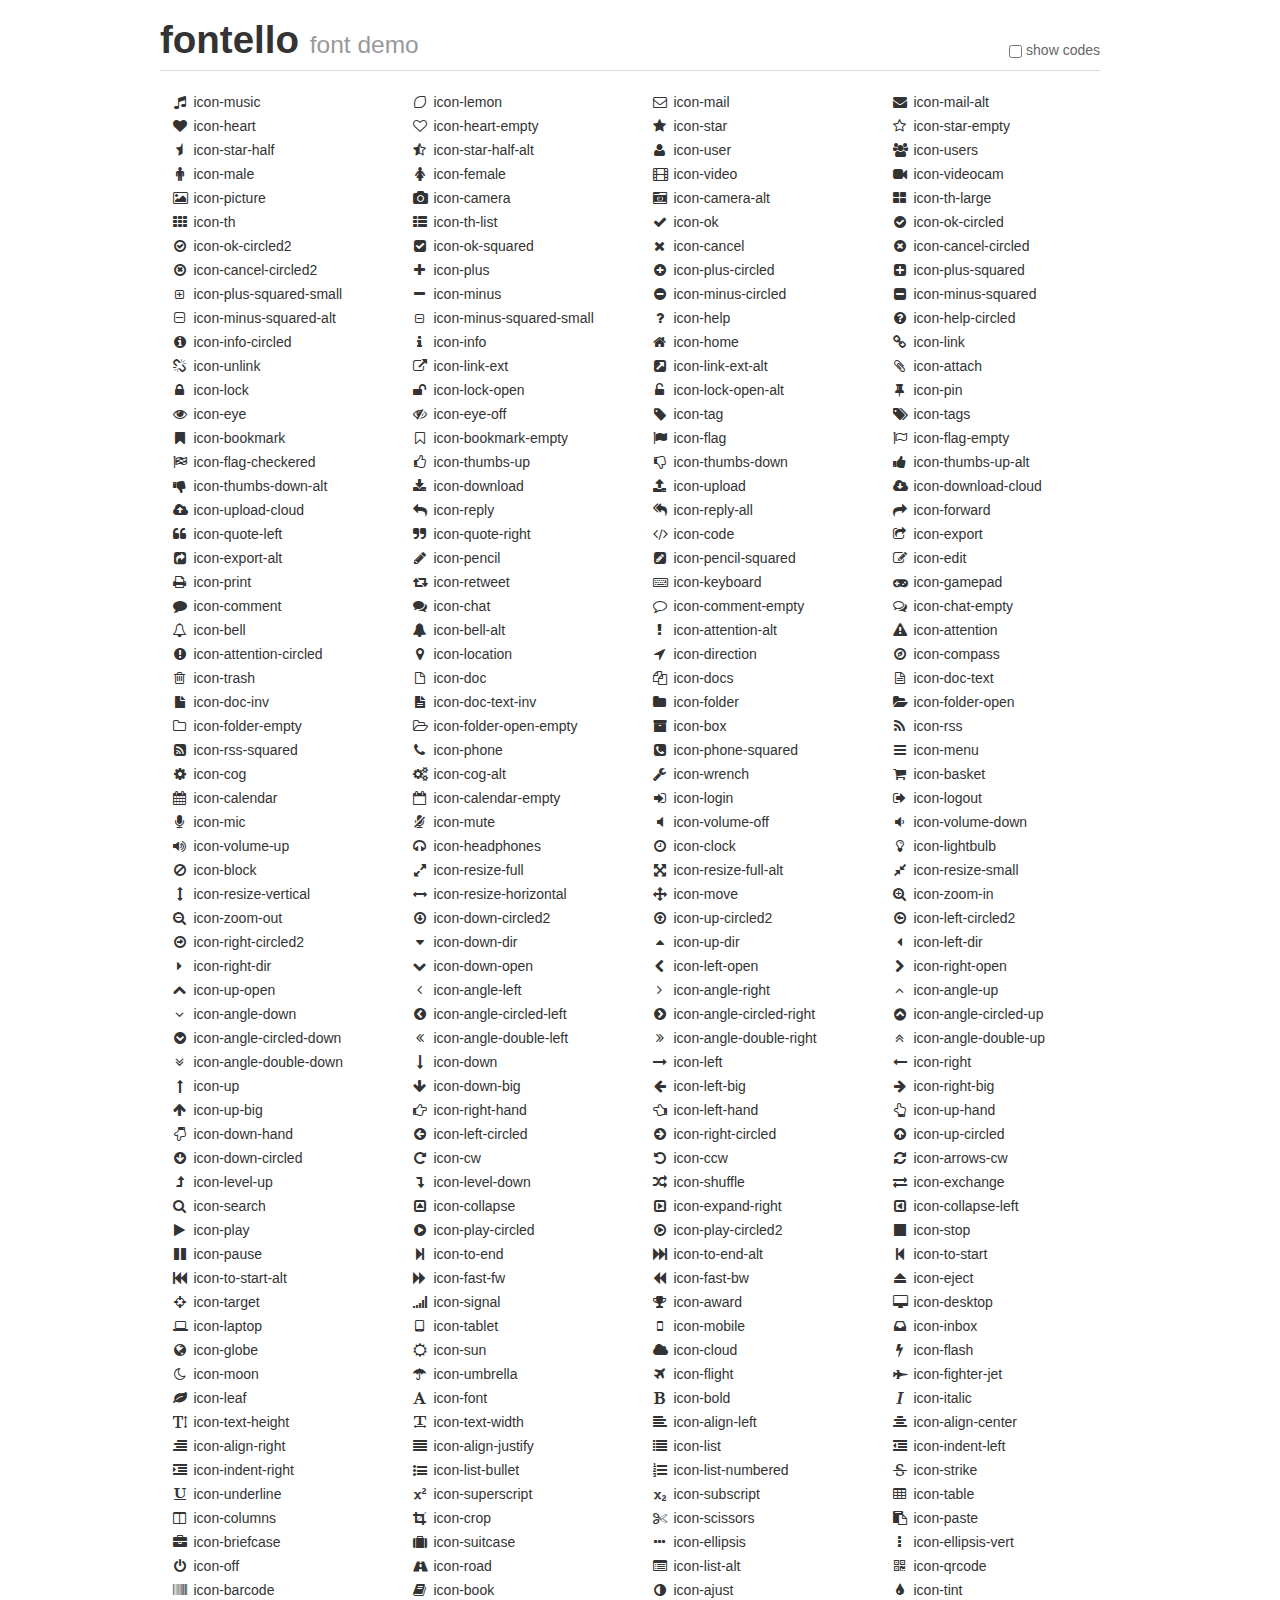
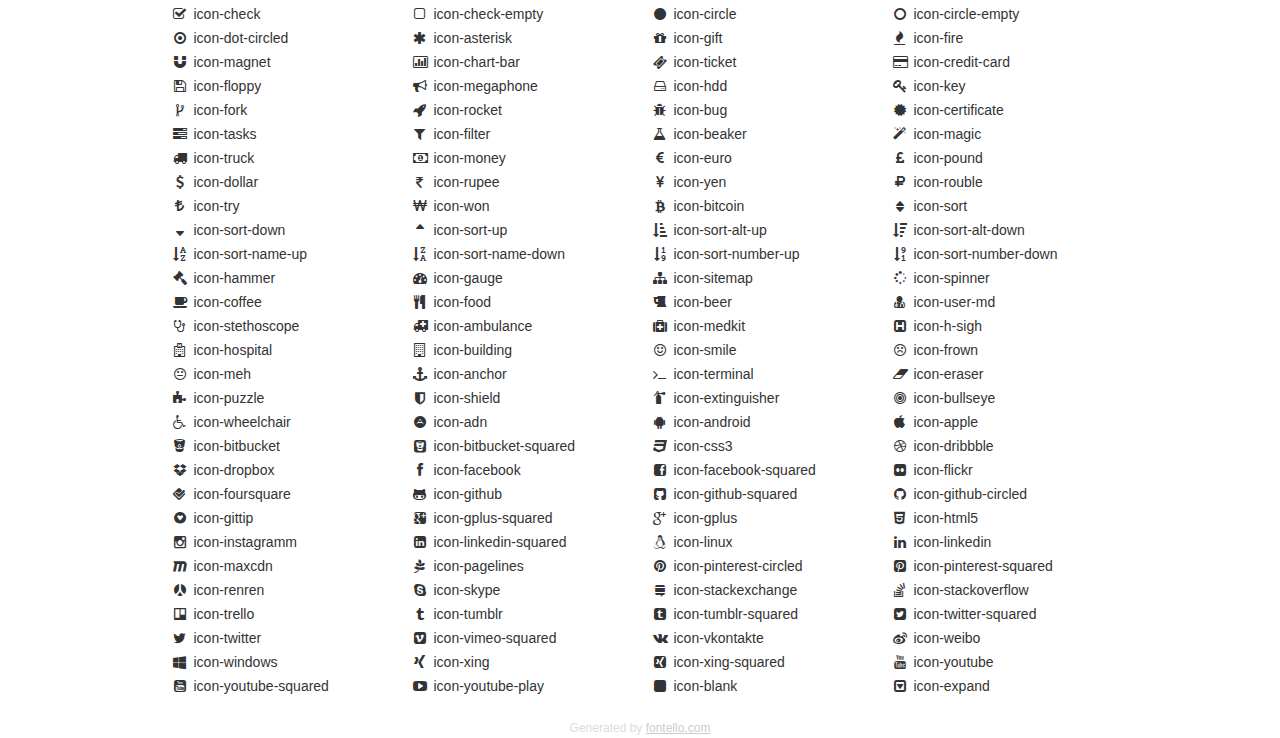
<file: itech/static/fontello-7275ca86/demo.html>
<!DOCTYPE html>
<html>
  <head>
    <!--[if lt IE 9]>
    <script src="http://html5shim.googlecode.com/svn/trunk/html5.js"></script>
    <![endif]-->
    <meta charset="UTF-8"><style type="text/css">/*
 * Bootstrap v2.2.1
 *
 * Copyright 2012 Twitter, Inc
 * Licensed under the Apache License v2.0
 * http://www.apache.org/licenses/LICENSE-2.0
 *
 * Designed and built with all the love in the world @twitter by @mdo and @fat.
 */
.clearfix {
  *zoom: 1;
}
.clearfix:before,
.clearfix:after {
  display: table;
  content: "";
  line-height: 0;
}
.clearfix:after {
  clear: both;
}
html {
  font-size: 100%;
  -webkit-text-size-adjust: 100%;
  -ms-text-size-adjust: 100%;
}
a:focus {
  outline: thin dotted #333;
  outline: 5px auto -webkit-focus-ring-color;
  outline-offset: -2px;
}
a:hover,
a:active {
  outline: 0;
}
button,
input,
select,
textarea {
  margin: 0;
  font-size: 100%;
  vertical-align: middle;
}
button,
input {
  *overflow: visible;
  line-height: normal;
}
button::-moz-focus-inner,
input::-moz-focus-inner {
  padding: 0;
  border: 0;
}
body {
  margin: 0;
  font-family: "Helvetica Neue", Helvetica, Arial, sans-serif;
  font-size: 14px;
  line-height: 20px;
  color: #333;
  background-color: #fff;
}
a {
  color: #08c;
  text-decoration: none;
}
a:hover {
  color: #005580;
  text-decoration: underline;
}
.row {
  margin-left: -20px;
  *zoom: 1;
}
.row:before,
.row:after {
  display: table;
  content: "";
  line-height: 0;
}
.row:after {
  clear: both;
}
[class*="span"] {
  float: left;
  min-height: 1px;
  margin-left: 20px;
}
.container,
.navbar-static-top .container,
.navbar-fixed-top .container,
.navbar-fixed-bottom .container {
  width: 940px;
}
.span12 {
  width: 940px;
}
.span11 {
  width: 860px;
}
.span10 {
  width: 780px;
}
.span9 {
  width: 700px;
}
.span8 {
  width: 620px;
}
.span7 {
  width: 540px;
}
.span6 {
  width: 460px;
}
.span5 {
  width: 380px;
}
.span4 {
  width: 300px;
}
.span3 {
  width: 220px;
}
.span2 {
  width: 140px;
}
.span1 {
  width: 60px;
}
[class*="span"].pull-right,
.row-fluid [class*="span"].pull-right {
  float: right;
}
.container {
  margin-right: auto;
  margin-left: auto;
  *zoom: 1;
}
.container:before,
.container:after {
  display: table;
  content: "";
  line-height: 0;
}
.container:after {
  clear: both;
}
p {
  margin: 0 0 10px;
}
.lead {
  margin-bottom: 20px;
  font-size: 21px;
  font-weight: 200;
  line-height: 30px;
}
small {
  font-size: 85%;
}
h1 {
  margin: 10px 0;
  font-family: inherit;
  font-weight: bold;
  line-height: 20px;
  color: inherit;
  text-rendering: optimizelegibility;
}
h1 small {
  font-weight: normal;
  line-height: 1;
  color: #999;
}
h1 {
  line-height: 40px;
}
h1 {
  font-size: 38.5px;
}
h1 small {
  font-size: 24.5px;
}
body {
  margin-top: 90px;
}
.header {
  position: fixed;
  top: 0;
  left: 50%;
  margin-left: -480px;
  background-color: #fff;
  border-bottom: 1px solid #ddd;
  padding-top: 10px;
  z-index: 10;
}
.footer {
  color: #ddd;
  font-size: 12px;
  text-align: center;
  margin-top: 20px;
}
.footer a {
  color: #ccc;
  text-decoration: underline;
}
.the-icons {
  font-size: 14px;
  line-height: 24px;
}
.switch {
  position: absolute;
  right: 0;
  bottom: 10px;
  color: #666;
}
.switch input {
  margin-right: 0.3em;
}
.codesOn .i-name {
  display: none;
}
.codesOn .i-code {
  display: inline;
}
.i-code {
  display: none;
}
</style>
    <link rel="stylesheet" href="css/fontello.css">
    <link rel="stylesheet" href="css/animation.css">
    <!--[if IE 7]>
    <link rel="stylesheet" href="css/fontello-ie7.css">
    <![endif]-->
    <script>
      function toggleCodes(on) {
        var obj = document.getElementById('icons');
        
        if (on) {
          obj.className += ' codesOn';
        } else {
          obj.className = obj.className.replace(' codesOn', '');
        }
      }
      
    </script>
  </head>
  <body>
    <div class="container header">
      <h1>
        fontello
         <small>font demo</small>
      </h1>
      <label class="switch">
        <input type="checkbox" onclick="toggleCodes(this.checked)">show codes
      </label>
    </div>
    <div id="icons" class="container">
      <div class="row">
        <div title="Code: 0xe803" class="the-icons span3"><i class="icon-music"></i> <span class="i-name">icon-music</span><span class="i-code">0xe803</span></div>
        <div title="Code: 0xe96f" class="the-icons span3"><i class="icon-lemon"></i> <span class="i-name">icon-lemon</span><span class="i-code">0xe96f</span></div>
        <div title="Code: 0xe805" class="the-icons span3"><i class="icon-mail"></i> <span class="i-name">icon-mail</span><span class="i-code">0xe805</span></div>
        <div title="Code: 0xe806" class="the-icons span3"><i class="icon-mail-alt"></i> <span class="i-name">icon-mail-alt</span><span class="i-code">0xe806</span></div>
      </div>
      <div class="row">
        <div title="Code: 0xe807" class="the-icons span3"><i class="icon-heart"></i> <span class="i-name">icon-heart</span><span class="i-code">0xe807</span></div>
        <div title="Code: 0xe808" class="the-icons span3"><i class="icon-heart-empty"></i> <span class="i-name">icon-heart-empty</span><span class="i-code">0xe808</span></div>
        <div title="Code: 0xe809" class="the-icons span3"><i class="icon-star"></i> <span class="i-name">icon-star</span><span class="i-code">0xe809</span></div>
        <div title="Code: 0xe80a" class="the-icons span3"><i class="icon-star-empty"></i> <span class="i-name">icon-star-empty</span><span class="i-code">0xe80a</span></div>
      </div>
      <div class="row">
        <div title="Code: 0xe80b" class="the-icons span3"><i class="icon-star-half"></i> <span class="i-name">icon-star-half</span><span class="i-code">0xe80b</span></div>
        <div title="Code: 0xe80c" class="the-icons span3"><i class="icon-star-half-alt"></i> <span class="i-name">icon-star-half-alt</span><span class="i-code">0xe80c</span></div>
        <div title="Code: 0xe80d" class="the-icons span3"><i class="icon-user"></i> <span class="i-name">icon-user</span><span class="i-code">0xe80d</span></div>
        <div title="Code: 0xe80e" class="the-icons span3"><i class="icon-users"></i> <span class="i-name">icon-users</span><span class="i-code">0xe80e</span></div>
      </div>
      <div class="row">
        <div title="Code: 0xe80f" class="the-icons span3"><i class="icon-male"></i> <span class="i-name">icon-male</span><span class="i-code">0xe80f</span></div>
        <div title="Code: 0xe810" class="the-icons span3"><i class="icon-female"></i> <span class="i-name">icon-female</span><span class="i-code">0xe810</span></div>
        <div title="Code: 0xe811" class="the-icons span3"><i class="icon-video"></i> <span class="i-name">icon-video</span><span class="i-code">0xe811</span></div>
        <div title="Code: 0xe812" class="the-icons span3"><i class="icon-videocam"></i> <span class="i-name">icon-videocam</span><span class="i-code">0xe812</span></div>
      </div>
      <div class="row">
        <div title="Code: 0xe814" class="the-icons span3"><i class="icon-picture"></i> <span class="i-name">icon-picture</span><span class="i-code">0xe814</span></div>
        <div title="Code: 0xe815" class="the-icons span3"><i class="icon-camera"></i> <span class="i-name">icon-camera</span><span class="i-code">0xe815</span></div>
        <div title="Code: 0xe816" class="the-icons span3"><i class="icon-camera-alt"></i> <span class="i-name">icon-camera-alt</span><span class="i-code">0xe816</span></div>
        <div title="Code: 0xe817" class="the-icons span3"><i class="icon-th-large"></i> <span class="i-name">icon-th-large</span><span class="i-code">0xe817</span></div>
      </div>
      <div class="row">
        <div title="Code: 0xe818" class="the-icons span3"><i class="icon-th"></i> <span class="i-name">icon-th</span><span class="i-code">0xe818</span></div>
        <div title="Code: 0xe819" class="the-icons span3"><i class="icon-th-list"></i> <span class="i-name">icon-th-list</span><span class="i-code">0xe819</span></div>
        <div title="Code: 0xe81a" class="the-icons span3"><i class="icon-ok"></i> <span class="i-name">icon-ok</span><span class="i-code">0xe81a</span></div>
        <div title="Code: 0xe81b" class="the-icons span3"><i class="icon-ok-circled"></i> <span class="i-name">icon-ok-circled</span><span class="i-code">0xe81b</span></div>
      </div>
      <div class="row">
        <div title="Code: 0xe81c" class="the-icons span3"><i class="icon-ok-circled2"></i> <span class="i-name">icon-ok-circled2</span><span class="i-code">0xe81c</span></div>
        <div title="Code: 0xe81d" class="the-icons span3"><i class="icon-ok-squared"></i> <span class="i-name">icon-ok-squared</span><span class="i-code">0xe81d</span></div>
        <div title="Code: 0xe81e" class="the-icons span3"><i class="icon-cancel"></i> <span class="i-name">icon-cancel</span><span class="i-code">0xe81e</span></div>
        <div title="Code: 0xe81f" class="the-icons span3"><i class="icon-cancel-circled"></i> <span class="i-name">icon-cancel-circled</span><span class="i-code">0xe81f</span></div>
      </div>
      <div class="row">
        <div title="Code: 0xe820" class="the-icons span3"><i class="icon-cancel-circled2"></i> <span class="i-name">icon-cancel-circled2</span><span class="i-code">0xe820</span></div>
        <div title="Code: 0xe821" class="the-icons span3"><i class="icon-plus"></i> <span class="i-name">icon-plus</span><span class="i-code">0xe821</span></div>
        <div title="Code: 0xe822" class="the-icons span3"><i class="icon-plus-circled"></i> <span class="i-name">icon-plus-circled</span><span class="i-code">0xe822</span></div>
        <div title="Code: 0xe823" class="the-icons span3"><i class="icon-plus-squared"></i> <span class="i-name">icon-plus-squared</span><span class="i-code">0xe823</span></div>
      </div>
      <div class="row">
        <div title="Code: 0xe824" class="the-icons span3"><i class="icon-plus-squared-small"></i> <span class="i-name">icon-plus-squared-small</span><span class="i-code">0xe824</span></div>
        <div title="Code: 0xe825" class="the-icons span3"><i class="icon-minus"></i> <span class="i-name">icon-minus</span><span class="i-code">0xe825</span></div>
        <div title="Code: 0xe826" class="the-icons span3"><i class="icon-minus-circled"></i> <span class="i-name">icon-minus-circled</span><span class="i-code">0xe826</span></div>
        <div title="Code: 0xe827" class="the-icons span3"><i class="icon-minus-squared"></i> <span class="i-name">icon-minus-squared</span><span class="i-code">0xe827</span></div>
      </div>
      <div class="row">
        <div title="Code: 0xe828" class="the-icons span3"><i class="icon-minus-squared-alt"></i> <span class="i-name">icon-minus-squared-alt</span><span class="i-code">0xe828</span></div>
        <div title="Code: 0xe829" class="the-icons span3"><i class="icon-minus-squared-small"></i> <span class="i-name">icon-minus-squared-small</span><span class="i-code">0xe829</span></div>
        <div title="Code: 0xe82a" class="the-icons span3"><i class="icon-help"></i> <span class="i-name">icon-help</span><span class="i-code">0xe82a</span></div>
        <div title="Code: 0xe82b" class="the-icons span3"><i class="icon-help-circled"></i> <span class="i-name">icon-help-circled</span><span class="i-code">0xe82b</span></div>
      </div>
      <div class="row">
        <div title="Code: 0xe82c" class="the-icons span3"><i class="icon-info-circled"></i> <span class="i-name">icon-info-circled</span><span class="i-code">0xe82c</span></div>
        <div title="Code: 0xe82d" class="the-icons span3"><i class="icon-info"></i> <span class="i-name">icon-info</span><span class="i-code">0xe82d</span></div>
        <div title="Code: 0xe82e" class="the-icons span3"><i class="icon-home"></i> <span class="i-name">icon-home</span><span class="i-code">0xe82e</span></div>
        <div title="Code: 0xe82f" class="the-icons span3"><i class="icon-link"></i> <span class="i-name">icon-link</span><span class="i-code">0xe82f</span></div>
      </div>
      <div class="row">
        <div title="Code: 0xe830" class="the-icons span3"><i class="icon-unlink"></i> <span class="i-name">icon-unlink</span><span class="i-code">0xe830</span></div>
        <div title="Code: 0xe831" class="the-icons span3"><i class="icon-link-ext"></i> <span class="i-name">icon-link-ext</span><span class="i-code">0xe831</span></div>
        <div title="Code: 0xe832" class="the-icons span3"><i class="icon-link-ext-alt"></i> <span class="i-name">icon-link-ext-alt</span><span class="i-code">0xe832</span></div>
        <div title="Code: 0xe833" class="the-icons span3"><i class="icon-attach"></i> <span class="i-name">icon-attach</span><span class="i-code">0xe833</span></div>
      </div>
      <div class="row">
        <div title="Code: 0xe834" class="the-icons span3"><i class="icon-lock"></i> <span class="i-name">icon-lock</span><span class="i-code">0xe834</span></div>
        <div title="Code: 0xe835" class="the-icons span3"><i class="icon-lock-open"></i> <span class="i-name">icon-lock-open</span><span class="i-code">0xe835</span></div>
        <div title="Code: 0xe836" class="the-icons span3"><i class="icon-lock-open-alt"></i> <span class="i-name">icon-lock-open-alt</span><span class="i-code">0xe836</span></div>
        <div title="Code: 0xe837" class="the-icons span3"><i class="icon-pin"></i> <span class="i-name">icon-pin</span><span class="i-code">0xe837</span></div>
      </div>
      <div class="row">
        <div title="Code: 0xe838" class="the-icons span3"><i class="icon-eye"></i> <span class="i-name">icon-eye</span><span class="i-code">0xe838</span></div>
        <div title="Code: 0xe839" class="the-icons span3"><i class="icon-eye-off"></i> <span class="i-name">icon-eye-off</span><span class="i-code">0xe839</span></div>
        <div title="Code: 0xe83a" class="the-icons span3"><i class="icon-tag"></i> <span class="i-name">icon-tag</span><span class="i-code">0xe83a</span></div>
        <div title="Code: 0xe83b" class="the-icons span3"><i class="icon-tags"></i> <span class="i-name">icon-tags</span><span class="i-code">0xe83b</span></div>
      </div>
      <div class="row">
        <div title="Code: 0xe83c" class="the-icons span3"><i class="icon-bookmark"></i> <span class="i-name">icon-bookmark</span><span class="i-code">0xe83c</span></div>
        <div title="Code: 0xe83d" class="the-icons span3"><i class="icon-bookmark-empty"></i> <span class="i-name">icon-bookmark-empty</span><span class="i-code">0xe83d</span></div>
        <div title="Code: 0xe83e" class="the-icons span3"><i class="icon-flag"></i> <span class="i-name">icon-flag</span><span class="i-code">0xe83e</span></div>
        <div title="Code: 0xe83f" class="the-icons span3"><i class="icon-flag-empty"></i> <span class="i-name">icon-flag-empty</span><span class="i-code">0xe83f</span></div>
      </div>
      <div class="row">
        <div title="Code: 0xe840" class="the-icons span3"><i class="icon-flag-checkered"></i> <span class="i-name">icon-flag-checkered</span><span class="i-code">0xe840</span></div>
        <div title="Code: 0xe841" class="the-icons span3"><i class="icon-thumbs-up"></i> <span class="i-name">icon-thumbs-up</span><span class="i-code">0xe841</span></div>
        <div title="Code: 0xe842" class="the-icons span3"><i class="icon-thumbs-down"></i> <span class="i-name">icon-thumbs-down</span><span class="i-code">0xe842</span></div>
        <div title="Code: 0xe843" class="the-icons span3"><i class="icon-thumbs-up-alt"></i> <span class="i-name">icon-thumbs-up-alt</span><span class="i-code">0xe843</span></div>
      </div>
      <div class="row">
        <div title="Code: 0xe844" class="the-icons span3"><i class="icon-thumbs-down-alt"></i> <span class="i-name">icon-thumbs-down-alt</span><span class="i-code">0xe844</span></div>
        <div title="Code: 0xe845" class="the-icons span3"><i class="icon-download"></i> <span class="i-name">icon-download</span><span class="i-code">0xe845</span></div>
        <div title="Code: 0xe846" class="the-icons span3"><i class="icon-upload"></i> <span class="i-name">icon-upload</span><span class="i-code">0xe846</span></div>
        <div title="Code: 0xe847" class="the-icons span3"><i class="icon-download-cloud"></i> <span class="i-name">icon-download-cloud</span><span class="i-code">0xe847</span></div>
      </div>
      <div class="row">
        <div title="Code: 0xe848" class="the-icons span3"><i class="icon-upload-cloud"></i> <span class="i-name">icon-upload-cloud</span><span class="i-code">0xe848</span></div>
        <div title="Code: 0xe849" class="the-icons span3"><i class="icon-reply"></i> <span class="i-name">icon-reply</span><span class="i-code">0xe849</span></div>
        <div title="Code: 0xe84a" class="the-icons span3"><i class="icon-reply-all"></i> <span class="i-name">icon-reply-all</span><span class="i-code">0xe84a</span></div>
        <div title="Code: 0xe84b" class="the-icons span3"><i class="icon-forward"></i> <span class="i-name">icon-forward</span><span class="i-code">0xe84b</span></div>
      </div>
      <div class="row">
        <div title="Code: 0xe84c" class="the-icons span3"><i class="icon-quote-left"></i> <span class="i-name">icon-quote-left</span><span class="i-code">0xe84c</span></div>
        <div title="Code: 0xe84d" class="the-icons span3"><i class="icon-quote-right"></i> <span class="i-name">icon-quote-right</span><span class="i-code">0xe84d</span></div>
        <div title="Code: 0xe84f" class="the-icons span3"><i class="icon-code"></i> <span class="i-name">icon-code</span><span class="i-code">0xe84f</span></div>
        <div title="Code: 0xe850" class="the-icons span3"><i class="icon-export"></i> <span class="i-name">icon-export</span><span class="i-code">0xe850</span></div>
      </div>
      <div class="row">
        <div title="Code: 0xe851" class="the-icons span3"><i class="icon-export-alt"></i> <span class="i-name">icon-export-alt</span><span class="i-code">0xe851</span></div>
        <div title="Code: 0xe852" class="the-icons span3"><i class="icon-pencil"></i> <span class="i-name">icon-pencil</span><span class="i-code">0xe852</span></div>
        <div title="Code: 0xe853" class="the-icons span3"><i class="icon-pencil-squared"></i> <span class="i-name">icon-pencil-squared</span><span class="i-code">0xe853</span></div>
        <div title="Code: 0xe854" class="the-icons span3"><i class="icon-edit"></i> <span class="i-name">icon-edit</span><span class="i-code">0xe854</span></div>
      </div>
      <div class="row">
        <div title="Code: 0xe855" class="the-icons span3"><i class="icon-print"></i> <span class="i-name">icon-print</span><span class="i-code">0xe855</span></div>
        <div title="Code: 0xe856" class="the-icons span3"><i class="icon-retweet"></i> <span class="i-name">icon-retweet</span><span class="i-code">0xe856</span></div>
        <div title="Code: 0xe857" class="the-icons span3"><i class="icon-keyboard"></i> <span class="i-name">icon-keyboard</span><span class="i-code">0xe857</span></div>
        <div title="Code: 0xe858" class="the-icons span3"><i class="icon-gamepad"></i> <span class="i-name">icon-gamepad</span><span class="i-code">0xe858</span></div>
      </div>
      <div class="row">
        <div title="Code: 0xe859" class="the-icons span3"><i class="icon-comment"></i> <span class="i-name">icon-comment</span><span class="i-code">0xe859</span></div>
        <div title="Code: 0xe85a" class="the-icons span3"><i class="icon-chat"></i> <span class="i-name">icon-chat</span><span class="i-code">0xe85a</span></div>
        <div title="Code: 0xe85b" class="the-icons span3"><i class="icon-comment-empty"></i> <span class="i-name">icon-comment-empty</span><span class="i-code">0xe85b</span></div>
        <div title="Code: 0xe85c" class="the-icons span3"><i class="icon-chat-empty"></i> <span class="i-name">icon-chat-empty</span><span class="i-code">0xe85c</span></div>
      </div>
      <div class="row">
        <div title="Code: 0xe85d" class="the-icons span3"><i class="icon-bell"></i> <span class="i-name">icon-bell</span><span class="i-code">0xe85d</span></div>
        <div title="Code: 0xe85e" class="the-icons span3"><i class="icon-bell-alt"></i> <span class="i-name">icon-bell-alt</span><span class="i-code">0xe85e</span></div>
        <div title="Code: 0xe85f" class="the-icons span3"><i class="icon-attention-alt"></i> <span class="i-name">icon-attention-alt</span><span class="i-code">0xe85f</span></div>
        <div title="Code: 0xe860" class="the-icons span3"><i class="icon-attention"></i> <span class="i-name">icon-attention</span><span class="i-code">0xe860</span></div>
      </div>
      <div class="row">
        <div title="Code: 0xe861" class="the-icons span3"><i class="icon-attention-circled"></i> <span class="i-name">icon-attention-circled</span><span class="i-code">0xe861</span></div>
        <div title="Code: 0xe862" class="the-icons span3"><i class="icon-location"></i> <span class="i-name">icon-location</span><span class="i-code">0xe862</span></div>
        <div title="Code: 0xe863" class="the-icons span3"><i class="icon-direction"></i> <span class="i-name">icon-direction</span><span class="i-code">0xe863</span></div>
        <div title="Code: 0xe864" class="the-icons span3"><i class="icon-compass"></i> <span class="i-name">icon-compass</span><span class="i-code">0xe864</span></div>
      </div>
      <div class="row">
        <div title="Code: 0xe865" class="the-icons span3"><i class="icon-trash"></i> <span class="i-name">icon-trash</span><span class="i-code">0xe865</span></div>
        <div title="Code: 0xe866" class="the-icons span3"><i class="icon-doc"></i> <span class="i-name">icon-doc</span><span class="i-code">0xe866</span></div>
        <div title="Code: 0xe867" class="the-icons span3"><i class="icon-docs"></i> <span class="i-name">icon-docs</span><span class="i-code">0xe867</span></div>
        <div title="Code: 0xe868" class="the-icons span3"><i class="icon-doc-text"></i> <span class="i-name">icon-doc-text</span><span class="i-code">0xe868</span></div>
      </div>
      <div class="row">
        <div title="Code: 0xe869" class="the-icons span3"><i class="icon-doc-inv"></i> <span class="i-name">icon-doc-inv</span><span class="i-code">0xe869</span></div>
        <div title="Code: 0xe86a" class="the-icons span3"><i class="icon-doc-text-inv"></i> <span class="i-name">icon-doc-text-inv</span><span class="i-code">0xe86a</span></div>
        <div title="Code: 0xe86b" class="the-icons span3"><i class="icon-folder"></i> <span class="i-name">icon-folder</span><span class="i-code">0xe86b</span></div>
        <div title="Code: 0xe86c" class="the-icons span3"><i class="icon-folder-open"></i> <span class="i-name">icon-folder-open</span><span class="i-code">0xe86c</span></div>
      </div>
      <div class="row">
        <div title="Code: 0xe86d" class="the-icons span3"><i class="icon-folder-empty"></i> <span class="i-name">icon-folder-empty</span><span class="i-code">0xe86d</span></div>
        <div title="Code: 0xe86e" class="the-icons span3"><i class="icon-folder-open-empty"></i> <span class="i-name">icon-folder-open-empty</span><span class="i-code">0xe86e</span></div>
        <div title="Code: 0xe86f" class="the-icons span3"><i class="icon-box"></i> <span class="i-name">icon-box</span><span class="i-code">0xe86f</span></div>
        <div title="Code: 0xe870" class="the-icons span3"><i class="icon-rss"></i> <span class="i-name">icon-rss</span><span class="i-code">0xe870</span></div>
      </div>
      <div class="row">
        <div title="Code: 0xe871" class="the-icons span3"><i class="icon-rss-squared"></i> <span class="i-name">icon-rss-squared</span><span class="i-code">0xe871</span></div>
        <div title="Code: 0xe872" class="the-icons span3"><i class="icon-phone"></i> <span class="i-name">icon-phone</span><span class="i-code">0xe872</span></div>
        <div title="Code: 0xe873" class="the-icons span3"><i class="icon-phone-squared"></i> <span class="i-name">icon-phone-squared</span><span class="i-code">0xe873</span></div>
        <div title="Code: 0xe874" class="the-icons span3"><i class="icon-menu"></i> <span class="i-name">icon-menu</span><span class="i-code">0xe874</span></div>
      </div>
      <div class="row">
        <div title="Code: 0xe875" class="the-icons span3"><i class="icon-cog"></i> <span class="i-name">icon-cog</span><span class="i-code">0xe875</span></div>
        <div title="Code: 0xe876" class="the-icons span3"><i class="icon-cog-alt"></i> <span class="i-name">icon-cog-alt</span><span class="i-code">0xe876</span></div>
        <div title="Code: 0xe877" class="the-icons span3"><i class="icon-wrench"></i> <span class="i-name">icon-wrench</span><span class="i-code">0xe877</span></div>
        <div title="Code: 0xe878" class="the-icons span3"><i class="icon-basket"></i> <span class="i-name">icon-basket</span><span class="i-code">0xe878</span></div>
      </div>
      <div class="row">
        <div title="Code: 0xe879" class="the-icons span3"><i class="icon-calendar"></i> <span class="i-name">icon-calendar</span><span class="i-code">0xe879</span></div>
        <div title="Code: 0xe87a" class="the-icons span3"><i class="icon-calendar-empty"></i> <span class="i-name">icon-calendar-empty</span><span class="i-code">0xe87a</span></div>
        <div title="Code: 0xe87b" class="the-icons span3"><i class="icon-login"></i> <span class="i-name">icon-login</span><span class="i-code">0xe87b</span></div>
        <div title="Code: 0xe800" class="the-icons span3"><i class="icon-logout"></i> <span class="i-name">icon-logout</span><span class="i-code">0xe800</span></div>
      </div>
      <div class="row">
        <div title="Code: 0xe801" class="the-icons span3"><i class="icon-mic"></i> <span class="i-name">icon-mic</span><span class="i-code">0xe801</span></div>
        <div title="Code: 0xe802" class="the-icons span3"><i class="icon-mute"></i> <span class="i-name">icon-mute</span><span class="i-code">0xe802</span></div>
        <div title="Code: 0xe813" class="the-icons span3"><i class="icon-volume-off"></i> <span class="i-name">icon-volume-off</span><span class="i-code">0xe813</span></div>
        <div title="Code: 0xe84e" class="the-icons span3"><i class="icon-volume-down"></i> <span class="i-name">icon-volume-down</span><span class="i-code">0xe84e</span></div>
      </div>
      <div class="row">
        <div title="Code: 0xe87c" class="the-icons span3"><i class="icon-volume-up"></i> <span class="i-name">icon-volume-up</span><span class="i-code">0xe87c</span></div>
        <div title="Code: 0xe87d" class="the-icons span3"><i class="icon-headphones"></i> <span class="i-name">icon-headphones</span><span class="i-code">0xe87d</span></div>
        <div title="Code: 0xe87e" class="the-icons span3"><i class="icon-clock"></i> <span class="i-name">icon-clock</span><span class="i-code">0xe87e</span></div>
        <div title="Code: 0xe87f" class="the-icons span3"><i class="icon-lightbulb"></i> <span class="i-name">icon-lightbulb</span><span class="i-code">0xe87f</span></div>
      </div>
      <div class="row">
        <div title="Code: 0xe880" class="the-icons span3"><i class="icon-block"></i> <span class="i-name">icon-block</span><span class="i-code">0xe880</span></div>
        <div title="Code: 0xe881" class="the-icons span3"><i class="icon-resize-full"></i> <span class="i-name">icon-resize-full</span><span class="i-code">0xe881</span></div>
        <div title="Code: 0xe882" class="the-icons span3"><i class="icon-resize-full-alt"></i> <span class="i-name">icon-resize-full-alt</span><span class="i-code">0xe882</span></div>
        <div title="Code: 0xe883" class="the-icons span3"><i class="icon-resize-small"></i> <span class="i-name">icon-resize-small</span><span class="i-code">0xe883</span></div>
      </div>
      <div class="row">
        <div title="Code: 0xe884" class="the-icons span3"><i class="icon-resize-vertical"></i> <span class="i-name">icon-resize-vertical</span><span class="i-code">0xe884</span></div>
        <div title="Code: 0xe885" class="the-icons span3"><i class="icon-resize-horizontal"></i> <span class="i-name">icon-resize-horizontal</span><span class="i-code">0xe885</span></div>
        <div title="Code: 0xe886" class="the-icons span3"><i class="icon-move"></i> <span class="i-name">icon-move</span><span class="i-code">0xe886</span></div>
        <div title="Code: 0xe887" class="the-icons span3"><i class="icon-zoom-in"></i> <span class="i-name">icon-zoom-in</span><span class="i-code">0xe887</span></div>
      </div>
      <div class="row">
        <div title="Code: 0xe888" class="the-icons span3"><i class="icon-zoom-out"></i> <span class="i-name">icon-zoom-out</span><span class="i-code">0xe888</span></div>
        <div title="Code: 0xe889" class="the-icons span3"><i class="icon-down-circled2"></i> <span class="i-name">icon-down-circled2</span><span class="i-code">0xe889</span></div>
        <div title="Code: 0xe88a" class="the-icons span3"><i class="icon-up-circled2"></i> <span class="i-name">icon-up-circled2</span><span class="i-code">0xe88a</span></div>
        <div title="Code: 0xe88b" class="the-icons span3"><i class="icon-left-circled2"></i> <span class="i-name">icon-left-circled2</span><span class="i-code">0xe88b</span></div>
      </div>
      <div class="row">
        <div title="Code: 0xe88c" class="the-icons span3"><i class="icon-right-circled2"></i> <span class="i-name">icon-right-circled2</span><span class="i-code">0xe88c</span></div>
        <div title="Code: 0xe88d" class="the-icons span3"><i class="icon-down-dir"></i> <span class="i-name">icon-down-dir</span><span class="i-code">0xe88d</span></div>
        <div title="Code: 0xe88e" class="the-icons span3"><i class="icon-up-dir"></i> <span class="i-name">icon-up-dir</span><span class="i-code">0xe88e</span></div>
        <div title="Code: 0xe88f" class="the-icons span3"><i class="icon-left-dir"></i> <span class="i-name">icon-left-dir</span><span class="i-code">0xe88f</span></div>
      </div>
      <div class="row">
        <div title="Code: 0xe890" class="the-icons span3"><i class="icon-right-dir"></i> <span class="i-name">icon-right-dir</span><span class="i-code">0xe890</span></div>
        <div title="Code: 0xe891" class="the-icons span3"><i class="icon-down-open"></i> <span class="i-name">icon-down-open</span><span class="i-code">0xe891</span></div>
        <div title="Code: 0xe892" class="the-icons span3"><i class="icon-left-open"></i> <span class="i-name">icon-left-open</span><span class="i-code">0xe892</span></div>
        <div title="Code: 0xe893" class="the-icons span3"><i class="icon-right-open"></i> <span class="i-name">icon-right-open</span><span class="i-code">0xe893</span></div>
      </div>
      <div class="row">
        <div title="Code: 0xe894" class="the-icons span3"><i class="icon-up-open"></i> <span class="i-name">icon-up-open</span><span class="i-code">0xe894</span></div>
        <div title="Code: 0xe895" class="the-icons span3"><i class="icon-angle-left"></i> <span class="i-name">icon-angle-left</span><span class="i-code">0xe895</span></div>
        <div title="Code: 0xe896" class="the-icons span3"><i class="icon-angle-right"></i> <span class="i-name">icon-angle-right</span><span class="i-code">0xe896</span></div>
        <div title="Code: 0xe897" class="the-icons span3"><i class="icon-angle-up"></i> <span class="i-name">icon-angle-up</span><span class="i-code">0xe897</span></div>
      </div>
      <div class="row">
        <div title="Code: 0xe898" class="the-icons span3"><i class="icon-angle-down"></i> <span class="i-name">icon-angle-down</span><span class="i-code">0xe898</span></div>
        <div title="Code: 0xe899" class="the-icons span3"><i class="icon-angle-circled-left"></i> <span class="i-name">icon-angle-circled-left</span><span class="i-code">0xe899</span></div>
        <div title="Code: 0xe89a" class="the-icons span3"><i class="icon-angle-circled-right"></i> <span class="i-name">icon-angle-circled-right</span><span class="i-code">0xe89a</span></div>
        <div title="Code: 0xe89b" class="the-icons span3"><i class="icon-angle-circled-up"></i> <span class="i-name">icon-angle-circled-up</span><span class="i-code">0xe89b</span></div>
      </div>
      <div class="row">
        <div title="Code: 0xe89c" class="the-icons span3"><i class="icon-angle-circled-down"></i> <span class="i-name">icon-angle-circled-down</span><span class="i-code">0xe89c</span></div>
        <div title="Code: 0xe89d" class="the-icons span3"><i class="icon-angle-double-left"></i> <span class="i-name">icon-angle-double-left</span><span class="i-code">0xe89d</span></div>
        <div title="Code: 0xe89e" class="the-icons span3"><i class="icon-angle-double-right"></i> <span class="i-name">icon-angle-double-right</span><span class="i-code">0xe89e</span></div>
        <div title="Code: 0xe89f" class="the-icons span3"><i class="icon-angle-double-up"></i> <span class="i-name">icon-angle-double-up</span><span class="i-code">0xe89f</span></div>
      </div>
      <div class="row">
        <div title="Code: 0xe8a0" class="the-icons span3"><i class="icon-angle-double-down"></i> <span class="i-name">icon-angle-double-down</span><span class="i-code">0xe8a0</span></div>
        <div title="Code: 0xe8a1" class="the-icons span3"><i class="icon-down"></i> <span class="i-name">icon-down</span><span class="i-code">0xe8a1</span></div>
        <div title="Code: 0xe8a2" class="the-icons span3"><i class="icon-left"></i> <span class="i-name">icon-left</span><span class="i-code">0xe8a2</span></div>
        <div title="Code: 0xe8a3" class="the-icons span3"><i class="icon-right"></i> <span class="i-name">icon-right</span><span class="i-code">0xe8a3</span></div>
      </div>
      <div class="row">
        <div title="Code: 0xe8a4" class="the-icons span3"><i class="icon-up"></i> <span class="i-name">icon-up</span><span class="i-code">0xe8a4</span></div>
        <div title="Code: 0xe8a5" class="the-icons span3"><i class="icon-down-big"></i> <span class="i-name">icon-down-big</span><span class="i-code">0xe8a5</span></div>
        <div title="Code: 0xe8a6" class="the-icons span3"><i class="icon-left-big"></i> <span class="i-name">icon-left-big</span><span class="i-code">0xe8a6</span></div>
        <div title="Code: 0xe8a7" class="the-icons span3"><i class="icon-right-big"></i> <span class="i-name">icon-right-big</span><span class="i-code">0xe8a7</span></div>
      </div>
      <div class="row">
        <div title="Code: 0xe8a8" class="the-icons span3"><i class="icon-up-big"></i> <span class="i-name">icon-up-big</span><span class="i-code">0xe8a8</span></div>
        <div title="Code: 0xe8a9" class="the-icons span3"><i class="icon-right-hand"></i> <span class="i-name">icon-right-hand</span><span class="i-code">0xe8a9</span></div>
        <div title="Code: 0xe8aa" class="the-icons span3"><i class="icon-left-hand"></i> <span class="i-name">icon-left-hand</span><span class="i-code">0xe8aa</span></div>
        <div title="Code: 0xe8ab" class="the-icons span3"><i class="icon-up-hand"></i> <span class="i-name">icon-up-hand</span><span class="i-code">0xe8ab</span></div>
      </div>
      <div class="row">
        <div title="Code: 0xe8ac" class="the-icons span3"><i class="icon-down-hand"></i> <span class="i-name">icon-down-hand</span><span class="i-code">0xe8ac</span></div>
        <div title="Code: 0xe8ad" class="the-icons span3"><i class="icon-left-circled"></i> <span class="i-name">icon-left-circled</span><span class="i-code">0xe8ad</span></div>
        <div title="Code: 0xe8ae" class="the-icons span3"><i class="icon-right-circled"></i> <span class="i-name">icon-right-circled</span><span class="i-code">0xe8ae</span></div>
        <div title="Code: 0xe8af" class="the-icons span3"><i class="icon-up-circled"></i> <span class="i-name">icon-up-circled</span><span class="i-code">0xe8af</span></div>
      </div>
      <div class="row">
        <div title="Code: 0xe8b0" class="the-icons span3"><i class="icon-down-circled"></i> <span class="i-name">icon-down-circled</span><span class="i-code">0xe8b0</span></div>
        <div title="Code: 0xe8b1" class="the-icons span3"><i class="icon-cw"></i> <span class="i-name">icon-cw</span><span class="i-code">0xe8b1</span></div>
        <div title="Code: 0xe8b2" class="the-icons span3"><i class="icon-ccw"></i> <span class="i-name">icon-ccw</span><span class="i-code">0xe8b2</span></div>
        <div title="Code: 0xe8b3" class="the-icons span3"><i class="icon-arrows-cw"></i> <span class="i-name">icon-arrows-cw</span><span class="i-code">0xe8b3</span></div>
      </div>
      <div class="row">
        <div title="Code: 0xe8b4" class="the-icons span3"><i class="icon-level-up"></i> <span class="i-name">icon-level-up</span><span class="i-code">0xe8b4</span></div>
        <div title="Code: 0xe8b5" class="the-icons span3"><i class="icon-level-down"></i> <span class="i-name">icon-level-down</span><span class="i-code">0xe8b5</span></div>
        <div title="Code: 0xe8b6" class="the-icons span3"><i class="icon-shuffle"></i> <span class="i-name">icon-shuffle</span><span class="i-code">0xe8b6</span></div>
        <div title="Code: 0xe8b7" class="the-icons span3"><i class="icon-exchange"></i> <span class="i-name">icon-exchange</span><span class="i-code">0xe8b7</span></div>
      </div>
      <div class="row">
        <div title="Code: 0xe804" class="the-icons span3"><i class="icon-search"></i> <span class="i-name">icon-search</span><span class="i-code">0xe804</span></div>
        <div title="Code: 0xe8b9" class="the-icons span3"><i class="icon-collapse"></i> <span class="i-name">icon-collapse</span><span class="i-code">0xe8b9</span></div>
        <div title="Code: 0xe8ba" class="the-icons span3"><i class="icon-expand-right"></i> <span class="i-name">icon-expand-right</span><span class="i-code">0xe8ba</span></div>
        <div title="Code: 0xe8bb" class="the-icons span3"><i class="icon-collapse-left"></i> <span class="i-name">icon-collapse-left</span><span class="i-code">0xe8bb</span></div>
      </div>
      <div class="row">
        <div title="Code: 0xe8bc" class="the-icons span3"><i class="icon-play"></i> <span class="i-name">icon-play</span><span class="i-code">0xe8bc</span></div>
        <div title="Code: 0xe8bd" class="the-icons span3"><i class="icon-play-circled"></i> <span class="i-name">icon-play-circled</span><span class="i-code">0xe8bd</span></div>
        <div title="Code: 0xe8be" class="the-icons span3"><i class="icon-play-circled2"></i> <span class="i-name">icon-play-circled2</span><span class="i-code">0xe8be</span></div>
        <div title="Code: 0xe8bf" class="the-icons span3"><i class="icon-stop"></i> <span class="i-name">icon-stop</span><span class="i-code">0xe8bf</span></div>
      </div>
      <div class="row">
        <div title="Code: 0xe8c0" class="the-icons span3"><i class="icon-pause"></i> <span class="i-name">icon-pause</span><span class="i-code">0xe8c0</span></div>
        <div title="Code: 0xe8c1" class="the-icons span3"><i class="icon-to-end"></i> <span class="i-name">icon-to-end</span><span class="i-code">0xe8c1</span></div>
        <div title="Code: 0xe8c2" class="the-icons span3"><i class="icon-to-end-alt"></i> <span class="i-name">icon-to-end-alt</span><span class="i-code">0xe8c2</span></div>
        <div title="Code: 0xe8c3" class="the-icons span3"><i class="icon-to-start"></i> <span class="i-name">icon-to-start</span><span class="i-code">0xe8c3</span></div>
      </div>
      <div class="row">
        <div title="Code: 0xe8c4" class="the-icons span3"><i class="icon-to-start-alt"></i> <span class="i-name">icon-to-start-alt</span><span class="i-code">0xe8c4</span></div>
        <div title="Code: 0xe8c5" class="the-icons span3"><i class="icon-fast-fw"></i> <span class="i-name">icon-fast-fw</span><span class="i-code">0xe8c5</span></div>
        <div title="Code: 0xe8c6" class="the-icons span3"><i class="icon-fast-bw"></i> <span class="i-name">icon-fast-bw</span><span class="i-code">0xe8c6</span></div>
        <div title="Code: 0xe8c7" class="the-icons span3"><i class="icon-eject"></i> <span class="i-name">icon-eject</span><span class="i-code">0xe8c7</span></div>
      </div>
      <div class="row">
        <div title="Code: 0xe8c8" class="the-icons span3"><i class="icon-target"></i> <span class="i-name">icon-target</span><span class="i-code">0xe8c8</span></div>
        <div title="Code: 0xe8c9" class="the-icons span3"><i class="icon-signal"></i> <span class="i-name">icon-signal</span><span class="i-code">0xe8c9</span></div>
        <div title="Code: 0xe8ca" class="the-icons span3"><i class="icon-award"></i> <span class="i-name">icon-award</span><span class="i-code">0xe8ca</span></div>
        <div title="Code: 0xe8cb" class="the-icons span3"><i class="icon-desktop"></i> <span class="i-name">icon-desktop</span><span class="i-code">0xe8cb</span></div>
      </div>
      <div class="row">
        <div title="Code: 0xe8cc" class="the-icons span3"><i class="icon-laptop"></i> <span class="i-name">icon-laptop</span><span class="i-code">0xe8cc</span></div>
        <div title="Code: 0xe8cd" class="the-icons span3"><i class="icon-tablet"></i> <span class="i-name">icon-tablet</span><span class="i-code">0xe8cd</span></div>
        <div title="Code: 0xe8ce" class="the-icons span3"><i class="icon-mobile"></i> <span class="i-name">icon-mobile</span><span class="i-code">0xe8ce</span></div>
        <div title="Code: 0xe8cf" class="the-icons span3"><i class="icon-inbox"></i> <span class="i-name">icon-inbox</span><span class="i-code">0xe8cf</span></div>
      </div>
      <div class="row">
        <div title="Code: 0xe8d0" class="the-icons span3"><i class="icon-globe"></i> <span class="i-name">icon-globe</span><span class="i-code">0xe8d0</span></div>
        <div title="Code: 0xe8d1" class="the-icons span3"><i class="icon-sun"></i> <span class="i-name">icon-sun</span><span class="i-code">0xe8d1</span></div>
        <div title="Code: 0xe8d2" class="the-icons span3"><i class="icon-cloud"></i> <span class="i-name">icon-cloud</span><span class="i-code">0xe8d2</span></div>
        <div title="Code: 0xe8d3" class="the-icons span3"><i class="icon-flash"></i> <span class="i-name">icon-flash</span><span class="i-code">0xe8d3</span></div>
      </div>
      <div class="row">
        <div title="Code: 0xe8d4" class="the-icons span3"><i class="icon-moon"></i> <span class="i-name">icon-moon</span><span class="i-code">0xe8d4</span></div>
        <div title="Code: 0xe8d5" class="the-icons span3"><i class="icon-umbrella"></i> <span class="i-name">icon-umbrella</span><span class="i-code">0xe8d5</span></div>
        <div title="Code: 0xe8d6" class="the-icons span3"><i class="icon-flight"></i> <span class="i-name">icon-flight</span><span class="i-code">0xe8d6</span></div>
        <div title="Code: 0xe8d7" class="the-icons span3"><i class="icon-fighter-jet"></i> <span class="i-name">icon-fighter-jet</span><span class="i-code">0xe8d7</span></div>
      </div>
      <div class="row">
        <div title="Code: 0xe8d8" class="the-icons span3"><i class="icon-leaf"></i> <span class="i-name">icon-leaf</span><span class="i-code">0xe8d8</span></div>
        <div title="Code: 0xe8d9" class="the-icons span3"><i class="icon-font"></i> <span class="i-name">icon-font</span><span class="i-code">0xe8d9</span></div>
        <div title="Code: 0xe8da" class="the-icons span3"><i class="icon-bold"></i> <span class="i-name">icon-bold</span><span class="i-code">0xe8da</span></div>
        <div title="Code: 0xe8db" class="the-icons span3"><i class="icon-italic"></i> <span class="i-name">icon-italic</span><span class="i-code">0xe8db</span></div>
      </div>
      <div class="row">
        <div title="Code: 0xe8dc" class="the-icons span3"><i class="icon-text-height"></i> <span class="i-name">icon-text-height</span><span class="i-code">0xe8dc</span></div>
        <div title="Code: 0xe8dd" class="the-icons span3"><i class="icon-text-width"></i> <span class="i-name">icon-text-width</span><span class="i-code">0xe8dd</span></div>
        <div title="Code: 0xe8de" class="the-icons span3"><i class="icon-align-left"></i> <span class="i-name">icon-align-left</span><span class="i-code">0xe8de</span></div>
        <div title="Code: 0xe8df" class="the-icons span3"><i class="icon-align-center"></i> <span class="i-name">icon-align-center</span><span class="i-code">0xe8df</span></div>
      </div>
      <div class="row">
        <div title="Code: 0xe8e0" class="the-icons span3"><i class="icon-align-right"></i> <span class="i-name">icon-align-right</span><span class="i-code">0xe8e0</span></div>
        <div title="Code: 0xe8e1" class="the-icons span3"><i class="icon-align-justify"></i> <span class="i-name">icon-align-justify</span><span class="i-code">0xe8e1</span></div>
        <div title="Code: 0xe8e2" class="the-icons span3"><i class="icon-list"></i> <span class="i-name">icon-list</span><span class="i-code">0xe8e2</span></div>
        <div title="Code: 0xe8e3" class="the-icons span3"><i class="icon-indent-left"></i> <span class="i-name">icon-indent-left</span><span class="i-code">0xe8e3</span></div>
      </div>
      <div class="row">
        <div title="Code: 0xe8e4" class="the-icons span3"><i class="icon-indent-right"></i> <span class="i-name">icon-indent-right</span><span class="i-code">0xe8e4</span></div>
        <div title="Code: 0xe8e5" class="the-icons span3"><i class="icon-list-bullet"></i> <span class="i-name">icon-list-bullet</span><span class="i-code">0xe8e5</span></div>
        <div title="Code: 0xe8e6" class="the-icons span3"><i class="icon-list-numbered"></i> <span class="i-name">icon-list-numbered</span><span class="i-code">0xe8e6</span></div>
        <div title="Code: 0xe8e7" class="the-icons span3"><i class="icon-strike"></i> <span class="i-name">icon-strike</span><span class="i-code">0xe8e7</span></div>
      </div>
      <div class="row">
        <div title="Code: 0xe8e8" class="the-icons span3"><i class="icon-underline"></i> <span class="i-name">icon-underline</span><span class="i-code">0xe8e8</span></div>
        <div title="Code: 0xe8e9" class="the-icons span3"><i class="icon-superscript"></i> <span class="i-name">icon-superscript</span><span class="i-code">0xe8e9</span></div>
        <div title="Code: 0xe8ea" class="the-icons span3"><i class="icon-subscript"></i> <span class="i-name">icon-subscript</span><span class="i-code">0xe8ea</span></div>
        <div title="Code: 0xe8eb" class="the-icons span3"><i class="icon-table"></i> <span class="i-name">icon-table</span><span class="i-code">0xe8eb</span></div>
      </div>
      <div class="row">
        <div title="Code: 0xe8ec" class="the-icons span3"><i class="icon-columns"></i> <span class="i-name">icon-columns</span><span class="i-code">0xe8ec</span></div>
        <div title="Code: 0xe8ed" class="the-icons span3"><i class="icon-crop"></i> <span class="i-name">icon-crop</span><span class="i-code">0xe8ed</span></div>
        <div title="Code: 0xe8ee" class="the-icons span3"><i class="icon-scissors"></i> <span class="i-name">icon-scissors</span><span class="i-code">0xe8ee</span></div>
        <div title="Code: 0xe8ef" class="the-icons span3"><i class="icon-paste"></i> <span class="i-name">icon-paste</span><span class="i-code">0xe8ef</span></div>
      </div>
      <div class="row">
        <div title="Code: 0xe8f0" class="the-icons span3"><i class="icon-briefcase"></i> <span class="i-name">icon-briefcase</span><span class="i-code">0xe8f0</span></div>
        <div title="Code: 0xe8f1" class="the-icons span3"><i class="icon-suitcase"></i> <span class="i-name">icon-suitcase</span><span class="i-code">0xe8f1</span></div>
        <div title="Code: 0xe8f2" class="the-icons span3"><i class="icon-ellipsis"></i> <span class="i-name">icon-ellipsis</span><span class="i-code">0xe8f2</span></div>
        <div title="Code: 0xe8f3" class="the-icons span3"><i class="icon-ellipsis-vert"></i> <span class="i-name">icon-ellipsis-vert</span><span class="i-code">0xe8f3</span></div>
      </div>
      <div class="row">
        <div title="Code: 0xe8f4" class="the-icons span3"><i class="icon-off"></i> <span class="i-name">icon-off</span><span class="i-code">0xe8f4</span></div>
        <div title="Code: 0xe8f5" class="the-icons span3"><i class="icon-road"></i> <span class="i-name">icon-road</span><span class="i-code">0xe8f5</span></div>
        <div title="Code: 0xe8f6" class="the-icons span3"><i class="icon-list-alt"></i> <span class="i-name">icon-list-alt</span><span class="i-code">0xe8f6</span></div>
        <div title="Code: 0xe8f7" class="the-icons span3"><i class="icon-qrcode"></i> <span class="i-name">icon-qrcode</span><span class="i-code">0xe8f7</span></div>
      </div>
      <div class="row">
        <div title="Code: 0xe8f8" class="the-icons span3"><i class="icon-barcode"></i> <span class="i-name">icon-barcode</span><span class="i-code">0xe8f8</span></div>
        <div title="Code: 0xe8f9" class="the-icons span3"><i class="icon-book"></i> <span class="i-name">icon-book</span><span class="i-code">0xe8f9</span></div>
        <div title="Code: 0xe8fa" class="the-icons span3"><i class="icon-ajust"></i> <span class="i-name">icon-ajust</span><span class="i-code">0xe8fa</span></div>
        <div title="Code: 0xe8fb" class="the-icons span3"><i class="icon-tint"></i> <span class="i-name">icon-tint</span><span class="i-code">0xe8fb</span></div>
      </div>
      <div class="row">
        <div title="Code: 0xe8fc" class="the-icons span3"><i class="icon-check"></i> <span class="i-name">icon-check</span><span class="i-code">0xe8fc</span></div>
        <div title="Code: 0xe8fd" class="the-icons span3"><i class="icon-check-empty"></i> <span class="i-name">icon-check-empty</span><span class="i-code">0xe8fd</span></div>
        <div title="Code: 0xe8fe" class="the-icons span3"><i class="icon-circle"></i> <span class="i-name">icon-circle</span><span class="i-code">0xe8fe</span></div>
        <div title="Code: 0xe8ff" class="the-icons span3"><i class="icon-circle-empty"></i> <span class="i-name">icon-circle-empty</span><span class="i-code">0xe8ff</span></div>
      </div>
      <div class="row">
        <div title="Code: 0xe900" class="the-icons span3"><i class="icon-dot-circled"></i> <span class="i-name">icon-dot-circled</span><span class="i-code">0xe900</span></div>
        <div title="Code: 0xe901" class="the-icons span3"><i class="icon-asterisk"></i> <span class="i-name">icon-asterisk</span><span class="i-code">0xe901</span></div>
        <div title="Code: 0xe902" class="the-icons span3"><i class="icon-gift"></i> <span class="i-name">icon-gift</span><span class="i-code">0xe902</span></div>
        <div title="Code: 0xe903" class="the-icons span3"><i class="icon-fire"></i> <span class="i-name">icon-fire</span><span class="i-code">0xe903</span></div>
      </div>
      <div class="row">
        <div title="Code: 0xe904" class="the-icons span3"><i class="icon-magnet"></i> <span class="i-name">icon-magnet</span><span class="i-code">0xe904</span></div>
        <div title="Code: 0xe905" class="the-icons span3"><i class="icon-chart-bar"></i> <span class="i-name">icon-chart-bar</span><span class="i-code">0xe905</span></div>
        <div title="Code: 0xe906" class="the-icons span3"><i class="icon-ticket"></i> <span class="i-name">icon-ticket</span><span class="i-code">0xe906</span></div>
        <div title="Code: 0xe907" class="the-icons span3"><i class="icon-credit-card"></i> <span class="i-name">icon-credit-card</span><span class="i-code">0xe907</span></div>
      </div>
      <div class="row">
        <div title="Code: 0xe908" class="the-icons span3"><i class="icon-floppy"></i> <span class="i-name">icon-floppy</span><span class="i-code">0xe908</span></div>
        <div title="Code: 0xe909" class="the-icons span3"><i class="icon-megaphone"></i> <span class="i-name">icon-megaphone</span><span class="i-code">0xe909</span></div>
        <div title="Code: 0xe90a" class="the-icons span3"><i class="icon-hdd"></i> <span class="i-name">icon-hdd</span><span class="i-code">0xe90a</span></div>
        <div title="Code: 0xe90b" class="the-icons span3"><i class="icon-key"></i> <span class="i-name">icon-key</span><span class="i-code">0xe90b</span></div>
      </div>
      <div class="row">
        <div title="Code: 0xe90c" class="the-icons span3"><i class="icon-fork"></i> <span class="i-name">icon-fork</span><span class="i-code">0xe90c</span></div>
        <div title="Code: 0xe90d" class="the-icons span3"><i class="icon-rocket"></i> <span class="i-name">icon-rocket</span><span class="i-code">0xe90d</span></div>
        <div title="Code: 0xe90e" class="the-icons span3"><i class="icon-bug"></i> <span class="i-name">icon-bug</span><span class="i-code">0xe90e</span></div>
        <div title="Code: 0xe90f" class="the-icons span3"><i class="icon-certificate"></i> <span class="i-name">icon-certificate</span><span class="i-code">0xe90f</span></div>
      </div>
      <div class="row">
        <div title="Code: 0xe910" class="the-icons span3"><i class="icon-tasks"></i> <span class="i-name">icon-tasks</span><span class="i-code">0xe910</span></div>
        <div title="Code: 0xe911" class="the-icons span3"><i class="icon-filter"></i> <span class="i-name">icon-filter</span><span class="i-code">0xe911</span></div>
        <div title="Code: 0xe912" class="the-icons span3"><i class="icon-beaker"></i> <span class="i-name">icon-beaker</span><span class="i-code">0xe912</span></div>
        <div title="Code: 0xe913" class="the-icons span3"><i class="icon-magic"></i> <span class="i-name">icon-magic</span><span class="i-code">0xe913</span></div>
      </div>
      <div class="row">
        <div title="Code: 0xe914" class="the-icons span3"><i class="icon-truck"></i> <span class="i-name">icon-truck</span><span class="i-code">0xe914</span></div>
        <div title="Code: 0xe915" class="the-icons span3"><i class="icon-money"></i> <span class="i-name">icon-money</span><span class="i-code">0xe915</span></div>
        <div title="Code: 0xe916" class="the-icons span3"><i class="icon-euro"></i> <span class="i-name">icon-euro</span><span class="i-code">0xe916</span></div>
        <div title="Code: 0xe917" class="the-icons span3"><i class="icon-pound"></i> <span class="i-name">icon-pound</span><span class="i-code">0xe917</span></div>
      </div>
      <div class="row">
        <div title="Code: 0xe918" class="the-icons span3"><i class="icon-dollar"></i> <span class="i-name">icon-dollar</span><span class="i-code">0xe918</span></div>
        <div title="Code: 0xe919" class="the-icons span3"><i class="icon-rupee"></i> <span class="i-name">icon-rupee</span><span class="i-code">0xe919</span></div>
        <div title="Code: 0xe91a" class="the-icons span3"><i class="icon-yen"></i> <span class="i-name">icon-yen</span><span class="i-code">0xe91a</span></div>
        <div title="Code: 0xe91b" class="the-icons span3"><i class="icon-rouble"></i> <span class="i-name">icon-rouble</span><span class="i-code">0xe91b</span></div>
      </div>
      <div class="row">
        <div title="Code: 0xe91c" class="the-icons span3"><i class="icon-try"></i> <span class="i-name">icon-try</span><span class="i-code">0xe91c</span></div>
        <div title="Code: 0xe91d" class="the-icons span3"><i class="icon-won"></i> <span class="i-name">icon-won</span><span class="i-code">0xe91d</span></div>
        <div title="Code: 0xe91e" class="the-icons span3"><i class="icon-bitcoin"></i> <span class="i-name">icon-bitcoin</span><span class="i-code">0xe91e</span></div>
        <div title="Code: 0xe91f" class="the-icons span3"><i class="icon-sort"></i> <span class="i-name">icon-sort</span><span class="i-code">0xe91f</span></div>
      </div>
      <div class="row">
        <div title="Code: 0xe920" class="the-icons span3"><i class="icon-sort-down"></i> <span class="i-name">icon-sort-down</span><span class="i-code">0xe920</span></div>
        <div title="Code: 0xe921" class="the-icons span3"><i class="icon-sort-up"></i> <span class="i-name">icon-sort-up</span><span class="i-code">0xe921</span></div>
        <div title="Code: 0xe922" class="the-icons span3"><i class="icon-sort-alt-up"></i> <span class="i-name">icon-sort-alt-up</span><span class="i-code">0xe922</span></div>
        <div title="Code: 0xe923" class="the-icons span3"><i class="icon-sort-alt-down"></i> <span class="i-name">icon-sort-alt-down</span><span class="i-code">0xe923</span></div>
      </div>
      <div class="row">
        <div title="Code: 0xe924" class="the-icons span3"><i class="icon-sort-name-up"></i> <span class="i-name">icon-sort-name-up</span><span class="i-code">0xe924</span></div>
        <div title="Code: 0xe925" class="the-icons span3"><i class="icon-sort-name-down"></i> <span class="i-name">icon-sort-name-down</span><span class="i-code">0xe925</span></div>
        <div title="Code: 0xe926" class="the-icons span3"><i class="icon-sort-number-up"></i> <span class="i-name">icon-sort-number-up</span><span class="i-code">0xe926</span></div>
        <div title="Code: 0xe927" class="the-icons span3"><i class="icon-sort-number-down"></i> <span class="i-name">icon-sort-number-down</span><span class="i-code">0xe927</span></div>
      </div>
      <div class="row">
        <div title="Code: 0xe928" class="the-icons span3"><i class="icon-hammer"></i> <span class="i-name">icon-hammer</span><span class="i-code">0xe928</span></div>
        <div title="Code: 0xe929" class="the-icons span3"><i class="icon-gauge"></i> <span class="i-name">icon-gauge</span><span class="i-code">0xe929</span></div>
        <div title="Code: 0xe92a" class="the-icons span3"><i class="icon-sitemap"></i> <span class="i-name">icon-sitemap</span><span class="i-code">0xe92a</span></div>
        <div title="Code: 0xe92b" class="the-icons span3"><i class="icon-spinner"></i> <span class="i-name">icon-spinner</span><span class="i-code">0xe92b</span></div>
      </div>
      <div class="row">
        <div title="Code: 0xe92c" class="the-icons span3"><i class="icon-coffee"></i> <span class="i-name">icon-coffee</span><span class="i-code">0xe92c</span></div>
        <div title="Code: 0xe92d" class="the-icons span3"><i class="icon-food"></i> <span class="i-name">icon-food</span><span class="i-code">0xe92d</span></div>
        <div title="Code: 0xe92e" class="the-icons span3"><i class="icon-beer"></i> <span class="i-name">icon-beer</span><span class="i-code">0xe92e</span></div>
        <div title="Code: 0xe92f" class="the-icons span3"><i class="icon-user-md"></i> <span class="i-name">icon-user-md</span><span class="i-code">0xe92f</span></div>
      </div>
      <div class="row">
        <div title="Code: 0xe930" class="the-icons span3"><i class="icon-stethoscope"></i> <span class="i-name">icon-stethoscope</span><span class="i-code">0xe930</span></div>
        <div title="Code: 0xe931" class="the-icons span3"><i class="icon-ambulance"></i> <span class="i-name">icon-ambulance</span><span class="i-code">0xe931</span></div>
        <div title="Code: 0xe932" class="the-icons span3"><i class="icon-medkit"></i> <span class="i-name">icon-medkit</span><span class="i-code">0xe932</span></div>
        <div title="Code: 0xe933" class="the-icons span3"><i class="icon-h-sigh"></i> <span class="i-name">icon-h-sigh</span><span class="i-code">0xe933</span></div>
      </div>
      <div class="row">
        <div title="Code: 0xe934" class="the-icons span3"><i class="icon-hospital"></i> <span class="i-name">icon-hospital</span><span class="i-code">0xe934</span></div>
        <div title="Code: 0xe935" class="the-icons span3"><i class="icon-building"></i> <span class="i-name">icon-building</span><span class="i-code">0xe935</span></div>
        <div title="Code: 0xe936" class="the-icons span3"><i class="icon-smile"></i> <span class="i-name">icon-smile</span><span class="i-code">0xe936</span></div>
        <div title="Code: 0xe937" class="the-icons span3"><i class="icon-frown"></i> <span class="i-name">icon-frown</span><span class="i-code">0xe937</span></div>
      </div>
      <div class="row">
        <div title="Code: 0xe938" class="the-icons span3"><i class="icon-meh"></i> <span class="i-name">icon-meh</span><span class="i-code">0xe938</span></div>
        <div title="Code: 0xe939" class="the-icons span3"><i class="icon-anchor"></i> <span class="i-name">icon-anchor</span><span class="i-code">0xe939</span></div>
        <div title="Code: 0xe93a" class="the-icons span3"><i class="icon-terminal"></i> <span class="i-name">icon-terminal</span><span class="i-code">0xe93a</span></div>
        <div title="Code: 0xe93b" class="the-icons span3"><i class="icon-eraser"></i> <span class="i-name">icon-eraser</span><span class="i-code">0xe93b</span></div>
      </div>
      <div class="row">
        <div title="Code: 0xe93c" class="the-icons span3"><i class="icon-puzzle"></i> <span class="i-name">icon-puzzle</span><span class="i-code">0xe93c</span></div>
        <div title="Code: 0xe93d" class="the-icons span3"><i class="icon-shield"></i> <span class="i-name">icon-shield</span><span class="i-code">0xe93d</span></div>
        <div title="Code: 0xe93e" class="the-icons span3"><i class="icon-extinguisher"></i> <span class="i-name">icon-extinguisher</span><span class="i-code">0xe93e</span></div>
        <div title="Code: 0xe93f" class="the-icons span3"><i class="icon-bullseye"></i> <span class="i-name">icon-bullseye</span><span class="i-code">0xe93f</span></div>
      </div>
      <div class="row">
        <div title="Code: 0xe940" class="the-icons span3"><i class="icon-wheelchair"></i> <span class="i-name">icon-wheelchair</span><span class="i-code">0xe940</span></div>
        <div title="Code: 0xe941" class="the-icons span3"><i class="icon-adn"></i> <span class="i-name">icon-adn</span><span class="i-code">0xe941</span></div>
        <div title="Code: 0xe942" class="the-icons span3"><i class="icon-android"></i> <span class="i-name">icon-android</span><span class="i-code">0xe942</span></div>
        <div title="Code: 0xe943" class="the-icons span3"><i class="icon-apple"></i> <span class="i-name">icon-apple</span><span class="i-code">0xe943</span></div>
      </div>
      <div class="row">
        <div title="Code: 0xe944" class="the-icons span3"><i class="icon-bitbucket"></i> <span class="i-name">icon-bitbucket</span><span class="i-code">0xe944</span></div>
        <div title="Code: 0xe945" class="the-icons span3"><i class="icon-bitbucket-squared"></i> <span class="i-name">icon-bitbucket-squared</span><span class="i-code">0xe945</span></div>
        <div title="Code: 0xe946" class="the-icons span3"><i class="icon-css3"></i> <span class="i-name">icon-css3</span><span class="i-code">0xe946</span></div>
        <div title="Code: 0xe947" class="the-icons span3"><i class="icon-dribbble"></i> <span class="i-name">icon-dribbble</span><span class="i-code">0xe947</span></div>
      </div>
      <div class="row">
        <div title="Code: 0xe948" class="the-icons span3"><i class="icon-dropbox"></i> <span class="i-name">icon-dropbox</span><span class="i-code">0xe948</span></div>
        <div title="Code: 0xe949" class="the-icons span3"><i class="icon-facebook"></i> <span class="i-name">icon-facebook</span><span class="i-code">0xe949</span></div>
        <div title="Code: 0xe94a" class="the-icons span3"><i class="icon-facebook-squared"></i> <span class="i-name">icon-facebook-squared</span><span class="i-code">0xe94a</span></div>
        <div title="Code: 0xe94b" class="the-icons span3"><i class="icon-flickr"></i> <span class="i-name">icon-flickr</span><span class="i-code">0xe94b</span></div>
      </div>
      <div class="row">
        <div title="Code: 0xe94c" class="the-icons span3"><i class="icon-foursquare"></i> <span class="i-name">icon-foursquare</span><span class="i-code">0xe94c</span></div>
        <div title="Code: 0xe94d" class="the-icons span3"><i class="icon-github"></i> <span class="i-name">icon-github</span><span class="i-code">0xe94d</span></div>
        <div title="Code: 0xe94e" class="the-icons span3"><i class="icon-github-squared"></i> <span class="i-name">icon-github-squared</span><span class="i-code">0xe94e</span></div>
        <div title="Code: 0xe94f" class="the-icons span3"><i class="icon-github-circled"></i> <span class="i-name">icon-github-circled</span><span class="i-code">0xe94f</span></div>
      </div>
      <div class="row">
        <div title="Code: 0xe950" class="the-icons span3"><i class="icon-gittip"></i> <span class="i-name">icon-gittip</span><span class="i-code">0xe950</span></div>
        <div title="Code: 0xe951" class="the-icons span3"><i class="icon-gplus-squared"></i> <span class="i-name">icon-gplus-squared</span><span class="i-code">0xe951</span></div>
        <div title="Code: 0xe952" class="the-icons span3"><i class="icon-gplus"></i> <span class="i-name">icon-gplus</span><span class="i-code">0xe952</span></div>
        <div title="Code: 0xe953" class="the-icons span3"><i class="icon-html5"></i> <span class="i-name">icon-html5</span><span class="i-code">0xe953</span></div>
      </div>
      <div class="row">
        <div title="Code: 0xe954" class="the-icons span3"><i class="icon-instagramm"></i> <span class="i-name">icon-instagramm</span><span class="i-code">0xe954</span></div>
        <div title="Code: 0xe955" class="the-icons span3"><i class="icon-linkedin-squared"></i> <span class="i-name">icon-linkedin-squared</span><span class="i-code">0xe955</span></div>
        <div title="Code: 0xe956" class="the-icons span3"><i class="icon-linux"></i> <span class="i-name">icon-linux</span><span class="i-code">0xe956</span></div>
        <div title="Code: 0xe957" class="the-icons span3"><i class="icon-linkedin"></i> <span class="i-name">icon-linkedin</span><span class="i-code">0xe957</span></div>
      </div>
      <div class="row">
        <div title="Code: 0xe958" class="the-icons span3"><i class="icon-maxcdn"></i> <span class="i-name">icon-maxcdn</span><span class="i-code">0xe958</span></div>
        <div title="Code: 0xe959" class="the-icons span3"><i class="icon-pagelines"></i> <span class="i-name">icon-pagelines</span><span class="i-code">0xe959</span></div>
        <div title="Code: 0xe95a" class="the-icons span3"><i class="icon-pinterest-circled"></i> <span class="i-name">icon-pinterest-circled</span><span class="i-code">0xe95a</span></div>
        <div title="Code: 0xe95b" class="the-icons span3"><i class="icon-pinterest-squared"></i> <span class="i-name">icon-pinterest-squared</span><span class="i-code">0xe95b</span></div>
      </div>
      <div class="row">
        <div title="Code: 0xe95c" class="the-icons span3"><i class="icon-renren"></i> <span class="i-name">icon-renren</span><span class="i-code">0xe95c</span></div>
        <div title="Code: 0xe95d" class="the-icons span3"><i class="icon-skype"></i> <span class="i-name">icon-skype</span><span class="i-code">0xe95d</span></div>
        <div title="Code: 0xe95e" class="the-icons span3"><i class="icon-stackexchange"></i> <span class="i-name">icon-stackexchange</span><span class="i-code">0xe95e</span></div>
        <div title="Code: 0xe95f" class="the-icons span3"><i class="icon-stackoverflow"></i> <span class="i-name">icon-stackoverflow</span><span class="i-code">0xe95f</span></div>
      </div>
      <div class="row">
        <div title="Code: 0xe960" class="the-icons span3"><i class="icon-trello"></i> <span class="i-name">icon-trello</span><span class="i-code">0xe960</span></div>
        <div title="Code: 0xe961" class="the-icons span3"><i class="icon-tumblr"></i> <span class="i-name">icon-tumblr</span><span class="i-code">0xe961</span></div>
        <div title="Code: 0xe962" class="the-icons span3"><i class="icon-tumblr-squared"></i> <span class="i-name">icon-tumblr-squared</span><span class="i-code">0xe962</span></div>
        <div title="Code: 0xe963" class="the-icons span3"><i class="icon-twitter-squared"></i> <span class="i-name">icon-twitter-squared</span><span class="i-code">0xe963</span></div>
      </div>
      <div class="row">
        <div title="Code: 0xe964" class="the-icons span3"><i class="icon-twitter"></i> <span class="i-name">icon-twitter</span><span class="i-code">0xe964</span></div>
        <div title="Code: 0xe965" class="the-icons span3"><i class="icon-vimeo-squared"></i> <span class="i-name">icon-vimeo-squared</span><span class="i-code">0xe965</span></div>
        <div title="Code: 0xe966" class="the-icons span3"><i class="icon-vkontakte"></i> <span class="i-name">icon-vkontakte</span><span class="i-code">0xe966</span></div>
        <div title="Code: 0xe967" class="the-icons span3"><i class="icon-weibo"></i> <span class="i-name">icon-weibo</span><span class="i-code">0xe967</span></div>
      </div>
      <div class="row">
        <div title="Code: 0xe968" class="the-icons span3"><i class="icon-windows"></i> <span class="i-name">icon-windows</span><span class="i-code">0xe968</span></div>
        <div title="Code: 0xe969" class="the-icons span3"><i class="icon-xing"></i> <span class="i-name">icon-xing</span><span class="i-code">0xe969</span></div>
        <div title="Code: 0xe96a" class="the-icons span3"><i class="icon-xing-squared"></i> <span class="i-name">icon-xing-squared</span><span class="i-code">0xe96a</span></div>
        <div title="Code: 0xe96b" class="the-icons span3"><i class="icon-youtube"></i> <span class="i-name">icon-youtube</span><span class="i-code">0xe96b</span></div>
      </div>
      <div class="row">
        <div title="Code: 0xe96c" class="the-icons span3"><i class="icon-youtube-squared"></i> <span class="i-name">icon-youtube-squared</span><span class="i-code">0xe96c</span></div>
        <div title="Code: 0xe96d" class="the-icons span3"><i class="icon-youtube-play"></i> <span class="i-name">icon-youtube-play</span><span class="i-code">0xe96d</span></div>
        <div title="Code: 0xe96e" class="the-icons span3"><i class="icon-blank"></i> <span class="i-name">icon-blank</span><span class="i-code">0xe96e</span></div>
        <div title="Code: 0xe8b8" class="the-icons span3"><i class="icon-expand"></i> <span class="i-name">icon-expand</span><span class="i-code">0xe8b8</span></div>
      </div>
    </div>
    <div class="container footer">Generated by <a href="http://fontello.com">fontello.com</a></div>
  </body>
</html>
</file>
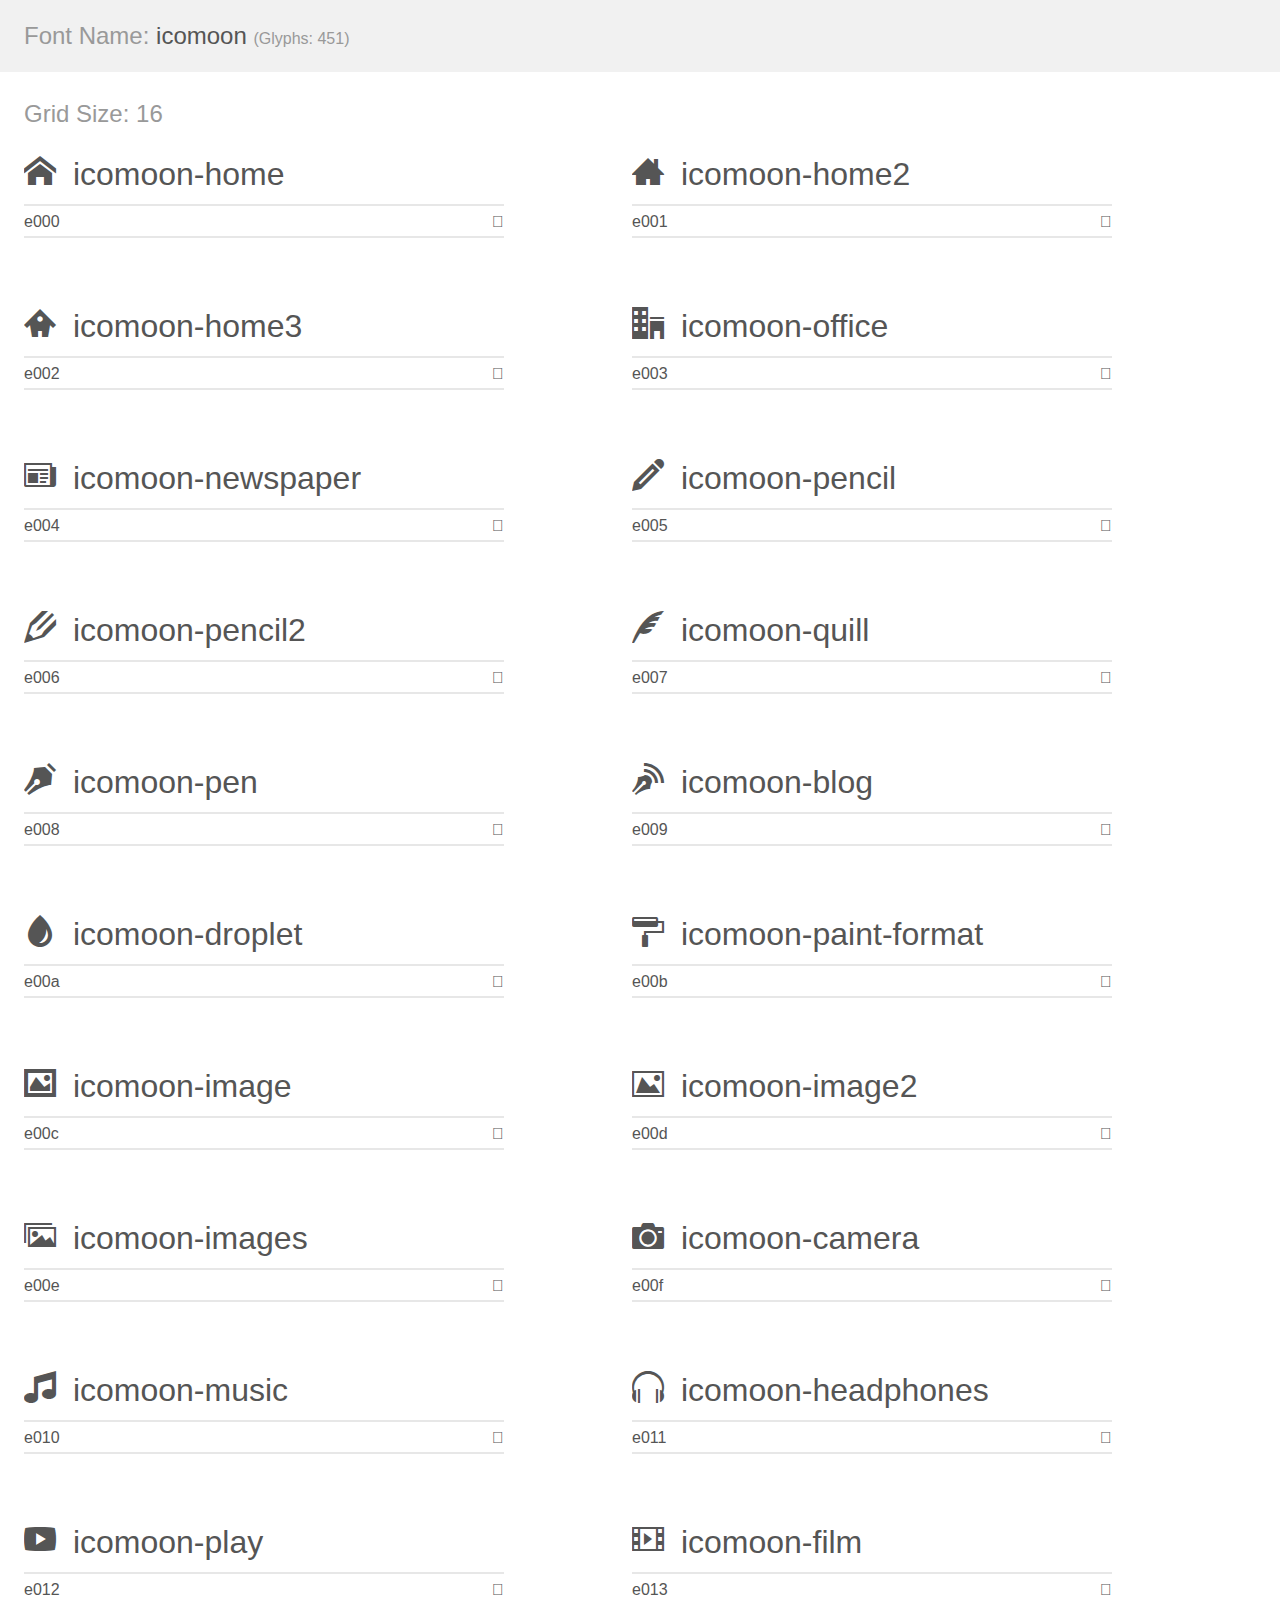
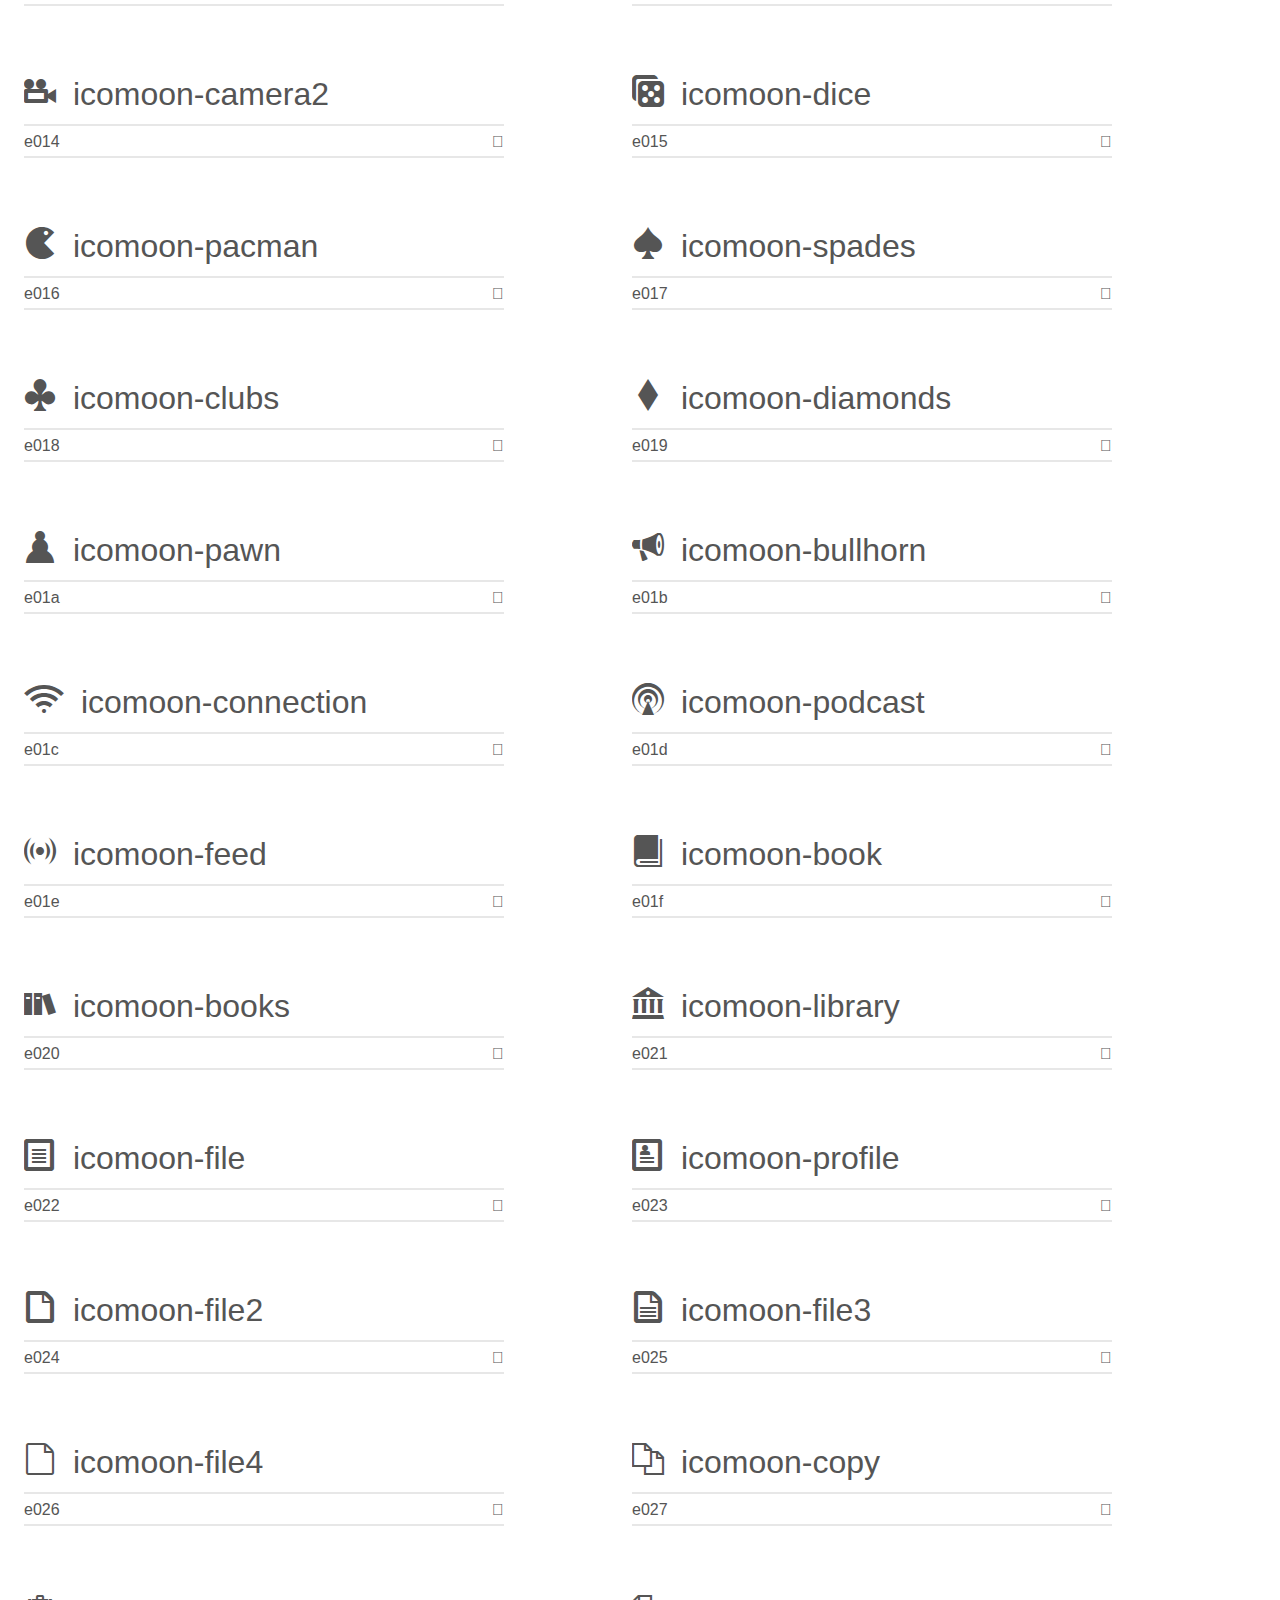
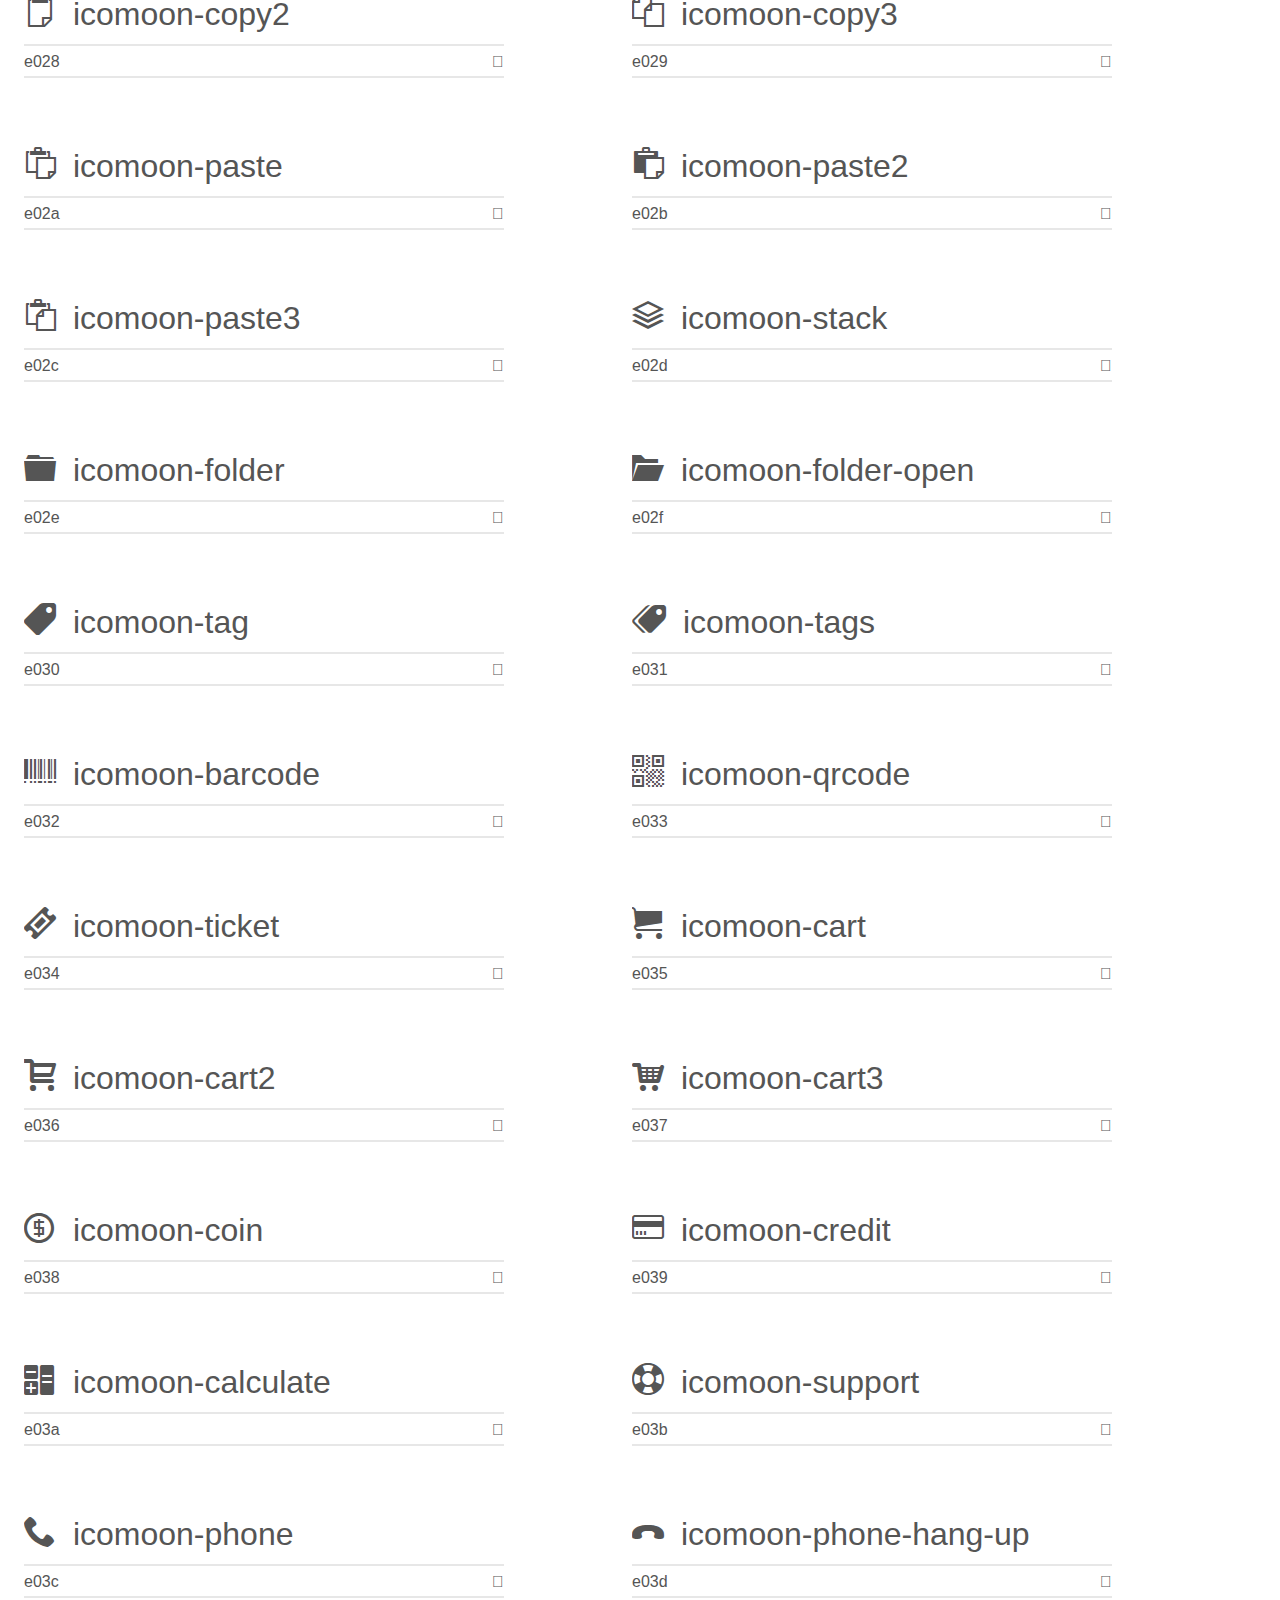
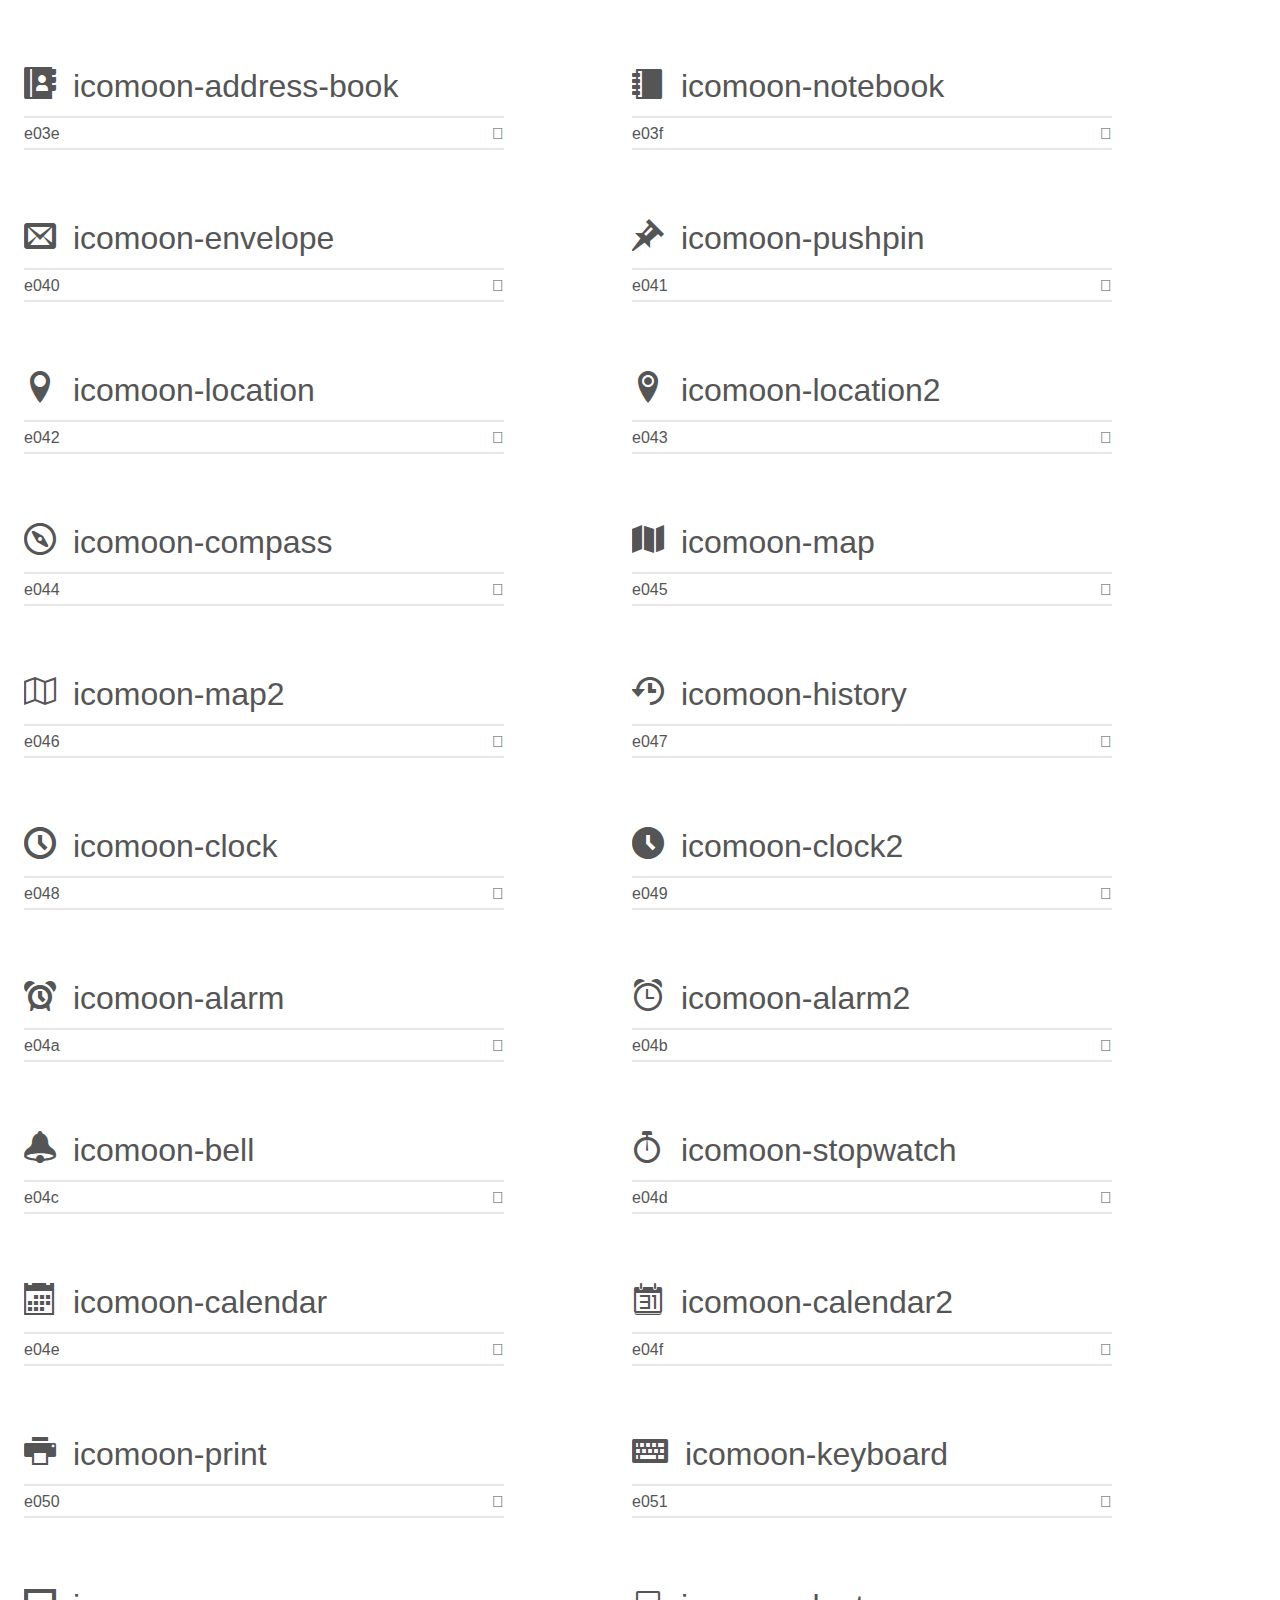
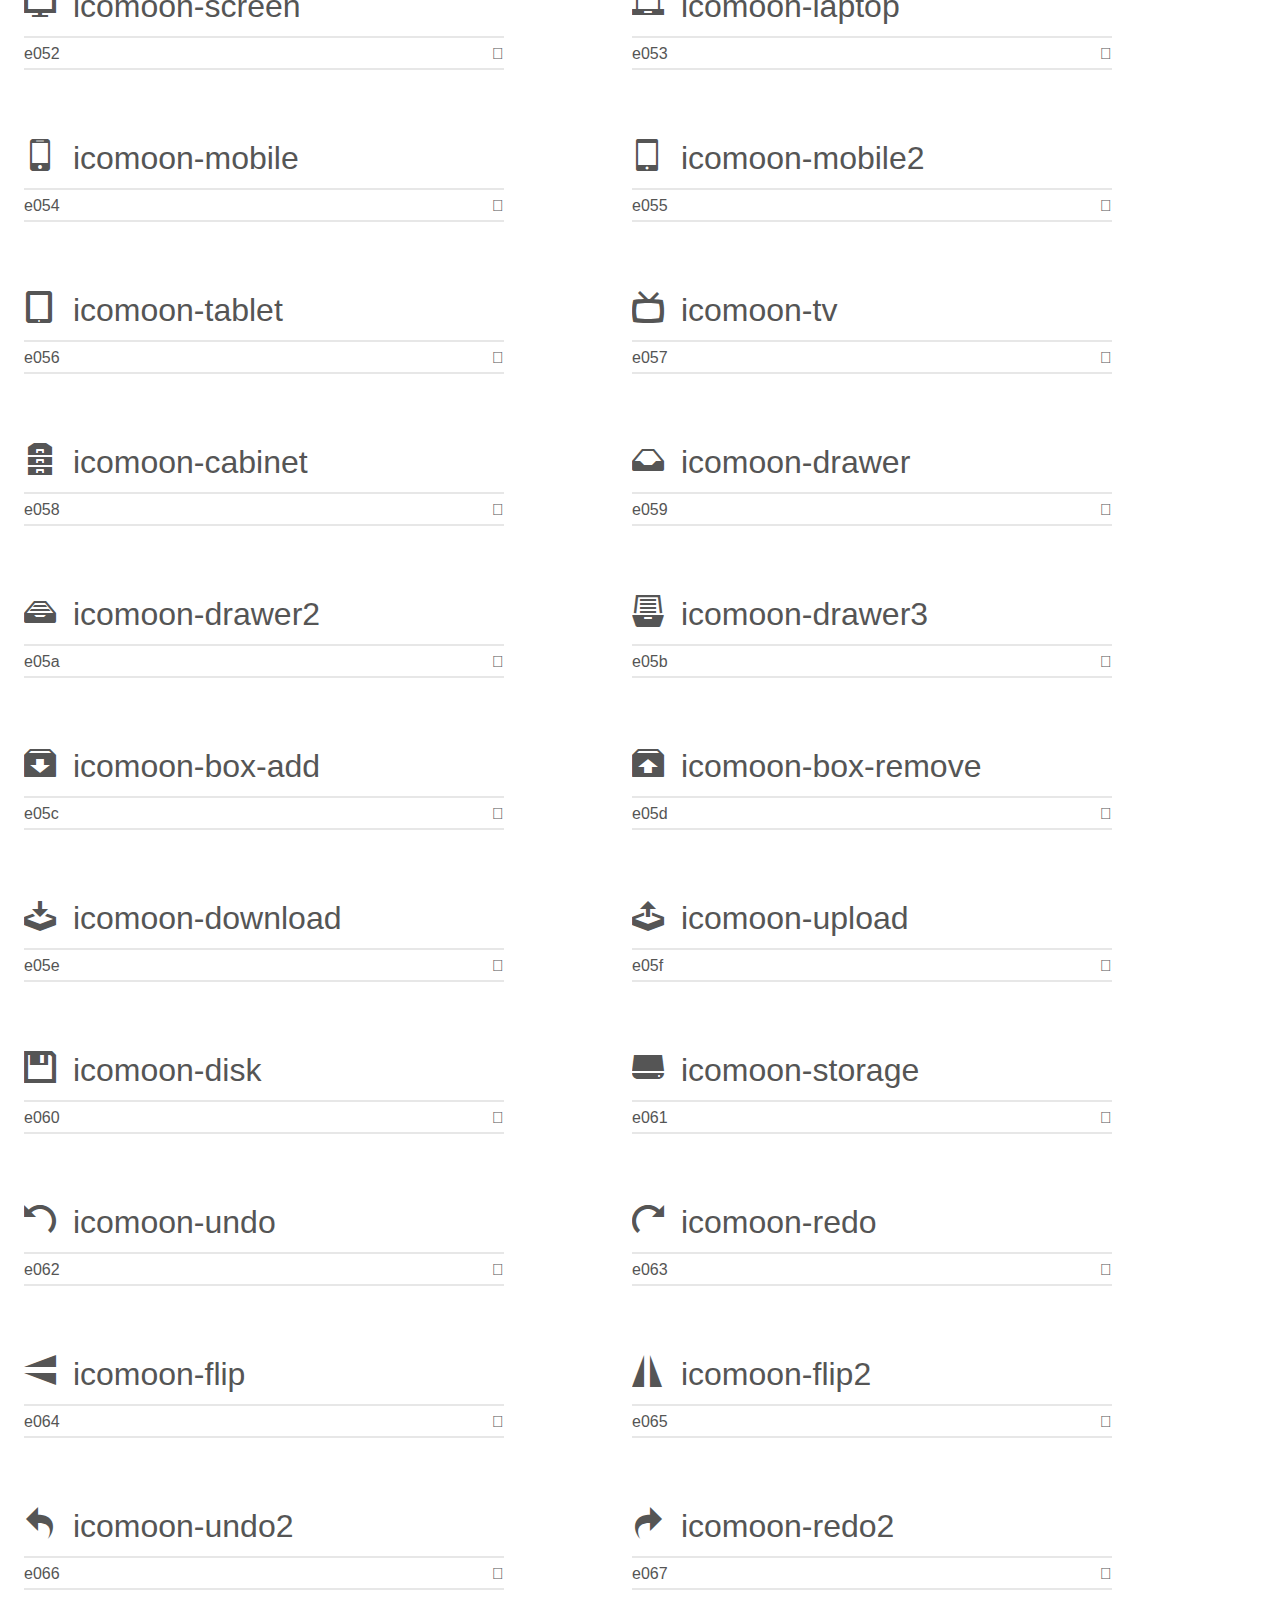
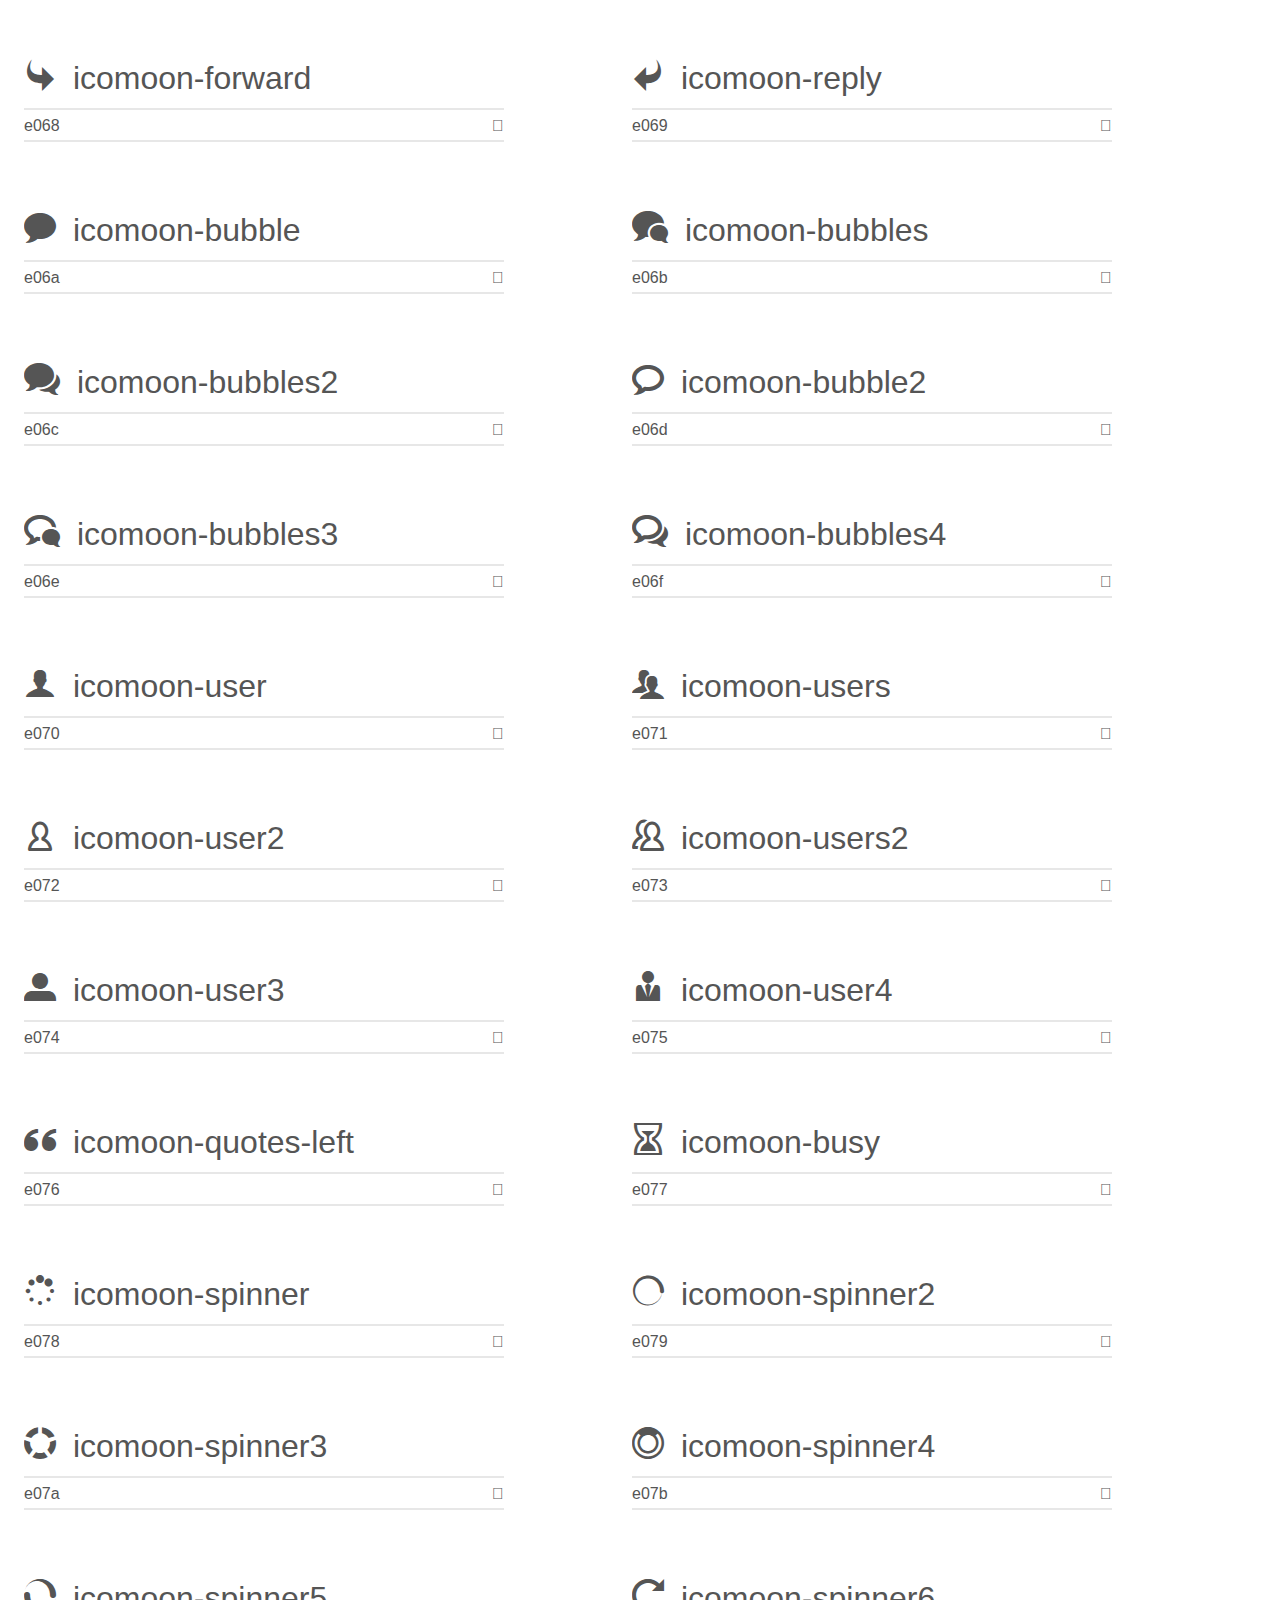
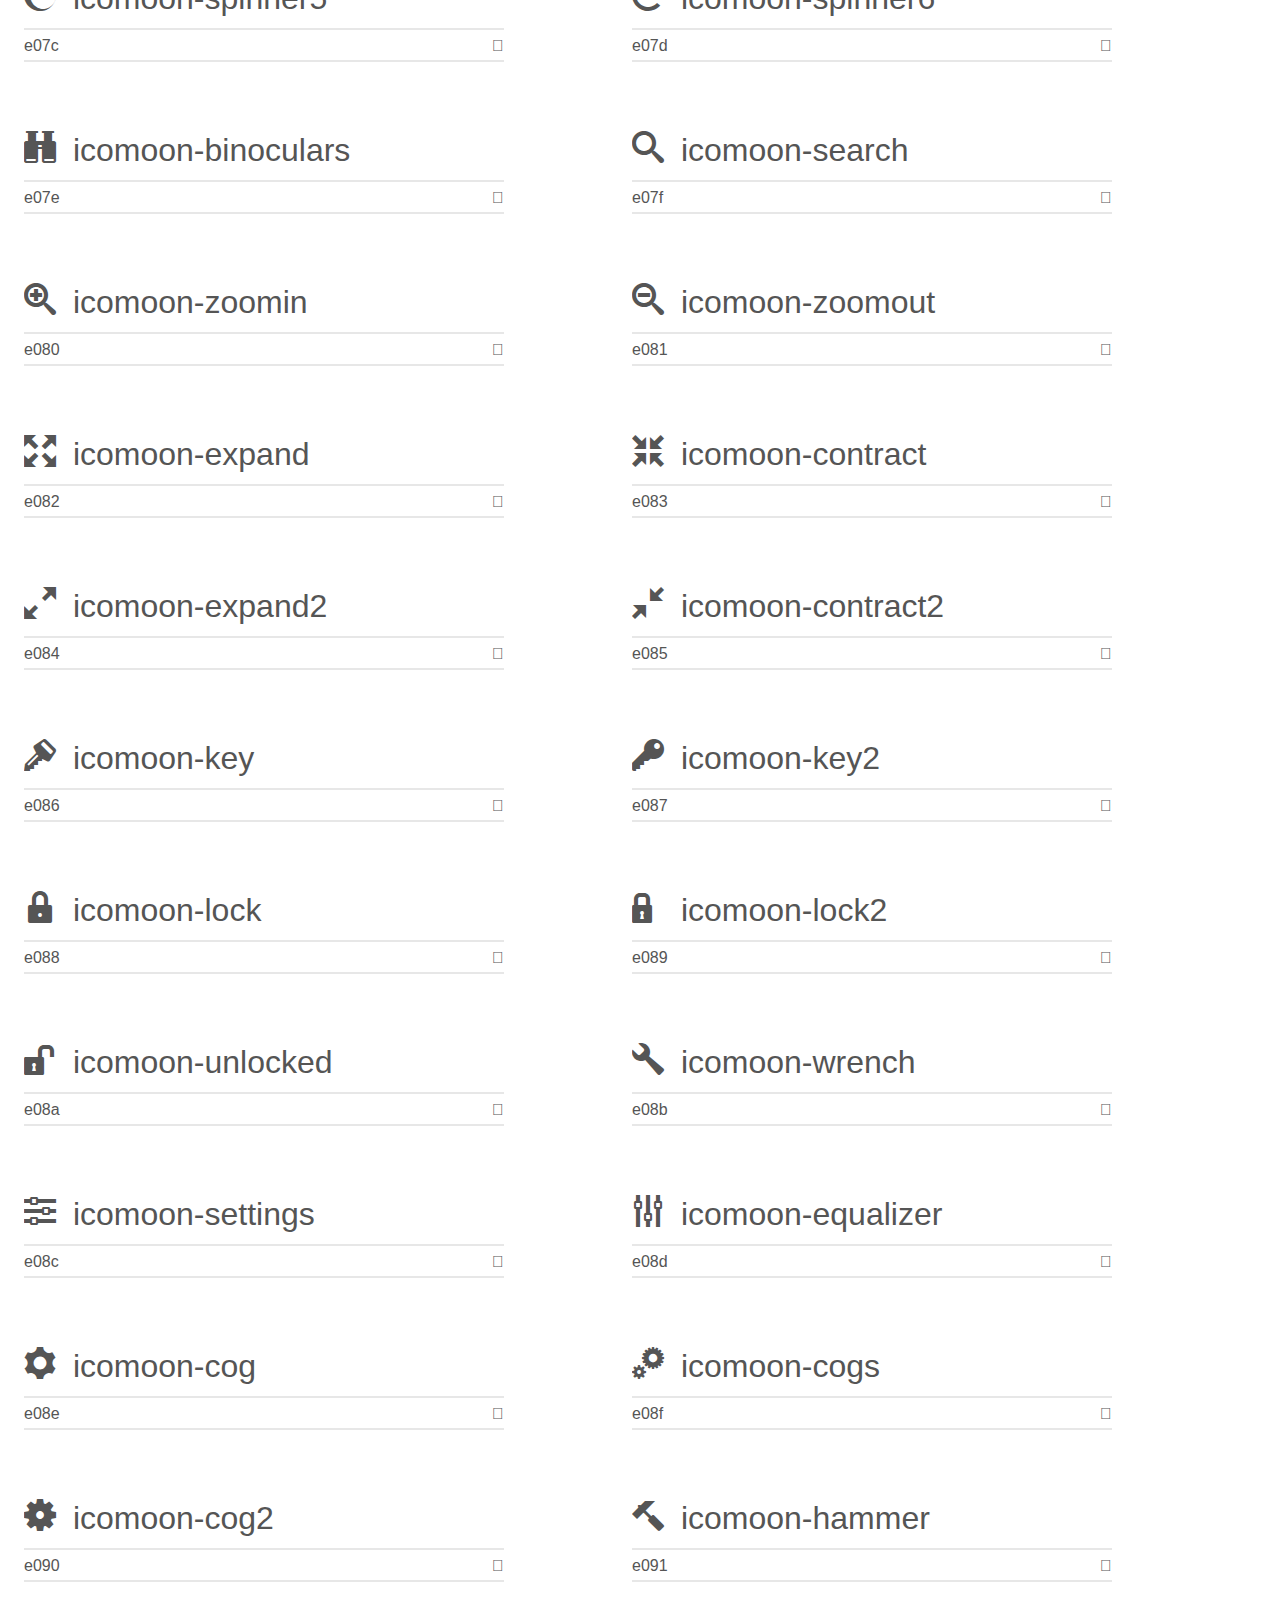
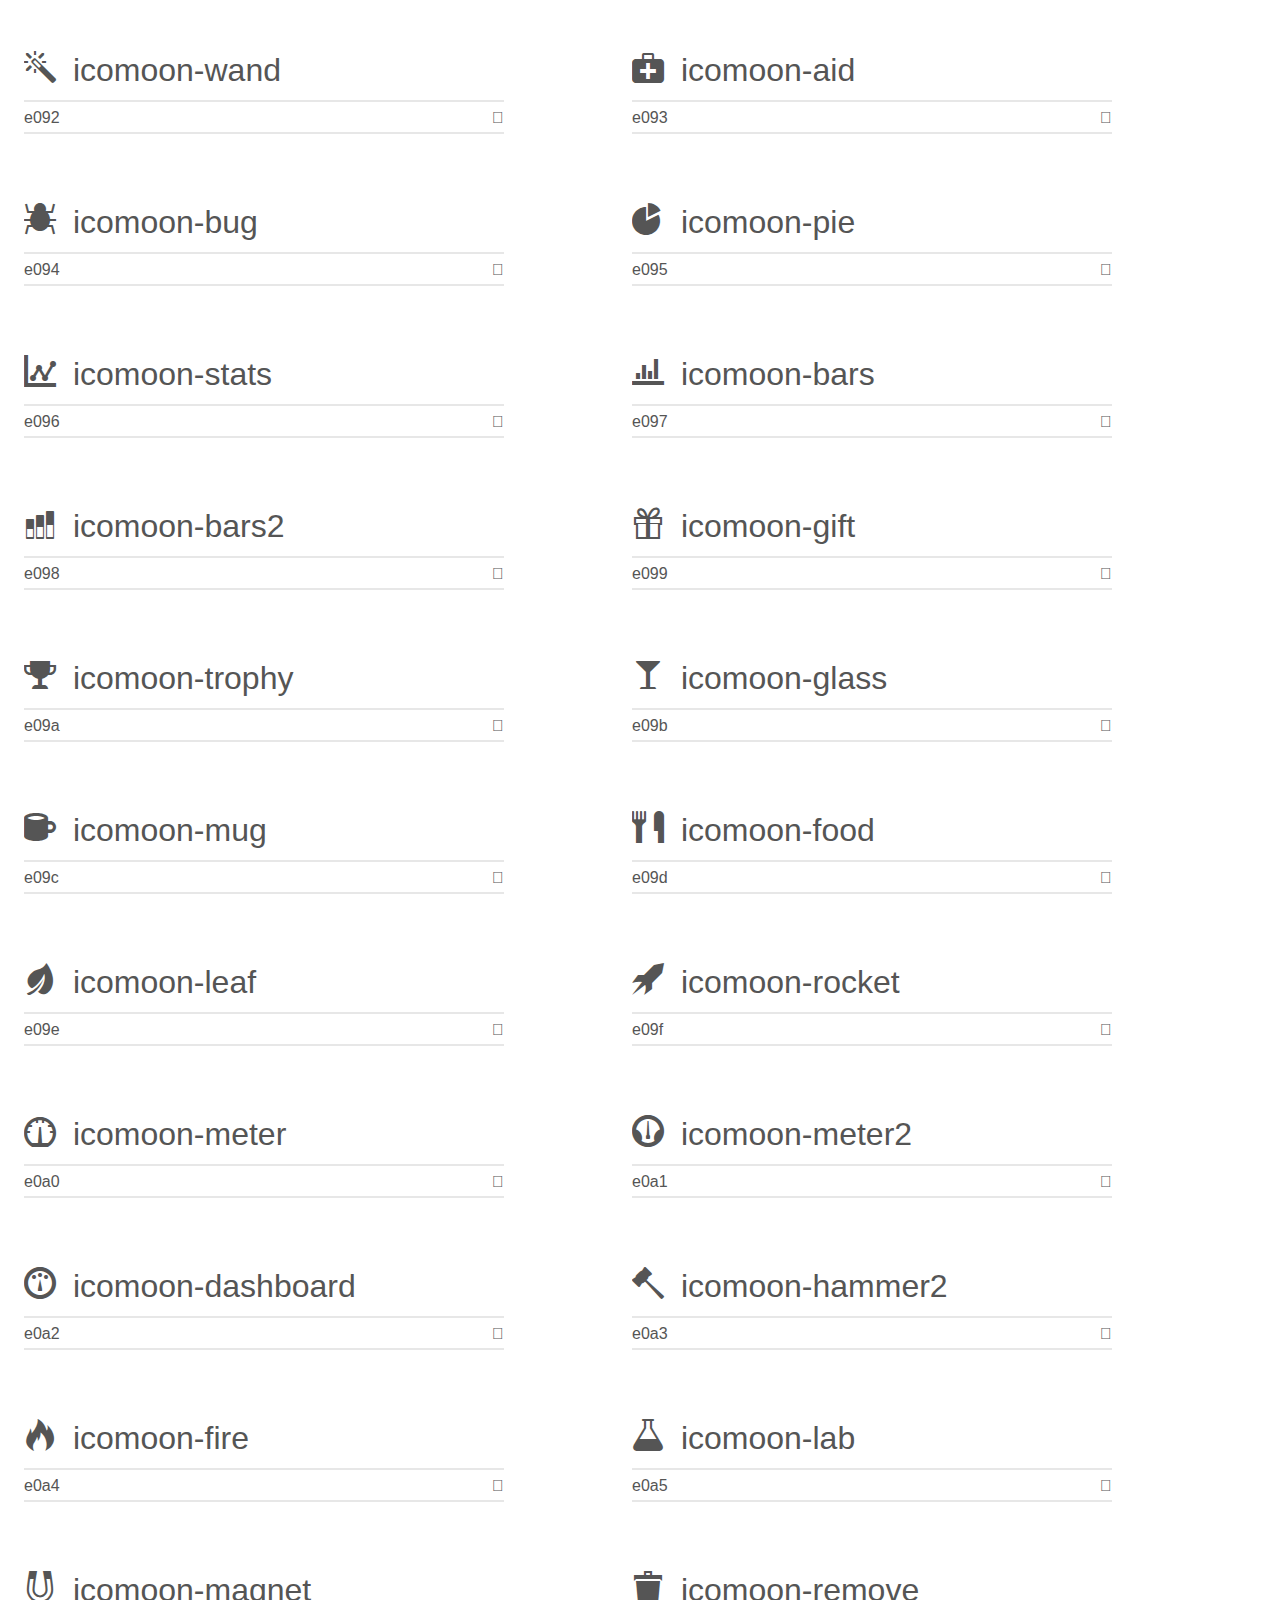
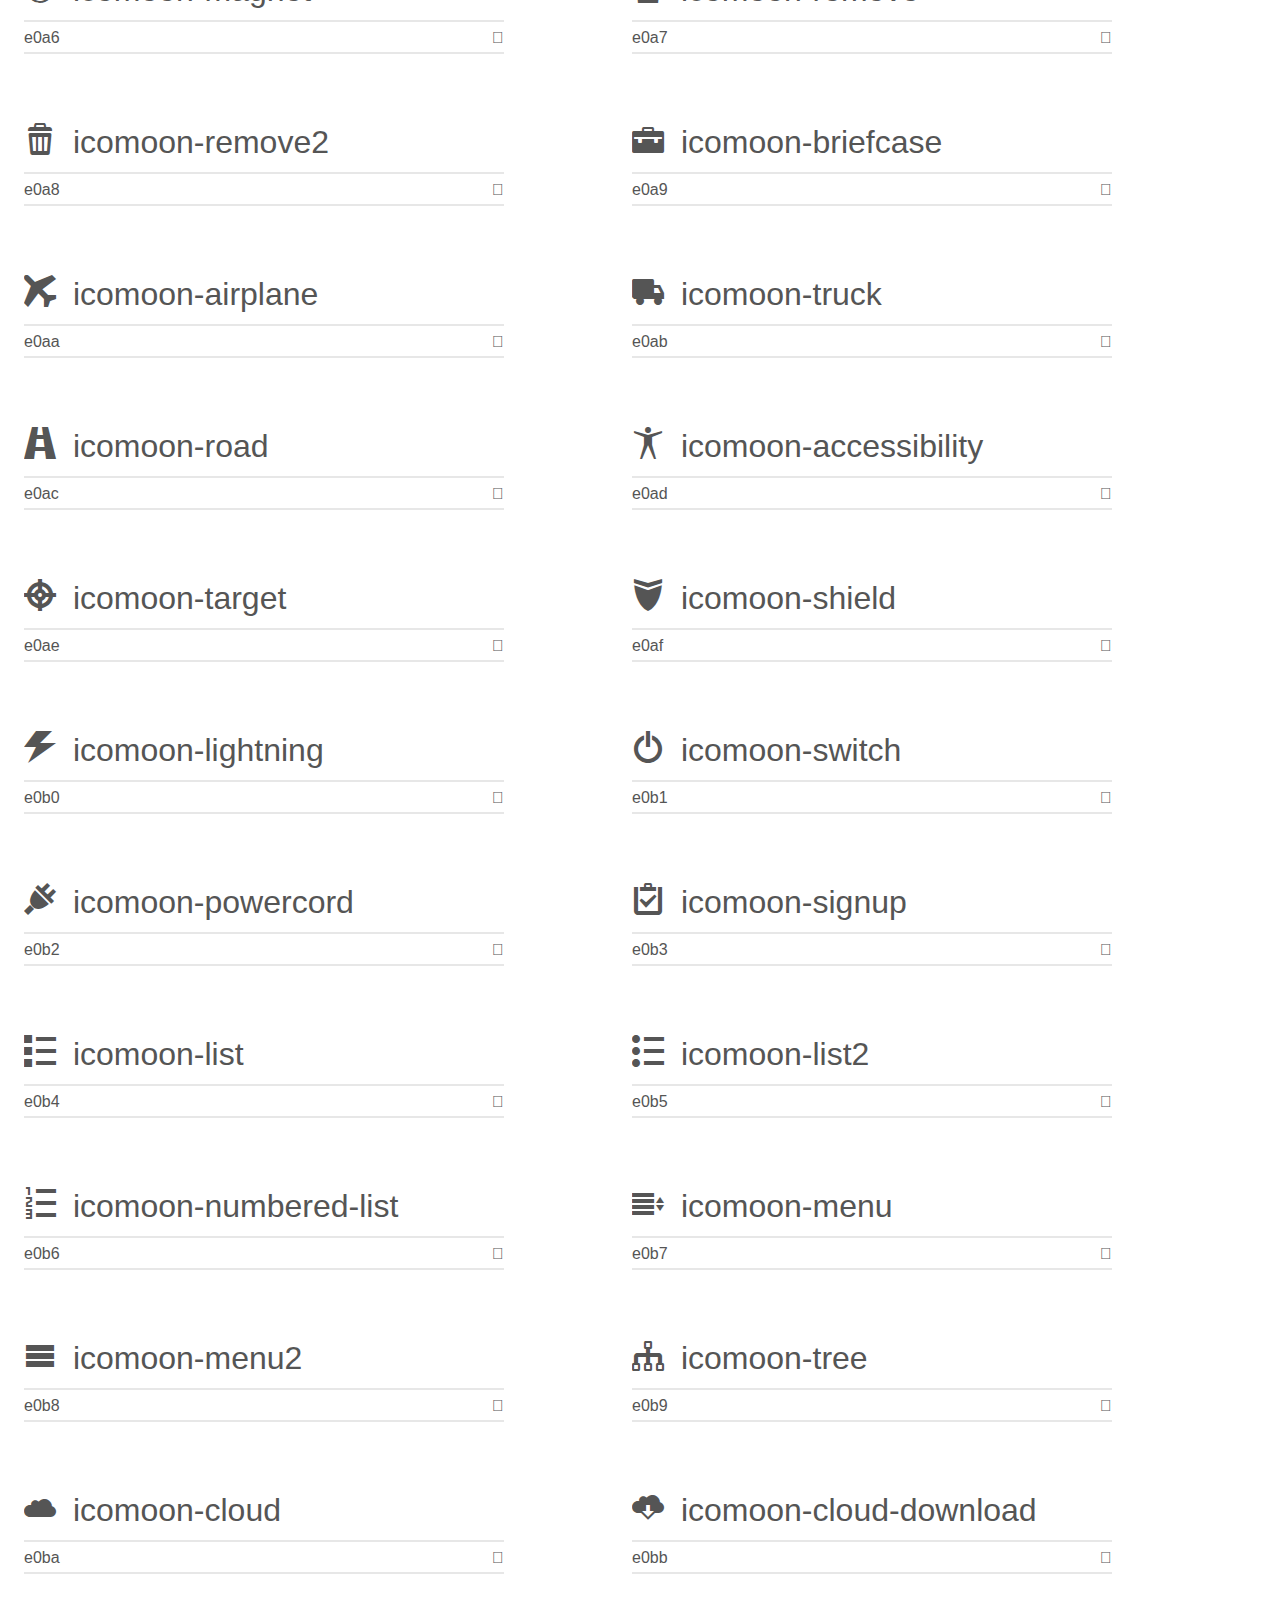
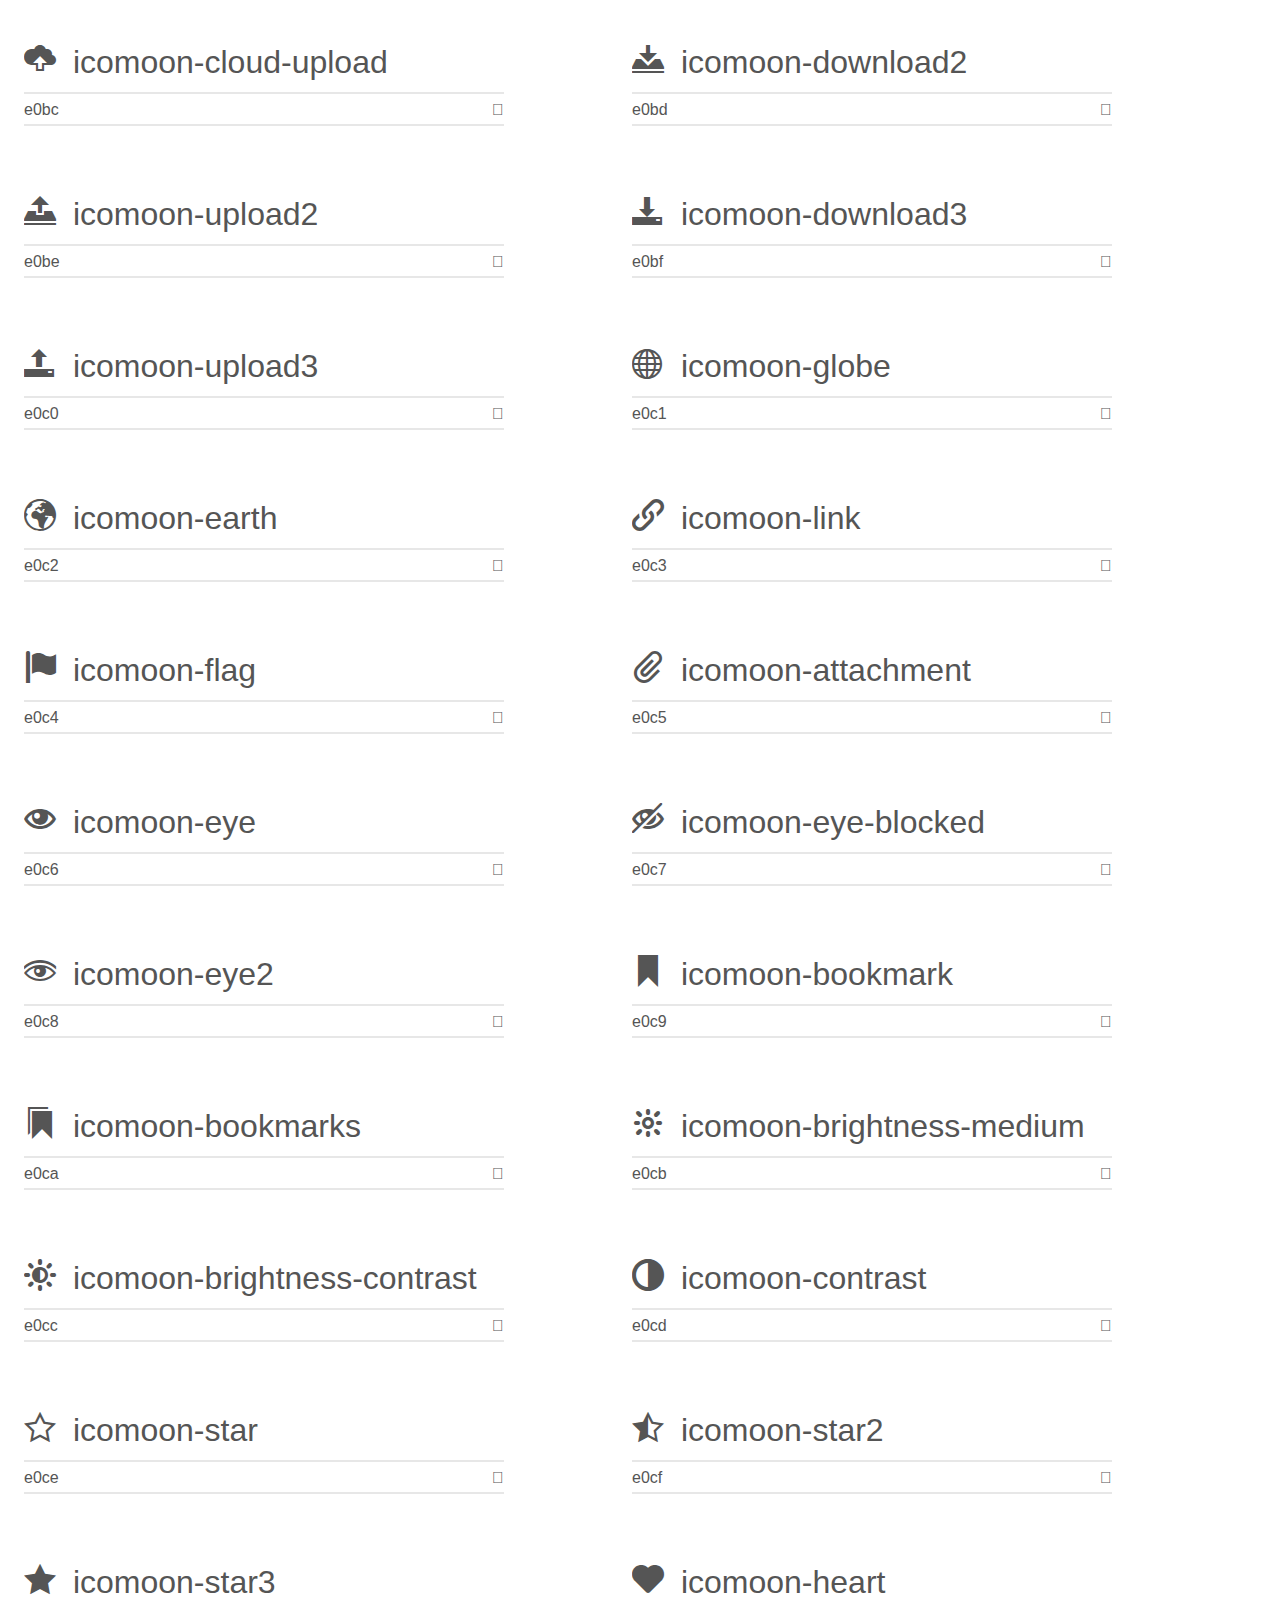
<file: itech/static/icomoon/demo.html>
<!doctype html>
<html>
<head>
	<meta charset="utf-8">
	<title>IcoMoon Demo</title>
	<meta name="description" content="An Icon Font Generated By IcoMoon.io">
	<meta name="viewport" content="width=device-width">
	<link rel="stylesheet" href="demo-files/demo.css">
	<link rel="stylesheet" href="style.css"></head>
<body>
	<div class="bgc1 clearfix">
		<h1 class="mhmm mvm"><span class="fgc1">Font Name:</span> icomoon <small class="fgc1">(Glyphs:&nbsp;451)</small></h1>
	</div>
	<div class="clearfix mhl ptl">
		<h1 class="mvm mtn bshadow fgc1">Grid Size: 16</h1>
		<div class="glyph fs1">
			<div class="clearfix bshadow0 pbs">
				<span class="icomoon-home"></span><span class="mls"> icomoon-home</span>
			</div>
			<fieldset class="fs0 size1of1 clearfix hidden-false">
				<input type="text" readonly value="e000" class="unit size1of2" />
				<input type="text" maxlength="1" readonly value="&#xe000;" class="unitRight size1of2 talign-right" />
			</fieldset>
			<div class="fs0 bshadow0 clearfix hidden-true">
				<span class="unit pvs fgc1">liga: </span>
				<input type="text" readonly value="" class="liga unitRight" />
			</div>
		</div>
		<div class="glyph fs1">
			<div class="clearfix bshadow0 pbs">
				<span class="icomoon-home2"></span><span class="mls"> icomoon-home2</span>
			</div>
			<fieldset class="fs0 size1of1 clearfix hidden-false">
				<input type="text" readonly value="e001" class="unit size1of2" />
				<input type="text" maxlength="1" readonly value="&#xe001;" class="unitRight size1of2 talign-right" />
			</fieldset>
			<div class="fs0 bshadow0 clearfix hidden-true">
				<span class="unit pvs fgc1">liga: </span>
				<input type="text" readonly value="" class="liga unitRight" />
			</div>
		</div>
		<div class="glyph fs1">
			<div class="clearfix bshadow0 pbs">
				<span class="icomoon-home3"></span><span class="mls"> icomoon-home3</span>
			</div>
			<fieldset class="fs0 size1of1 clearfix hidden-false">
				<input type="text" readonly value="e002" class="unit size1of2" />
				<input type="text" maxlength="1" readonly value="&#xe002;" class="unitRight size1of2 talign-right" />
			</fieldset>
			<div class="fs0 bshadow0 clearfix hidden-true">
				<span class="unit pvs fgc1">liga: </span>
				<input type="text" readonly value="" class="liga unitRight" />
			</div>
		</div>
		<div class="glyph fs1">
			<div class="clearfix bshadow0 pbs">
				<span class="icomoon-office"></span><span class="mls"> icomoon-office</span>
			</div>
			<fieldset class="fs0 size1of1 clearfix hidden-false">
				<input type="text" readonly value="e003" class="unit size1of2" />
				<input type="text" maxlength="1" readonly value="&#xe003;" class="unitRight size1of2 talign-right" />
			</fieldset>
			<div class="fs0 bshadow0 clearfix hidden-true">
				<span class="unit pvs fgc1">liga: </span>
				<input type="text" readonly value="" class="liga unitRight" />
			</div>
		</div>
		<div class="glyph fs1">
			<div class="clearfix bshadow0 pbs">
				<span class="icomoon-newspaper"></span><span class="mls"> icomoon-newspaper</span>
			</div>
			<fieldset class="fs0 size1of1 clearfix hidden-false">
				<input type="text" readonly value="e004" class="unit size1of2" />
				<input type="text" maxlength="1" readonly value="&#xe004;" class="unitRight size1of2 talign-right" />
			</fieldset>
			<div class="fs0 bshadow0 clearfix hidden-true">
				<span class="unit pvs fgc1">liga: </span>
				<input type="text" readonly value="" class="liga unitRight" />
			</div>
		</div>
		<div class="glyph fs1">
			<div class="clearfix bshadow0 pbs">
				<span class="icomoon-pencil"></span><span class="mls"> icomoon-pencil</span>
			</div>
			<fieldset class="fs0 size1of1 clearfix hidden-false">
				<input type="text" readonly value="e005" class="unit size1of2" />
				<input type="text" maxlength="1" readonly value="&#xe005;" class="unitRight size1of2 talign-right" />
			</fieldset>
			<div class="fs0 bshadow0 clearfix hidden-true">
				<span class="unit pvs fgc1">liga: </span>
				<input type="text" readonly value="" class="liga unitRight" />
			</div>
		</div>
		<div class="glyph fs1">
			<div class="clearfix bshadow0 pbs">
				<span class="icomoon-pencil2"></span><span class="mls"> icomoon-pencil2</span>
			</div>
			<fieldset class="fs0 size1of1 clearfix hidden-false">
				<input type="text" readonly value="e006" class="unit size1of2" />
				<input type="text" maxlength="1" readonly value="&#xe006;" class="unitRight size1of2 talign-right" />
			</fieldset>
			<div class="fs0 bshadow0 clearfix hidden-true">
				<span class="unit pvs fgc1">liga: </span>
				<input type="text" readonly value="" class="liga unitRight" />
			</div>
		</div>
		<div class="glyph fs1">
			<div class="clearfix bshadow0 pbs">
				<span class="icomoon-quill"></span><span class="mls"> icomoon-quill</span>
			</div>
			<fieldset class="fs0 size1of1 clearfix hidden-false">
				<input type="text" readonly value="e007" class="unit size1of2" />
				<input type="text" maxlength="1" readonly value="&#xe007;" class="unitRight size1of2 talign-right" />
			</fieldset>
			<div class="fs0 bshadow0 clearfix hidden-true">
				<span class="unit pvs fgc1">liga: </span>
				<input type="text" readonly value="" class="liga unitRight" />
			</div>
		</div>
		<div class="glyph fs1">
			<div class="clearfix bshadow0 pbs">
				<span class="icomoon-pen"></span><span class="mls"> icomoon-pen</span>
			</div>
			<fieldset class="fs0 size1of1 clearfix hidden-false">
				<input type="text" readonly value="e008" class="unit size1of2" />
				<input type="text" maxlength="1" readonly value="&#xe008;" class="unitRight size1of2 talign-right" />
			</fieldset>
			<div class="fs0 bshadow0 clearfix hidden-true">
				<span class="unit pvs fgc1">liga: </span>
				<input type="text" readonly value="" class="liga unitRight" />
			</div>
		</div>
		<div class="glyph fs1">
			<div class="clearfix bshadow0 pbs">
				<span class="icomoon-blog"></span><span class="mls"> icomoon-blog</span>
			</div>
			<fieldset class="fs0 size1of1 clearfix hidden-false">
				<input type="text" readonly value="e009" class="unit size1of2" />
				<input type="text" maxlength="1" readonly value="&#xe009;" class="unitRight size1of2 talign-right" />
			</fieldset>
			<div class="fs0 bshadow0 clearfix hidden-true">
				<span class="unit pvs fgc1">liga: </span>
				<input type="text" readonly value="" class="liga unitRight" />
			</div>
		</div>
		<div class="glyph fs1">
			<div class="clearfix bshadow0 pbs">
				<span class="icomoon-droplet"></span><span class="mls"> icomoon-droplet</span>
			</div>
			<fieldset class="fs0 size1of1 clearfix hidden-false">
				<input type="text" readonly value="e00a" class="unit size1of2" />
				<input type="text" maxlength="1" readonly value="&#xe00a;" class="unitRight size1of2 talign-right" />
			</fieldset>
			<div class="fs0 bshadow0 clearfix hidden-true">
				<span class="unit pvs fgc1">liga: </span>
				<input type="text" readonly value="" class="liga unitRight" />
			</div>
		</div>
		<div class="glyph fs1">
			<div class="clearfix bshadow0 pbs">
				<span class="icomoon-paint-format"></span><span class="mls"> icomoon-paint-format</span>
			</div>
			<fieldset class="fs0 size1of1 clearfix hidden-false">
				<input type="text" readonly value="e00b" class="unit size1of2" />
				<input type="text" maxlength="1" readonly value="&#xe00b;" class="unitRight size1of2 talign-right" />
			</fieldset>
			<div class="fs0 bshadow0 clearfix hidden-true">
				<span class="unit pvs fgc1">liga: </span>
				<input type="text" readonly value="" class="liga unitRight" />
			</div>
		</div>
		<div class="glyph fs1">
			<div class="clearfix bshadow0 pbs">
				<span class="icomoon-image"></span><span class="mls"> icomoon-image</span>
			</div>
			<fieldset class="fs0 size1of1 clearfix hidden-false">
				<input type="text" readonly value="e00c" class="unit size1of2" />
				<input type="text" maxlength="1" readonly value="&#xe00c;" class="unitRight size1of2 talign-right" />
			</fieldset>
			<div class="fs0 bshadow0 clearfix hidden-true">
				<span class="unit pvs fgc1">liga: </span>
				<input type="text" readonly value="" class="liga unitRight" />
			</div>
		</div>
		<div class="glyph fs1">
			<div class="clearfix bshadow0 pbs">
				<span class="icomoon-image2"></span><span class="mls"> icomoon-image2</span>
			</div>
			<fieldset class="fs0 size1of1 clearfix hidden-false">
				<input type="text" readonly value="e00d" class="unit size1of2" />
				<input type="text" maxlength="1" readonly value="&#xe00d;" class="unitRight size1of2 talign-right" />
			</fieldset>
			<div class="fs0 bshadow0 clearfix hidden-true">
				<span class="unit pvs fgc1">liga: </span>
				<input type="text" readonly value="" class="liga unitRight" />
			</div>
		</div>
		<div class="glyph fs1">
			<div class="clearfix bshadow0 pbs">
				<span class="icomoon-images"></span><span class="mls"> icomoon-images</span>
			</div>
			<fieldset class="fs0 size1of1 clearfix hidden-false">
				<input type="text" readonly value="e00e" class="unit size1of2" />
				<input type="text" maxlength="1" readonly value="&#xe00e;" class="unitRight size1of2 talign-right" />
			</fieldset>
			<div class="fs0 bshadow0 clearfix hidden-true">
				<span class="unit pvs fgc1">liga: </span>
				<input type="text" readonly value="" class="liga unitRight" />
			</div>
		</div>
		<div class="glyph fs1">
			<div class="clearfix bshadow0 pbs">
				<span class="icomoon-camera"></span><span class="mls"> icomoon-camera</span>
			</div>
			<fieldset class="fs0 size1of1 clearfix hidden-false">
				<input type="text" readonly value="e00f" class="unit size1of2" />
				<input type="text" maxlength="1" readonly value="&#xe00f;" class="unitRight size1of2 talign-right" />
			</fieldset>
			<div class="fs0 bshadow0 clearfix hidden-true">
				<span class="unit pvs fgc1">liga: </span>
				<input type="text" readonly value="" class="liga unitRight" />
			</div>
		</div>
		<div class="glyph fs1">
			<div class="clearfix bshadow0 pbs">
				<span class="icomoon-music"></span><span class="mls"> icomoon-music</span>
			</div>
			<fieldset class="fs0 size1of1 clearfix hidden-false">
				<input type="text" readonly value="e010" class="unit size1of2" />
				<input type="text" maxlength="1" readonly value="&#xe010;" class="unitRight size1of2 talign-right" />
			</fieldset>
			<div class="fs0 bshadow0 clearfix hidden-true">
				<span class="unit pvs fgc1">liga: </span>
				<input type="text" readonly value="" class="liga unitRight" />
			</div>
		</div>
		<div class="glyph fs1">
			<div class="clearfix bshadow0 pbs">
				<span class="icomoon-headphones"></span><span class="mls"> icomoon-headphones</span>
			</div>
			<fieldset class="fs0 size1of1 clearfix hidden-false">
				<input type="text" readonly value="e011" class="unit size1of2" />
				<input type="text" maxlength="1" readonly value="&#xe011;" class="unitRight size1of2 talign-right" />
			</fieldset>
			<div class="fs0 bshadow0 clearfix hidden-true">
				<span class="unit pvs fgc1">liga: </span>
				<input type="text" readonly value="" class="liga unitRight" />
			</div>
		</div>
		<div class="glyph fs1">
			<div class="clearfix bshadow0 pbs">
				<span class="icomoon-play"></span><span class="mls"> icomoon-play</span>
			</div>
			<fieldset class="fs0 size1of1 clearfix hidden-false">
				<input type="text" readonly value="e012" class="unit size1of2" />
				<input type="text" maxlength="1" readonly value="&#xe012;" class="unitRight size1of2 talign-right" />
			</fieldset>
			<div class="fs0 bshadow0 clearfix hidden-true">
				<span class="unit pvs fgc1">liga: </span>
				<input type="text" readonly value="" class="liga unitRight" />
			</div>
		</div>
		<div class="glyph fs1">
			<div class="clearfix bshadow0 pbs">
				<span class="icomoon-film"></span><span class="mls"> icomoon-film</span>
			</div>
			<fieldset class="fs0 size1of1 clearfix hidden-false">
				<input type="text" readonly value="e013" class="unit size1of2" />
				<input type="text" maxlength="1" readonly value="&#xe013;" class="unitRight size1of2 talign-right" />
			</fieldset>
			<div class="fs0 bshadow0 clearfix hidden-true">
				<span class="unit pvs fgc1">liga: </span>
				<input type="text" readonly value="" class="liga unitRight" />
			</div>
		</div>
		<div class="glyph fs1">
			<div class="clearfix bshadow0 pbs">
				<span class="icomoon-camera2"></span><span class="mls"> icomoon-camera2</span>
			</div>
			<fieldset class="fs0 size1of1 clearfix hidden-false">
				<input type="text" readonly value="e014" class="unit size1of2" />
				<input type="text" maxlength="1" readonly value="&#xe014;" class="unitRight size1of2 talign-right" />
			</fieldset>
			<div class="fs0 bshadow0 clearfix hidden-true">
				<span class="unit pvs fgc1">liga: </span>
				<input type="text" readonly value="" class="liga unitRight" />
			</div>
		</div>
		<div class="glyph fs1">
			<div class="clearfix bshadow0 pbs">
				<span class="icomoon-dice"></span><span class="mls"> icomoon-dice</span>
			</div>
			<fieldset class="fs0 size1of1 clearfix hidden-false">
				<input type="text" readonly value="e015" class="unit size1of2" />
				<input type="text" maxlength="1" readonly value="&#xe015;" class="unitRight size1of2 talign-right" />
			</fieldset>
			<div class="fs0 bshadow0 clearfix hidden-true">
				<span class="unit pvs fgc1">liga: </span>
				<input type="text" readonly value="" class="liga unitRight" />
			</div>
		</div>
		<div class="glyph fs1">
			<div class="clearfix bshadow0 pbs">
				<span class="icomoon-pacman"></span><span class="mls"> icomoon-pacman</span>
			</div>
			<fieldset class="fs0 size1of1 clearfix hidden-false">
				<input type="text" readonly value="e016" class="unit size1of2" />
				<input type="text" maxlength="1" readonly value="&#xe016;" class="unitRight size1of2 talign-right" />
			</fieldset>
			<div class="fs0 bshadow0 clearfix hidden-true">
				<span class="unit pvs fgc1">liga: </span>
				<input type="text" readonly value="" class="liga unitRight" />
			</div>
		</div>
		<div class="glyph fs1">
			<div class="clearfix bshadow0 pbs">
				<span class="icomoon-spades"></span><span class="mls"> icomoon-spades</span>
			</div>
			<fieldset class="fs0 size1of1 clearfix hidden-false">
				<input type="text" readonly value="e017" class="unit size1of2" />
				<input type="text" maxlength="1" readonly value="&#xe017;" class="unitRight size1of2 talign-right" />
			</fieldset>
			<div class="fs0 bshadow0 clearfix hidden-true">
				<span class="unit pvs fgc1">liga: </span>
				<input type="text" readonly value="" class="liga unitRight" />
			</div>
		</div>
		<div class="glyph fs1">
			<div class="clearfix bshadow0 pbs">
				<span class="icomoon-clubs"></span><span class="mls"> icomoon-clubs</span>
			</div>
			<fieldset class="fs0 size1of1 clearfix hidden-false">
				<input type="text" readonly value="e018" class="unit size1of2" />
				<input type="text" maxlength="1" readonly value="&#xe018;" class="unitRight size1of2 talign-right" />
			</fieldset>
			<div class="fs0 bshadow0 clearfix hidden-true">
				<span class="unit pvs fgc1">liga: </span>
				<input type="text" readonly value="" class="liga unitRight" />
			</div>
		</div>
		<div class="glyph fs1">
			<div class="clearfix bshadow0 pbs">
				<span class="icomoon-diamonds"></span><span class="mls"> icomoon-diamonds</span>
			</div>
			<fieldset class="fs0 size1of1 clearfix hidden-false">
				<input type="text" readonly value="e019" class="unit size1of2" />
				<input type="text" maxlength="1" readonly value="&#xe019;" class="unitRight size1of2 talign-right" />
			</fieldset>
			<div class="fs0 bshadow0 clearfix hidden-true">
				<span class="unit pvs fgc1">liga: </span>
				<input type="text" readonly value="" class="liga unitRight" />
			</div>
		</div>
		<div class="glyph fs1">
			<div class="clearfix bshadow0 pbs">
				<span class="icomoon-pawn"></span><span class="mls"> icomoon-pawn</span>
			</div>
			<fieldset class="fs0 size1of1 clearfix hidden-false">
				<input type="text" readonly value="e01a" class="unit size1of2" />
				<input type="text" maxlength="1" readonly value="&#xe01a;" class="unitRight size1of2 talign-right" />
			</fieldset>
			<div class="fs0 bshadow0 clearfix hidden-true">
				<span class="unit pvs fgc1">liga: </span>
				<input type="text" readonly value="" class="liga unitRight" />
			</div>
		</div>
		<div class="glyph fs1">
			<div class="clearfix bshadow0 pbs">
				<span class="icomoon-bullhorn"></span><span class="mls"> icomoon-bullhorn</span>
			</div>
			<fieldset class="fs0 size1of1 clearfix hidden-false">
				<input type="text" readonly value="e01b" class="unit size1of2" />
				<input type="text" maxlength="1" readonly value="&#xe01b;" class="unitRight size1of2 talign-right" />
			</fieldset>
			<div class="fs0 bshadow0 clearfix hidden-true">
				<span class="unit pvs fgc1">liga: </span>
				<input type="text" readonly value="" class="liga unitRight" />
			</div>
		</div>
		<div class="glyph fs1">
			<div class="clearfix bshadow0 pbs">
				<span class="icomoon-connection"></span><span class="mls"> icomoon-connection</span>
			</div>
			<fieldset class="fs0 size1of1 clearfix hidden-false">
				<input type="text" readonly value="e01c" class="unit size1of2" />
				<input type="text" maxlength="1" readonly value="&#xe01c;" class="unitRight size1of2 talign-right" />
			</fieldset>
			<div class="fs0 bshadow0 clearfix hidden-true">
				<span class="unit pvs fgc1">liga: </span>
				<input type="text" readonly value="" class="liga unitRight" />
			</div>
		</div>
		<div class="glyph fs1">
			<div class="clearfix bshadow0 pbs">
				<span class="icomoon-podcast"></span><span class="mls"> icomoon-podcast</span>
			</div>
			<fieldset class="fs0 size1of1 clearfix hidden-false">
				<input type="text" readonly value="e01d" class="unit size1of2" />
				<input type="text" maxlength="1" readonly value="&#xe01d;" class="unitRight size1of2 talign-right" />
			</fieldset>
			<div class="fs0 bshadow0 clearfix hidden-true">
				<span class="unit pvs fgc1">liga: </span>
				<input type="text" readonly value="" class="liga unitRight" />
			</div>
		</div>
		<div class="glyph fs1">
			<div class="clearfix bshadow0 pbs">
				<span class="icomoon-feed"></span><span class="mls"> icomoon-feed</span>
			</div>
			<fieldset class="fs0 size1of1 clearfix hidden-false">
				<input type="text" readonly value="e01e" class="unit size1of2" />
				<input type="text" maxlength="1" readonly value="&#xe01e;" class="unitRight size1of2 talign-right" />
			</fieldset>
			<div class="fs0 bshadow0 clearfix hidden-true">
				<span class="unit pvs fgc1">liga: </span>
				<input type="text" readonly value="" class="liga unitRight" />
			</div>
		</div>
		<div class="glyph fs1">
			<div class="clearfix bshadow0 pbs">
				<span class="icomoon-book"></span><span class="mls"> icomoon-book</span>
			</div>
			<fieldset class="fs0 size1of1 clearfix hidden-false">
				<input type="text" readonly value="e01f" class="unit size1of2" />
				<input type="text" maxlength="1" readonly value="&#xe01f;" class="unitRight size1of2 talign-right" />
			</fieldset>
			<div class="fs0 bshadow0 clearfix hidden-true">
				<span class="unit pvs fgc1">liga: </span>
				<input type="text" readonly value="" class="liga unitRight" />
			</div>
		</div>
		<div class="glyph fs1">
			<div class="clearfix bshadow0 pbs">
				<span class="icomoon-books"></span><span class="mls"> icomoon-books</span>
			</div>
			<fieldset class="fs0 size1of1 clearfix hidden-false">
				<input type="text" readonly value="e020" class="unit size1of2" />
				<input type="text" maxlength="1" readonly value="&#xe020;" class="unitRight size1of2 talign-right" />
			</fieldset>
			<div class="fs0 bshadow0 clearfix hidden-true">
				<span class="unit pvs fgc1">liga: </span>
				<input type="text" readonly value="" class="liga unitRight" />
			</div>
		</div>
		<div class="glyph fs1">
			<div class="clearfix bshadow0 pbs">
				<span class="icomoon-library"></span><span class="mls"> icomoon-library</span>
			</div>
			<fieldset class="fs0 size1of1 clearfix hidden-false">
				<input type="text" readonly value="e021" class="unit size1of2" />
				<input type="text" maxlength="1" readonly value="&#xe021;" class="unitRight size1of2 talign-right" />
			</fieldset>
			<div class="fs0 bshadow0 clearfix hidden-true">
				<span class="unit pvs fgc1">liga: </span>
				<input type="text" readonly value="" class="liga unitRight" />
			</div>
		</div>
		<div class="glyph fs1">
			<div class="clearfix bshadow0 pbs">
				<span class="icomoon-file"></span><span class="mls"> icomoon-file</span>
			</div>
			<fieldset class="fs0 size1of1 clearfix hidden-false">
				<input type="text" readonly value="e022" class="unit size1of2" />
				<input type="text" maxlength="1" readonly value="&#xe022;" class="unitRight size1of2 talign-right" />
			</fieldset>
			<div class="fs0 bshadow0 clearfix hidden-true">
				<span class="unit pvs fgc1">liga: </span>
				<input type="text" readonly value="" class="liga unitRight" />
			</div>
		</div>
		<div class="glyph fs1">
			<div class="clearfix bshadow0 pbs">
				<span class="icomoon-profile"></span><span class="mls"> icomoon-profile</span>
			</div>
			<fieldset class="fs0 size1of1 clearfix hidden-false">
				<input type="text" readonly value="e023" class="unit size1of2" />
				<input type="text" maxlength="1" readonly value="&#xe023;" class="unitRight size1of2 talign-right" />
			</fieldset>
			<div class="fs0 bshadow0 clearfix hidden-true">
				<span class="unit pvs fgc1">liga: </span>
				<input type="text" readonly value="" class="liga unitRight" />
			</div>
		</div>
		<div class="glyph fs1">
			<div class="clearfix bshadow0 pbs">
				<span class="icomoon-file2"></span><span class="mls"> icomoon-file2</span>
			</div>
			<fieldset class="fs0 size1of1 clearfix hidden-false">
				<input type="text" readonly value="e024" class="unit size1of2" />
				<input type="text" maxlength="1" readonly value="&#xe024;" class="unitRight size1of2 talign-right" />
			</fieldset>
			<div class="fs0 bshadow0 clearfix hidden-true">
				<span class="unit pvs fgc1">liga: </span>
				<input type="text" readonly value="" class="liga unitRight" />
			</div>
		</div>
		<div class="glyph fs1">
			<div class="clearfix bshadow0 pbs">
				<span class="icomoon-file3"></span><span class="mls"> icomoon-file3</span>
			</div>
			<fieldset class="fs0 size1of1 clearfix hidden-false">
				<input type="text" readonly value="e025" class="unit size1of2" />
				<input type="text" maxlength="1" readonly value="&#xe025;" class="unitRight size1of2 talign-right" />
			</fieldset>
			<div class="fs0 bshadow0 clearfix hidden-true">
				<span class="unit pvs fgc1">liga: </span>
				<input type="text" readonly value="" class="liga unitRight" />
			</div>
		</div>
		<div class="glyph fs1">
			<div class="clearfix bshadow0 pbs">
				<span class="icomoon-file4"></span><span class="mls"> icomoon-file4</span>
			</div>
			<fieldset class="fs0 size1of1 clearfix hidden-false">
				<input type="text" readonly value="e026" class="unit size1of2" />
				<input type="text" maxlength="1" readonly value="&#xe026;" class="unitRight size1of2 talign-right" />
			</fieldset>
			<div class="fs0 bshadow0 clearfix hidden-true">
				<span class="unit pvs fgc1">liga: </span>
				<input type="text" readonly value="" class="liga unitRight" />
			</div>
		</div>
		<div class="glyph fs1">
			<div class="clearfix bshadow0 pbs">
				<span class="icomoon-copy"></span><span class="mls"> icomoon-copy</span>
			</div>
			<fieldset class="fs0 size1of1 clearfix hidden-false">
				<input type="text" readonly value="e027" class="unit size1of2" />
				<input type="text" maxlength="1" readonly value="&#xe027;" class="unitRight size1of2 talign-right" />
			</fieldset>
			<div class="fs0 bshadow0 clearfix hidden-true">
				<span class="unit pvs fgc1">liga: </span>
				<input type="text" readonly value="" class="liga unitRight" />
			</div>
		</div>
		<div class="glyph fs1">
			<div class="clearfix bshadow0 pbs">
				<span class="icomoon-copy2"></span><span class="mls"> icomoon-copy2</span>
			</div>
			<fieldset class="fs0 size1of1 clearfix hidden-false">
				<input type="text" readonly value="e028" class="unit size1of2" />
				<input type="text" maxlength="1" readonly value="&#xe028;" class="unitRight size1of2 talign-right" />
			</fieldset>
			<div class="fs0 bshadow0 clearfix hidden-true">
				<span class="unit pvs fgc1">liga: </span>
				<input type="text" readonly value="" class="liga unitRight" />
			</div>
		</div>
		<div class="glyph fs1">
			<div class="clearfix bshadow0 pbs">
				<span class="icomoon-copy3"></span><span class="mls"> icomoon-copy3</span>
			</div>
			<fieldset class="fs0 size1of1 clearfix hidden-false">
				<input type="text" readonly value="e029" class="unit size1of2" />
				<input type="text" maxlength="1" readonly value="&#xe029;" class="unitRight size1of2 talign-right" />
			</fieldset>
			<div class="fs0 bshadow0 clearfix hidden-true">
				<span class="unit pvs fgc1">liga: </span>
				<input type="text" readonly value="" class="liga unitRight" />
			</div>
		</div>
		<div class="glyph fs1">
			<div class="clearfix bshadow0 pbs">
				<span class="icomoon-paste"></span><span class="mls"> icomoon-paste</span>
			</div>
			<fieldset class="fs0 size1of1 clearfix hidden-false">
				<input type="text" readonly value="e02a" class="unit size1of2" />
				<input type="text" maxlength="1" readonly value="&#xe02a;" class="unitRight size1of2 talign-right" />
			</fieldset>
			<div class="fs0 bshadow0 clearfix hidden-true">
				<span class="unit pvs fgc1">liga: </span>
				<input type="text" readonly value="" class="liga unitRight" />
			</div>
		</div>
		<div class="glyph fs1">
			<div class="clearfix bshadow0 pbs">
				<span class="icomoon-paste2"></span><span class="mls"> icomoon-paste2</span>
			</div>
			<fieldset class="fs0 size1of1 clearfix hidden-false">
				<input type="text" readonly value="e02b" class="unit size1of2" />
				<input type="text" maxlength="1" readonly value="&#xe02b;" class="unitRight size1of2 talign-right" />
			</fieldset>
			<div class="fs0 bshadow0 clearfix hidden-true">
				<span class="unit pvs fgc1">liga: </span>
				<input type="text" readonly value="" class="liga unitRight" />
			</div>
		</div>
		<div class="glyph fs1">
			<div class="clearfix bshadow0 pbs">
				<span class="icomoon-paste3"></span><span class="mls"> icomoon-paste3</span>
			</div>
			<fieldset class="fs0 size1of1 clearfix hidden-false">
				<input type="text" readonly value="e02c" class="unit size1of2" />
				<input type="text" maxlength="1" readonly value="&#xe02c;" class="unitRight size1of2 talign-right" />
			</fieldset>
			<div class="fs0 bshadow0 clearfix hidden-true">
				<span class="unit pvs fgc1">liga: </span>
				<input type="text" readonly value="" class="liga unitRight" />
			</div>
		</div>
		<div class="glyph fs1">
			<div class="clearfix bshadow0 pbs">
				<span class="icomoon-stack"></span><span class="mls"> icomoon-stack</span>
			</div>
			<fieldset class="fs0 size1of1 clearfix hidden-false">
				<input type="text" readonly value="e02d" class="unit size1of2" />
				<input type="text" maxlength="1" readonly value="&#xe02d;" class="unitRight size1of2 talign-right" />
			</fieldset>
			<div class="fs0 bshadow0 clearfix hidden-true">
				<span class="unit pvs fgc1">liga: </span>
				<input type="text" readonly value="" class="liga unitRight" />
			</div>
		</div>
		<div class="glyph fs1">
			<div class="clearfix bshadow0 pbs">
				<span class="icomoon-folder"></span><span class="mls"> icomoon-folder</span>
			</div>
			<fieldset class="fs0 size1of1 clearfix hidden-false">
				<input type="text" readonly value="e02e" class="unit size1of2" />
				<input type="text" maxlength="1" readonly value="&#xe02e;" class="unitRight size1of2 talign-right" />
			</fieldset>
			<div class="fs0 bshadow0 clearfix hidden-true">
				<span class="unit pvs fgc1">liga: </span>
				<input type="text" readonly value="" class="liga unitRight" />
			</div>
		</div>
		<div class="glyph fs1">
			<div class="clearfix bshadow0 pbs">
				<span class="icomoon-folder-open"></span><span class="mls"> icomoon-folder-open</span>
			</div>
			<fieldset class="fs0 size1of1 clearfix hidden-false">
				<input type="text" readonly value="e02f" class="unit size1of2" />
				<input type="text" maxlength="1" readonly value="&#xe02f;" class="unitRight size1of2 talign-right" />
			</fieldset>
			<div class="fs0 bshadow0 clearfix hidden-true">
				<span class="unit pvs fgc1">liga: </span>
				<input type="text" readonly value="" class="liga unitRight" />
			</div>
		</div>
		<div class="glyph fs1">
			<div class="clearfix bshadow0 pbs">
				<span class="icomoon-tag"></span><span class="mls"> icomoon-tag</span>
			</div>
			<fieldset class="fs0 size1of1 clearfix hidden-false">
				<input type="text" readonly value="e030" class="unit size1of2" />
				<input type="text" maxlength="1" readonly value="&#xe030;" class="unitRight size1of2 talign-right" />
			</fieldset>
			<div class="fs0 bshadow0 clearfix hidden-true">
				<span class="unit pvs fgc1">liga: </span>
				<input type="text" readonly value="" class="liga unitRight" />
			</div>
		</div>
		<div class="glyph fs1">
			<div class="clearfix bshadow0 pbs">
				<span class="icomoon-tags"></span><span class="mls"> icomoon-tags</span>
			</div>
			<fieldset class="fs0 size1of1 clearfix hidden-false">
				<input type="text" readonly value="e031" class="unit size1of2" />
				<input type="text" maxlength="1" readonly value="&#xe031;" class="unitRight size1of2 talign-right" />
			</fieldset>
			<div class="fs0 bshadow0 clearfix hidden-true">
				<span class="unit pvs fgc1">liga: </span>
				<input type="text" readonly value="" class="liga unitRight" />
			</div>
		</div>
		<div class="glyph fs1">
			<div class="clearfix bshadow0 pbs">
				<span class="icomoon-barcode"></span><span class="mls"> icomoon-barcode</span>
			</div>
			<fieldset class="fs0 size1of1 clearfix hidden-false">
				<input type="text" readonly value="e032" class="unit size1of2" />
				<input type="text" maxlength="1" readonly value="&#xe032;" class="unitRight size1of2 talign-right" />
			</fieldset>
			<div class="fs0 bshadow0 clearfix hidden-true">
				<span class="unit pvs fgc1">liga: </span>
				<input type="text" readonly value="" class="liga unitRight" />
			</div>
		</div>
		<div class="glyph fs1">
			<div class="clearfix bshadow0 pbs">
				<span class="icomoon-qrcode"></span><span class="mls"> icomoon-qrcode</span>
			</div>
			<fieldset class="fs0 size1of1 clearfix hidden-false">
				<input type="text" readonly value="e033" class="unit size1of2" />
				<input type="text" maxlength="1" readonly value="&#xe033;" class="unitRight size1of2 talign-right" />
			</fieldset>
			<div class="fs0 bshadow0 clearfix hidden-true">
				<span class="unit pvs fgc1">liga: </span>
				<input type="text" readonly value="" class="liga unitRight" />
			</div>
		</div>
		<div class="glyph fs1">
			<div class="clearfix bshadow0 pbs">
				<span class="icomoon-ticket"></span><span class="mls"> icomoon-ticket</span>
			</div>
			<fieldset class="fs0 size1of1 clearfix hidden-false">
				<input type="text" readonly value="e034" class="unit size1of2" />
				<input type="text" maxlength="1" readonly value="&#xe034;" class="unitRight size1of2 talign-right" />
			</fieldset>
			<div class="fs0 bshadow0 clearfix hidden-true">
				<span class="unit pvs fgc1">liga: </span>
				<input type="text" readonly value="" class="liga unitRight" />
			</div>
		</div>
		<div class="glyph fs1">
			<div class="clearfix bshadow0 pbs">
				<span class="icomoon-cart"></span><span class="mls"> icomoon-cart</span>
			</div>
			<fieldset class="fs0 size1of1 clearfix hidden-false">
				<input type="text" readonly value="e035" class="unit size1of2" />
				<input type="text" maxlength="1" readonly value="&#xe035;" class="unitRight size1of2 talign-right" />
			</fieldset>
			<div class="fs0 bshadow0 clearfix hidden-true">
				<span class="unit pvs fgc1">liga: </span>
				<input type="text" readonly value="" class="liga unitRight" />
			</div>
		</div>
		<div class="glyph fs1">
			<div class="clearfix bshadow0 pbs">
				<span class="icomoon-cart2"></span><span class="mls"> icomoon-cart2</span>
			</div>
			<fieldset class="fs0 size1of1 clearfix hidden-false">
				<input type="text" readonly value="e036" class="unit size1of2" />
				<input type="text" maxlength="1" readonly value="&#xe036;" class="unitRight size1of2 talign-right" />
			</fieldset>
			<div class="fs0 bshadow0 clearfix hidden-true">
				<span class="unit pvs fgc1">liga: </span>
				<input type="text" readonly value="" class="liga unitRight" />
			</div>
		</div>
		<div class="glyph fs1">
			<div class="clearfix bshadow0 pbs">
				<span class="icomoon-cart3"></span><span class="mls"> icomoon-cart3</span>
			</div>
			<fieldset class="fs0 size1of1 clearfix hidden-false">
				<input type="text" readonly value="e037" class="unit size1of2" />
				<input type="text" maxlength="1" readonly value="&#xe037;" class="unitRight size1of2 talign-right" />
			</fieldset>
			<div class="fs0 bshadow0 clearfix hidden-true">
				<span class="unit pvs fgc1">liga: </span>
				<input type="text" readonly value="" class="liga unitRight" />
			</div>
		</div>
		<div class="glyph fs1">
			<div class="clearfix bshadow0 pbs">
				<span class="icomoon-coin"></span><span class="mls"> icomoon-coin</span>
			</div>
			<fieldset class="fs0 size1of1 clearfix hidden-false">
				<input type="text" readonly value="e038" class="unit size1of2" />
				<input type="text" maxlength="1" readonly value="&#xe038;" class="unitRight size1of2 talign-right" />
			</fieldset>
			<div class="fs0 bshadow0 clearfix hidden-true">
				<span class="unit pvs fgc1">liga: </span>
				<input type="text" readonly value="" class="liga unitRight" />
			</div>
		</div>
		<div class="glyph fs1">
			<div class="clearfix bshadow0 pbs">
				<span class="icomoon-credit"></span><span class="mls"> icomoon-credit</span>
			</div>
			<fieldset class="fs0 size1of1 clearfix hidden-false">
				<input type="text" readonly value="e039" class="unit size1of2" />
				<input type="text" maxlength="1" readonly value="&#xe039;" class="unitRight size1of2 talign-right" />
			</fieldset>
			<div class="fs0 bshadow0 clearfix hidden-true">
				<span class="unit pvs fgc1">liga: </span>
				<input type="text" readonly value="" class="liga unitRight" />
			</div>
		</div>
		<div class="glyph fs1">
			<div class="clearfix bshadow0 pbs">
				<span class="icomoon-calculate"></span><span class="mls"> icomoon-calculate</span>
			</div>
			<fieldset class="fs0 size1of1 clearfix hidden-false">
				<input type="text" readonly value="e03a" class="unit size1of2" />
				<input type="text" maxlength="1" readonly value="&#xe03a;" class="unitRight size1of2 talign-right" />
			</fieldset>
			<div class="fs0 bshadow0 clearfix hidden-true">
				<span class="unit pvs fgc1">liga: </span>
				<input type="text" readonly value="" class="liga unitRight" />
			</div>
		</div>
		<div class="glyph fs1">
			<div class="clearfix bshadow0 pbs">
				<span class="icomoon-support"></span><span class="mls"> icomoon-support</span>
			</div>
			<fieldset class="fs0 size1of1 clearfix hidden-false">
				<input type="text" readonly value="e03b" class="unit size1of2" />
				<input type="text" maxlength="1" readonly value="&#xe03b;" class="unitRight size1of2 talign-right" />
			</fieldset>
			<div class="fs0 bshadow0 clearfix hidden-true">
				<span class="unit pvs fgc1">liga: </span>
				<input type="text" readonly value="" class="liga unitRight" />
			</div>
		</div>
		<div class="glyph fs1">
			<div class="clearfix bshadow0 pbs">
				<span class="icomoon-phone"></span><span class="mls"> icomoon-phone</span>
			</div>
			<fieldset class="fs0 size1of1 clearfix hidden-false">
				<input type="text" readonly value="e03c" class="unit size1of2" />
				<input type="text" maxlength="1" readonly value="&#xe03c;" class="unitRight size1of2 talign-right" />
			</fieldset>
			<div class="fs0 bshadow0 clearfix hidden-true">
				<span class="unit pvs fgc1">liga: </span>
				<input type="text" readonly value="" class="liga unitRight" />
			</div>
		</div>
		<div class="glyph fs1">
			<div class="clearfix bshadow0 pbs">
				<span class="icomoon-phone-hang-up"></span><span class="mls"> icomoon-phone-hang-up</span>
			</div>
			<fieldset class="fs0 size1of1 clearfix hidden-false">
				<input type="text" readonly value="e03d" class="unit size1of2" />
				<input type="text" maxlength="1" readonly value="&#xe03d;" class="unitRight size1of2 talign-right" />
			</fieldset>
			<div class="fs0 bshadow0 clearfix hidden-true">
				<span class="unit pvs fgc1">liga: </span>
				<input type="text" readonly value="" class="liga unitRight" />
			</div>
		</div>
		<div class="glyph fs1">
			<div class="clearfix bshadow0 pbs">
				<span class="icomoon-address-book"></span><span class="mls"> icomoon-address-book</span>
			</div>
			<fieldset class="fs0 size1of1 clearfix hidden-false">
				<input type="text" readonly value="e03e" class="unit size1of2" />
				<input type="text" maxlength="1" readonly value="&#xe03e;" class="unitRight size1of2 talign-right" />
			</fieldset>
			<div class="fs0 bshadow0 clearfix hidden-true">
				<span class="unit pvs fgc1">liga: </span>
				<input type="text" readonly value="" class="liga unitRight" />
			</div>
		</div>
		<div class="glyph fs1">
			<div class="clearfix bshadow0 pbs">
				<span class="icomoon-notebook"></span><span class="mls"> icomoon-notebook</span>
			</div>
			<fieldset class="fs0 size1of1 clearfix hidden-false">
				<input type="text" readonly value="e03f" class="unit size1of2" />
				<input type="text" maxlength="1" readonly value="&#xe03f;" class="unitRight size1of2 talign-right" />
			</fieldset>
			<div class="fs0 bshadow0 clearfix hidden-true">
				<span class="unit pvs fgc1">liga: </span>
				<input type="text" readonly value="" class="liga unitRight" />
			</div>
		</div>
		<div class="glyph fs1">
			<div class="clearfix bshadow0 pbs">
				<span class="icomoon-envelope"></span><span class="mls"> icomoon-envelope</span>
			</div>
			<fieldset class="fs0 size1of1 clearfix hidden-false">
				<input type="text" readonly value="e040" class="unit size1of2" />
				<input type="text" maxlength="1" readonly value="&#xe040;" class="unitRight size1of2 talign-right" />
			</fieldset>
			<div class="fs0 bshadow0 clearfix hidden-true">
				<span class="unit pvs fgc1">liga: </span>
				<input type="text" readonly value="" class="liga unitRight" />
			</div>
		</div>
		<div class="glyph fs1">
			<div class="clearfix bshadow0 pbs">
				<span class="icomoon-pushpin"></span><span class="mls"> icomoon-pushpin</span>
			</div>
			<fieldset class="fs0 size1of1 clearfix hidden-false">
				<input type="text" readonly value="e041" class="unit size1of2" />
				<input type="text" maxlength="1" readonly value="&#xe041;" class="unitRight size1of2 talign-right" />
			</fieldset>
			<div class="fs0 bshadow0 clearfix hidden-true">
				<span class="unit pvs fgc1">liga: </span>
				<input type="text" readonly value="" class="liga unitRight" />
			</div>
		</div>
		<div class="glyph fs1">
			<div class="clearfix bshadow0 pbs">
				<span class="icomoon-location"></span><span class="mls"> icomoon-location</span>
			</div>
			<fieldset class="fs0 size1of1 clearfix hidden-false">
				<input type="text" readonly value="e042" class="unit size1of2" />
				<input type="text" maxlength="1" readonly value="&#xe042;" class="unitRight size1of2 talign-right" />
			</fieldset>
			<div class="fs0 bshadow0 clearfix hidden-true">
				<span class="unit pvs fgc1">liga: </span>
				<input type="text" readonly value="" class="liga unitRight" />
			</div>
		</div>
		<div class="glyph fs1">
			<div class="clearfix bshadow0 pbs">
				<span class="icomoon-location2"></span><span class="mls"> icomoon-location2</span>
			</div>
			<fieldset class="fs0 size1of1 clearfix hidden-false">
				<input type="text" readonly value="e043" class="unit size1of2" />
				<input type="text" maxlength="1" readonly value="&#xe043;" class="unitRight size1of2 talign-right" />
			</fieldset>
			<div class="fs0 bshadow0 clearfix hidden-true">
				<span class="unit pvs fgc1">liga: </span>
				<input type="text" readonly value="" class="liga unitRight" />
			</div>
		</div>
		<div class="glyph fs1">
			<div class="clearfix bshadow0 pbs">
				<span class="icomoon-compass"></span><span class="mls"> icomoon-compass</span>
			</div>
			<fieldset class="fs0 size1of1 clearfix hidden-false">
				<input type="text" readonly value="e044" class="unit size1of2" />
				<input type="text" maxlength="1" readonly value="&#xe044;" class="unitRight size1of2 talign-right" />
			</fieldset>
			<div class="fs0 bshadow0 clearfix hidden-true">
				<span class="unit pvs fgc1">liga: </span>
				<input type="text" readonly value="" class="liga unitRight" />
			</div>
		</div>
		<div class="glyph fs1">
			<div class="clearfix bshadow0 pbs">
				<span class="icomoon-map"></span><span class="mls"> icomoon-map</span>
			</div>
			<fieldset class="fs0 size1of1 clearfix hidden-false">
				<input type="text" readonly value="e045" class="unit size1of2" />
				<input type="text" maxlength="1" readonly value="&#xe045;" class="unitRight size1of2 talign-right" />
			</fieldset>
			<div class="fs0 bshadow0 clearfix hidden-true">
				<span class="unit pvs fgc1">liga: </span>
				<input type="text" readonly value="" class="liga unitRight" />
			</div>
		</div>
		<div class="glyph fs1">
			<div class="clearfix bshadow0 pbs">
				<span class="icomoon-map2"></span><span class="mls"> icomoon-map2</span>
			</div>
			<fieldset class="fs0 size1of1 clearfix hidden-false">
				<input type="text" readonly value="e046" class="unit size1of2" />
				<input type="text" maxlength="1" readonly value="&#xe046;" class="unitRight size1of2 talign-right" />
			</fieldset>
			<div class="fs0 bshadow0 clearfix hidden-true">
				<span class="unit pvs fgc1">liga: </span>
				<input type="text" readonly value="" class="liga unitRight" />
			</div>
		</div>
		<div class="glyph fs1">
			<div class="clearfix bshadow0 pbs">
				<span class="icomoon-history"></span><span class="mls"> icomoon-history</span>
			</div>
			<fieldset class="fs0 size1of1 clearfix hidden-false">
				<input type="text" readonly value="e047" class="unit size1of2" />
				<input type="text" maxlength="1" readonly value="&#xe047;" class="unitRight size1of2 talign-right" />
			</fieldset>
			<div class="fs0 bshadow0 clearfix hidden-true">
				<span class="unit pvs fgc1">liga: </span>
				<input type="text" readonly value="" class="liga unitRight" />
			</div>
		</div>
		<div class="glyph fs1">
			<div class="clearfix bshadow0 pbs">
				<span class="icomoon-clock"></span><span class="mls"> icomoon-clock</span>
			</div>
			<fieldset class="fs0 size1of1 clearfix hidden-false">
				<input type="text" readonly value="e048" class="unit size1of2" />
				<input type="text" maxlength="1" readonly value="&#xe048;" class="unitRight size1of2 talign-right" />
			</fieldset>
			<div class="fs0 bshadow0 clearfix hidden-true">
				<span class="unit pvs fgc1">liga: </span>
				<input type="text" readonly value="" class="liga unitRight" />
			</div>
		</div>
		<div class="glyph fs1">
			<div class="clearfix bshadow0 pbs">
				<span class="icomoon-clock2"></span><span class="mls"> icomoon-clock2</span>
			</div>
			<fieldset class="fs0 size1of1 clearfix hidden-false">
				<input type="text" readonly value="e049" class="unit size1of2" />
				<input type="text" maxlength="1" readonly value="&#xe049;" class="unitRight size1of2 talign-right" />
			</fieldset>
			<div class="fs0 bshadow0 clearfix hidden-true">
				<span class="unit pvs fgc1">liga: </span>
				<input type="text" readonly value="" class="liga unitRight" />
			</div>
		</div>
		<div class="glyph fs1">
			<div class="clearfix bshadow0 pbs">
				<span class="icomoon-alarm"></span><span class="mls"> icomoon-alarm</span>
			</div>
			<fieldset class="fs0 size1of1 clearfix hidden-false">
				<input type="text" readonly value="e04a" class="unit size1of2" />
				<input type="text" maxlength="1" readonly value="&#xe04a;" class="unitRight size1of2 talign-right" />
			</fieldset>
			<div class="fs0 bshadow0 clearfix hidden-true">
				<span class="unit pvs fgc1">liga: </span>
				<input type="text" readonly value="" class="liga unitRight" />
			</div>
		</div>
		<div class="glyph fs1">
			<div class="clearfix bshadow0 pbs">
				<span class="icomoon-alarm2"></span><span class="mls"> icomoon-alarm2</span>
			</div>
			<fieldset class="fs0 size1of1 clearfix hidden-false">
				<input type="text" readonly value="e04b" class="unit size1of2" />
				<input type="text" maxlength="1" readonly value="&#xe04b;" class="unitRight size1of2 talign-right" />
			</fieldset>
			<div class="fs0 bshadow0 clearfix hidden-true">
				<span class="unit pvs fgc1">liga: </span>
				<input type="text" readonly value="" class="liga unitRight" />
			</div>
		</div>
		<div class="glyph fs1">
			<div class="clearfix bshadow0 pbs">
				<span class="icomoon-bell"></span><span class="mls"> icomoon-bell</span>
			</div>
			<fieldset class="fs0 size1of1 clearfix hidden-false">
				<input type="text" readonly value="e04c" class="unit size1of2" />
				<input type="text" maxlength="1" readonly value="&#xe04c;" class="unitRight size1of2 talign-right" />
			</fieldset>
			<div class="fs0 bshadow0 clearfix hidden-true">
				<span class="unit pvs fgc1">liga: </span>
				<input type="text" readonly value="" class="liga unitRight" />
			</div>
		</div>
		<div class="glyph fs1">
			<div class="clearfix bshadow0 pbs">
				<span class="icomoon-stopwatch"></span><span class="mls"> icomoon-stopwatch</span>
			</div>
			<fieldset class="fs0 size1of1 clearfix hidden-false">
				<input type="text" readonly value="e04d" class="unit size1of2" />
				<input type="text" maxlength="1" readonly value="&#xe04d;" class="unitRight size1of2 talign-right" />
			</fieldset>
			<div class="fs0 bshadow0 clearfix hidden-true">
				<span class="unit pvs fgc1">liga: </span>
				<input type="text" readonly value="" class="liga unitRight" />
			</div>
		</div>
		<div class="glyph fs1">
			<div class="clearfix bshadow0 pbs">
				<span class="icomoon-calendar"></span><span class="mls"> icomoon-calendar</span>
			</div>
			<fieldset class="fs0 size1of1 clearfix hidden-false">
				<input type="text" readonly value="e04e" class="unit size1of2" />
				<input type="text" maxlength="1" readonly value="&#xe04e;" class="unitRight size1of2 talign-right" />
			</fieldset>
			<div class="fs0 bshadow0 clearfix hidden-true">
				<span class="unit pvs fgc1">liga: </span>
				<input type="text" readonly value="" class="liga unitRight" />
			</div>
		</div>
		<div class="glyph fs1">
			<div class="clearfix bshadow0 pbs">
				<span class="icomoon-calendar2"></span><span class="mls"> icomoon-calendar2</span>
			</div>
			<fieldset class="fs0 size1of1 clearfix hidden-false">
				<input type="text" readonly value="e04f" class="unit size1of2" />
				<input type="text" maxlength="1" readonly value="&#xe04f;" class="unitRight size1of2 talign-right" />
			</fieldset>
			<div class="fs0 bshadow0 clearfix hidden-true">
				<span class="unit pvs fgc1">liga: </span>
				<input type="text" readonly value="" class="liga unitRight" />
			</div>
		</div>
		<div class="glyph fs1">
			<div class="clearfix bshadow0 pbs">
				<span class="icomoon-print"></span><span class="mls"> icomoon-print</span>
			</div>
			<fieldset class="fs0 size1of1 clearfix hidden-false">
				<input type="text" readonly value="e050" class="unit size1of2" />
				<input type="text" maxlength="1" readonly value="&#xe050;" class="unitRight size1of2 talign-right" />
			</fieldset>
			<div class="fs0 bshadow0 clearfix hidden-true">
				<span class="unit pvs fgc1">liga: </span>
				<input type="text" readonly value="" class="liga unitRight" />
			</div>
		</div>
		<div class="glyph fs1">
			<div class="clearfix bshadow0 pbs">
				<span class="icomoon-keyboard"></span><span class="mls"> icomoon-keyboard</span>
			</div>
			<fieldset class="fs0 size1of1 clearfix hidden-false">
				<input type="text" readonly value="e051" class="unit size1of2" />
				<input type="text" maxlength="1" readonly value="&#xe051;" class="unitRight size1of2 talign-right" />
			</fieldset>
			<div class="fs0 bshadow0 clearfix hidden-true">
				<span class="unit pvs fgc1">liga: </span>
				<input type="text" readonly value="" class="liga unitRight" />
			</div>
		</div>
		<div class="glyph fs1">
			<div class="clearfix bshadow0 pbs">
				<span class="icomoon-screen"></span><span class="mls"> icomoon-screen</span>
			</div>
			<fieldset class="fs0 size1of1 clearfix hidden-false">
				<input type="text" readonly value="e052" class="unit size1of2" />
				<input type="text" maxlength="1" readonly value="&#xe052;" class="unitRight size1of2 talign-right" />
			</fieldset>
			<div class="fs0 bshadow0 clearfix hidden-true">
				<span class="unit pvs fgc1">liga: </span>
				<input type="text" readonly value="" class="liga unitRight" />
			</div>
		</div>
		<div class="glyph fs1">
			<div class="clearfix bshadow0 pbs">
				<span class="icomoon-laptop"></span><span class="mls"> icomoon-laptop</span>
			</div>
			<fieldset class="fs0 size1of1 clearfix hidden-false">
				<input type="text" readonly value="e053" class="unit size1of2" />
				<input type="text" maxlength="1" readonly value="&#xe053;" class="unitRight size1of2 talign-right" />
			</fieldset>
			<div class="fs0 bshadow0 clearfix hidden-true">
				<span class="unit pvs fgc1">liga: </span>
				<input type="text" readonly value="" class="liga unitRight" />
			</div>
		</div>
		<div class="glyph fs1">
			<div class="clearfix bshadow0 pbs">
				<span class="icomoon-mobile"></span><span class="mls"> icomoon-mobile</span>
			</div>
			<fieldset class="fs0 size1of1 clearfix hidden-false">
				<input type="text" readonly value="e054" class="unit size1of2" />
				<input type="text" maxlength="1" readonly value="&#xe054;" class="unitRight size1of2 talign-right" />
			</fieldset>
			<div class="fs0 bshadow0 clearfix hidden-true">
				<span class="unit pvs fgc1">liga: </span>
				<input type="text" readonly value="" class="liga unitRight" />
			</div>
		</div>
		<div class="glyph fs1">
			<div class="clearfix bshadow0 pbs">
				<span class="icomoon-mobile2"></span><span class="mls"> icomoon-mobile2</span>
			</div>
			<fieldset class="fs0 size1of1 clearfix hidden-false">
				<input type="text" readonly value="e055" class="unit size1of2" />
				<input type="text" maxlength="1" readonly value="&#xe055;" class="unitRight size1of2 talign-right" />
			</fieldset>
			<div class="fs0 bshadow0 clearfix hidden-true">
				<span class="unit pvs fgc1">liga: </span>
				<input type="text" readonly value="" class="liga unitRight" />
			</div>
		</div>
		<div class="glyph fs1">
			<div class="clearfix bshadow0 pbs">
				<span class="icomoon-tablet"></span><span class="mls"> icomoon-tablet</span>
			</div>
			<fieldset class="fs0 size1of1 clearfix hidden-false">
				<input type="text" readonly value="e056" class="unit size1of2" />
				<input type="text" maxlength="1" readonly value="&#xe056;" class="unitRight size1of2 talign-right" />
			</fieldset>
			<div class="fs0 bshadow0 clearfix hidden-true">
				<span class="unit pvs fgc1">liga: </span>
				<input type="text" readonly value="" class="liga unitRight" />
			</div>
		</div>
		<div class="glyph fs1">
			<div class="clearfix bshadow0 pbs">
				<span class="icomoon-tv"></span><span class="mls"> icomoon-tv</span>
			</div>
			<fieldset class="fs0 size1of1 clearfix hidden-false">
				<input type="text" readonly value="e057" class="unit size1of2" />
				<input type="text" maxlength="1" readonly value="&#xe057;" class="unitRight size1of2 talign-right" />
			</fieldset>
			<div class="fs0 bshadow0 clearfix hidden-true">
				<span class="unit pvs fgc1">liga: </span>
				<input type="text" readonly value="" class="liga unitRight" />
			</div>
		</div>
		<div class="glyph fs1">
			<div class="clearfix bshadow0 pbs">
				<span class="icomoon-cabinet"></span><span class="mls"> icomoon-cabinet</span>
			</div>
			<fieldset class="fs0 size1of1 clearfix hidden-false">
				<input type="text" readonly value="e058" class="unit size1of2" />
				<input type="text" maxlength="1" readonly value="&#xe058;" class="unitRight size1of2 talign-right" />
			</fieldset>
			<div class="fs0 bshadow0 clearfix hidden-true">
				<span class="unit pvs fgc1">liga: </span>
				<input type="text" readonly value="" class="liga unitRight" />
			</div>
		</div>
		<div class="glyph fs1">
			<div class="clearfix bshadow0 pbs">
				<span class="icomoon-drawer"></span><span class="mls"> icomoon-drawer</span>
			</div>
			<fieldset class="fs0 size1of1 clearfix hidden-false">
				<input type="text" readonly value="e059" class="unit size1of2" />
				<input type="text" maxlength="1" readonly value="&#xe059;" class="unitRight size1of2 talign-right" />
			</fieldset>
			<div class="fs0 bshadow0 clearfix hidden-true">
				<span class="unit pvs fgc1">liga: </span>
				<input type="text" readonly value="" class="liga unitRight" />
			</div>
		</div>
		<div class="glyph fs1">
			<div class="clearfix bshadow0 pbs">
				<span class="icomoon-drawer2"></span><span class="mls"> icomoon-drawer2</span>
			</div>
			<fieldset class="fs0 size1of1 clearfix hidden-false">
				<input type="text" readonly value="e05a" class="unit size1of2" />
				<input type="text" maxlength="1" readonly value="&#xe05a;" class="unitRight size1of2 talign-right" />
			</fieldset>
			<div class="fs0 bshadow0 clearfix hidden-true">
				<span class="unit pvs fgc1">liga: </span>
				<input type="text" readonly value="" class="liga unitRight" />
			</div>
		</div>
		<div class="glyph fs1">
			<div class="clearfix bshadow0 pbs">
				<span class="icomoon-drawer3"></span><span class="mls"> icomoon-drawer3</span>
			</div>
			<fieldset class="fs0 size1of1 clearfix hidden-false">
				<input type="text" readonly value="e05b" class="unit size1of2" />
				<input type="text" maxlength="1" readonly value="&#xe05b;" class="unitRight size1of2 talign-right" />
			</fieldset>
			<div class="fs0 bshadow0 clearfix hidden-true">
				<span class="unit pvs fgc1">liga: </span>
				<input type="text" readonly value="" class="liga unitRight" />
			</div>
		</div>
		<div class="glyph fs1">
			<div class="clearfix bshadow0 pbs">
				<span class="icomoon-box-add"></span><span class="mls"> icomoon-box-add</span>
			</div>
			<fieldset class="fs0 size1of1 clearfix hidden-false">
				<input type="text" readonly value="e05c" class="unit size1of2" />
				<input type="text" maxlength="1" readonly value="&#xe05c;" class="unitRight size1of2 talign-right" />
			</fieldset>
			<div class="fs0 bshadow0 clearfix hidden-true">
				<span class="unit pvs fgc1">liga: </span>
				<input type="text" readonly value="" class="liga unitRight" />
			</div>
		</div>
		<div class="glyph fs1">
			<div class="clearfix bshadow0 pbs">
				<span class="icomoon-box-remove"></span><span class="mls"> icomoon-box-remove</span>
			</div>
			<fieldset class="fs0 size1of1 clearfix hidden-false">
				<input type="text" readonly value="e05d" class="unit size1of2" />
				<input type="text" maxlength="1" readonly value="&#xe05d;" class="unitRight size1of2 talign-right" />
			</fieldset>
			<div class="fs0 bshadow0 clearfix hidden-true">
				<span class="unit pvs fgc1">liga: </span>
				<input type="text" readonly value="" class="liga unitRight" />
			</div>
		</div>
		<div class="glyph fs1">
			<div class="clearfix bshadow0 pbs">
				<span class="icomoon-download"></span><span class="mls"> icomoon-download</span>
			</div>
			<fieldset class="fs0 size1of1 clearfix hidden-false">
				<input type="text" readonly value="e05e" class="unit size1of2" />
				<input type="text" maxlength="1" readonly value="&#xe05e;" class="unitRight size1of2 talign-right" />
			</fieldset>
			<div class="fs0 bshadow0 clearfix hidden-true">
				<span class="unit pvs fgc1">liga: </span>
				<input type="text" readonly value="" class="liga unitRight" />
			</div>
		</div>
		<div class="glyph fs1">
			<div class="clearfix bshadow0 pbs">
				<span class="icomoon-upload"></span><span class="mls"> icomoon-upload</span>
			</div>
			<fieldset class="fs0 size1of1 clearfix hidden-false">
				<input type="text" readonly value="e05f" class="unit size1of2" />
				<input type="text" maxlength="1" readonly value="&#xe05f;" class="unitRight size1of2 talign-right" />
			</fieldset>
			<div class="fs0 bshadow0 clearfix hidden-true">
				<span class="unit pvs fgc1">liga: </span>
				<input type="text" readonly value="" class="liga unitRight" />
			</div>
		</div>
		<div class="glyph fs1">
			<div class="clearfix bshadow0 pbs">
				<span class="icomoon-disk"></span><span class="mls"> icomoon-disk</span>
			</div>
			<fieldset class="fs0 size1of1 clearfix hidden-false">
				<input type="text" readonly value="e060" class="unit size1of2" />
				<input type="text" maxlength="1" readonly value="&#xe060;" class="unitRight size1of2 talign-right" />
			</fieldset>
			<div class="fs0 bshadow0 clearfix hidden-true">
				<span class="unit pvs fgc1">liga: </span>
				<input type="text" readonly value="" class="liga unitRight" />
			</div>
		</div>
		<div class="glyph fs1">
			<div class="clearfix bshadow0 pbs">
				<span class="icomoon-storage"></span><span class="mls"> icomoon-storage</span>
			</div>
			<fieldset class="fs0 size1of1 clearfix hidden-false">
				<input type="text" readonly value="e061" class="unit size1of2" />
				<input type="text" maxlength="1" readonly value="&#xe061;" class="unitRight size1of2 talign-right" />
			</fieldset>
			<div class="fs0 bshadow0 clearfix hidden-true">
				<span class="unit pvs fgc1">liga: </span>
				<input type="text" readonly value="" class="liga unitRight" />
			</div>
		</div>
		<div class="glyph fs1">
			<div class="clearfix bshadow0 pbs">
				<span class="icomoon-undo"></span><span class="mls"> icomoon-undo</span>
			</div>
			<fieldset class="fs0 size1of1 clearfix hidden-false">
				<input type="text" readonly value="e062" class="unit size1of2" />
				<input type="text" maxlength="1" readonly value="&#xe062;" class="unitRight size1of2 talign-right" />
			</fieldset>
			<div class="fs0 bshadow0 clearfix hidden-true">
				<span class="unit pvs fgc1">liga: </span>
				<input type="text" readonly value="" class="liga unitRight" />
			</div>
		</div>
		<div class="glyph fs1">
			<div class="clearfix bshadow0 pbs">
				<span class="icomoon-redo"></span><span class="mls"> icomoon-redo</span>
			</div>
			<fieldset class="fs0 size1of1 clearfix hidden-false">
				<input type="text" readonly value="e063" class="unit size1of2" />
				<input type="text" maxlength="1" readonly value="&#xe063;" class="unitRight size1of2 talign-right" />
			</fieldset>
			<div class="fs0 bshadow0 clearfix hidden-true">
				<span class="unit pvs fgc1">liga: </span>
				<input type="text" readonly value="" class="liga unitRight" />
			</div>
		</div>
		<div class="glyph fs1">
			<div class="clearfix bshadow0 pbs">
				<span class="icomoon-flip"></span><span class="mls"> icomoon-flip</span>
			</div>
			<fieldset class="fs0 size1of1 clearfix hidden-false">
				<input type="text" readonly value="e064" class="unit size1of2" />
				<input type="text" maxlength="1" readonly value="&#xe064;" class="unitRight size1of2 talign-right" />
			</fieldset>
			<div class="fs0 bshadow0 clearfix hidden-true">
				<span class="unit pvs fgc1">liga: </span>
				<input type="text" readonly value="" class="liga unitRight" />
			</div>
		</div>
		<div class="glyph fs1">
			<div class="clearfix bshadow0 pbs">
				<span class="icomoon-flip2"></span><span class="mls"> icomoon-flip2</span>
			</div>
			<fieldset class="fs0 size1of1 clearfix hidden-false">
				<input type="text" readonly value="e065" class="unit size1of2" />
				<input type="text" maxlength="1" readonly value="&#xe065;" class="unitRight size1of2 talign-right" />
			</fieldset>
			<div class="fs0 bshadow0 clearfix hidden-true">
				<span class="unit pvs fgc1">liga: </span>
				<input type="text" readonly value="" class="liga unitRight" />
			</div>
		</div>
		<div class="glyph fs1">
			<div class="clearfix bshadow0 pbs">
				<span class="icomoon-undo2"></span><span class="mls"> icomoon-undo2</span>
			</div>
			<fieldset class="fs0 size1of1 clearfix hidden-false">
				<input type="text" readonly value="e066" class="unit size1of2" />
				<input type="text" maxlength="1" readonly value="&#xe066;" class="unitRight size1of2 talign-right" />
			</fieldset>
			<div class="fs0 bshadow0 clearfix hidden-true">
				<span class="unit pvs fgc1">liga: </span>
				<input type="text" readonly value="" class="liga unitRight" />
			</div>
		</div>
		<div class="glyph fs1">
			<div class="clearfix bshadow0 pbs">
				<span class="icomoon-redo2"></span><span class="mls"> icomoon-redo2</span>
			</div>
			<fieldset class="fs0 size1of1 clearfix hidden-false">
				<input type="text" readonly value="e067" class="unit size1of2" />
				<input type="text" maxlength="1" readonly value="&#xe067;" class="unitRight size1of2 talign-right" />
			</fieldset>
			<div class="fs0 bshadow0 clearfix hidden-true">
				<span class="unit pvs fgc1">liga: </span>
				<input type="text" readonly value="" class="liga unitRight" />
			</div>
		</div>
		<div class="glyph fs1">
			<div class="clearfix bshadow0 pbs">
				<span class="icomoon-forward"></span><span class="mls"> icomoon-forward</span>
			</div>
			<fieldset class="fs0 size1of1 clearfix hidden-false">
				<input type="text" readonly value="e068" class="unit size1of2" />
				<input type="text" maxlength="1" readonly value="&#xe068;" class="unitRight size1of2 talign-right" />
			</fieldset>
			<div class="fs0 bshadow0 clearfix hidden-true">
				<span class="unit pvs fgc1">liga: </span>
				<input type="text" readonly value="" class="liga unitRight" />
			</div>
		</div>
		<div class="glyph fs1">
			<div class="clearfix bshadow0 pbs">
				<span class="icomoon-reply"></span><span class="mls"> icomoon-reply</span>
			</div>
			<fieldset class="fs0 size1of1 clearfix hidden-false">
				<input type="text" readonly value="e069" class="unit size1of2" />
				<input type="text" maxlength="1" readonly value="&#xe069;" class="unitRight size1of2 talign-right" />
			</fieldset>
			<div class="fs0 bshadow0 clearfix hidden-true">
				<span class="unit pvs fgc1">liga: </span>
				<input type="text" readonly value="" class="liga unitRight" />
			</div>
		</div>
		<div class="glyph fs1">
			<div class="clearfix bshadow0 pbs">
				<span class="icomoon-bubble"></span><span class="mls"> icomoon-bubble</span>
			</div>
			<fieldset class="fs0 size1of1 clearfix hidden-false">
				<input type="text" readonly value="e06a" class="unit size1of2" />
				<input type="text" maxlength="1" readonly value="&#xe06a;" class="unitRight size1of2 talign-right" />
			</fieldset>
			<div class="fs0 bshadow0 clearfix hidden-true">
				<span class="unit pvs fgc1">liga: </span>
				<input type="text" readonly value="" class="liga unitRight" />
			</div>
		</div>
		<div class="glyph fs1">
			<div class="clearfix bshadow0 pbs">
				<span class="icomoon-bubbles"></span><span class="mls"> icomoon-bubbles</span>
			</div>
			<fieldset class="fs0 size1of1 clearfix hidden-false">
				<input type="text" readonly value="e06b" class="unit size1of2" />
				<input type="text" maxlength="1" readonly value="&#xe06b;" class="unitRight size1of2 talign-right" />
			</fieldset>
			<div class="fs0 bshadow0 clearfix hidden-true">
				<span class="unit pvs fgc1">liga: </span>
				<input type="text" readonly value="" class="liga unitRight" />
			</div>
		</div>
		<div class="glyph fs1">
			<div class="clearfix bshadow0 pbs">
				<span class="icomoon-bubbles2"></span><span class="mls"> icomoon-bubbles2</span>
			</div>
			<fieldset class="fs0 size1of1 clearfix hidden-false">
				<input type="text" readonly value="e06c" class="unit size1of2" />
				<input type="text" maxlength="1" readonly value="&#xe06c;" class="unitRight size1of2 talign-right" />
			</fieldset>
			<div class="fs0 bshadow0 clearfix hidden-true">
				<span class="unit pvs fgc1">liga: </span>
				<input type="text" readonly value="" class="liga unitRight" />
			</div>
		</div>
		<div class="glyph fs1">
			<div class="clearfix bshadow0 pbs">
				<span class="icomoon-bubble2"></span><span class="mls"> icomoon-bubble2</span>
			</div>
			<fieldset class="fs0 size1of1 clearfix hidden-false">
				<input type="text" readonly value="e06d" class="unit size1of2" />
				<input type="text" maxlength="1" readonly value="&#xe06d;" class="unitRight size1of2 talign-right" />
			</fieldset>
			<div class="fs0 bshadow0 clearfix hidden-true">
				<span class="unit pvs fgc1">liga: </span>
				<input type="text" readonly value="" class="liga unitRight" />
			</div>
		</div>
		<div class="glyph fs1">
			<div class="clearfix bshadow0 pbs">
				<span class="icomoon-bubbles3"></span><span class="mls"> icomoon-bubbles3</span>
			</div>
			<fieldset class="fs0 size1of1 clearfix hidden-false">
				<input type="text" readonly value="e06e" class="unit size1of2" />
				<input type="text" maxlength="1" readonly value="&#xe06e;" class="unitRight size1of2 talign-right" />
			</fieldset>
			<div class="fs0 bshadow0 clearfix hidden-true">
				<span class="unit pvs fgc1">liga: </span>
				<input type="text" readonly value="" class="liga unitRight" />
			</div>
		</div>
		<div class="glyph fs1">
			<div class="clearfix bshadow0 pbs">
				<span class="icomoon-bubbles4"></span><span class="mls"> icomoon-bubbles4</span>
			</div>
			<fieldset class="fs0 size1of1 clearfix hidden-false">
				<input type="text" readonly value="e06f" class="unit size1of2" />
				<input type="text" maxlength="1" readonly value="&#xe06f;" class="unitRight size1of2 talign-right" />
			</fieldset>
			<div class="fs0 bshadow0 clearfix hidden-true">
				<span class="unit pvs fgc1">liga: </span>
				<input type="text" readonly value="" class="liga unitRight" />
			</div>
		</div>
		<div class="glyph fs1">
			<div class="clearfix bshadow0 pbs">
				<span class="icomoon-user"></span><span class="mls"> icomoon-user</span>
			</div>
			<fieldset class="fs0 size1of1 clearfix hidden-false">
				<input type="text" readonly value="e070" class="unit size1of2" />
				<input type="text" maxlength="1" readonly value="&#xe070;" class="unitRight size1of2 talign-right" />
			</fieldset>
			<div class="fs0 bshadow0 clearfix hidden-true">
				<span class="unit pvs fgc1">liga: </span>
				<input type="text" readonly value="" class="liga unitRight" />
			</div>
		</div>
		<div class="glyph fs1">
			<div class="clearfix bshadow0 pbs">
				<span class="icomoon-users"></span><span class="mls"> icomoon-users</span>
			</div>
			<fieldset class="fs0 size1of1 clearfix hidden-false">
				<input type="text" readonly value="e071" class="unit size1of2" />
				<input type="text" maxlength="1" readonly value="&#xe071;" class="unitRight size1of2 talign-right" />
			</fieldset>
			<div class="fs0 bshadow0 clearfix hidden-true">
				<span class="unit pvs fgc1">liga: </span>
				<input type="text" readonly value="" class="liga unitRight" />
			</div>
		</div>
		<div class="glyph fs1">
			<div class="clearfix bshadow0 pbs">
				<span class="icomoon-user2"></span><span class="mls"> icomoon-user2</span>
			</div>
			<fieldset class="fs0 size1of1 clearfix hidden-false">
				<input type="text" readonly value="e072" class="unit size1of2" />
				<input type="text" maxlength="1" readonly value="&#xe072;" class="unitRight size1of2 talign-right" />
			</fieldset>
			<div class="fs0 bshadow0 clearfix hidden-true">
				<span class="unit pvs fgc1">liga: </span>
				<input type="text" readonly value="" class="liga unitRight" />
			</div>
		</div>
		<div class="glyph fs1">
			<div class="clearfix bshadow0 pbs">
				<span class="icomoon-users2"></span><span class="mls"> icomoon-users2</span>
			</div>
			<fieldset class="fs0 size1of1 clearfix hidden-false">
				<input type="text" readonly value="e073" class="unit size1of2" />
				<input type="text" maxlength="1" readonly value="&#xe073;" class="unitRight size1of2 talign-right" />
			</fieldset>
			<div class="fs0 bshadow0 clearfix hidden-true">
				<span class="unit pvs fgc1">liga: </span>
				<input type="text" readonly value="" class="liga unitRight" />
			</div>
		</div>
		<div class="glyph fs1">
			<div class="clearfix bshadow0 pbs">
				<span class="icomoon-user3"></span><span class="mls"> icomoon-user3</span>
			</div>
			<fieldset class="fs0 size1of1 clearfix hidden-false">
				<input type="text" readonly value="e074" class="unit size1of2" />
				<input type="text" maxlength="1" readonly value="&#xe074;" class="unitRight size1of2 talign-right" />
			</fieldset>
			<div class="fs0 bshadow0 clearfix hidden-true">
				<span class="unit pvs fgc1">liga: </span>
				<input type="text" readonly value="" class="liga unitRight" />
			</div>
		</div>
		<div class="glyph fs1">
			<div class="clearfix bshadow0 pbs">
				<span class="icomoon-user4"></span><span class="mls"> icomoon-user4</span>
			</div>
			<fieldset class="fs0 size1of1 clearfix hidden-false">
				<input type="text" readonly value="e075" class="unit size1of2" />
				<input type="text" maxlength="1" readonly value="&#xe075;" class="unitRight size1of2 talign-right" />
			</fieldset>
			<div class="fs0 bshadow0 clearfix hidden-true">
				<span class="unit pvs fgc1">liga: </span>
				<input type="text" readonly value="" class="liga unitRight" />
			</div>
		</div>
		<div class="glyph fs1">
			<div class="clearfix bshadow0 pbs">
				<span class="icomoon-quotes-left"></span><span class="mls"> icomoon-quotes-left</span>
			</div>
			<fieldset class="fs0 size1of1 clearfix hidden-false">
				<input type="text" readonly value="e076" class="unit size1of2" />
				<input type="text" maxlength="1" readonly value="&#xe076;" class="unitRight size1of2 talign-right" />
			</fieldset>
			<div class="fs0 bshadow0 clearfix hidden-true">
				<span class="unit pvs fgc1">liga: </span>
				<input type="text" readonly value="" class="liga unitRight" />
			</div>
		</div>
		<div class="glyph fs1">
			<div class="clearfix bshadow0 pbs">
				<span class="icomoon-busy"></span><span class="mls"> icomoon-busy</span>
			</div>
			<fieldset class="fs0 size1of1 clearfix hidden-false">
				<input type="text" readonly value="e077" class="unit size1of2" />
				<input type="text" maxlength="1" readonly value="&#xe077;" class="unitRight size1of2 talign-right" />
			</fieldset>
			<div class="fs0 bshadow0 clearfix hidden-true">
				<span class="unit pvs fgc1">liga: </span>
				<input type="text" readonly value="" class="liga unitRight" />
			</div>
		</div>
		<div class="glyph fs1">
			<div class="clearfix bshadow0 pbs">
				<span class="icomoon-spinner"></span><span class="mls"> icomoon-spinner</span>
			</div>
			<fieldset class="fs0 size1of1 clearfix hidden-false">
				<input type="text" readonly value="e078" class="unit size1of2" />
				<input type="text" maxlength="1" readonly value="&#xe078;" class="unitRight size1of2 talign-right" />
			</fieldset>
			<div class="fs0 bshadow0 clearfix hidden-true">
				<span class="unit pvs fgc1">liga: </span>
				<input type="text" readonly value="" class="liga unitRight" />
			</div>
		</div>
		<div class="glyph fs1">
			<div class="clearfix bshadow0 pbs">
				<span class="icomoon-spinner2"></span><span class="mls"> icomoon-spinner2</span>
			</div>
			<fieldset class="fs0 size1of1 clearfix hidden-false">
				<input type="text" readonly value="e079" class="unit size1of2" />
				<input type="text" maxlength="1" readonly value="&#xe079;" class="unitRight size1of2 talign-right" />
			</fieldset>
			<div class="fs0 bshadow0 clearfix hidden-true">
				<span class="unit pvs fgc1">liga: </span>
				<input type="text" readonly value="" class="liga unitRight" />
			</div>
		</div>
		<div class="glyph fs1">
			<div class="clearfix bshadow0 pbs">
				<span class="icomoon-spinner3"></span><span class="mls"> icomoon-spinner3</span>
			</div>
			<fieldset class="fs0 size1of1 clearfix hidden-false">
				<input type="text" readonly value="e07a" class="unit size1of2" />
				<input type="text" maxlength="1" readonly value="&#xe07a;" class="unitRight size1of2 talign-right" />
			</fieldset>
			<div class="fs0 bshadow0 clearfix hidden-true">
				<span class="unit pvs fgc1">liga: </span>
				<input type="text" readonly value="" class="liga unitRight" />
			</div>
		</div>
		<div class="glyph fs1">
			<div class="clearfix bshadow0 pbs">
				<span class="icomoon-spinner4"></span><span class="mls"> icomoon-spinner4</span>
			</div>
			<fieldset class="fs0 size1of1 clearfix hidden-false">
				<input type="text" readonly value="e07b" class="unit size1of2" />
				<input type="text" maxlength="1" readonly value="&#xe07b;" class="unitRight size1of2 talign-right" />
			</fieldset>
			<div class="fs0 bshadow0 clearfix hidden-true">
				<span class="unit pvs fgc1">liga: </span>
				<input type="text" readonly value="" class="liga unitRight" />
			</div>
		</div>
		<div class="glyph fs1">
			<div class="clearfix bshadow0 pbs">
				<span class="icomoon-spinner5"></span><span class="mls"> icomoon-spinner5</span>
			</div>
			<fieldset class="fs0 size1of1 clearfix hidden-false">
				<input type="text" readonly value="e07c" class="unit size1of2" />
				<input type="text" maxlength="1" readonly value="&#xe07c;" class="unitRight size1of2 talign-right" />
			</fieldset>
			<div class="fs0 bshadow0 clearfix hidden-true">
				<span class="unit pvs fgc1">liga: </span>
				<input type="text" readonly value="" class="liga unitRight" />
			</div>
		</div>
		<div class="glyph fs1">
			<div class="clearfix bshadow0 pbs">
				<span class="icomoon-spinner6"></span><span class="mls"> icomoon-spinner6</span>
			</div>
			<fieldset class="fs0 size1of1 clearfix hidden-false">
				<input type="text" readonly value="e07d" class="unit size1of2" />
				<input type="text" maxlength="1" readonly value="&#xe07d;" class="unitRight size1of2 talign-right" />
			</fieldset>
			<div class="fs0 bshadow0 clearfix hidden-true">
				<span class="unit pvs fgc1">liga: </span>
				<input type="text" readonly value="" class="liga unitRight" />
			</div>
		</div>
		<div class="glyph fs1">
			<div class="clearfix bshadow0 pbs">
				<span class="icomoon-binoculars"></span><span class="mls"> icomoon-binoculars</span>
			</div>
			<fieldset class="fs0 size1of1 clearfix hidden-false">
				<input type="text" readonly value="e07e" class="unit size1of2" />
				<input type="text" maxlength="1" readonly value="&#xe07e;" class="unitRight size1of2 talign-right" />
			</fieldset>
			<div class="fs0 bshadow0 clearfix hidden-true">
				<span class="unit pvs fgc1">liga: </span>
				<input type="text" readonly value="" class="liga unitRight" />
			</div>
		</div>
		<div class="glyph fs1">
			<div class="clearfix bshadow0 pbs">
				<span class="icomoon-search"></span><span class="mls"> icomoon-search</span>
			</div>
			<fieldset class="fs0 size1of1 clearfix hidden-false">
				<input type="text" readonly value="e07f" class="unit size1of2" />
				<input type="text" maxlength="1" readonly value="&#xe07f;" class="unitRight size1of2 talign-right" />
			</fieldset>
			<div class="fs0 bshadow0 clearfix hidden-true">
				<span class="unit pvs fgc1">liga: </span>
				<input type="text" readonly value="" class="liga unitRight" />
			</div>
		</div>
		<div class="glyph fs1">
			<div class="clearfix bshadow0 pbs">
				<span class="icomoon-zoomin"></span><span class="mls"> icomoon-zoomin</span>
			</div>
			<fieldset class="fs0 size1of1 clearfix hidden-false">
				<input type="text" readonly value="e080" class="unit size1of2" />
				<input type="text" maxlength="1" readonly value="&#xe080;" class="unitRight size1of2 talign-right" />
			</fieldset>
			<div class="fs0 bshadow0 clearfix hidden-true">
				<span class="unit pvs fgc1">liga: </span>
				<input type="text" readonly value="" class="liga unitRight" />
			</div>
		</div>
		<div class="glyph fs1">
			<div class="clearfix bshadow0 pbs">
				<span class="icomoon-zoomout"></span><span class="mls"> icomoon-zoomout</span>
			</div>
			<fieldset class="fs0 size1of1 clearfix hidden-false">
				<input type="text" readonly value="e081" class="unit size1of2" />
				<input type="text" maxlength="1" readonly value="&#xe081;" class="unitRight size1of2 talign-right" />
			</fieldset>
			<div class="fs0 bshadow0 clearfix hidden-true">
				<span class="unit pvs fgc1">liga: </span>
				<input type="text" readonly value="" class="liga unitRight" />
			</div>
		</div>
		<div class="glyph fs1">
			<div class="clearfix bshadow0 pbs">
				<span class="icomoon-expand"></span><span class="mls"> icomoon-expand</span>
			</div>
			<fieldset class="fs0 size1of1 clearfix hidden-false">
				<input type="text" readonly value="e082" class="unit size1of2" />
				<input type="text" maxlength="1" readonly value="&#xe082;" class="unitRight size1of2 talign-right" />
			</fieldset>
			<div class="fs0 bshadow0 clearfix hidden-true">
				<span class="unit pvs fgc1">liga: </span>
				<input type="text" readonly value="" class="liga unitRight" />
			</div>
		</div>
		<div class="glyph fs1">
			<div class="clearfix bshadow0 pbs">
				<span class="icomoon-contract"></span><span class="mls"> icomoon-contract</span>
			</div>
			<fieldset class="fs0 size1of1 clearfix hidden-false">
				<input type="text" readonly value="e083" class="unit size1of2" />
				<input type="text" maxlength="1" readonly value="&#xe083;" class="unitRight size1of2 talign-right" />
			</fieldset>
			<div class="fs0 bshadow0 clearfix hidden-true">
				<span class="unit pvs fgc1">liga: </span>
				<input type="text" readonly value="" class="liga unitRight" />
			</div>
		</div>
		<div class="glyph fs1">
			<div class="clearfix bshadow0 pbs">
				<span class="icomoon-expand2"></span><span class="mls"> icomoon-expand2</span>
			</div>
			<fieldset class="fs0 size1of1 clearfix hidden-false">
				<input type="text" readonly value="e084" class="unit size1of2" />
				<input type="text" maxlength="1" readonly value="&#xe084;" class="unitRight size1of2 talign-right" />
			</fieldset>
			<div class="fs0 bshadow0 clearfix hidden-true">
				<span class="unit pvs fgc1">liga: </span>
				<input type="text" readonly value="" class="liga unitRight" />
			</div>
		</div>
		<div class="glyph fs1">
			<div class="clearfix bshadow0 pbs">
				<span class="icomoon-contract2"></span><span class="mls"> icomoon-contract2</span>
			</div>
			<fieldset class="fs0 size1of1 clearfix hidden-false">
				<input type="text" readonly value="e085" class="unit size1of2" />
				<input type="text" maxlength="1" readonly value="&#xe085;" class="unitRight size1of2 talign-right" />
			</fieldset>
			<div class="fs0 bshadow0 clearfix hidden-true">
				<span class="unit pvs fgc1">liga: </span>
				<input type="text" readonly value="" class="liga unitRight" />
			</div>
		</div>
		<div class="glyph fs1">
			<div class="clearfix bshadow0 pbs">
				<span class="icomoon-key"></span><span class="mls"> icomoon-key</span>
			</div>
			<fieldset class="fs0 size1of1 clearfix hidden-false">
				<input type="text" readonly value="e086" class="unit size1of2" />
				<input type="text" maxlength="1" readonly value="&#xe086;" class="unitRight size1of2 talign-right" />
			</fieldset>
			<div class="fs0 bshadow0 clearfix hidden-true">
				<span class="unit pvs fgc1">liga: </span>
				<input type="text" readonly value="" class="liga unitRight" />
			</div>
		</div>
		<div class="glyph fs1">
			<div class="clearfix bshadow0 pbs">
				<span class="icomoon-key2"></span><span class="mls"> icomoon-key2</span>
			</div>
			<fieldset class="fs0 size1of1 clearfix hidden-false">
				<input type="text" readonly value="e087" class="unit size1of2" />
				<input type="text" maxlength="1" readonly value="&#xe087;" class="unitRight size1of2 talign-right" />
			</fieldset>
			<div class="fs0 bshadow0 clearfix hidden-true">
				<span class="unit pvs fgc1">liga: </span>
				<input type="text" readonly value="" class="liga unitRight" />
			</div>
		</div>
		<div class="glyph fs1">
			<div class="clearfix bshadow0 pbs">
				<span class="icomoon-lock"></span><span class="mls"> icomoon-lock</span>
			</div>
			<fieldset class="fs0 size1of1 clearfix hidden-false">
				<input type="text" readonly value="e088" class="unit size1of2" />
				<input type="text" maxlength="1" readonly value="&#xe088;" class="unitRight size1of2 talign-right" />
			</fieldset>
			<div class="fs0 bshadow0 clearfix hidden-true">
				<span class="unit pvs fgc1">liga: </span>
				<input type="text" readonly value="" class="liga unitRight" />
			</div>
		</div>
		<div class="glyph fs1">
			<div class="clearfix bshadow0 pbs">
				<span class="icomoon-lock2"></span><span class="mls"> icomoon-lock2</span>
			</div>
			<fieldset class="fs0 size1of1 clearfix hidden-false">
				<input type="text" readonly value="e089" class="unit size1of2" />
				<input type="text" maxlength="1" readonly value="&#xe089;" class="unitRight size1of2 talign-right" />
			</fieldset>
			<div class="fs0 bshadow0 clearfix hidden-true">
				<span class="unit pvs fgc1">liga: </span>
				<input type="text" readonly value="" class="liga unitRight" />
			</div>
		</div>
		<div class="glyph fs1">
			<div class="clearfix bshadow0 pbs">
				<span class="icomoon-unlocked"></span><span class="mls"> icomoon-unlocked</span>
			</div>
			<fieldset class="fs0 size1of1 clearfix hidden-false">
				<input type="text" readonly value="e08a" class="unit size1of2" />
				<input type="text" maxlength="1" readonly value="&#xe08a;" class="unitRight size1of2 talign-right" />
			</fieldset>
			<div class="fs0 bshadow0 clearfix hidden-true">
				<span class="unit pvs fgc1">liga: </span>
				<input type="text" readonly value="" class="liga unitRight" />
			</div>
		</div>
		<div class="glyph fs1">
			<div class="clearfix bshadow0 pbs">
				<span class="icomoon-wrench"></span><span class="mls"> icomoon-wrench</span>
			</div>
			<fieldset class="fs0 size1of1 clearfix hidden-false">
				<input type="text" readonly value="e08b" class="unit size1of2" />
				<input type="text" maxlength="1" readonly value="&#xe08b;" class="unitRight size1of2 talign-right" />
			</fieldset>
			<div class="fs0 bshadow0 clearfix hidden-true">
				<span class="unit pvs fgc1">liga: </span>
				<input type="text" readonly value="" class="liga unitRight" />
			</div>
		</div>
		<div class="glyph fs1">
			<div class="clearfix bshadow0 pbs">
				<span class="icomoon-settings"></span><span class="mls"> icomoon-settings</span>
			</div>
			<fieldset class="fs0 size1of1 clearfix hidden-false">
				<input type="text" readonly value="e08c" class="unit size1of2" />
				<input type="text" maxlength="1" readonly value="&#xe08c;" class="unitRight size1of2 talign-right" />
			</fieldset>
			<div class="fs0 bshadow0 clearfix hidden-true">
				<span class="unit pvs fgc1">liga: </span>
				<input type="text" readonly value="" class="liga unitRight" />
			</div>
		</div>
		<div class="glyph fs1">
			<div class="clearfix bshadow0 pbs">
				<span class="icomoon-equalizer"></span><span class="mls"> icomoon-equalizer</span>
			</div>
			<fieldset class="fs0 size1of1 clearfix hidden-false">
				<input type="text" readonly value="e08d" class="unit size1of2" />
				<input type="text" maxlength="1" readonly value="&#xe08d;" class="unitRight size1of2 talign-right" />
			</fieldset>
			<div class="fs0 bshadow0 clearfix hidden-true">
				<span class="unit pvs fgc1">liga: </span>
				<input type="text" readonly value="" class="liga unitRight" />
			</div>
		</div>
		<div class="glyph fs1">
			<div class="clearfix bshadow0 pbs">
				<span class="icomoon-cog"></span><span class="mls"> icomoon-cog</span>
			</div>
			<fieldset class="fs0 size1of1 clearfix hidden-false">
				<input type="text" readonly value="e08e" class="unit size1of2" />
				<input type="text" maxlength="1" readonly value="&#xe08e;" class="unitRight size1of2 talign-right" />
			</fieldset>
			<div class="fs0 bshadow0 clearfix hidden-true">
				<span class="unit pvs fgc1">liga: </span>
				<input type="text" readonly value="" class="liga unitRight" />
			</div>
		</div>
		<div class="glyph fs1">
			<div class="clearfix bshadow0 pbs">
				<span class="icomoon-cogs"></span><span class="mls"> icomoon-cogs</span>
			</div>
			<fieldset class="fs0 size1of1 clearfix hidden-false">
				<input type="text" readonly value="e08f" class="unit size1of2" />
				<input type="text" maxlength="1" readonly value="&#xe08f;" class="unitRight size1of2 talign-right" />
			</fieldset>
			<div class="fs0 bshadow0 clearfix hidden-true">
				<span class="unit pvs fgc1">liga: </span>
				<input type="text" readonly value="" class="liga unitRight" />
			</div>
		</div>
		<div class="glyph fs1">
			<div class="clearfix bshadow0 pbs">
				<span class="icomoon-cog2"></span><span class="mls"> icomoon-cog2</span>
			</div>
			<fieldset class="fs0 size1of1 clearfix hidden-false">
				<input type="text" readonly value="e090" class="unit size1of2" />
				<input type="text" maxlength="1" readonly value="&#xe090;" class="unitRight size1of2 talign-right" />
			</fieldset>
			<div class="fs0 bshadow0 clearfix hidden-true">
				<span class="unit pvs fgc1">liga: </span>
				<input type="text" readonly value="" class="liga unitRight" />
			</div>
		</div>
		<div class="glyph fs1">
			<div class="clearfix bshadow0 pbs">
				<span class="icomoon-hammer"></span><span class="mls"> icomoon-hammer</span>
			</div>
			<fieldset class="fs0 size1of1 clearfix hidden-false">
				<input type="text" readonly value="e091" class="unit size1of2" />
				<input type="text" maxlength="1" readonly value="&#xe091;" class="unitRight size1of2 talign-right" />
			</fieldset>
			<div class="fs0 bshadow0 clearfix hidden-true">
				<span class="unit pvs fgc1">liga: </span>
				<input type="text" readonly value="" class="liga unitRight" />
			</div>
		</div>
		<div class="glyph fs1">
			<div class="clearfix bshadow0 pbs">
				<span class="icomoon-wand"></span><span class="mls"> icomoon-wand</span>
			</div>
			<fieldset class="fs0 size1of1 clearfix hidden-false">
				<input type="text" readonly value="e092" class="unit size1of2" />
				<input type="text" maxlength="1" readonly value="&#xe092;" class="unitRight size1of2 talign-right" />
			</fieldset>
			<div class="fs0 bshadow0 clearfix hidden-true">
				<span class="unit pvs fgc1">liga: </span>
				<input type="text" readonly value="" class="liga unitRight" />
			</div>
		</div>
		<div class="glyph fs1">
			<div class="clearfix bshadow0 pbs">
				<span class="icomoon-aid"></span><span class="mls"> icomoon-aid</span>
			</div>
			<fieldset class="fs0 size1of1 clearfix hidden-false">
				<input type="text" readonly value="e093" class="unit size1of2" />
				<input type="text" maxlength="1" readonly value="&#xe093;" class="unitRight size1of2 talign-right" />
			</fieldset>
			<div class="fs0 bshadow0 clearfix hidden-true">
				<span class="unit pvs fgc1">liga: </span>
				<input type="text" readonly value="" class="liga unitRight" />
			</div>
		</div>
		<div class="glyph fs1">
			<div class="clearfix bshadow0 pbs">
				<span class="icomoon-bug"></span><span class="mls"> icomoon-bug</span>
			</div>
			<fieldset class="fs0 size1of1 clearfix hidden-false">
				<input type="text" readonly value="e094" class="unit size1of2" />
				<input type="text" maxlength="1" readonly value="&#xe094;" class="unitRight size1of2 talign-right" />
			</fieldset>
			<div class="fs0 bshadow0 clearfix hidden-true">
				<span class="unit pvs fgc1">liga: </span>
				<input type="text" readonly value="" class="liga unitRight" />
			</div>
		</div>
		<div class="glyph fs1">
			<div class="clearfix bshadow0 pbs">
				<span class="icomoon-pie"></span><span class="mls"> icomoon-pie</span>
			</div>
			<fieldset class="fs0 size1of1 clearfix hidden-false">
				<input type="text" readonly value="e095" class="unit size1of2" />
				<input type="text" maxlength="1" readonly value="&#xe095;" class="unitRight size1of2 talign-right" />
			</fieldset>
			<div class="fs0 bshadow0 clearfix hidden-true">
				<span class="unit pvs fgc1">liga: </span>
				<input type="text" readonly value="" class="liga unitRight" />
			</div>
		</div>
		<div class="glyph fs1">
			<div class="clearfix bshadow0 pbs">
				<span class="icomoon-stats"></span><span class="mls"> icomoon-stats</span>
			</div>
			<fieldset class="fs0 size1of1 clearfix hidden-false">
				<input type="text" readonly value="e096" class="unit size1of2" />
				<input type="text" maxlength="1" readonly value="&#xe096;" class="unitRight size1of2 talign-right" />
			</fieldset>
			<div class="fs0 bshadow0 clearfix hidden-true">
				<span class="unit pvs fgc1">liga: </span>
				<input type="text" readonly value="" class="liga unitRight" />
			</div>
		</div>
		<div class="glyph fs1">
			<div class="clearfix bshadow0 pbs">
				<span class="icomoon-bars"></span><span class="mls"> icomoon-bars</span>
			</div>
			<fieldset class="fs0 size1of1 clearfix hidden-false">
				<input type="text" readonly value="e097" class="unit size1of2" />
				<input type="text" maxlength="1" readonly value="&#xe097;" class="unitRight size1of2 talign-right" />
			</fieldset>
			<div class="fs0 bshadow0 clearfix hidden-true">
				<span class="unit pvs fgc1">liga: </span>
				<input type="text" readonly value="" class="liga unitRight" />
			</div>
		</div>
		<div class="glyph fs1">
			<div class="clearfix bshadow0 pbs">
				<span class="icomoon-bars2"></span><span class="mls"> icomoon-bars2</span>
			</div>
			<fieldset class="fs0 size1of1 clearfix hidden-false">
				<input type="text" readonly value="e098" class="unit size1of2" />
				<input type="text" maxlength="1" readonly value="&#xe098;" class="unitRight size1of2 talign-right" />
			</fieldset>
			<div class="fs0 bshadow0 clearfix hidden-true">
				<span class="unit pvs fgc1">liga: </span>
				<input type="text" readonly value="" class="liga unitRight" />
			</div>
		</div>
		<div class="glyph fs1">
			<div class="clearfix bshadow0 pbs">
				<span class="icomoon-gift"></span><span class="mls"> icomoon-gift</span>
			</div>
			<fieldset class="fs0 size1of1 clearfix hidden-false">
				<input type="text" readonly value="e099" class="unit size1of2" />
				<input type="text" maxlength="1" readonly value="&#xe099;" class="unitRight size1of2 talign-right" />
			</fieldset>
			<div class="fs0 bshadow0 clearfix hidden-true">
				<span class="unit pvs fgc1">liga: </span>
				<input type="text" readonly value="" class="liga unitRight" />
			</div>
		</div>
		<div class="glyph fs1">
			<div class="clearfix bshadow0 pbs">
				<span class="icomoon-trophy"></span><span class="mls"> icomoon-trophy</span>
			</div>
			<fieldset class="fs0 size1of1 clearfix hidden-false">
				<input type="text" readonly value="e09a" class="unit size1of2" />
				<input type="text" maxlength="1" readonly value="&#xe09a;" class="unitRight size1of2 talign-right" />
			</fieldset>
			<div class="fs0 bshadow0 clearfix hidden-true">
				<span class="unit pvs fgc1">liga: </span>
				<input type="text" readonly value="" class="liga unitRight" />
			</div>
		</div>
		<div class="glyph fs1">
			<div class="clearfix bshadow0 pbs">
				<span class="icomoon-glass"></span><span class="mls"> icomoon-glass</span>
			</div>
			<fieldset class="fs0 size1of1 clearfix hidden-false">
				<input type="text" readonly value="e09b" class="unit size1of2" />
				<input type="text" maxlength="1" readonly value="&#xe09b;" class="unitRight size1of2 talign-right" />
			</fieldset>
			<div class="fs0 bshadow0 clearfix hidden-true">
				<span class="unit pvs fgc1">liga: </span>
				<input type="text" readonly value="" class="liga unitRight" />
			</div>
		</div>
		<div class="glyph fs1">
			<div class="clearfix bshadow0 pbs">
				<span class="icomoon-mug"></span><span class="mls"> icomoon-mug</span>
			</div>
			<fieldset class="fs0 size1of1 clearfix hidden-false">
				<input type="text" readonly value="e09c" class="unit size1of2" />
				<input type="text" maxlength="1" readonly value="&#xe09c;" class="unitRight size1of2 talign-right" />
			</fieldset>
			<div class="fs0 bshadow0 clearfix hidden-true">
				<span class="unit pvs fgc1">liga: </span>
				<input type="text" readonly value="" class="liga unitRight" />
			</div>
		</div>
		<div class="glyph fs1">
			<div class="clearfix bshadow0 pbs">
				<span class="icomoon-food"></span><span class="mls"> icomoon-food</span>
			</div>
			<fieldset class="fs0 size1of1 clearfix hidden-false">
				<input type="text" readonly value="e09d" class="unit size1of2" />
				<input type="text" maxlength="1" readonly value="&#xe09d;" class="unitRight size1of2 talign-right" />
			</fieldset>
			<div class="fs0 bshadow0 clearfix hidden-true">
				<span class="unit pvs fgc1">liga: </span>
				<input type="text" readonly value="" class="liga unitRight" />
			</div>
		</div>
		<div class="glyph fs1">
			<div class="clearfix bshadow0 pbs">
				<span class="icomoon-leaf"></span><span class="mls"> icomoon-leaf</span>
			</div>
			<fieldset class="fs0 size1of1 clearfix hidden-false">
				<input type="text" readonly value="e09e" class="unit size1of2" />
				<input type="text" maxlength="1" readonly value="&#xe09e;" class="unitRight size1of2 talign-right" />
			</fieldset>
			<div class="fs0 bshadow0 clearfix hidden-true">
				<span class="unit pvs fgc1">liga: </span>
				<input type="text" readonly value="" class="liga unitRight" />
			</div>
		</div>
		<div class="glyph fs1">
			<div class="clearfix bshadow0 pbs">
				<span class="icomoon-rocket"></span><span class="mls"> icomoon-rocket</span>
			</div>
			<fieldset class="fs0 size1of1 clearfix hidden-false">
				<input type="text" readonly value="e09f" class="unit size1of2" />
				<input type="text" maxlength="1" readonly value="&#xe09f;" class="unitRight size1of2 talign-right" />
			</fieldset>
			<div class="fs0 bshadow0 clearfix hidden-true">
				<span class="unit pvs fgc1">liga: </span>
				<input type="text" readonly value="" class="liga unitRight" />
			</div>
		</div>
		<div class="glyph fs1">
			<div class="clearfix bshadow0 pbs">
				<span class="icomoon-meter"></span><span class="mls"> icomoon-meter</span>
			</div>
			<fieldset class="fs0 size1of1 clearfix hidden-false">
				<input type="text" readonly value="e0a0" class="unit size1of2" />
				<input type="text" maxlength="1" readonly value="&#xe0a0;" class="unitRight size1of2 talign-right" />
			</fieldset>
			<div class="fs0 bshadow0 clearfix hidden-true">
				<span class="unit pvs fgc1">liga: </span>
				<input type="text" readonly value="" class="liga unitRight" />
			</div>
		</div>
		<div class="glyph fs1">
			<div class="clearfix bshadow0 pbs">
				<span class="icomoon-meter2"></span><span class="mls"> icomoon-meter2</span>
			</div>
			<fieldset class="fs0 size1of1 clearfix hidden-false">
				<input type="text" readonly value="e0a1" class="unit size1of2" />
				<input type="text" maxlength="1" readonly value="&#xe0a1;" class="unitRight size1of2 talign-right" />
			</fieldset>
			<div class="fs0 bshadow0 clearfix hidden-true">
				<span class="unit pvs fgc1">liga: </span>
				<input type="text" readonly value="" class="liga unitRight" />
			</div>
		</div>
		<div class="glyph fs1">
			<div class="clearfix bshadow0 pbs">
				<span class="icomoon-dashboard"></span><span class="mls"> icomoon-dashboard</span>
			</div>
			<fieldset class="fs0 size1of1 clearfix hidden-false">
				<input type="text" readonly value="e0a2" class="unit size1of2" />
				<input type="text" maxlength="1" readonly value="&#xe0a2;" class="unitRight size1of2 talign-right" />
			</fieldset>
			<div class="fs0 bshadow0 clearfix hidden-true">
				<span class="unit pvs fgc1">liga: </span>
				<input type="text" readonly value="" class="liga unitRight" />
			</div>
		</div>
		<div class="glyph fs1">
			<div class="clearfix bshadow0 pbs">
				<span class="icomoon-hammer2"></span><span class="mls"> icomoon-hammer2</span>
			</div>
			<fieldset class="fs0 size1of1 clearfix hidden-false">
				<input type="text" readonly value="e0a3" class="unit size1of2" />
				<input type="text" maxlength="1" readonly value="&#xe0a3;" class="unitRight size1of2 talign-right" />
			</fieldset>
			<div class="fs0 bshadow0 clearfix hidden-true">
				<span class="unit pvs fgc1">liga: </span>
				<input type="text" readonly value="" class="liga unitRight" />
			</div>
		</div>
		<div class="glyph fs1">
			<div class="clearfix bshadow0 pbs">
				<span class="icomoon-fire"></span><span class="mls"> icomoon-fire</span>
			</div>
			<fieldset class="fs0 size1of1 clearfix hidden-false">
				<input type="text" readonly value="e0a4" class="unit size1of2" />
				<input type="text" maxlength="1" readonly value="&#xe0a4;" class="unitRight size1of2 talign-right" />
			</fieldset>
			<div class="fs0 bshadow0 clearfix hidden-true">
				<span class="unit pvs fgc1">liga: </span>
				<input type="text" readonly value="" class="liga unitRight" />
			</div>
		</div>
		<div class="glyph fs1">
			<div class="clearfix bshadow0 pbs">
				<span class="icomoon-lab"></span><span class="mls"> icomoon-lab</span>
			</div>
			<fieldset class="fs0 size1of1 clearfix hidden-false">
				<input type="text" readonly value="e0a5" class="unit size1of2" />
				<input type="text" maxlength="1" readonly value="&#xe0a5;" class="unitRight size1of2 talign-right" />
			</fieldset>
			<div class="fs0 bshadow0 clearfix hidden-true">
				<span class="unit pvs fgc1">liga: </span>
				<input type="text" readonly value="" class="liga unitRight" />
			</div>
		</div>
		<div class="glyph fs1">
			<div class="clearfix bshadow0 pbs">
				<span class="icomoon-magnet"></span><span class="mls"> icomoon-magnet</span>
			</div>
			<fieldset class="fs0 size1of1 clearfix hidden-false">
				<input type="text" readonly value="e0a6" class="unit size1of2" />
				<input type="text" maxlength="1" readonly value="&#xe0a6;" class="unitRight size1of2 talign-right" />
			</fieldset>
			<div class="fs0 bshadow0 clearfix hidden-true">
				<span class="unit pvs fgc1">liga: </span>
				<input type="text" readonly value="" class="liga unitRight" />
			</div>
		</div>
		<div class="glyph fs1">
			<div class="clearfix bshadow0 pbs">
				<span class="icomoon-remove"></span><span class="mls"> icomoon-remove</span>
			</div>
			<fieldset class="fs0 size1of1 clearfix hidden-false">
				<input type="text" readonly value="e0a7" class="unit size1of2" />
				<input type="text" maxlength="1" readonly value="&#xe0a7;" class="unitRight size1of2 talign-right" />
			</fieldset>
			<div class="fs0 bshadow0 clearfix hidden-true">
				<span class="unit pvs fgc1">liga: </span>
				<input type="text" readonly value="" class="liga unitRight" />
			</div>
		</div>
		<div class="glyph fs1">
			<div class="clearfix bshadow0 pbs">
				<span class="icomoon-remove2"></span><span class="mls"> icomoon-remove2</span>
			</div>
			<fieldset class="fs0 size1of1 clearfix hidden-false">
				<input type="text" readonly value="e0a8" class="unit size1of2" />
				<input type="text" maxlength="1" readonly value="&#xe0a8;" class="unitRight size1of2 talign-right" />
			</fieldset>
			<div class="fs0 bshadow0 clearfix hidden-true">
				<span class="unit pvs fgc1">liga: </span>
				<input type="text" readonly value="" class="liga unitRight" />
			</div>
		</div>
		<div class="glyph fs1">
			<div class="clearfix bshadow0 pbs">
				<span class="icomoon-briefcase"></span><span class="mls"> icomoon-briefcase</span>
			</div>
			<fieldset class="fs0 size1of1 clearfix hidden-false">
				<input type="text" readonly value="e0a9" class="unit size1of2" />
				<input type="text" maxlength="1" readonly value="&#xe0a9;" class="unitRight size1of2 talign-right" />
			</fieldset>
			<div class="fs0 bshadow0 clearfix hidden-true">
				<span class="unit pvs fgc1">liga: </span>
				<input type="text" readonly value="" class="liga unitRight" />
			</div>
		</div>
		<div class="glyph fs1">
			<div class="clearfix bshadow0 pbs">
				<span class="icomoon-airplane"></span><span class="mls"> icomoon-airplane</span>
			</div>
			<fieldset class="fs0 size1of1 clearfix hidden-false">
				<input type="text" readonly value="e0aa" class="unit size1of2" />
				<input type="text" maxlength="1" readonly value="&#xe0aa;" class="unitRight size1of2 talign-right" />
			</fieldset>
			<div class="fs0 bshadow0 clearfix hidden-true">
				<span class="unit pvs fgc1">liga: </span>
				<input type="text" readonly value="" class="liga unitRight" />
			</div>
		</div>
		<div class="glyph fs1">
			<div class="clearfix bshadow0 pbs">
				<span class="icomoon-truck"></span><span class="mls"> icomoon-truck</span>
			</div>
			<fieldset class="fs0 size1of1 clearfix hidden-false">
				<input type="text" readonly value="e0ab" class="unit size1of2" />
				<input type="text" maxlength="1" readonly value="&#xe0ab;" class="unitRight size1of2 talign-right" />
			</fieldset>
			<div class="fs0 bshadow0 clearfix hidden-true">
				<span class="unit pvs fgc1">liga: </span>
				<input type="text" readonly value="" class="liga unitRight" />
			</div>
		</div>
		<div class="glyph fs1">
			<div class="clearfix bshadow0 pbs">
				<span class="icomoon-road"></span><span class="mls"> icomoon-road</span>
			</div>
			<fieldset class="fs0 size1of1 clearfix hidden-false">
				<input type="text" readonly value="e0ac" class="unit size1of2" />
				<input type="text" maxlength="1" readonly value="&#xe0ac;" class="unitRight size1of2 talign-right" />
			</fieldset>
			<div class="fs0 bshadow0 clearfix hidden-true">
				<span class="unit pvs fgc1">liga: </span>
				<input type="text" readonly value="" class="liga unitRight" />
			</div>
		</div>
		<div class="glyph fs1">
			<div class="clearfix bshadow0 pbs">
				<span class="icomoon-accessibility"></span><span class="mls"> icomoon-accessibility</span>
			</div>
			<fieldset class="fs0 size1of1 clearfix hidden-false">
				<input type="text" readonly value="e0ad" class="unit size1of2" />
				<input type="text" maxlength="1" readonly value="&#xe0ad;" class="unitRight size1of2 talign-right" />
			</fieldset>
			<div class="fs0 bshadow0 clearfix hidden-true">
				<span class="unit pvs fgc1">liga: </span>
				<input type="text" readonly value="" class="liga unitRight" />
			</div>
		</div>
		<div class="glyph fs1">
			<div class="clearfix bshadow0 pbs">
				<span class="icomoon-target"></span><span class="mls"> icomoon-target</span>
			</div>
			<fieldset class="fs0 size1of1 clearfix hidden-false">
				<input type="text" readonly value="e0ae" class="unit size1of2" />
				<input type="text" maxlength="1" readonly value="&#xe0ae;" class="unitRight size1of2 talign-right" />
			</fieldset>
			<div class="fs0 bshadow0 clearfix hidden-true">
				<span class="unit pvs fgc1">liga: </span>
				<input type="text" readonly value="" class="liga unitRight" />
			</div>
		</div>
		<div class="glyph fs1">
			<div class="clearfix bshadow0 pbs">
				<span class="icomoon-shield"></span><span class="mls"> icomoon-shield</span>
			</div>
			<fieldset class="fs0 size1of1 clearfix hidden-false">
				<input type="text" readonly value="e0af" class="unit size1of2" />
				<input type="text" maxlength="1" readonly value="&#xe0af;" class="unitRight size1of2 talign-right" />
			</fieldset>
			<div class="fs0 bshadow0 clearfix hidden-true">
				<span class="unit pvs fgc1">liga: </span>
				<input type="text" readonly value="" class="liga unitRight" />
			</div>
		</div>
		<div class="glyph fs1">
			<div class="clearfix bshadow0 pbs">
				<span class="icomoon-lightning"></span><span class="mls"> icomoon-lightning</span>
			</div>
			<fieldset class="fs0 size1of1 clearfix hidden-false">
				<input type="text" readonly value="e0b0" class="unit size1of2" />
				<input type="text" maxlength="1" readonly value="&#xe0b0;" class="unitRight size1of2 talign-right" />
			</fieldset>
			<div class="fs0 bshadow0 clearfix hidden-true">
				<span class="unit pvs fgc1">liga: </span>
				<input type="text" readonly value="" class="liga unitRight" />
			</div>
		</div>
		<div class="glyph fs1">
			<div class="clearfix bshadow0 pbs">
				<span class="icomoon-switch"></span><span class="mls"> icomoon-switch</span>
			</div>
			<fieldset class="fs0 size1of1 clearfix hidden-false">
				<input type="text" readonly value="e0b1" class="unit size1of2" />
				<input type="text" maxlength="1" readonly value="&#xe0b1;" class="unitRight size1of2 talign-right" />
			</fieldset>
			<div class="fs0 bshadow0 clearfix hidden-true">
				<span class="unit pvs fgc1">liga: </span>
				<input type="text" readonly value="" class="liga unitRight" />
			</div>
		</div>
		<div class="glyph fs1">
			<div class="clearfix bshadow0 pbs">
				<span class="icomoon-powercord"></span><span class="mls"> icomoon-powercord</span>
			</div>
			<fieldset class="fs0 size1of1 clearfix hidden-false">
				<input type="text" readonly value="e0b2" class="unit size1of2" />
				<input type="text" maxlength="1" readonly value="&#xe0b2;" class="unitRight size1of2 talign-right" />
			</fieldset>
			<div class="fs0 bshadow0 clearfix hidden-true">
				<span class="unit pvs fgc1">liga: </span>
				<input type="text" readonly value="" class="liga unitRight" />
			</div>
		</div>
		<div class="glyph fs1">
			<div class="clearfix bshadow0 pbs">
				<span class="icomoon-signup"></span><span class="mls"> icomoon-signup</span>
			</div>
			<fieldset class="fs0 size1of1 clearfix hidden-false">
				<input type="text" readonly value="e0b3" class="unit size1of2" />
				<input type="text" maxlength="1" readonly value="&#xe0b3;" class="unitRight size1of2 talign-right" />
			</fieldset>
			<div class="fs0 bshadow0 clearfix hidden-true">
				<span class="unit pvs fgc1">liga: </span>
				<input type="text" readonly value="" class="liga unitRight" />
			</div>
		</div>
		<div class="glyph fs1">
			<div class="clearfix bshadow0 pbs">
				<span class="icomoon-list"></span><span class="mls"> icomoon-list</span>
			</div>
			<fieldset class="fs0 size1of1 clearfix hidden-false">
				<input type="text" readonly value="e0b4" class="unit size1of2" />
				<input type="text" maxlength="1" readonly value="&#xe0b4;" class="unitRight size1of2 talign-right" />
			</fieldset>
			<div class="fs0 bshadow0 clearfix hidden-true">
				<span class="unit pvs fgc1">liga: </span>
				<input type="text" readonly value="" class="liga unitRight" />
			</div>
		</div>
		<div class="glyph fs1">
			<div class="clearfix bshadow0 pbs">
				<span class="icomoon-list2"></span><span class="mls"> icomoon-list2</span>
			</div>
			<fieldset class="fs0 size1of1 clearfix hidden-false">
				<input type="text" readonly value="e0b5" class="unit size1of2" />
				<input type="text" maxlength="1" readonly value="&#xe0b5;" class="unitRight size1of2 talign-right" />
			</fieldset>
			<div class="fs0 bshadow0 clearfix hidden-true">
				<span class="unit pvs fgc1">liga: </span>
				<input type="text" readonly value="" class="liga unitRight" />
			</div>
		</div>
		<div class="glyph fs1">
			<div class="clearfix bshadow0 pbs">
				<span class="icomoon-numbered-list"></span><span class="mls"> icomoon-numbered-list</span>
			</div>
			<fieldset class="fs0 size1of1 clearfix hidden-false">
				<input type="text" readonly value="e0b6" class="unit size1of2" />
				<input type="text" maxlength="1" readonly value="&#xe0b6;" class="unitRight size1of2 talign-right" />
			</fieldset>
			<div class="fs0 bshadow0 clearfix hidden-true">
				<span class="unit pvs fgc1">liga: </span>
				<input type="text" readonly value="" class="liga unitRight" />
			</div>
		</div>
		<div class="glyph fs1">
			<div class="clearfix bshadow0 pbs">
				<span class="icomoon-menu"></span><span class="mls"> icomoon-menu</span>
			</div>
			<fieldset class="fs0 size1of1 clearfix hidden-false">
				<input type="text" readonly value="e0b7" class="unit size1of2" />
				<input type="text" maxlength="1" readonly value="&#xe0b7;" class="unitRight size1of2 talign-right" />
			</fieldset>
			<div class="fs0 bshadow0 clearfix hidden-true">
				<span class="unit pvs fgc1">liga: </span>
				<input type="text" readonly value="" class="liga unitRight" />
			</div>
		</div>
		<div class="glyph fs1">
			<div class="clearfix bshadow0 pbs">
				<span class="icomoon-menu2"></span><span class="mls"> icomoon-menu2</span>
			</div>
			<fieldset class="fs0 size1of1 clearfix hidden-false">
				<input type="text" readonly value="e0b8" class="unit size1of2" />
				<input type="text" maxlength="1" readonly value="&#xe0b8;" class="unitRight size1of2 talign-right" />
			</fieldset>
			<div class="fs0 bshadow0 clearfix hidden-true">
				<span class="unit pvs fgc1">liga: </span>
				<input type="text" readonly value="" class="liga unitRight" />
			</div>
		</div>
		<div class="glyph fs1">
			<div class="clearfix bshadow0 pbs">
				<span class="icomoon-tree"></span><span class="mls"> icomoon-tree</span>
			</div>
			<fieldset class="fs0 size1of1 clearfix hidden-false">
				<input type="text" readonly value="e0b9" class="unit size1of2" />
				<input type="text" maxlength="1" readonly value="&#xe0b9;" class="unitRight size1of2 talign-right" />
			</fieldset>
			<div class="fs0 bshadow0 clearfix hidden-true">
				<span class="unit pvs fgc1">liga: </span>
				<input type="text" readonly value="" class="liga unitRight" />
			</div>
		</div>
		<div class="glyph fs1">
			<div class="clearfix bshadow0 pbs">
				<span class="icomoon-cloud"></span><span class="mls"> icomoon-cloud</span>
			</div>
			<fieldset class="fs0 size1of1 clearfix hidden-false">
				<input type="text" readonly value="e0ba" class="unit size1of2" />
				<input type="text" maxlength="1" readonly value="&#xe0ba;" class="unitRight size1of2 talign-right" />
			</fieldset>
			<div class="fs0 bshadow0 clearfix hidden-true">
				<span class="unit pvs fgc1">liga: </span>
				<input type="text" readonly value="" class="liga unitRight" />
			</div>
		</div>
		<div class="glyph fs1">
			<div class="clearfix bshadow0 pbs">
				<span class="icomoon-cloud-download"></span><span class="mls"> icomoon-cloud-download</span>
			</div>
			<fieldset class="fs0 size1of1 clearfix hidden-false">
				<input type="text" readonly value="e0bb" class="unit size1of2" />
				<input type="text" maxlength="1" readonly value="&#xe0bb;" class="unitRight size1of2 talign-right" />
			</fieldset>
			<div class="fs0 bshadow0 clearfix hidden-true">
				<span class="unit pvs fgc1">liga: </span>
				<input type="text" readonly value="" class="liga unitRight" />
			</div>
		</div>
		<div class="glyph fs1">
			<div class="clearfix bshadow0 pbs">
				<span class="icomoon-cloud-upload"></span><span class="mls"> icomoon-cloud-upload</span>
			</div>
			<fieldset class="fs0 size1of1 clearfix hidden-false">
				<input type="text" readonly value="e0bc" class="unit size1of2" />
				<input type="text" maxlength="1" readonly value="&#xe0bc;" class="unitRight size1of2 talign-right" />
			</fieldset>
			<div class="fs0 bshadow0 clearfix hidden-true">
				<span class="unit pvs fgc1">liga: </span>
				<input type="text" readonly value="" class="liga unitRight" />
			</div>
		</div>
		<div class="glyph fs1">
			<div class="clearfix bshadow0 pbs">
				<span class="icomoon-download2"></span><span class="mls"> icomoon-download2</span>
			</div>
			<fieldset class="fs0 size1of1 clearfix hidden-false">
				<input type="text" readonly value="e0bd" class="unit size1of2" />
				<input type="text" maxlength="1" readonly value="&#xe0bd;" class="unitRight size1of2 talign-right" />
			</fieldset>
			<div class="fs0 bshadow0 clearfix hidden-true">
				<span class="unit pvs fgc1">liga: </span>
				<input type="text" readonly value="" class="liga unitRight" />
			</div>
		</div>
		<div class="glyph fs1">
			<div class="clearfix bshadow0 pbs">
				<span class="icomoon-upload2"></span><span class="mls"> icomoon-upload2</span>
			</div>
			<fieldset class="fs0 size1of1 clearfix hidden-false">
				<input type="text" readonly value="e0be" class="unit size1of2" />
				<input type="text" maxlength="1" readonly value="&#xe0be;" class="unitRight size1of2 talign-right" />
			</fieldset>
			<div class="fs0 bshadow0 clearfix hidden-true">
				<span class="unit pvs fgc1">liga: </span>
				<input type="text" readonly value="" class="liga unitRight" />
			</div>
		</div>
		<div class="glyph fs1">
			<div class="clearfix bshadow0 pbs">
				<span class="icomoon-download3"></span><span class="mls"> icomoon-download3</span>
			</div>
			<fieldset class="fs0 size1of1 clearfix hidden-false">
				<input type="text" readonly value="e0bf" class="unit size1of2" />
				<input type="text" maxlength="1" readonly value="&#xe0bf;" class="unitRight size1of2 talign-right" />
			</fieldset>
			<div class="fs0 bshadow0 clearfix hidden-true">
				<span class="unit pvs fgc1">liga: </span>
				<input type="text" readonly value="" class="liga unitRight" />
			</div>
		</div>
		<div class="glyph fs1">
			<div class="clearfix bshadow0 pbs">
				<span class="icomoon-upload3"></span><span class="mls"> icomoon-upload3</span>
			</div>
			<fieldset class="fs0 size1of1 clearfix hidden-false">
				<input type="text" readonly value="e0c0" class="unit size1of2" />
				<input type="text" maxlength="1" readonly value="&#xe0c0;" class="unitRight size1of2 talign-right" />
			</fieldset>
			<div class="fs0 bshadow0 clearfix hidden-true">
				<span class="unit pvs fgc1">liga: </span>
				<input type="text" readonly value="" class="liga unitRight" />
			</div>
		</div>
		<div class="glyph fs1">
			<div class="clearfix bshadow0 pbs">
				<span class="icomoon-globe"></span><span class="mls"> icomoon-globe</span>
			</div>
			<fieldset class="fs0 size1of1 clearfix hidden-false">
				<input type="text" readonly value="e0c1" class="unit size1of2" />
				<input type="text" maxlength="1" readonly value="&#xe0c1;" class="unitRight size1of2 talign-right" />
			</fieldset>
			<div class="fs0 bshadow0 clearfix hidden-true">
				<span class="unit pvs fgc1">liga: </span>
				<input type="text" readonly value="" class="liga unitRight" />
			</div>
		</div>
		<div class="glyph fs1">
			<div class="clearfix bshadow0 pbs">
				<span class="icomoon-earth"></span><span class="mls"> icomoon-earth</span>
			</div>
			<fieldset class="fs0 size1of1 clearfix hidden-false">
				<input type="text" readonly value="e0c2" class="unit size1of2" />
				<input type="text" maxlength="1" readonly value="&#xe0c2;" class="unitRight size1of2 talign-right" />
			</fieldset>
			<div class="fs0 bshadow0 clearfix hidden-true">
				<span class="unit pvs fgc1">liga: </span>
				<input type="text" readonly value="" class="liga unitRight" />
			</div>
		</div>
		<div class="glyph fs1">
			<div class="clearfix bshadow0 pbs">
				<span class="icomoon-link"></span><span class="mls"> icomoon-link</span>
			</div>
			<fieldset class="fs0 size1of1 clearfix hidden-false">
				<input type="text" readonly value="e0c3" class="unit size1of2" />
				<input type="text" maxlength="1" readonly value="&#xe0c3;" class="unitRight size1of2 talign-right" />
			</fieldset>
			<div class="fs0 bshadow0 clearfix hidden-true">
				<span class="unit pvs fgc1">liga: </span>
				<input type="text" readonly value="" class="liga unitRight" />
			</div>
		</div>
		<div class="glyph fs1">
			<div class="clearfix bshadow0 pbs">
				<span class="icomoon-flag"></span><span class="mls"> icomoon-flag</span>
			</div>
			<fieldset class="fs0 size1of1 clearfix hidden-false">
				<input type="text" readonly value="e0c4" class="unit size1of2" />
				<input type="text" maxlength="1" readonly value="&#xe0c4;" class="unitRight size1of2 talign-right" />
			</fieldset>
			<div class="fs0 bshadow0 clearfix hidden-true">
				<span class="unit pvs fgc1">liga: </span>
				<input type="text" readonly value="" class="liga unitRight" />
			</div>
		</div>
		<div class="glyph fs1">
			<div class="clearfix bshadow0 pbs">
				<span class="icomoon-attachment"></span><span class="mls"> icomoon-attachment</span>
			</div>
			<fieldset class="fs0 size1of1 clearfix hidden-false">
				<input type="text" readonly value="e0c5" class="unit size1of2" />
				<input type="text" maxlength="1" readonly value="&#xe0c5;" class="unitRight size1of2 talign-right" />
			</fieldset>
			<div class="fs0 bshadow0 clearfix hidden-true">
				<span class="unit pvs fgc1">liga: </span>
				<input type="text" readonly value="" class="liga unitRight" />
			</div>
		</div>
		<div class="glyph fs1">
			<div class="clearfix bshadow0 pbs">
				<span class="icomoon-eye"></span><span class="mls"> icomoon-eye</span>
			</div>
			<fieldset class="fs0 size1of1 clearfix hidden-false">
				<input type="text" readonly value="e0c6" class="unit size1of2" />
				<input type="text" maxlength="1" readonly value="&#xe0c6;" class="unitRight size1of2 talign-right" />
			</fieldset>
			<div class="fs0 bshadow0 clearfix hidden-true">
				<span class="unit pvs fgc1">liga: </span>
				<input type="text" readonly value="" class="liga unitRight" />
			</div>
		</div>
		<div class="glyph fs1">
			<div class="clearfix bshadow0 pbs">
				<span class="icomoon-eye-blocked"></span><span class="mls"> icomoon-eye-blocked</span>
			</div>
			<fieldset class="fs0 size1of1 clearfix hidden-false">
				<input type="text" readonly value="e0c7" class="unit size1of2" />
				<input type="text" maxlength="1" readonly value="&#xe0c7;" class="unitRight size1of2 talign-right" />
			</fieldset>
			<div class="fs0 bshadow0 clearfix hidden-true">
				<span class="unit pvs fgc1">liga: </span>
				<input type="text" readonly value="" class="liga unitRight" />
			</div>
		</div>
		<div class="glyph fs1">
			<div class="clearfix bshadow0 pbs">
				<span class="icomoon-eye2"></span><span class="mls"> icomoon-eye2</span>
			</div>
			<fieldset class="fs0 size1of1 clearfix hidden-false">
				<input type="text" readonly value="e0c8" class="unit size1of2" />
				<input type="text" maxlength="1" readonly value="&#xe0c8;" class="unitRight size1of2 talign-right" />
			</fieldset>
			<div class="fs0 bshadow0 clearfix hidden-true">
				<span class="unit pvs fgc1">liga: </span>
				<input type="text" readonly value="" class="liga unitRight" />
			</div>
		</div>
		<div class="glyph fs1">
			<div class="clearfix bshadow0 pbs">
				<span class="icomoon-bookmark"></span><span class="mls"> icomoon-bookmark</span>
			</div>
			<fieldset class="fs0 size1of1 clearfix hidden-false">
				<input type="text" readonly value="e0c9" class="unit size1of2" />
				<input type="text" maxlength="1" readonly value="&#xe0c9;" class="unitRight size1of2 talign-right" />
			</fieldset>
			<div class="fs0 bshadow0 clearfix hidden-true">
				<span class="unit pvs fgc1">liga: </span>
				<input type="text" readonly value="" class="liga unitRight" />
			</div>
		</div>
		<div class="glyph fs1">
			<div class="clearfix bshadow0 pbs">
				<span class="icomoon-bookmarks"></span><span class="mls"> icomoon-bookmarks</span>
			</div>
			<fieldset class="fs0 size1of1 clearfix hidden-false">
				<input type="text" readonly value="e0ca" class="unit size1of2" />
				<input type="text" maxlength="1" readonly value="&#xe0ca;" class="unitRight size1of2 talign-right" />
			</fieldset>
			<div class="fs0 bshadow0 clearfix hidden-true">
				<span class="unit pvs fgc1">liga: </span>
				<input type="text" readonly value="" class="liga unitRight" />
			</div>
		</div>
		<div class="glyph fs1">
			<div class="clearfix bshadow0 pbs">
				<span class="icomoon-brightness-medium"></span><span class="mls"> icomoon-brightness-medium</span>
			</div>
			<fieldset class="fs0 size1of1 clearfix hidden-false">
				<input type="text" readonly value="e0cb" class="unit size1of2" />
				<input type="text" maxlength="1" readonly value="&#xe0cb;" class="unitRight size1of2 talign-right" />
			</fieldset>
			<div class="fs0 bshadow0 clearfix hidden-true">
				<span class="unit pvs fgc1">liga: </span>
				<input type="text" readonly value="" class="liga unitRight" />
			</div>
		</div>
		<div class="glyph fs1">
			<div class="clearfix bshadow0 pbs">
				<span class="icomoon-brightness-contrast"></span><span class="mls"> icomoon-brightness-contrast</span>
			</div>
			<fieldset class="fs0 size1of1 clearfix hidden-false">
				<input type="text" readonly value="e0cc" class="unit size1of2" />
				<input type="text" maxlength="1" readonly value="&#xe0cc;" class="unitRight size1of2 talign-right" />
			</fieldset>
			<div class="fs0 bshadow0 clearfix hidden-true">
				<span class="unit pvs fgc1">liga: </span>
				<input type="text" readonly value="" class="liga unitRight" />
			</div>
		</div>
		<div class="glyph fs1">
			<div class="clearfix bshadow0 pbs">
				<span class="icomoon-contrast"></span><span class="mls"> icomoon-contrast</span>
			</div>
			<fieldset class="fs0 size1of1 clearfix hidden-false">
				<input type="text" readonly value="e0cd" class="unit size1of2" />
				<input type="text" maxlength="1" readonly value="&#xe0cd;" class="unitRight size1of2 talign-right" />
			</fieldset>
			<div class="fs0 bshadow0 clearfix hidden-true">
				<span class="unit pvs fgc1">liga: </span>
				<input type="text" readonly value="" class="liga unitRight" />
			</div>
		</div>
		<div class="glyph fs1">
			<div class="clearfix bshadow0 pbs">
				<span class="icomoon-star"></span><span class="mls"> icomoon-star</span>
			</div>
			<fieldset class="fs0 size1of1 clearfix hidden-false">
				<input type="text" readonly value="e0ce" class="unit size1of2" />
				<input type="text" maxlength="1" readonly value="&#xe0ce;" class="unitRight size1of2 talign-right" />
			</fieldset>
			<div class="fs0 bshadow0 clearfix hidden-true">
				<span class="unit pvs fgc1">liga: </span>
				<input type="text" readonly value="" class="liga unitRight" />
			</div>
		</div>
		<div class="glyph fs1">
			<div class="clearfix bshadow0 pbs">
				<span class="icomoon-star2"></span><span class="mls"> icomoon-star2</span>
			</div>
			<fieldset class="fs0 size1of1 clearfix hidden-false">
				<input type="text" readonly value="e0cf" class="unit size1of2" />
				<input type="text" maxlength="1" readonly value="&#xe0cf;" class="unitRight size1of2 talign-right" />
			</fieldset>
			<div class="fs0 bshadow0 clearfix hidden-true">
				<span class="unit pvs fgc1">liga: </span>
				<input type="text" readonly value="" class="liga unitRight" />
			</div>
		</div>
		<div class="glyph fs1">
			<div class="clearfix bshadow0 pbs">
				<span class="icomoon-star3"></span><span class="mls"> icomoon-star3</span>
			</div>
			<fieldset class="fs0 size1of1 clearfix hidden-false">
				<input type="text" readonly value="e0d0" class="unit size1of2" />
				<input type="text" maxlength="1" readonly value="&#xe0d0;" class="unitRight size1of2 talign-right" />
			</fieldset>
			<div class="fs0 bshadow0 clearfix hidden-true">
				<span class="unit pvs fgc1">liga: </span>
				<input type="text" readonly value="" class="liga unitRight" />
			</div>
		</div>
		<div class="glyph fs1">
			<div class="clearfix bshadow0 pbs">
				<span class="icomoon-heart"></span><span class="mls"> icomoon-heart</span>
			</div>
			<fieldset class="fs0 size1of1 clearfix hidden-false">
				<input type="text" readonly value="e0d1" class="unit size1of2" />
				<input type="text" maxlength="1" readonly value="&#xe0d1;" class="unitRight size1of2 talign-right" />
			</fieldset>
			<div class="fs0 bshadow0 clearfix hidden-true">
				<span class="unit pvs fgc1">liga: </span>
				<input type="text" readonly value="" class="liga unitRight" />
			</div>
		</div>
		<div class="glyph fs1">
			<div class="clearfix bshadow0 pbs">
				<span class="icomoon-heart2"></span><span class="mls"> icomoon-heart2</span>
			</div>
			<fieldset class="fs0 size1of1 clearfix hidden-false">
				<input type="text" readonly value="e0d2" class="unit size1of2" />
				<input type="text" maxlength="1" readonly value="&#xe0d2;" class="unitRight size1of2 talign-right" />
			</fieldset>
			<div class="fs0 bshadow0 clearfix hidden-true">
				<span class="unit pvs fgc1">liga: </span>
				<input type="text" readonly value="" class="liga unitRight" />
			</div>
		</div>
		<div class="glyph fs1">
			<div class="clearfix bshadow0 pbs">
				<span class="icomoon-heart-broken"></span><span class="mls"> icomoon-heart-broken</span>
			</div>
			<fieldset class="fs0 size1of1 clearfix hidden-false">
				<input type="text" readonly value="e0d3" class="unit size1of2" />
				<input type="text" maxlength="1" readonly value="&#xe0d3;" class="unitRight size1of2 talign-right" />
			</fieldset>
			<div class="fs0 bshadow0 clearfix hidden-true">
				<span class="unit pvs fgc1">liga: </span>
				<input type="text" readonly value="" class="liga unitRight" />
			</div>
		</div>
		<div class="glyph fs1">
			<div class="clearfix bshadow0 pbs">
				<span class="icomoon-thumbs-up"></span><span class="mls"> icomoon-thumbs-up</span>
			</div>
			<fieldset class="fs0 size1of1 clearfix hidden-false">
				<input type="text" readonly value="e0d4" class="unit size1of2" />
				<input type="text" maxlength="1" readonly value="&#xe0d4;" class="unitRight size1of2 talign-right" />
			</fieldset>
			<div class="fs0 bshadow0 clearfix hidden-true">
				<span class="unit pvs fgc1">liga: </span>
				<input type="text" readonly value="" class="liga unitRight" />
			</div>
		</div>
		<div class="glyph fs1">
			<div class="clearfix bshadow0 pbs">
				<span class="icomoon-thumbs-up2"></span><span class="mls"> icomoon-thumbs-up2</span>
			</div>
			<fieldset class="fs0 size1of1 clearfix hidden-false">
				<input type="text" readonly value="e0d5" class="unit size1of2" />
				<input type="text" maxlength="1" readonly value="&#xe0d5;" class="unitRight size1of2 talign-right" />
			</fieldset>
			<div class="fs0 bshadow0 clearfix hidden-true">
				<span class="unit pvs fgc1">liga: </span>
				<input type="text" readonly value="" class="liga unitRight" />
			</div>
		</div>
		<div class="glyph fs1">
			<div class="clearfix bshadow0 pbs">
				<span class="icomoon-happy"></span><span class="mls"> icomoon-happy</span>
			</div>
			<fieldset class="fs0 size1of1 clearfix hidden-false">
				<input type="text" readonly value="e0d6" class="unit size1of2" />
				<input type="text" maxlength="1" readonly value="&#xe0d6;" class="unitRight size1of2 talign-right" />
			</fieldset>
			<div class="fs0 bshadow0 clearfix hidden-true">
				<span class="unit pvs fgc1">liga: </span>
				<input type="text" readonly value="" class="liga unitRight" />
			</div>
		</div>
		<div class="glyph fs1">
			<div class="clearfix bshadow0 pbs">
				<span class="icomoon-happy2"></span><span class="mls"> icomoon-happy2</span>
			</div>
			<fieldset class="fs0 size1of1 clearfix hidden-false">
				<input type="text" readonly value="e0d7" class="unit size1of2" />
				<input type="text" maxlength="1" readonly value="&#xe0d7;" class="unitRight size1of2 talign-right" />
			</fieldset>
			<div class="fs0 bshadow0 clearfix hidden-true">
				<span class="unit pvs fgc1">liga: </span>
				<input type="text" readonly value="" class="liga unitRight" />
			</div>
		</div>
		<div class="glyph fs1">
			<div class="clearfix bshadow0 pbs">
				<span class="icomoon-smiley"></span><span class="mls"> icomoon-smiley</span>
			</div>
			<fieldset class="fs0 size1of1 clearfix hidden-false">
				<input type="text" readonly value="e0d8" class="unit size1of2" />
				<input type="text" maxlength="1" readonly value="&#xe0d8;" class="unitRight size1of2 talign-right" />
			</fieldset>
			<div class="fs0 bshadow0 clearfix hidden-true">
				<span class="unit pvs fgc1">liga: </span>
				<input type="text" readonly value="" class="liga unitRight" />
			</div>
		</div>
		<div class="glyph fs1">
			<div class="clearfix bshadow0 pbs">
				<span class="icomoon-smiley2"></span><span class="mls"> icomoon-smiley2</span>
			</div>
			<fieldset class="fs0 size1of1 clearfix hidden-false">
				<input type="text" readonly value="e0d9" class="unit size1of2" />
				<input type="text" maxlength="1" readonly value="&#xe0d9;" class="unitRight size1of2 talign-right" />
			</fieldset>
			<div class="fs0 bshadow0 clearfix hidden-true">
				<span class="unit pvs fgc1">liga: </span>
				<input type="text" readonly value="" class="liga unitRight" />
			</div>
		</div>
		<div class="glyph fs1">
			<div class="clearfix bshadow0 pbs">
				<span class="icomoon-tongue"></span><span class="mls"> icomoon-tongue</span>
			</div>
			<fieldset class="fs0 size1of1 clearfix hidden-false">
				<input type="text" readonly value="e0da" class="unit size1of2" />
				<input type="text" maxlength="1" readonly value="&#xe0da;" class="unitRight size1of2 talign-right" />
			</fieldset>
			<div class="fs0 bshadow0 clearfix hidden-true">
				<span class="unit pvs fgc1">liga: </span>
				<input type="text" readonly value="" class="liga unitRight" />
			</div>
		</div>
		<div class="glyph fs1">
			<div class="clearfix bshadow0 pbs">
				<span class="icomoon-tongue2"></span><span class="mls"> icomoon-tongue2</span>
			</div>
			<fieldset class="fs0 size1of1 clearfix hidden-false">
				<input type="text" readonly value="e0db" class="unit size1of2" />
				<input type="text" maxlength="1" readonly value="&#xe0db;" class="unitRight size1of2 talign-right" />
			</fieldset>
			<div class="fs0 bshadow0 clearfix hidden-true">
				<span class="unit pvs fgc1">liga: </span>
				<input type="text" readonly value="" class="liga unitRight" />
			</div>
		</div>
		<div class="glyph fs1">
			<div class="clearfix bshadow0 pbs">
				<span class="icomoon-sad"></span><span class="mls"> icomoon-sad</span>
			</div>
			<fieldset class="fs0 size1of1 clearfix hidden-false">
				<input type="text" readonly value="e0dc" class="unit size1of2" />
				<input type="text" maxlength="1" readonly value="&#xe0dc;" class="unitRight size1of2 talign-right" />
			</fieldset>
			<div class="fs0 bshadow0 clearfix hidden-true">
				<span class="unit pvs fgc1">liga: </span>
				<input type="text" readonly value="" class="liga unitRight" />
			</div>
		</div>
		<div class="glyph fs1">
			<div class="clearfix bshadow0 pbs">
				<span class="icomoon-sad2"></span><span class="mls"> icomoon-sad2</span>
			</div>
			<fieldset class="fs0 size1of1 clearfix hidden-false">
				<input type="text" readonly value="e0dd" class="unit size1of2" />
				<input type="text" maxlength="1" readonly value="&#xe0dd;" class="unitRight size1of2 talign-right" />
			</fieldset>
			<div class="fs0 bshadow0 clearfix hidden-true">
				<span class="unit pvs fgc1">liga: </span>
				<input type="text" readonly value="" class="liga unitRight" />
			</div>
		</div>
		<div class="glyph fs1">
			<div class="clearfix bshadow0 pbs">
				<span class="icomoon-wink"></span><span class="mls"> icomoon-wink</span>
			</div>
			<fieldset class="fs0 size1of1 clearfix hidden-false">
				<input type="text" readonly value="e0de" class="unit size1of2" />
				<input type="text" maxlength="1" readonly value="&#xe0de;" class="unitRight size1of2 talign-right" />
			</fieldset>
			<div class="fs0 bshadow0 clearfix hidden-true">
				<span class="unit pvs fgc1">liga: </span>
				<input type="text" readonly value="" class="liga unitRight" />
			</div>
		</div>
		<div class="glyph fs1">
			<div class="clearfix bshadow0 pbs">
				<span class="icomoon-wink2"></span><span class="mls"> icomoon-wink2</span>
			</div>
			<fieldset class="fs0 size1of1 clearfix hidden-false">
				<input type="text" readonly value="e0df" class="unit size1of2" />
				<input type="text" maxlength="1" readonly value="&#xe0df;" class="unitRight size1of2 talign-right" />
			</fieldset>
			<div class="fs0 bshadow0 clearfix hidden-true">
				<span class="unit pvs fgc1">liga: </span>
				<input type="text" readonly value="" class="liga unitRight" />
			</div>
		</div>
		<div class="glyph fs1">
			<div class="clearfix bshadow0 pbs">
				<span class="icomoon-grin"></span><span class="mls"> icomoon-grin</span>
			</div>
			<fieldset class="fs0 size1of1 clearfix hidden-false">
				<input type="text" readonly value="e0e0" class="unit size1of2" />
				<input type="text" maxlength="1" readonly value="&#xe0e0;" class="unitRight size1of2 talign-right" />
			</fieldset>
			<div class="fs0 bshadow0 clearfix hidden-true">
				<span class="unit pvs fgc1">liga: </span>
				<input type="text" readonly value="" class="liga unitRight" />
			</div>
		</div>
		<div class="glyph fs1">
			<div class="clearfix bshadow0 pbs">
				<span class="icomoon-grin2"></span><span class="mls"> icomoon-grin2</span>
			</div>
			<fieldset class="fs0 size1of1 clearfix hidden-false">
				<input type="text" readonly value="e0e1" class="unit size1of2" />
				<input type="text" maxlength="1" readonly value="&#xe0e1;" class="unitRight size1of2 talign-right" />
			</fieldset>
			<div class="fs0 bshadow0 clearfix hidden-true">
				<span class="unit pvs fgc1">liga: </span>
				<input type="text" readonly value="" class="liga unitRight" />
			</div>
		</div>
		<div class="glyph fs1">
			<div class="clearfix bshadow0 pbs">
				<span class="icomoon-cool"></span><span class="mls"> icomoon-cool</span>
			</div>
			<fieldset class="fs0 size1of1 clearfix hidden-false">
				<input type="text" readonly value="e0e2" class="unit size1of2" />
				<input type="text" maxlength="1" readonly value="&#xe0e2;" class="unitRight size1of2 talign-right" />
			</fieldset>
			<div class="fs0 bshadow0 clearfix hidden-true">
				<span class="unit pvs fgc1">liga: </span>
				<input type="text" readonly value="" class="liga unitRight" />
			</div>
		</div>
		<div class="glyph fs1">
			<div class="clearfix bshadow0 pbs">
				<span class="icomoon-cool2"></span><span class="mls"> icomoon-cool2</span>
			</div>
			<fieldset class="fs0 size1of1 clearfix hidden-false">
				<input type="text" readonly value="e0e3" class="unit size1of2" />
				<input type="text" maxlength="1" readonly value="&#xe0e3;" class="unitRight size1of2 talign-right" />
			</fieldset>
			<div class="fs0 bshadow0 clearfix hidden-true">
				<span class="unit pvs fgc1">liga: </span>
				<input type="text" readonly value="" class="liga unitRight" />
			</div>
		</div>
		<div class="glyph fs1">
			<div class="clearfix bshadow0 pbs">
				<span class="icomoon-angry"></span><span class="mls"> icomoon-angry</span>
			</div>
			<fieldset class="fs0 size1of1 clearfix hidden-false">
				<input type="text" readonly value="e0e4" class="unit size1of2" />
				<input type="text" maxlength="1" readonly value="&#xe0e4;" class="unitRight size1of2 talign-right" />
			</fieldset>
			<div class="fs0 bshadow0 clearfix hidden-true">
				<span class="unit pvs fgc1">liga: </span>
				<input type="text" readonly value="" class="liga unitRight" />
			</div>
		</div>
		<div class="glyph fs1">
			<div class="clearfix bshadow0 pbs">
				<span class="icomoon-angry2"></span><span class="mls"> icomoon-angry2</span>
			</div>
			<fieldset class="fs0 size1of1 clearfix hidden-false">
				<input type="text" readonly value="e0e5" class="unit size1of2" />
				<input type="text" maxlength="1" readonly value="&#xe0e5;" class="unitRight size1of2 talign-right" />
			</fieldset>
			<div class="fs0 bshadow0 clearfix hidden-true">
				<span class="unit pvs fgc1">liga: </span>
				<input type="text" readonly value="" class="liga unitRight" />
			</div>
		</div>
		<div class="glyph fs1">
			<div class="clearfix bshadow0 pbs">
				<span class="icomoon-evil"></span><span class="mls"> icomoon-evil</span>
			</div>
			<fieldset class="fs0 size1of1 clearfix hidden-false">
				<input type="text" readonly value="e0e6" class="unit size1of2" />
				<input type="text" maxlength="1" readonly value="&#xe0e6;" class="unitRight size1of2 talign-right" />
			</fieldset>
			<div class="fs0 bshadow0 clearfix hidden-true">
				<span class="unit pvs fgc1">liga: </span>
				<input type="text" readonly value="" class="liga unitRight" />
			</div>
		</div>
		<div class="glyph fs1">
			<div class="clearfix bshadow0 pbs">
				<span class="icomoon-evil2"></span><span class="mls"> icomoon-evil2</span>
			</div>
			<fieldset class="fs0 size1of1 clearfix hidden-false">
				<input type="text" readonly value="e0e7" class="unit size1of2" />
				<input type="text" maxlength="1" readonly value="&#xe0e7;" class="unitRight size1of2 talign-right" />
			</fieldset>
			<div class="fs0 bshadow0 clearfix hidden-true">
				<span class="unit pvs fgc1">liga: </span>
				<input type="text" readonly value="" class="liga unitRight" />
			</div>
		</div>
		<div class="glyph fs1">
			<div class="clearfix bshadow0 pbs">
				<span class="icomoon-shocked"></span><span class="mls"> icomoon-shocked</span>
			</div>
			<fieldset class="fs0 size1of1 clearfix hidden-false">
				<input type="text" readonly value="e0e8" class="unit size1of2" />
				<input type="text" maxlength="1" readonly value="&#xe0e8;" class="unitRight size1of2 talign-right" />
			</fieldset>
			<div class="fs0 bshadow0 clearfix hidden-true">
				<span class="unit pvs fgc1">liga: </span>
				<input type="text" readonly value="" class="liga unitRight" />
			</div>
		</div>
		<div class="glyph fs1">
			<div class="clearfix bshadow0 pbs">
				<span class="icomoon-shocked2"></span><span class="mls"> icomoon-shocked2</span>
			</div>
			<fieldset class="fs0 size1of1 clearfix hidden-false">
				<input type="text" readonly value="e0e9" class="unit size1of2" />
				<input type="text" maxlength="1" readonly value="&#xe0e9;" class="unitRight size1of2 talign-right" />
			</fieldset>
			<div class="fs0 bshadow0 clearfix hidden-true">
				<span class="unit pvs fgc1">liga: </span>
				<input type="text" readonly value="" class="liga unitRight" />
			</div>
		</div>
		<div class="glyph fs1">
			<div class="clearfix bshadow0 pbs">
				<span class="icomoon-confused"></span><span class="mls"> icomoon-confused</span>
			</div>
			<fieldset class="fs0 size1of1 clearfix hidden-false">
				<input type="text" readonly value="e0ea" class="unit size1of2" />
				<input type="text" maxlength="1" readonly value="&#xe0ea;" class="unitRight size1of2 talign-right" />
			</fieldset>
			<div class="fs0 bshadow0 clearfix hidden-true">
				<span class="unit pvs fgc1">liga: </span>
				<input type="text" readonly value="" class="liga unitRight" />
			</div>
		</div>
		<div class="glyph fs1">
			<div class="clearfix bshadow0 pbs">
				<span class="icomoon-confused2"></span><span class="mls"> icomoon-confused2</span>
			</div>
			<fieldset class="fs0 size1of1 clearfix hidden-false">
				<input type="text" readonly value="e0eb" class="unit size1of2" />
				<input type="text" maxlength="1" readonly value="&#xe0eb;" class="unitRight size1of2 talign-right" />
			</fieldset>
			<div class="fs0 bshadow0 clearfix hidden-true">
				<span class="unit pvs fgc1">liga: </span>
				<input type="text" readonly value="" class="liga unitRight" />
			</div>
		</div>
		<div class="glyph fs1">
			<div class="clearfix bshadow0 pbs">
				<span class="icomoon-neutral"></span><span class="mls"> icomoon-neutral</span>
			</div>
			<fieldset class="fs0 size1of1 clearfix hidden-false">
				<input type="text" readonly value="e0ec" class="unit size1of2" />
				<input type="text" maxlength="1" readonly value="&#xe0ec;" class="unitRight size1of2 talign-right" />
			</fieldset>
			<div class="fs0 bshadow0 clearfix hidden-true">
				<span class="unit pvs fgc1">liga: </span>
				<input type="text" readonly value="" class="liga unitRight" />
			</div>
		</div>
		<div class="glyph fs1">
			<div class="clearfix bshadow0 pbs">
				<span class="icomoon-neutral2"></span><span class="mls"> icomoon-neutral2</span>
			</div>
			<fieldset class="fs0 size1of1 clearfix hidden-false">
				<input type="text" readonly value="e0ed" class="unit size1of2" />
				<input type="text" maxlength="1" readonly value="&#xe0ed;" class="unitRight size1of2 talign-right" />
			</fieldset>
			<div class="fs0 bshadow0 clearfix hidden-true">
				<span class="unit pvs fgc1">liga: </span>
				<input type="text" readonly value="" class="liga unitRight" />
			</div>
		</div>
		<div class="glyph fs1">
			<div class="clearfix bshadow0 pbs">
				<span class="icomoon-wondering"></span><span class="mls"> icomoon-wondering</span>
			</div>
			<fieldset class="fs0 size1of1 clearfix hidden-false">
				<input type="text" readonly value="e0ee" class="unit size1of2" />
				<input type="text" maxlength="1" readonly value="&#xe0ee;" class="unitRight size1of2 talign-right" />
			</fieldset>
			<div class="fs0 bshadow0 clearfix hidden-true">
				<span class="unit pvs fgc1">liga: </span>
				<input type="text" readonly value="" class="liga unitRight" />
			</div>
		</div>
		<div class="glyph fs1">
			<div class="clearfix bshadow0 pbs">
				<span class="icomoon-wondering2"></span><span class="mls"> icomoon-wondering2</span>
			</div>
			<fieldset class="fs0 size1of1 clearfix hidden-false">
				<input type="text" readonly value="e0ef" class="unit size1of2" />
				<input type="text" maxlength="1" readonly value="&#xe0ef;" class="unitRight size1of2 talign-right" />
			</fieldset>
			<div class="fs0 bshadow0 clearfix hidden-true">
				<span class="unit pvs fgc1">liga: </span>
				<input type="text" readonly value="" class="liga unitRight" />
			</div>
		</div>
		<div class="glyph fs1">
			<div class="clearfix bshadow0 pbs">
				<span class="icomoon-point-up"></span><span class="mls"> icomoon-point-up</span>
			</div>
			<fieldset class="fs0 size1of1 clearfix hidden-false">
				<input type="text" readonly value="e0f0" class="unit size1of2" />
				<input type="text" maxlength="1" readonly value="&#xe0f0;" class="unitRight size1of2 talign-right" />
			</fieldset>
			<div class="fs0 bshadow0 clearfix hidden-true">
				<span class="unit pvs fgc1">liga: </span>
				<input type="text" readonly value="" class="liga unitRight" />
			</div>
		</div>
		<div class="glyph fs1">
			<div class="clearfix bshadow0 pbs">
				<span class="icomoon-point-right"></span><span class="mls"> icomoon-point-right</span>
			</div>
			<fieldset class="fs0 size1of1 clearfix hidden-false">
				<input type="text" readonly value="e0f1" class="unit size1of2" />
				<input type="text" maxlength="1" readonly value="&#xe0f1;" class="unitRight size1of2 talign-right" />
			</fieldset>
			<div class="fs0 bshadow0 clearfix hidden-true">
				<span class="unit pvs fgc1">liga: </span>
				<input type="text" readonly value="" class="liga unitRight" />
			</div>
		</div>
		<div class="glyph fs1">
			<div class="clearfix bshadow0 pbs">
				<span class="icomoon-point-down"></span><span class="mls"> icomoon-point-down</span>
			</div>
			<fieldset class="fs0 size1of1 clearfix hidden-false">
				<input type="text" readonly value="e0f2" class="unit size1of2" />
				<input type="text" maxlength="1" readonly value="&#xe0f2;" class="unitRight size1of2 talign-right" />
			</fieldset>
			<div class="fs0 bshadow0 clearfix hidden-true">
				<span class="unit pvs fgc1">liga: </span>
				<input type="text" readonly value="" class="liga unitRight" />
			</div>
		</div>
		<div class="glyph fs1">
			<div class="clearfix bshadow0 pbs">
				<span class="icomoon-point-left"></span><span class="mls"> icomoon-point-left</span>
			</div>
			<fieldset class="fs0 size1of1 clearfix hidden-false">
				<input type="text" readonly value="e0f3" class="unit size1of2" />
				<input type="text" maxlength="1" readonly value="&#xe0f3;" class="unitRight size1of2 talign-right" />
			</fieldset>
			<div class="fs0 bshadow0 clearfix hidden-true">
				<span class="unit pvs fgc1">liga: </span>
				<input type="text" readonly value="" class="liga unitRight" />
			</div>
		</div>
		<div class="glyph fs1">
			<div class="clearfix bshadow0 pbs">
				<span class="icomoon-warning"></span><span class="mls"> icomoon-warning</span>
			</div>
			<fieldset class="fs0 size1of1 clearfix hidden-false">
				<input type="text" readonly value="e0f4" class="unit size1of2" />
				<input type="text" maxlength="1" readonly value="&#xe0f4;" class="unitRight size1of2 talign-right" />
			</fieldset>
			<div class="fs0 bshadow0 clearfix hidden-true">
				<span class="unit pvs fgc1">liga: </span>
				<input type="text" readonly value="" class="liga unitRight" />
			</div>
		</div>
		<div class="glyph fs1">
			<div class="clearfix bshadow0 pbs">
				<span class="icomoon-notification"></span><span class="mls"> icomoon-notification</span>
			</div>
			<fieldset class="fs0 size1of1 clearfix hidden-false">
				<input type="text" readonly value="e0f5" class="unit size1of2" />
				<input type="text" maxlength="1" readonly value="&#xe0f5;" class="unitRight size1of2 talign-right" />
			</fieldset>
			<div class="fs0 bshadow0 clearfix hidden-true">
				<span class="unit pvs fgc1">liga: </span>
				<input type="text" readonly value="" class="liga unitRight" />
			</div>
		</div>
		<div class="glyph fs1">
			<div class="clearfix bshadow0 pbs">
				<span class="icomoon-question"></span><span class="mls"> icomoon-question</span>
			</div>
			<fieldset class="fs0 size1of1 clearfix hidden-false">
				<input type="text" readonly value="e0f6" class="unit size1of2" />
				<input type="text" maxlength="1" readonly value="&#xe0f6;" class="unitRight size1of2 talign-right" />
			</fieldset>
			<div class="fs0 bshadow0 clearfix hidden-true">
				<span class="unit pvs fgc1">liga: </span>
				<input type="text" readonly value="" class="liga unitRight" />
			</div>
		</div>
		<div class="glyph fs1">
			<div class="clearfix bshadow0 pbs">
				<span class="icomoon-info"></span><span class="mls"> icomoon-info</span>
			</div>
			<fieldset class="fs0 size1of1 clearfix hidden-false">
				<input type="text" readonly value="e0f7" class="unit size1of2" />
				<input type="text" maxlength="1" readonly value="&#xe0f7;" class="unitRight size1of2 talign-right" />
			</fieldset>
			<div class="fs0 bshadow0 clearfix hidden-true">
				<span class="unit pvs fgc1">liga: </span>
				<input type="text" readonly value="" class="liga unitRight" />
			</div>
		</div>
		<div class="glyph fs1">
			<div class="clearfix bshadow0 pbs">
				<span class="icomoon-info2"></span><span class="mls"> icomoon-info2</span>
			</div>
			<fieldset class="fs0 size1of1 clearfix hidden-false">
				<input type="text" readonly value="e0f8" class="unit size1of2" />
				<input type="text" maxlength="1" readonly value="&#xe0f8;" class="unitRight size1of2 talign-right" />
			</fieldset>
			<div class="fs0 bshadow0 clearfix hidden-true">
				<span class="unit pvs fgc1">liga: </span>
				<input type="text" readonly value="" class="liga unitRight" />
			</div>
		</div>
		<div class="glyph fs1">
			<div class="clearfix bshadow0 pbs">
				<span class="icomoon-blocked"></span><span class="mls"> icomoon-blocked</span>
			</div>
			<fieldset class="fs0 size1of1 clearfix hidden-false">
				<input type="text" readonly value="e0f9" class="unit size1of2" />
				<input type="text" maxlength="1" readonly value="&#xe0f9;" class="unitRight size1of2 talign-right" />
			</fieldset>
			<div class="fs0 bshadow0 clearfix hidden-true">
				<span class="unit pvs fgc1">liga: </span>
				<input type="text" readonly value="" class="liga unitRight" />
			</div>
		</div>
		<div class="glyph fs1">
			<div class="clearfix bshadow0 pbs">
				<span class="icomoon-cancel-circle"></span><span class="mls"> icomoon-cancel-circle</span>
			</div>
			<fieldset class="fs0 size1of1 clearfix hidden-false">
				<input type="text" readonly value="e0fa" class="unit size1of2" />
				<input type="text" maxlength="1" readonly value="&#xe0fa;" class="unitRight size1of2 talign-right" />
			</fieldset>
			<div class="fs0 bshadow0 clearfix hidden-true">
				<span class="unit pvs fgc1">liga: </span>
				<input type="text" readonly value="" class="liga unitRight" />
			</div>
		</div>
		<div class="glyph fs1">
			<div class="clearfix bshadow0 pbs">
				<span class="icomoon-checkmark-circle"></span><span class="mls"> icomoon-checkmark-circle</span>
			</div>
			<fieldset class="fs0 size1of1 clearfix hidden-false">
				<input type="text" readonly value="e0fb" class="unit size1of2" />
				<input type="text" maxlength="1" readonly value="&#xe0fb;" class="unitRight size1of2 talign-right" />
			</fieldset>
			<div class="fs0 bshadow0 clearfix hidden-true">
				<span class="unit pvs fgc1">liga: </span>
				<input type="text" readonly value="" class="liga unitRight" />
			</div>
		</div>
		<div class="glyph fs1">
			<div class="clearfix bshadow0 pbs">
				<span class="icomoon-spam"></span><span class="mls"> icomoon-spam</span>
			</div>
			<fieldset class="fs0 size1of1 clearfix hidden-false">
				<input type="text" readonly value="e0fc" class="unit size1of2" />
				<input type="text" maxlength="1" readonly value="&#xe0fc;" class="unitRight size1of2 talign-right" />
			</fieldset>
			<div class="fs0 bshadow0 clearfix hidden-true">
				<span class="unit pvs fgc1">liga: </span>
				<input type="text" readonly value="" class="liga unitRight" />
			</div>
		</div>
		<div class="glyph fs1">
			<div class="clearfix bshadow0 pbs">
				<span class="icomoon-close"></span><span class="mls"> icomoon-close</span>
			</div>
			<fieldset class="fs0 size1of1 clearfix hidden-false">
				<input type="text" readonly value="e0fd" class="unit size1of2" />
				<input type="text" maxlength="1" readonly value="&#xe0fd;" class="unitRight size1of2 talign-right" />
			</fieldset>
			<div class="fs0 bshadow0 clearfix hidden-true">
				<span class="unit pvs fgc1">liga: </span>
				<input type="text" readonly value="" class="liga unitRight" />
			</div>
		</div>
		<div class="glyph fs1">
			<div class="clearfix bshadow0 pbs">
				<span class="icomoon-checkmark"></span><span class="mls"> icomoon-checkmark</span>
			</div>
			<fieldset class="fs0 size1of1 clearfix hidden-false">
				<input type="text" readonly value="e0fe" class="unit size1of2" />
				<input type="text" maxlength="1" readonly value="&#xe0fe;" class="unitRight size1of2 talign-right" />
			</fieldset>
			<div class="fs0 bshadow0 clearfix hidden-true">
				<span class="unit pvs fgc1">liga: </span>
				<input type="text" readonly value="" class="liga unitRight" />
			</div>
		</div>
		<div class="glyph fs1">
			<div class="clearfix bshadow0 pbs">
				<span class="icomoon-checkmark2"></span><span class="mls"> icomoon-checkmark2</span>
			</div>
			<fieldset class="fs0 size1of1 clearfix hidden-false">
				<input type="text" readonly value="e0ff" class="unit size1of2" />
				<input type="text" maxlength="1" readonly value="&#xe0ff;" class="unitRight size1of2 talign-right" />
			</fieldset>
			<div class="fs0 bshadow0 clearfix hidden-true">
				<span class="unit pvs fgc1">liga: </span>
				<input type="text" readonly value="" class="liga unitRight" />
			</div>
		</div>
		<div class="glyph fs1">
			<div class="clearfix bshadow0 pbs">
				<span class="icomoon-spell-check"></span><span class="mls"> icomoon-spell-check</span>
			</div>
			<fieldset class="fs0 size1of1 clearfix hidden-false">
				<input type="text" readonly value="e100" class="unit size1of2" />
				<input type="text" maxlength="1" readonly value="&#xe100;" class="unitRight size1of2 talign-right" />
			</fieldset>
			<div class="fs0 bshadow0 clearfix hidden-true">
				<span class="unit pvs fgc1">liga: </span>
				<input type="text" readonly value="" class="liga unitRight" />
			</div>
		</div>
		<div class="glyph fs1">
			<div class="clearfix bshadow0 pbs">
				<span class="icomoon-minus"></span><span class="mls"> icomoon-minus</span>
			</div>
			<fieldset class="fs0 size1of1 clearfix hidden-false">
				<input type="text" readonly value="e101" class="unit size1of2" />
				<input type="text" maxlength="1" readonly value="&#xe101;" class="unitRight size1of2 talign-right" />
			</fieldset>
			<div class="fs0 bshadow0 clearfix hidden-true">
				<span class="unit pvs fgc1">liga: </span>
				<input type="text" readonly value="" class="liga unitRight" />
			</div>
		</div>
		<div class="glyph fs1">
			<div class="clearfix bshadow0 pbs">
				<span class="icomoon-plus"></span><span class="mls"> icomoon-plus</span>
			</div>
			<fieldset class="fs0 size1of1 clearfix hidden-false">
				<input type="text" readonly value="e102" class="unit size1of2" />
				<input type="text" maxlength="1" readonly value="&#xe102;" class="unitRight size1of2 talign-right" />
			</fieldset>
			<div class="fs0 bshadow0 clearfix hidden-true">
				<span class="unit pvs fgc1">liga: </span>
				<input type="text" readonly value="" class="liga unitRight" />
			</div>
		</div>
		<div class="glyph fs1">
			<div class="clearfix bshadow0 pbs">
				<span class="icomoon-enter"></span><span class="mls"> icomoon-enter</span>
			</div>
			<fieldset class="fs0 size1of1 clearfix hidden-false">
				<input type="text" readonly value="e103" class="unit size1of2" />
				<input type="text" maxlength="1" readonly value="&#xe103;" class="unitRight size1of2 talign-right" />
			</fieldset>
			<div class="fs0 bshadow0 clearfix hidden-true">
				<span class="unit pvs fgc1">liga: </span>
				<input type="text" readonly value="" class="liga unitRight" />
			</div>
		</div>
		<div class="glyph fs1">
			<div class="clearfix bshadow0 pbs">
				<span class="icomoon-exit"></span><span class="mls"> icomoon-exit</span>
			</div>
			<fieldset class="fs0 size1of1 clearfix hidden-false">
				<input type="text" readonly value="e104" class="unit size1of2" />
				<input type="text" maxlength="1" readonly value="&#xe104;" class="unitRight size1of2 talign-right" />
			</fieldset>
			<div class="fs0 bshadow0 clearfix hidden-true">
				<span class="unit pvs fgc1">liga: </span>
				<input type="text" readonly value="" class="liga unitRight" />
			</div>
		</div>
		<div class="glyph fs1">
			<div class="clearfix bshadow0 pbs">
				<span class="icomoon-play2"></span><span class="mls"> icomoon-play2</span>
			</div>
			<fieldset class="fs0 size1of1 clearfix hidden-false">
				<input type="text" readonly value="e105" class="unit size1of2" />
				<input type="text" maxlength="1" readonly value="&#xe105;" class="unitRight size1of2 talign-right" />
			</fieldset>
			<div class="fs0 bshadow0 clearfix hidden-true">
				<span class="unit pvs fgc1">liga: </span>
				<input type="text" readonly value="" class="liga unitRight" />
			</div>
		</div>
		<div class="glyph fs1">
			<div class="clearfix bshadow0 pbs">
				<span class="icomoon-pause"></span><span class="mls"> icomoon-pause</span>
			</div>
			<fieldset class="fs0 size1of1 clearfix hidden-false">
				<input type="text" readonly value="e106" class="unit size1of2" />
				<input type="text" maxlength="1" readonly value="&#xe106;" class="unitRight size1of2 talign-right" />
			</fieldset>
			<div class="fs0 bshadow0 clearfix hidden-true">
				<span class="unit pvs fgc1">liga: </span>
				<input type="text" readonly value="" class="liga unitRight" />
			</div>
		</div>
		<div class="glyph fs1">
			<div class="clearfix bshadow0 pbs">
				<span class="icomoon-stop"></span><span class="mls"> icomoon-stop</span>
			</div>
			<fieldset class="fs0 size1of1 clearfix hidden-false">
				<input type="text" readonly value="e107" class="unit size1of2" />
				<input type="text" maxlength="1" readonly value="&#xe107;" class="unitRight size1of2 talign-right" />
			</fieldset>
			<div class="fs0 bshadow0 clearfix hidden-true">
				<span class="unit pvs fgc1">liga: </span>
				<input type="text" readonly value="" class="liga unitRight" />
			</div>
		</div>
		<div class="glyph fs1">
			<div class="clearfix bshadow0 pbs">
				<span class="icomoon-backward"></span><span class="mls"> icomoon-backward</span>
			</div>
			<fieldset class="fs0 size1of1 clearfix hidden-false">
				<input type="text" readonly value="e108" class="unit size1of2" />
				<input type="text" maxlength="1" readonly value="&#xe108;" class="unitRight size1of2 talign-right" />
			</fieldset>
			<div class="fs0 bshadow0 clearfix hidden-true">
				<span class="unit pvs fgc1">liga: </span>
				<input type="text" readonly value="" class="liga unitRight" />
			</div>
		</div>
		<div class="glyph fs1">
			<div class="clearfix bshadow0 pbs">
				<span class="icomoon-forward2"></span><span class="mls"> icomoon-forward2</span>
			</div>
			<fieldset class="fs0 size1of1 clearfix hidden-false">
				<input type="text" readonly value="e109" class="unit size1of2" />
				<input type="text" maxlength="1" readonly value="&#xe109;" class="unitRight size1of2 talign-right" />
			</fieldset>
			<div class="fs0 bshadow0 clearfix hidden-true">
				<span class="unit pvs fgc1">liga: </span>
				<input type="text" readonly value="" class="liga unitRight" />
			</div>
		</div>
		<div class="glyph fs1">
			<div class="clearfix bshadow0 pbs">
				<span class="icomoon-play3"></span><span class="mls"> icomoon-play3</span>
			</div>
			<fieldset class="fs0 size1of1 clearfix hidden-false">
				<input type="text" readonly value="e10a" class="unit size1of2" />
				<input type="text" maxlength="1" readonly value="&#xe10a;" class="unitRight size1of2 talign-right" />
			</fieldset>
			<div class="fs0 bshadow0 clearfix hidden-true">
				<span class="unit pvs fgc1">liga: </span>
				<input type="text" readonly value="" class="liga unitRight" />
			</div>
		</div>
		<div class="glyph fs1">
			<div class="clearfix bshadow0 pbs">
				<span class="icomoon-pause2"></span><span class="mls"> icomoon-pause2</span>
			</div>
			<fieldset class="fs0 size1of1 clearfix hidden-false">
				<input type="text" readonly value="e10b" class="unit size1of2" />
				<input type="text" maxlength="1" readonly value="&#xe10b;" class="unitRight size1of2 talign-right" />
			</fieldset>
			<div class="fs0 bshadow0 clearfix hidden-true">
				<span class="unit pvs fgc1">liga: </span>
				<input type="text" readonly value="" class="liga unitRight" />
			</div>
		</div>
		<div class="glyph fs1">
			<div class="clearfix bshadow0 pbs">
				<span class="icomoon-stop2"></span><span class="mls"> icomoon-stop2</span>
			</div>
			<fieldset class="fs0 size1of1 clearfix hidden-false">
				<input type="text" readonly value="e10c" class="unit size1of2" />
				<input type="text" maxlength="1" readonly value="&#xe10c;" class="unitRight size1of2 talign-right" />
			</fieldset>
			<div class="fs0 bshadow0 clearfix hidden-true">
				<span class="unit pvs fgc1">liga: </span>
				<input type="text" readonly value="" class="liga unitRight" />
			</div>
		</div>
		<div class="glyph fs1">
			<div class="clearfix bshadow0 pbs">
				<span class="icomoon-backward2"></span><span class="mls"> icomoon-backward2</span>
			</div>
			<fieldset class="fs0 size1of1 clearfix hidden-false">
				<input type="text" readonly value="e10d" class="unit size1of2" />
				<input type="text" maxlength="1" readonly value="&#xe10d;" class="unitRight size1of2 talign-right" />
			</fieldset>
			<div class="fs0 bshadow0 clearfix hidden-true">
				<span class="unit pvs fgc1">liga: </span>
				<input type="text" readonly value="" class="liga unitRight" />
			</div>
		</div>
		<div class="glyph fs1">
			<div class="clearfix bshadow0 pbs">
				<span class="icomoon-forward3"></span><span class="mls"> icomoon-forward3</span>
			</div>
			<fieldset class="fs0 size1of1 clearfix hidden-false">
				<input type="text" readonly value="e10e" class="unit size1of2" />
				<input type="text" maxlength="1" readonly value="&#xe10e;" class="unitRight size1of2 talign-right" />
			</fieldset>
			<div class="fs0 bshadow0 clearfix hidden-true">
				<span class="unit pvs fgc1">liga: </span>
				<input type="text" readonly value="" class="liga unitRight" />
			</div>
		</div>
		<div class="glyph fs1">
			<div class="clearfix bshadow0 pbs">
				<span class="icomoon-first"></span><span class="mls"> icomoon-first</span>
			</div>
			<fieldset class="fs0 size1of1 clearfix hidden-false">
				<input type="text" readonly value="e10f" class="unit size1of2" />
				<input type="text" maxlength="1" readonly value="&#xe10f;" class="unitRight size1of2 talign-right" />
			</fieldset>
			<div class="fs0 bshadow0 clearfix hidden-true">
				<span class="unit pvs fgc1">liga: </span>
				<input type="text" readonly value="" class="liga unitRight" />
			</div>
		</div>
		<div class="glyph fs1">
			<div class="clearfix bshadow0 pbs">
				<span class="icomoon-last"></span><span class="mls"> icomoon-last</span>
			</div>
			<fieldset class="fs0 size1of1 clearfix hidden-false">
				<input type="text" readonly value="e110" class="unit size1of2" />
				<input type="text" maxlength="1" readonly value="&#xe110;" class="unitRight size1of2 talign-right" />
			</fieldset>
			<div class="fs0 bshadow0 clearfix hidden-true">
				<span class="unit pvs fgc1">liga: </span>
				<input type="text" readonly value="" class="liga unitRight" />
			</div>
		</div>
		<div class="glyph fs1">
			<div class="clearfix bshadow0 pbs">
				<span class="icomoon-previous"></span><span class="mls"> icomoon-previous</span>
			</div>
			<fieldset class="fs0 size1of1 clearfix hidden-false">
				<input type="text" readonly value="e111" class="unit size1of2" />
				<input type="text" maxlength="1" readonly value="&#xe111;" class="unitRight size1of2 talign-right" />
			</fieldset>
			<div class="fs0 bshadow0 clearfix hidden-true">
				<span class="unit pvs fgc1">liga: </span>
				<input type="text" readonly value="" class="liga unitRight" />
			</div>
		</div>
		<div class="glyph fs1">
			<div class="clearfix bshadow0 pbs">
				<span class="icomoon-next"></span><span class="mls"> icomoon-next</span>
			</div>
			<fieldset class="fs0 size1of1 clearfix hidden-false">
				<input type="text" readonly value="e112" class="unit size1of2" />
				<input type="text" maxlength="1" readonly value="&#xe112;" class="unitRight size1of2 talign-right" />
			</fieldset>
			<div class="fs0 bshadow0 clearfix hidden-true">
				<span class="unit pvs fgc1">liga: </span>
				<input type="text" readonly value="" class="liga unitRight" />
			</div>
		</div>
		<div class="glyph fs1">
			<div class="clearfix bshadow0 pbs">
				<span class="icomoon-eject"></span><span class="mls"> icomoon-eject</span>
			</div>
			<fieldset class="fs0 size1of1 clearfix hidden-false">
				<input type="text" readonly value="e113" class="unit size1of2" />
				<input type="text" maxlength="1" readonly value="&#xe113;" class="unitRight size1of2 talign-right" />
			</fieldset>
			<div class="fs0 bshadow0 clearfix hidden-true">
				<span class="unit pvs fgc1">liga: </span>
				<input type="text" readonly value="" class="liga unitRight" />
			</div>
		</div>
		<div class="glyph fs1">
			<div class="clearfix bshadow0 pbs">
				<span class="icomoon-volume-high"></span><span class="mls"> icomoon-volume-high</span>
			</div>
			<fieldset class="fs0 size1of1 clearfix hidden-false">
				<input type="text" readonly value="e114" class="unit size1of2" />
				<input type="text" maxlength="1" readonly value="&#xe114;" class="unitRight size1of2 talign-right" />
			</fieldset>
			<div class="fs0 bshadow0 clearfix hidden-true">
				<span class="unit pvs fgc1">liga: </span>
				<input type="text" readonly value="" class="liga unitRight" />
			</div>
		</div>
		<div class="glyph fs1">
			<div class="clearfix bshadow0 pbs">
				<span class="icomoon-volume-medium"></span><span class="mls"> icomoon-volume-medium</span>
			</div>
			<fieldset class="fs0 size1of1 clearfix hidden-false">
				<input type="text" readonly value="e115" class="unit size1of2" />
				<input type="text" maxlength="1" readonly value="&#xe115;" class="unitRight size1of2 talign-right" />
			</fieldset>
			<div class="fs0 bshadow0 clearfix hidden-true">
				<span class="unit pvs fgc1">liga: </span>
				<input type="text" readonly value="" class="liga unitRight" />
			</div>
		</div>
		<div class="glyph fs1">
			<div class="clearfix bshadow0 pbs">
				<span class="icomoon-volume-low"></span><span class="mls"> icomoon-volume-low</span>
			</div>
			<fieldset class="fs0 size1of1 clearfix hidden-false">
				<input type="text" readonly value="e116" class="unit size1of2" />
				<input type="text" maxlength="1" readonly value="&#xe116;" class="unitRight size1of2 talign-right" />
			</fieldset>
			<div class="fs0 bshadow0 clearfix hidden-true">
				<span class="unit pvs fgc1">liga: </span>
				<input type="text" readonly value="" class="liga unitRight" />
			</div>
		</div>
		<div class="glyph fs1">
			<div class="clearfix bshadow0 pbs">
				<span class="icomoon-volume-mute"></span><span class="mls"> icomoon-volume-mute</span>
			</div>
			<fieldset class="fs0 size1of1 clearfix hidden-false">
				<input type="text" readonly value="e117" class="unit size1of2" />
				<input type="text" maxlength="1" readonly value="&#xe117;" class="unitRight size1of2 talign-right" />
			</fieldset>
			<div class="fs0 bshadow0 clearfix hidden-true">
				<span class="unit pvs fgc1">liga: </span>
				<input type="text" readonly value="" class="liga unitRight" />
			</div>
		</div>
		<div class="glyph fs1">
			<div class="clearfix bshadow0 pbs">
				<span class="icomoon-volume-mute2"></span><span class="mls"> icomoon-volume-mute2</span>
			</div>
			<fieldset class="fs0 size1of1 clearfix hidden-false">
				<input type="text" readonly value="e118" class="unit size1of2" />
				<input type="text" maxlength="1" readonly value="&#xe118;" class="unitRight size1of2 talign-right" />
			</fieldset>
			<div class="fs0 bshadow0 clearfix hidden-true">
				<span class="unit pvs fgc1">liga: </span>
				<input type="text" readonly value="" class="liga unitRight" />
			</div>
		</div>
		<div class="glyph fs1">
			<div class="clearfix bshadow0 pbs">
				<span class="icomoon-volume-increase"></span><span class="mls"> icomoon-volume-increase</span>
			</div>
			<fieldset class="fs0 size1of1 clearfix hidden-false">
				<input type="text" readonly value="e119" class="unit size1of2" />
				<input type="text" maxlength="1" readonly value="&#xe119;" class="unitRight size1of2 talign-right" />
			</fieldset>
			<div class="fs0 bshadow0 clearfix hidden-true">
				<span class="unit pvs fgc1">liga: </span>
				<input type="text" readonly value="" class="liga unitRight" />
			</div>
		</div>
		<div class="glyph fs1">
			<div class="clearfix bshadow0 pbs">
				<span class="icomoon-volume-decrease"></span><span class="mls"> icomoon-volume-decrease</span>
			</div>
			<fieldset class="fs0 size1of1 clearfix hidden-false">
				<input type="text" readonly value="e11a" class="unit size1of2" />
				<input type="text" maxlength="1" readonly value="&#xe11a;" class="unitRight size1of2 talign-right" />
			</fieldset>
			<div class="fs0 bshadow0 clearfix hidden-true">
				<span class="unit pvs fgc1">liga: </span>
				<input type="text" readonly value="" class="liga unitRight" />
			</div>
		</div>
		<div class="glyph fs1">
			<div class="clearfix bshadow0 pbs">
				<span class="icomoon-loop"></span><span class="mls"> icomoon-loop</span>
			</div>
			<fieldset class="fs0 size1of1 clearfix hidden-false">
				<input type="text" readonly value="e11b" class="unit size1of2" />
				<input type="text" maxlength="1" readonly value="&#xe11b;" class="unitRight size1of2 talign-right" />
			</fieldset>
			<div class="fs0 bshadow0 clearfix hidden-true">
				<span class="unit pvs fgc1">liga: </span>
				<input type="text" readonly value="" class="liga unitRight" />
			</div>
		</div>
		<div class="glyph fs1">
			<div class="clearfix bshadow0 pbs">
				<span class="icomoon-loop2"></span><span class="mls"> icomoon-loop2</span>
			</div>
			<fieldset class="fs0 size1of1 clearfix hidden-false">
				<input type="text" readonly value="e11c" class="unit size1of2" />
				<input type="text" maxlength="1" readonly value="&#xe11c;" class="unitRight size1of2 talign-right" />
			</fieldset>
			<div class="fs0 bshadow0 clearfix hidden-true">
				<span class="unit pvs fgc1">liga: </span>
				<input type="text" readonly value="" class="liga unitRight" />
			</div>
		</div>
		<div class="glyph fs1">
			<div class="clearfix bshadow0 pbs">
				<span class="icomoon-loop3"></span><span class="mls"> icomoon-loop3</span>
			</div>
			<fieldset class="fs0 size1of1 clearfix hidden-false">
				<input type="text" readonly value="e11d" class="unit size1of2" />
				<input type="text" maxlength="1" readonly value="&#xe11d;" class="unitRight size1of2 talign-right" />
			</fieldset>
			<div class="fs0 bshadow0 clearfix hidden-true">
				<span class="unit pvs fgc1">liga: </span>
				<input type="text" readonly value="" class="liga unitRight" />
			</div>
		</div>
		<div class="glyph fs1">
			<div class="clearfix bshadow0 pbs">
				<span class="icomoon-shuffle"></span><span class="mls"> icomoon-shuffle</span>
			</div>
			<fieldset class="fs0 size1of1 clearfix hidden-false">
				<input type="text" readonly value="e11e" class="unit size1of2" />
				<input type="text" maxlength="1" readonly value="&#xe11e;" class="unitRight size1of2 talign-right" />
			</fieldset>
			<div class="fs0 bshadow0 clearfix hidden-true">
				<span class="unit pvs fgc1">liga: </span>
				<input type="text" readonly value="" class="liga unitRight" />
			</div>
		</div>
		<div class="glyph fs1">
			<div class="clearfix bshadow0 pbs">
				<span class="icomoon-arrow-up-left"></span><span class="mls"> icomoon-arrow-up-left</span>
			</div>
			<fieldset class="fs0 size1of1 clearfix hidden-false">
				<input type="text" readonly value="e11f" class="unit size1of2" />
				<input type="text" maxlength="1" readonly value="&#xe11f;" class="unitRight size1of2 talign-right" />
			</fieldset>
			<div class="fs0 bshadow0 clearfix hidden-true">
				<span class="unit pvs fgc1">liga: </span>
				<input type="text" readonly value="" class="liga unitRight" />
			</div>
		</div>
		<div class="glyph fs1">
			<div class="clearfix bshadow0 pbs">
				<span class="icomoon-arrow-up"></span><span class="mls"> icomoon-arrow-up</span>
			</div>
			<fieldset class="fs0 size1of1 clearfix hidden-false">
				<input type="text" readonly value="e120" class="unit size1of2" />
				<input type="text" maxlength="1" readonly value="&#xe120;" class="unitRight size1of2 talign-right" />
			</fieldset>
			<div class="fs0 bshadow0 clearfix hidden-true">
				<span class="unit pvs fgc1">liga: </span>
				<input type="text" readonly value="" class="liga unitRight" />
			</div>
		</div>
		<div class="glyph fs1">
			<div class="clearfix bshadow0 pbs">
				<span class="icomoon-arrow-up-right"></span><span class="mls"> icomoon-arrow-up-right</span>
			</div>
			<fieldset class="fs0 size1of1 clearfix hidden-false">
				<input type="text" readonly value="e121" class="unit size1of2" />
				<input type="text" maxlength="1" readonly value="&#xe121;" class="unitRight size1of2 talign-right" />
			</fieldset>
			<div class="fs0 bshadow0 clearfix hidden-true">
				<span class="unit pvs fgc1">liga: </span>
				<input type="text" readonly value="" class="liga unitRight" />
			</div>
		</div>
		<div class="glyph fs1">
			<div class="clearfix bshadow0 pbs">
				<span class="icomoon-arrow-right"></span><span class="mls"> icomoon-arrow-right</span>
			</div>
			<fieldset class="fs0 size1of1 clearfix hidden-false">
				<input type="text" readonly value="e122" class="unit size1of2" />
				<input type="text" maxlength="1" readonly value="&#xe122;" class="unitRight size1of2 talign-right" />
			</fieldset>
			<div class="fs0 bshadow0 clearfix hidden-true">
				<span class="unit pvs fgc1">liga: </span>
				<input type="text" readonly value="" class="liga unitRight" />
			</div>
		</div>
		<div class="glyph fs1">
			<div class="clearfix bshadow0 pbs">
				<span class="icomoon-arrow-down-right"></span><span class="mls"> icomoon-arrow-down-right</span>
			</div>
			<fieldset class="fs0 size1of1 clearfix hidden-false">
				<input type="text" readonly value="e123" class="unit size1of2" />
				<input type="text" maxlength="1" readonly value="&#xe123;" class="unitRight size1of2 talign-right" />
			</fieldset>
			<div class="fs0 bshadow0 clearfix hidden-true">
				<span class="unit pvs fgc1">liga: </span>
				<input type="text" readonly value="" class="liga unitRight" />
			</div>
		</div>
		<div class="glyph fs1">
			<div class="clearfix bshadow0 pbs">
				<span class="icomoon-arrow-down"></span><span class="mls"> icomoon-arrow-down</span>
			</div>
			<fieldset class="fs0 size1of1 clearfix hidden-false">
				<input type="text" readonly value="e124" class="unit size1of2" />
				<input type="text" maxlength="1" readonly value="&#xe124;" class="unitRight size1of2 talign-right" />
			</fieldset>
			<div class="fs0 bshadow0 clearfix hidden-true">
				<span class="unit pvs fgc1">liga: </span>
				<input type="text" readonly value="" class="liga unitRight" />
			</div>
		</div>
		<div class="glyph fs1">
			<div class="clearfix bshadow0 pbs">
				<span class="icomoon-arrow-down-left"></span><span class="mls"> icomoon-arrow-down-left</span>
			</div>
			<fieldset class="fs0 size1of1 clearfix hidden-false">
				<input type="text" readonly value="e125" class="unit size1of2" />
				<input type="text" maxlength="1" readonly value="&#xe125;" class="unitRight size1of2 talign-right" />
			</fieldset>
			<div class="fs0 bshadow0 clearfix hidden-true">
				<span class="unit pvs fgc1">liga: </span>
				<input type="text" readonly value="" class="liga unitRight" />
			</div>
		</div>
		<div class="glyph fs1">
			<div class="clearfix bshadow0 pbs">
				<span class="icomoon-arrow-left"></span><span class="mls"> icomoon-arrow-left</span>
			</div>
			<fieldset class="fs0 size1of1 clearfix hidden-false">
				<input type="text" readonly value="e126" class="unit size1of2" />
				<input type="text" maxlength="1" readonly value="&#xe126;" class="unitRight size1of2 talign-right" />
			</fieldset>
			<div class="fs0 bshadow0 clearfix hidden-true">
				<span class="unit pvs fgc1">liga: </span>
				<input type="text" readonly value="" class="liga unitRight" />
			</div>
		</div>
		<div class="glyph fs1">
			<div class="clearfix bshadow0 pbs">
				<span class="icomoon-arrow-up-left2"></span><span class="mls"> icomoon-arrow-up-left2</span>
			</div>
			<fieldset class="fs0 size1of1 clearfix hidden-false">
				<input type="text" readonly value="e127" class="unit size1of2" />
				<input type="text" maxlength="1" readonly value="&#xe127;" class="unitRight size1of2 talign-right" />
			</fieldset>
			<div class="fs0 bshadow0 clearfix hidden-true">
				<span class="unit pvs fgc1">liga: </span>
				<input type="text" readonly value="" class="liga unitRight" />
			</div>
		</div>
		<div class="glyph fs1">
			<div class="clearfix bshadow0 pbs">
				<span class="icomoon-arrow-up2"></span><span class="mls"> icomoon-arrow-up2</span>
			</div>
			<fieldset class="fs0 size1of1 clearfix hidden-false">
				<input type="text" readonly value="e128" class="unit size1of2" />
				<input type="text" maxlength="1" readonly value="&#xe128;" class="unitRight size1of2 talign-right" />
			</fieldset>
			<div class="fs0 bshadow0 clearfix hidden-true">
				<span class="unit pvs fgc1">liga: </span>
				<input type="text" readonly value="" class="liga unitRight" />
			</div>
		</div>
		<div class="glyph fs1">
			<div class="clearfix bshadow0 pbs">
				<span class="icomoon-arrow-up-right2"></span><span class="mls"> icomoon-arrow-up-right2</span>
			</div>
			<fieldset class="fs0 size1of1 clearfix hidden-false">
				<input type="text" readonly value="e129" class="unit size1of2" />
				<input type="text" maxlength="1" readonly value="&#xe129;" class="unitRight size1of2 talign-right" />
			</fieldset>
			<div class="fs0 bshadow0 clearfix hidden-true">
				<span class="unit pvs fgc1">liga: </span>
				<input type="text" readonly value="" class="liga unitRight" />
			</div>
		</div>
		<div class="glyph fs1">
			<div class="clearfix bshadow0 pbs">
				<span class="icomoon-arrow-right2"></span><span class="mls"> icomoon-arrow-right2</span>
			</div>
			<fieldset class="fs0 size1of1 clearfix hidden-false">
				<input type="text" readonly value="e12a" class="unit size1of2" />
				<input type="text" maxlength="1" readonly value="&#xe12a;" class="unitRight size1of2 talign-right" />
			</fieldset>
			<div class="fs0 bshadow0 clearfix hidden-true">
				<span class="unit pvs fgc1">liga: </span>
				<input type="text" readonly value="" class="liga unitRight" />
			</div>
		</div>
		<div class="glyph fs1">
			<div class="clearfix bshadow0 pbs">
				<span class="icomoon-arrow-down-right2"></span><span class="mls"> icomoon-arrow-down-right2</span>
			</div>
			<fieldset class="fs0 size1of1 clearfix hidden-false">
				<input type="text" readonly value="e12b" class="unit size1of2" />
				<input type="text" maxlength="1" readonly value="&#xe12b;" class="unitRight size1of2 talign-right" />
			</fieldset>
			<div class="fs0 bshadow0 clearfix hidden-true">
				<span class="unit pvs fgc1">liga: </span>
				<input type="text" readonly value="" class="liga unitRight" />
			</div>
		</div>
		<div class="glyph fs1">
			<div class="clearfix bshadow0 pbs">
				<span class="icomoon-arrow-down2"></span><span class="mls"> icomoon-arrow-down2</span>
			</div>
			<fieldset class="fs0 size1of1 clearfix hidden-false">
				<input type="text" readonly value="e12c" class="unit size1of2" />
				<input type="text" maxlength="1" readonly value="&#xe12c;" class="unitRight size1of2 talign-right" />
			</fieldset>
			<div class="fs0 bshadow0 clearfix hidden-true">
				<span class="unit pvs fgc1">liga: </span>
				<input type="text" readonly value="" class="liga unitRight" />
			</div>
		</div>
		<div class="glyph fs1">
			<div class="clearfix bshadow0 pbs">
				<span class="icomoon-arrow-down-left2"></span><span class="mls"> icomoon-arrow-down-left2</span>
			</div>
			<fieldset class="fs0 size1of1 clearfix hidden-false">
				<input type="text" readonly value="e12d" class="unit size1of2" />
				<input type="text" maxlength="1" readonly value="&#xe12d;" class="unitRight size1of2 talign-right" />
			</fieldset>
			<div class="fs0 bshadow0 clearfix hidden-true">
				<span class="unit pvs fgc1">liga: </span>
				<input type="text" readonly value="" class="liga unitRight" />
			</div>
		</div>
		<div class="glyph fs1">
			<div class="clearfix bshadow0 pbs">
				<span class="icomoon-arrow-left2"></span><span class="mls"> icomoon-arrow-left2</span>
			</div>
			<fieldset class="fs0 size1of1 clearfix hidden-false">
				<input type="text" readonly value="e12e" class="unit size1of2" />
				<input type="text" maxlength="1" readonly value="&#xe12e;" class="unitRight size1of2 talign-right" />
			</fieldset>
			<div class="fs0 bshadow0 clearfix hidden-true">
				<span class="unit pvs fgc1">liga: </span>
				<input type="text" readonly value="" class="liga unitRight" />
			</div>
		</div>
		<div class="glyph fs1">
			<div class="clearfix bshadow0 pbs">
				<span class="icomoon-arrow-up-left3"></span><span class="mls"> icomoon-arrow-up-left3</span>
			</div>
			<fieldset class="fs0 size1of1 clearfix hidden-false">
				<input type="text" readonly value="e12f" class="unit size1of2" />
				<input type="text" maxlength="1" readonly value="&#xe12f;" class="unitRight size1of2 talign-right" />
			</fieldset>
			<div class="fs0 bshadow0 clearfix hidden-true">
				<span class="unit pvs fgc1">liga: </span>
				<input type="text" readonly value="" class="liga unitRight" />
			</div>
		</div>
		<div class="glyph fs1">
			<div class="clearfix bshadow0 pbs">
				<span class="icomoon-arrow-up3"></span><span class="mls"> icomoon-arrow-up3</span>
			</div>
			<fieldset class="fs0 size1of1 clearfix hidden-false">
				<input type="text" readonly value="e130" class="unit size1of2" />
				<input type="text" maxlength="1" readonly value="&#xe130;" class="unitRight size1of2 talign-right" />
			</fieldset>
			<div class="fs0 bshadow0 clearfix hidden-true">
				<span class="unit pvs fgc1">liga: </span>
				<input type="text" readonly value="" class="liga unitRight" />
			</div>
		</div>
		<div class="glyph fs1">
			<div class="clearfix bshadow0 pbs">
				<span class="icomoon-arrow-up-right3"></span><span class="mls"> icomoon-arrow-up-right3</span>
			</div>
			<fieldset class="fs0 size1of1 clearfix hidden-false">
				<input type="text" readonly value="e131" class="unit size1of2" />
				<input type="text" maxlength="1" readonly value="&#xe131;" class="unitRight size1of2 talign-right" />
			</fieldset>
			<div class="fs0 bshadow0 clearfix hidden-true">
				<span class="unit pvs fgc1">liga: </span>
				<input type="text" readonly value="" class="liga unitRight" />
			</div>
		</div>
		<div class="glyph fs1">
			<div class="clearfix bshadow0 pbs">
				<span class="icomoon-arrow-right3"></span><span class="mls"> icomoon-arrow-right3</span>
			</div>
			<fieldset class="fs0 size1of1 clearfix hidden-false">
				<input type="text" readonly value="e132" class="unit size1of2" />
				<input type="text" maxlength="1" readonly value="&#xe132;" class="unitRight size1of2 talign-right" />
			</fieldset>
			<div class="fs0 bshadow0 clearfix hidden-true">
				<span class="unit pvs fgc1">liga: </span>
				<input type="text" readonly value="" class="liga unitRight" />
			</div>
		</div>
		<div class="glyph fs1">
			<div class="clearfix bshadow0 pbs">
				<span class="icomoon-arrow-down-right3"></span><span class="mls"> icomoon-arrow-down-right3</span>
			</div>
			<fieldset class="fs0 size1of1 clearfix hidden-false">
				<input type="text" readonly value="e133" class="unit size1of2" />
				<input type="text" maxlength="1" readonly value="&#xe133;" class="unitRight size1of2 talign-right" />
			</fieldset>
			<div class="fs0 bshadow0 clearfix hidden-true">
				<span class="unit pvs fgc1">liga: </span>
				<input type="text" readonly value="" class="liga unitRight" />
			</div>
		</div>
		<div class="glyph fs1">
			<div class="clearfix bshadow0 pbs">
				<span class="icomoon-arrow-down3"></span><span class="mls"> icomoon-arrow-down3</span>
			</div>
			<fieldset class="fs0 size1of1 clearfix hidden-false">
				<input type="text" readonly value="e134" class="unit size1of2" />
				<input type="text" maxlength="1" readonly value="&#xe134;" class="unitRight size1of2 talign-right" />
			</fieldset>
			<div class="fs0 bshadow0 clearfix hidden-true">
				<span class="unit pvs fgc1">liga: </span>
				<input type="text" readonly value="" class="liga unitRight" />
			</div>
		</div>
		<div class="glyph fs1">
			<div class="clearfix bshadow0 pbs">
				<span class="icomoon-arrow-down-left3"></span><span class="mls"> icomoon-arrow-down-left3</span>
			</div>
			<fieldset class="fs0 size1of1 clearfix hidden-false">
				<input type="text" readonly value="e135" class="unit size1of2" />
				<input type="text" maxlength="1" readonly value="&#xe135;" class="unitRight size1of2 talign-right" />
			</fieldset>
			<div class="fs0 bshadow0 clearfix hidden-true">
				<span class="unit pvs fgc1">liga: </span>
				<input type="text" readonly value="" class="liga unitRight" />
			</div>
		</div>
		<div class="glyph fs1">
			<div class="clearfix bshadow0 pbs">
				<span class="icomoon-arrow-left3"></span><span class="mls"> icomoon-arrow-left3</span>
			</div>
			<fieldset class="fs0 size1of1 clearfix hidden-false">
				<input type="text" readonly value="e136" class="unit size1of2" />
				<input type="text" maxlength="1" readonly value="&#xe136;" class="unitRight size1of2 talign-right" />
			</fieldset>
			<div class="fs0 bshadow0 clearfix hidden-true">
				<span class="unit pvs fgc1">liga: </span>
				<input type="text" readonly value="" class="liga unitRight" />
			</div>
		</div>
		<div class="glyph fs1">
			<div class="clearfix bshadow0 pbs">
				<span class="icomoon-tab"></span><span class="mls"> icomoon-tab</span>
			</div>
			<fieldset class="fs0 size1of1 clearfix hidden-false">
				<input type="text" readonly value="e137" class="unit size1of2" />
				<input type="text" maxlength="1" readonly value="&#xe137;" class="unitRight size1of2 talign-right" />
			</fieldset>
			<div class="fs0 bshadow0 clearfix hidden-true">
				<span class="unit pvs fgc1">liga: </span>
				<input type="text" readonly value="" class="liga unitRight" />
			</div>
		</div>
		<div class="glyph fs1">
			<div class="clearfix bshadow0 pbs">
				<span class="icomoon-checkbox-checked"></span><span class="mls"> icomoon-checkbox-checked</span>
			</div>
			<fieldset class="fs0 size1of1 clearfix hidden-false">
				<input type="text" readonly value="e138" class="unit size1of2" />
				<input type="text" maxlength="1" readonly value="&#xe138;" class="unitRight size1of2 talign-right" />
			</fieldset>
			<div class="fs0 bshadow0 clearfix hidden-true">
				<span class="unit pvs fgc1">liga: </span>
				<input type="text" readonly value="" class="liga unitRight" />
			</div>
		</div>
		<div class="glyph fs1">
			<div class="clearfix bshadow0 pbs">
				<span class="icomoon-checkbox-unchecked"></span><span class="mls"> icomoon-checkbox-unchecked</span>
			</div>
			<fieldset class="fs0 size1of1 clearfix hidden-false">
				<input type="text" readonly value="e139" class="unit size1of2" />
				<input type="text" maxlength="1" readonly value="&#xe139;" class="unitRight size1of2 talign-right" />
			</fieldset>
			<div class="fs0 bshadow0 clearfix hidden-true">
				<span class="unit pvs fgc1">liga: </span>
				<input type="text" readonly value="" class="liga unitRight" />
			</div>
		</div>
		<div class="glyph fs1">
			<div class="clearfix bshadow0 pbs">
				<span class="icomoon-checkbox-partial"></span><span class="mls"> icomoon-checkbox-partial</span>
			</div>
			<fieldset class="fs0 size1of1 clearfix hidden-false">
				<input type="text" readonly value="e13a" class="unit size1of2" />
				<input type="text" maxlength="1" readonly value="&#xe13a;" class="unitRight size1of2 talign-right" />
			</fieldset>
			<div class="fs0 bshadow0 clearfix hidden-true">
				<span class="unit pvs fgc1">liga: </span>
				<input type="text" readonly value="" class="liga unitRight" />
			</div>
		</div>
		<div class="glyph fs1">
			<div class="clearfix bshadow0 pbs">
				<span class="icomoon-radio-checked"></span><span class="mls"> icomoon-radio-checked</span>
			</div>
			<fieldset class="fs0 size1of1 clearfix hidden-false">
				<input type="text" readonly value="e13b" class="unit size1of2" />
				<input type="text" maxlength="1" readonly value="&#xe13b;" class="unitRight size1of2 talign-right" />
			</fieldset>
			<div class="fs0 bshadow0 clearfix hidden-true">
				<span class="unit pvs fgc1">liga: </span>
				<input type="text" readonly value="" class="liga unitRight" />
			</div>
		</div>
		<div class="glyph fs1">
			<div class="clearfix bshadow0 pbs">
				<span class="icomoon-radio-unchecked"></span><span class="mls"> icomoon-radio-unchecked</span>
			</div>
			<fieldset class="fs0 size1of1 clearfix hidden-false">
				<input type="text" readonly value="e13c" class="unit size1of2" />
				<input type="text" maxlength="1" readonly value="&#xe13c;" class="unitRight size1of2 talign-right" />
			</fieldset>
			<div class="fs0 bshadow0 clearfix hidden-true">
				<span class="unit pvs fgc1">liga: </span>
				<input type="text" readonly value="" class="liga unitRight" />
			</div>
		</div>
		<div class="glyph fs1">
			<div class="clearfix bshadow0 pbs">
				<span class="icomoon-crop"></span><span class="mls"> icomoon-crop</span>
			</div>
			<fieldset class="fs0 size1of1 clearfix hidden-false">
				<input type="text" readonly value="e13d" class="unit size1of2" />
				<input type="text" maxlength="1" readonly value="&#xe13d;" class="unitRight size1of2 talign-right" />
			</fieldset>
			<div class="fs0 bshadow0 clearfix hidden-true">
				<span class="unit pvs fgc1">liga: </span>
				<input type="text" readonly value="" class="liga unitRight" />
			</div>
		</div>
		<div class="glyph fs1">
			<div class="clearfix bshadow0 pbs">
				<span class="icomoon-scissors"></span><span class="mls"> icomoon-scissors</span>
			</div>
			<fieldset class="fs0 size1of1 clearfix hidden-false">
				<input type="text" readonly value="e13e" class="unit size1of2" />
				<input type="text" maxlength="1" readonly value="&#xe13e;" class="unitRight size1of2 talign-right" />
			</fieldset>
			<div class="fs0 bshadow0 clearfix hidden-true">
				<span class="unit pvs fgc1">liga: </span>
				<input type="text" readonly value="" class="liga unitRight" />
			</div>
		</div>
		<div class="glyph fs1">
			<div class="clearfix bshadow0 pbs">
				<span class="icomoon-filter"></span><span class="mls"> icomoon-filter</span>
			</div>
			<fieldset class="fs0 size1of1 clearfix hidden-false">
				<input type="text" readonly value="e13f" class="unit size1of2" />
				<input type="text" maxlength="1" readonly value="&#xe13f;" class="unitRight size1of2 talign-right" />
			</fieldset>
			<div class="fs0 bshadow0 clearfix hidden-true">
				<span class="unit pvs fgc1">liga: </span>
				<input type="text" readonly value="" class="liga unitRight" />
			</div>
		</div>
		<div class="glyph fs1">
			<div class="clearfix bshadow0 pbs">
				<span class="icomoon-filter2"></span><span class="mls"> icomoon-filter2</span>
			</div>
			<fieldset class="fs0 size1of1 clearfix hidden-false">
				<input type="text" readonly value="e140" class="unit size1of2" />
				<input type="text" maxlength="1" readonly value="&#xe140;" class="unitRight size1of2 talign-right" />
			</fieldset>
			<div class="fs0 bshadow0 clearfix hidden-true">
				<span class="unit pvs fgc1">liga: </span>
				<input type="text" readonly value="" class="liga unitRight" />
			</div>
		</div>
		<div class="glyph fs1">
			<div class="clearfix bshadow0 pbs">
				<span class="icomoon-font"></span><span class="mls"> icomoon-font</span>
			</div>
			<fieldset class="fs0 size1of1 clearfix hidden-false">
				<input type="text" readonly value="e141" class="unit size1of2" />
				<input type="text" maxlength="1" readonly value="&#xe141;" class="unitRight size1of2 talign-right" />
			</fieldset>
			<div class="fs0 bshadow0 clearfix hidden-true">
				<span class="unit pvs fgc1">liga: </span>
				<input type="text" readonly value="" class="liga unitRight" />
			</div>
		</div>
		<div class="glyph fs1">
			<div class="clearfix bshadow0 pbs">
				<span class="icomoon-text-height"></span><span class="mls"> icomoon-text-height</span>
			</div>
			<fieldset class="fs0 size1of1 clearfix hidden-false">
				<input type="text" readonly value="e142" class="unit size1of2" />
				<input type="text" maxlength="1" readonly value="&#xe142;" class="unitRight size1of2 talign-right" />
			</fieldset>
			<div class="fs0 bshadow0 clearfix hidden-true">
				<span class="unit pvs fgc1">liga: </span>
				<input type="text" readonly value="" class="liga unitRight" />
			</div>
		</div>
		<div class="glyph fs1">
			<div class="clearfix bshadow0 pbs">
				<span class="icomoon-text-width"></span><span class="mls"> icomoon-text-width</span>
			</div>
			<fieldset class="fs0 size1of1 clearfix hidden-false">
				<input type="text" readonly value="e143" class="unit size1of2" />
				<input type="text" maxlength="1" readonly value="&#xe143;" class="unitRight size1of2 talign-right" />
			</fieldset>
			<div class="fs0 bshadow0 clearfix hidden-true">
				<span class="unit pvs fgc1">liga: </span>
				<input type="text" readonly value="" class="liga unitRight" />
			</div>
		</div>
		<div class="glyph fs1">
			<div class="clearfix bshadow0 pbs">
				<span class="icomoon-bold"></span><span class="mls"> icomoon-bold</span>
			</div>
			<fieldset class="fs0 size1of1 clearfix hidden-false">
				<input type="text" readonly value="e144" class="unit size1of2" />
				<input type="text" maxlength="1" readonly value="&#xe144;" class="unitRight size1of2 talign-right" />
			</fieldset>
			<div class="fs0 bshadow0 clearfix hidden-true">
				<span class="unit pvs fgc1">liga: </span>
				<input type="text" readonly value="" class="liga unitRight" />
			</div>
		</div>
		<div class="glyph fs1">
			<div class="clearfix bshadow0 pbs">
				<span class="icomoon-underline"></span><span class="mls"> icomoon-underline</span>
			</div>
			<fieldset class="fs0 size1of1 clearfix hidden-false">
				<input type="text" readonly value="e145" class="unit size1of2" />
				<input type="text" maxlength="1" readonly value="&#xe145;" class="unitRight size1of2 talign-right" />
			</fieldset>
			<div class="fs0 bshadow0 clearfix hidden-true">
				<span class="unit pvs fgc1">liga: </span>
				<input type="text" readonly value="" class="liga unitRight" />
			</div>
		</div>
		<div class="glyph fs1">
			<div class="clearfix bshadow0 pbs">
				<span class="icomoon-italic"></span><span class="mls"> icomoon-italic</span>
			</div>
			<fieldset class="fs0 size1of1 clearfix hidden-false">
				<input type="text" readonly value="e146" class="unit size1of2" />
				<input type="text" maxlength="1" readonly value="&#xe146;" class="unitRight size1of2 talign-right" />
			</fieldset>
			<div class="fs0 bshadow0 clearfix hidden-true">
				<span class="unit pvs fgc1">liga: </span>
				<input type="text" readonly value="" class="liga unitRight" />
			</div>
		</div>
		<div class="glyph fs1">
			<div class="clearfix bshadow0 pbs">
				<span class="icomoon-strikethrough"></span><span class="mls"> icomoon-strikethrough</span>
			</div>
			<fieldset class="fs0 size1of1 clearfix hidden-false">
				<input type="text" readonly value="e147" class="unit size1of2" />
				<input type="text" maxlength="1" readonly value="&#xe147;" class="unitRight size1of2 talign-right" />
			</fieldset>
			<div class="fs0 bshadow0 clearfix hidden-true">
				<span class="unit pvs fgc1">liga: </span>
				<input type="text" readonly value="" class="liga unitRight" />
			</div>
		</div>
		<div class="glyph fs1">
			<div class="clearfix bshadow0 pbs">
				<span class="icomoon-omega"></span><span class="mls"> icomoon-omega</span>
			</div>
			<fieldset class="fs0 size1of1 clearfix hidden-false">
				<input type="text" readonly value="e148" class="unit size1of2" />
				<input type="text" maxlength="1" readonly value="&#xe148;" class="unitRight size1of2 talign-right" />
			</fieldset>
			<div class="fs0 bshadow0 clearfix hidden-true">
				<span class="unit pvs fgc1">liga: </span>
				<input type="text" readonly value="" class="liga unitRight" />
			</div>
		</div>
		<div class="glyph fs1">
			<div class="clearfix bshadow0 pbs">
				<span class="icomoon-sigma"></span><span class="mls"> icomoon-sigma</span>
			</div>
			<fieldset class="fs0 size1of1 clearfix hidden-false">
				<input type="text" readonly value="e149" class="unit size1of2" />
				<input type="text" maxlength="1" readonly value="&#xe149;" class="unitRight size1of2 talign-right" />
			</fieldset>
			<div class="fs0 bshadow0 clearfix hidden-true">
				<span class="unit pvs fgc1">liga: </span>
				<input type="text" readonly value="" class="liga unitRight" />
			</div>
		</div>
		<div class="glyph fs1">
			<div class="clearfix bshadow0 pbs">
				<span class="icomoon-table"></span><span class="mls"> icomoon-table</span>
			</div>
			<fieldset class="fs0 size1of1 clearfix hidden-false">
				<input type="text" readonly value="e14a" class="unit size1of2" />
				<input type="text" maxlength="1" readonly value="&#xe14a;" class="unitRight size1of2 talign-right" />
			</fieldset>
			<div class="fs0 bshadow0 clearfix hidden-true">
				<span class="unit pvs fgc1">liga: </span>
				<input type="text" readonly value="" class="liga unitRight" />
			</div>
		</div>
		<div class="glyph fs1">
			<div class="clearfix bshadow0 pbs">
				<span class="icomoon-table2"></span><span class="mls"> icomoon-table2</span>
			</div>
			<fieldset class="fs0 size1of1 clearfix hidden-false">
				<input type="text" readonly value="e14b" class="unit size1of2" />
				<input type="text" maxlength="1" readonly value="&#xe14b;" class="unitRight size1of2 talign-right" />
			</fieldset>
			<div class="fs0 bshadow0 clearfix hidden-true">
				<span class="unit pvs fgc1">liga: </span>
				<input type="text" readonly value="" class="liga unitRight" />
			</div>
		</div>
		<div class="glyph fs1">
			<div class="clearfix bshadow0 pbs">
				<span class="icomoon-insert-template"></span><span class="mls"> icomoon-insert-template</span>
			</div>
			<fieldset class="fs0 size1of1 clearfix hidden-false">
				<input type="text" readonly value="e14c" class="unit size1of2" />
				<input type="text" maxlength="1" readonly value="&#xe14c;" class="unitRight size1of2 talign-right" />
			</fieldset>
			<div class="fs0 bshadow0 clearfix hidden-true">
				<span class="unit pvs fgc1">liga: </span>
				<input type="text" readonly value="" class="liga unitRight" />
			</div>
		</div>
		<div class="glyph fs1">
			<div class="clearfix bshadow0 pbs">
				<span class="icomoon-pilcrow"></span><span class="mls"> icomoon-pilcrow</span>
			</div>
			<fieldset class="fs0 size1of1 clearfix hidden-false">
				<input type="text" readonly value="e14d" class="unit size1of2" />
				<input type="text" maxlength="1" readonly value="&#xe14d;" class="unitRight size1of2 talign-right" />
			</fieldset>
			<div class="fs0 bshadow0 clearfix hidden-true">
				<span class="unit pvs fgc1">liga: </span>
				<input type="text" readonly value="" class="liga unitRight" />
			</div>
		</div>
		<div class="glyph fs1">
			<div class="clearfix bshadow0 pbs">
				<span class="icomoon-lefttoright"></span><span class="mls"> icomoon-lefttoright</span>
			</div>
			<fieldset class="fs0 size1of1 clearfix hidden-false">
				<input type="text" readonly value="e14e" class="unit size1of2" />
				<input type="text" maxlength="1" readonly value="&#xe14e;" class="unitRight size1of2 talign-right" />
			</fieldset>
			<div class="fs0 bshadow0 clearfix hidden-true">
				<span class="unit pvs fgc1">liga: </span>
				<input type="text" readonly value="" class="liga unitRight" />
			</div>
		</div>
		<div class="glyph fs1">
			<div class="clearfix bshadow0 pbs">
				<span class="icomoon-righttoleft"></span><span class="mls"> icomoon-righttoleft</span>
			</div>
			<fieldset class="fs0 size1of1 clearfix hidden-false">
				<input type="text" readonly value="e14f" class="unit size1of2" />
				<input type="text" maxlength="1" readonly value="&#xe14f;" class="unitRight size1of2 talign-right" />
			</fieldset>
			<div class="fs0 bshadow0 clearfix hidden-true">
				<span class="unit pvs fgc1">liga: </span>
				<input type="text" readonly value="" class="liga unitRight" />
			</div>
		</div>
		<div class="glyph fs1">
			<div class="clearfix bshadow0 pbs">
				<span class="icomoon-paragraph-left"></span><span class="mls"> icomoon-paragraph-left</span>
			</div>
			<fieldset class="fs0 size1of1 clearfix hidden-false">
				<input type="text" readonly value="e150" class="unit size1of2" />
				<input type="text" maxlength="1" readonly value="&#xe150;" class="unitRight size1of2 talign-right" />
			</fieldset>
			<div class="fs0 bshadow0 clearfix hidden-true">
				<span class="unit pvs fgc1">liga: </span>
				<input type="text" readonly value="" class="liga unitRight" />
			</div>
		</div>
		<div class="glyph fs1">
			<div class="clearfix bshadow0 pbs">
				<span class="icomoon-paragraph-center"></span><span class="mls"> icomoon-paragraph-center</span>
			</div>
			<fieldset class="fs0 size1of1 clearfix hidden-false">
				<input type="text" readonly value="e151" class="unit size1of2" />
				<input type="text" maxlength="1" readonly value="&#xe151;" class="unitRight size1of2 talign-right" />
			</fieldset>
			<div class="fs0 bshadow0 clearfix hidden-true">
				<span class="unit pvs fgc1">liga: </span>
				<input type="text" readonly value="" class="liga unitRight" />
			</div>
		</div>
		<div class="glyph fs1">
			<div class="clearfix bshadow0 pbs">
				<span class="icomoon-paragraph-right"></span><span class="mls"> icomoon-paragraph-right</span>
			</div>
			<fieldset class="fs0 size1of1 clearfix hidden-false">
				<input type="text" readonly value="e152" class="unit size1of2" />
				<input type="text" maxlength="1" readonly value="&#xe152;" class="unitRight size1of2 talign-right" />
			</fieldset>
			<div class="fs0 bshadow0 clearfix hidden-true">
				<span class="unit pvs fgc1">liga: </span>
				<input type="text" readonly value="" class="liga unitRight" />
			</div>
		</div>
		<div class="glyph fs1">
			<div class="clearfix bshadow0 pbs">
				<span class="icomoon-paragraph-justify"></span><span class="mls"> icomoon-paragraph-justify</span>
			</div>
			<fieldset class="fs0 size1of1 clearfix hidden-false">
				<input type="text" readonly value="e153" class="unit size1of2" />
				<input type="text" maxlength="1" readonly value="&#xe153;" class="unitRight size1of2 talign-right" />
			</fieldset>
			<div class="fs0 bshadow0 clearfix hidden-true">
				<span class="unit pvs fgc1">liga: </span>
				<input type="text" readonly value="" class="liga unitRight" />
			</div>
		</div>
		<div class="glyph fs1">
			<div class="clearfix bshadow0 pbs">
				<span class="icomoon-paragraph-left2"></span><span class="mls"> icomoon-paragraph-left2</span>
			</div>
			<fieldset class="fs0 size1of1 clearfix hidden-false">
				<input type="text" readonly value="e154" class="unit size1of2" />
				<input type="text" maxlength="1" readonly value="&#xe154;" class="unitRight size1of2 talign-right" />
			</fieldset>
			<div class="fs0 bshadow0 clearfix hidden-true">
				<span class="unit pvs fgc1">liga: </span>
				<input type="text" readonly value="" class="liga unitRight" />
			</div>
		</div>
		<div class="glyph fs1">
			<div class="clearfix bshadow0 pbs">
				<span class="icomoon-paragraph-center2"></span><span class="mls"> icomoon-paragraph-center2</span>
			</div>
			<fieldset class="fs0 size1of1 clearfix hidden-false">
				<input type="text" readonly value="e155" class="unit size1of2" />
				<input type="text" maxlength="1" readonly value="&#xe155;" class="unitRight size1of2 talign-right" />
			</fieldset>
			<div class="fs0 bshadow0 clearfix hidden-true">
				<span class="unit pvs fgc1">liga: </span>
				<input type="text" readonly value="" class="liga unitRight" />
			</div>
		</div>
		<div class="glyph fs1">
			<div class="clearfix bshadow0 pbs">
				<span class="icomoon-paragraph-right2"></span><span class="mls"> icomoon-paragraph-right2</span>
			</div>
			<fieldset class="fs0 size1of1 clearfix hidden-false">
				<input type="text" readonly value="e156" class="unit size1of2" />
				<input type="text" maxlength="1" readonly value="&#xe156;" class="unitRight size1of2 talign-right" />
			</fieldset>
			<div class="fs0 bshadow0 clearfix hidden-true">
				<span class="unit pvs fgc1">liga: </span>
				<input type="text" readonly value="" class="liga unitRight" />
			</div>
		</div>
		<div class="glyph fs1">
			<div class="clearfix bshadow0 pbs">
				<span class="icomoon-paragraph-justify2"></span><span class="mls"> icomoon-paragraph-justify2</span>
			</div>
			<fieldset class="fs0 size1of1 clearfix hidden-false">
				<input type="text" readonly value="e157" class="unit size1of2" />
				<input type="text" maxlength="1" readonly value="&#xe157;" class="unitRight size1of2 talign-right" />
			</fieldset>
			<div class="fs0 bshadow0 clearfix hidden-true">
				<span class="unit pvs fgc1">liga: </span>
				<input type="text" readonly value="" class="liga unitRight" />
			</div>
		</div>
		<div class="glyph fs1">
			<div class="clearfix bshadow0 pbs">
				<span class="icomoon-indent-increase"></span><span class="mls"> icomoon-indent-increase</span>
			</div>
			<fieldset class="fs0 size1of1 clearfix hidden-false">
				<input type="text" readonly value="e158" class="unit size1of2" />
				<input type="text" maxlength="1" readonly value="&#xe158;" class="unitRight size1of2 talign-right" />
			</fieldset>
			<div class="fs0 bshadow0 clearfix hidden-true">
				<span class="unit pvs fgc1">liga: </span>
				<input type="text" readonly value="" class="liga unitRight" />
			</div>
		</div>
		<div class="glyph fs1">
			<div class="clearfix bshadow0 pbs">
				<span class="icomoon-indent-decrease"></span><span class="mls"> icomoon-indent-decrease</span>
			</div>
			<fieldset class="fs0 size1of1 clearfix hidden-false">
				<input type="text" readonly value="e159" class="unit size1of2" />
				<input type="text" maxlength="1" readonly value="&#xe159;" class="unitRight size1of2 talign-right" />
			</fieldset>
			<div class="fs0 bshadow0 clearfix hidden-true">
				<span class="unit pvs fgc1">liga: </span>
				<input type="text" readonly value="" class="liga unitRight" />
			</div>
		</div>
		<div class="glyph fs1">
			<div class="clearfix bshadow0 pbs">
				<span class="icomoon-newtab"></span><span class="mls"> icomoon-newtab</span>
			</div>
			<fieldset class="fs0 size1of1 clearfix hidden-false">
				<input type="text" readonly value="e15a" class="unit size1of2" />
				<input type="text" maxlength="1" readonly value="&#xe15a;" class="unitRight size1of2 talign-right" />
			</fieldset>
			<div class="fs0 bshadow0 clearfix hidden-true">
				<span class="unit pvs fgc1">liga: </span>
				<input type="text" readonly value="" class="liga unitRight" />
			</div>
		</div>
		<div class="glyph fs1">
			<div class="clearfix bshadow0 pbs">
				<span class="icomoon-embed"></span><span class="mls"> icomoon-embed</span>
			</div>
			<fieldset class="fs0 size1of1 clearfix hidden-false">
				<input type="text" readonly value="e15b" class="unit size1of2" />
				<input type="text" maxlength="1" readonly value="&#xe15b;" class="unitRight size1of2 talign-right" />
			</fieldset>
			<div class="fs0 bshadow0 clearfix hidden-true">
				<span class="unit pvs fgc1">liga: </span>
				<input type="text" readonly value="" class="liga unitRight" />
			</div>
		</div>
		<div class="glyph fs1">
			<div class="clearfix bshadow0 pbs">
				<span class="icomoon-code"></span><span class="mls"> icomoon-code</span>
			</div>
			<fieldset class="fs0 size1of1 clearfix hidden-false">
				<input type="text" readonly value="e15c" class="unit size1of2" />
				<input type="text" maxlength="1" readonly value="&#xe15c;" class="unitRight size1of2 talign-right" />
			</fieldset>
			<div class="fs0 bshadow0 clearfix hidden-true">
				<span class="unit pvs fgc1">liga: </span>
				<input type="text" readonly value="" class="liga unitRight" />
			</div>
		</div>
		<div class="glyph fs1">
			<div class="clearfix bshadow0 pbs">
				<span class="icomoon-console"></span><span class="mls"> icomoon-console</span>
			</div>
			<fieldset class="fs0 size1of1 clearfix hidden-false">
				<input type="text" readonly value="e15d" class="unit size1of2" />
				<input type="text" maxlength="1" readonly value="&#xe15d;" class="unitRight size1of2 talign-right" />
			</fieldset>
			<div class="fs0 bshadow0 clearfix hidden-true">
				<span class="unit pvs fgc1">liga: </span>
				<input type="text" readonly value="" class="liga unitRight" />
			</div>
		</div>
		<div class="glyph fs1">
			<div class="clearfix bshadow0 pbs">
				<span class="icomoon-share"></span><span class="mls"> icomoon-share</span>
			</div>
			<fieldset class="fs0 size1of1 clearfix hidden-false">
				<input type="text" readonly value="e15e" class="unit size1of2" />
				<input type="text" maxlength="1" readonly value="&#xe15e;" class="unitRight size1of2 talign-right" />
			</fieldset>
			<div class="fs0 bshadow0 clearfix hidden-true">
				<span class="unit pvs fgc1">liga: </span>
				<input type="text" readonly value="" class="liga unitRight" />
			</div>
		</div>
		<div class="glyph fs1">
			<div class="clearfix bshadow0 pbs">
				<span class="icomoon-mail"></span><span class="mls"> icomoon-mail</span>
			</div>
			<fieldset class="fs0 size1of1 clearfix hidden-false">
				<input type="text" readonly value="e15f" class="unit size1of2" />
				<input type="text" maxlength="1" readonly value="&#xe15f;" class="unitRight size1of2 talign-right" />
			</fieldset>
			<div class="fs0 bshadow0 clearfix hidden-true">
				<span class="unit pvs fgc1">liga: </span>
				<input type="text" readonly value="" class="liga unitRight" />
			</div>
		</div>
		<div class="glyph fs1">
			<div class="clearfix bshadow0 pbs">
				<span class="icomoon-mail2"></span><span class="mls"> icomoon-mail2</span>
			</div>
			<fieldset class="fs0 size1of1 clearfix hidden-false">
				<input type="text" readonly value="e160" class="unit size1of2" />
				<input type="text" maxlength="1" readonly value="&#xe160;" class="unitRight size1of2 talign-right" />
			</fieldset>
			<div class="fs0 bshadow0 clearfix hidden-true">
				<span class="unit pvs fgc1">liga: </span>
				<input type="text" readonly value="" class="liga unitRight" />
			</div>
		</div>
		<div class="glyph fs1">
			<div class="clearfix bshadow0 pbs">
				<span class="icomoon-mail3"></span><span class="mls"> icomoon-mail3</span>
			</div>
			<fieldset class="fs0 size1of1 clearfix hidden-false">
				<input type="text" readonly value="e161" class="unit size1of2" />
				<input type="text" maxlength="1" readonly value="&#xe161;" class="unitRight size1of2 talign-right" />
			</fieldset>
			<div class="fs0 bshadow0 clearfix hidden-true">
				<span class="unit pvs fgc1">liga: </span>
				<input type="text" readonly value="" class="liga unitRight" />
			</div>
		</div>
		<div class="glyph fs1">
			<div class="clearfix bshadow0 pbs">
				<span class="icomoon-mail4"></span><span class="mls"> icomoon-mail4</span>
			</div>
			<fieldset class="fs0 size1of1 clearfix hidden-false">
				<input type="text" readonly value="e162" class="unit size1of2" />
				<input type="text" maxlength="1" readonly value="&#xe162;" class="unitRight size1of2 talign-right" />
			</fieldset>
			<div class="fs0 bshadow0 clearfix hidden-true">
				<span class="unit pvs fgc1">liga: </span>
				<input type="text" readonly value="" class="liga unitRight" />
			</div>
		</div>
		<div class="glyph fs1">
			<div class="clearfix bshadow0 pbs">
				<span class="icomoon-google"></span><span class="mls"> icomoon-google</span>
			</div>
			<fieldset class="fs0 size1of1 clearfix hidden-false">
				<input type="text" readonly value="e163" class="unit size1of2" />
				<input type="text" maxlength="1" readonly value="&#xe163;" class="unitRight size1of2 talign-right" />
			</fieldset>
			<div class="fs0 bshadow0 clearfix hidden-true">
				<span class="unit pvs fgc1">liga: </span>
				<input type="text" readonly value="" class="liga unitRight" />
			</div>
		</div>
		<div class="glyph fs1">
			<div class="clearfix bshadow0 pbs">
				<span class="icomoon-googleplus"></span><span class="mls"> icomoon-googleplus</span>
			</div>
			<fieldset class="fs0 size1of1 clearfix hidden-false">
				<input type="text" readonly value="e164" class="unit size1of2" />
				<input type="text" maxlength="1" readonly value="&#xe164;" class="unitRight size1of2 talign-right" />
			</fieldset>
			<div class="fs0 bshadow0 clearfix hidden-true">
				<span class="unit pvs fgc1">liga: </span>
				<input type="text" readonly value="" class="liga unitRight" />
			</div>
		</div>
		<div class="glyph fs1">
			<div class="clearfix bshadow0 pbs">
				<span class="icomoon-googleplus2"></span><span class="mls"> icomoon-googleplus2</span>
			</div>
			<fieldset class="fs0 size1of1 clearfix hidden-false">
				<input type="text" readonly value="e165" class="unit size1of2" />
				<input type="text" maxlength="1" readonly value="&#xe165;" class="unitRight size1of2 talign-right" />
			</fieldset>
			<div class="fs0 bshadow0 clearfix hidden-true">
				<span class="unit pvs fgc1">liga: </span>
				<input type="text" readonly value="" class="liga unitRight" />
			</div>
		</div>
		<div class="glyph fs1">
			<div class="clearfix bshadow0 pbs">
				<span class="icomoon-googleplus3"></span><span class="mls"> icomoon-googleplus3</span>
			</div>
			<fieldset class="fs0 size1of1 clearfix hidden-false">
				<input type="text" readonly value="e166" class="unit size1of2" />
				<input type="text" maxlength="1" readonly value="&#xe166;" class="unitRight size1of2 talign-right" />
			</fieldset>
			<div class="fs0 bshadow0 clearfix hidden-true">
				<span class="unit pvs fgc1">liga: </span>
				<input type="text" readonly value="" class="liga unitRight" />
			</div>
		</div>
		<div class="glyph fs1">
			<div class="clearfix bshadow0 pbs">
				<span class="icomoon-googleplus4"></span><span class="mls"> icomoon-googleplus4</span>
			</div>
			<fieldset class="fs0 size1of1 clearfix hidden-false">
				<input type="text" readonly value="e167" class="unit size1of2" />
				<input type="text" maxlength="1" readonly value="&#xe167;" class="unitRight size1of2 talign-right" />
			</fieldset>
			<div class="fs0 bshadow0 clearfix hidden-true">
				<span class="unit pvs fgc1">liga: </span>
				<input type="text" readonly value="" class="liga unitRight" />
			</div>
		</div>
		<div class="glyph fs1">
			<div class="clearfix bshadow0 pbs">
				<span class="icomoon-google-drive"></span><span class="mls"> icomoon-google-drive</span>
			</div>
			<fieldset class="fs0 size1of1 clearfix hidden-false">
				<input type="text" readonly value="e168" class="unit size1of2" />
				<input type="text" maxlength="1" readonly value="&#xe168;" class="unitRight size1of2 talign-right" />
			</fieldset>
			<div class="fs0 bshadow0 clearfix hidden-true">
				<span class="unit pvs fgc1">liga: </span>
				<input type="text" readonly value="" class="liga unitRight" />
			</div>
		</div>
		<div class="glyph fs1">
			<div class="clearfix bshadow0 pbs">
				<span class="icomoon-facebook"></span><span class="mls"> icomoon-facebook</span>
			</div>
			<fieldset class="fs0 size1of1 clearfix hidden-false">
				<input type="text" readonly value="e169" class="unit size1of2" />
				<input type="text" maxlength="1" readonly value="&#xe169;" class="unitRight size1of2 talign-right" />
			</fieldset>
			<div class="fs0 bshadow0 clearfix hidden-true">
				<span class="unit pvs fgc1">liga: </span>
				<input type="text" readonly value="" class="liga unitRight" />
			</div>
		</div>
		<div class="glyph fs1">
			<div class="clearfix bshadow0 pbs">
				<span class="icomoon-facebook2"></span><span class="mls"> icomoon-facebook2</span>
			</div>
			<fieldset class="fs0 size1of1 clearfix hidden-false">
				<input type="text" readonly value="e16a" class="unit size1of2" />
				<input type="text" maxlength="1" readonly value="&#xe16a;" class="unitRight size1of2 talign-right" />
			</fieldset>
			<div class="fs0 bshadow0 clearfix hidden-true">
				<span class="unit pvs fgc1">liga: </span>
				<input type="text" readonly value="" class="liga unitRight" />
			</div>
		</div>
		<div class="glyph fs1">
			<div class="clearfix bshadow0 pbs">
				<span class="icomoon-facebook3"></span><span class="mls"> icomoon-facebook3</span>
			</div>
			<fieldset class="fs0 size1of1 clearfix hidden-false">
				<input type="text" readonly value="e16b" class="unit size1of2" />
				<input type="text" maxlength="1" readonly value="&#xe16b;" class="unitRight size1of2 talign-right" />
			</fieldset>
			<div class="fs0 bshadow0 clearfix hidden-true">
				<span class="unit pvs fgc1">liga: </span>
				<input type="text" readonly value="" class="liga unitRight" />
			</div>
		</div>
		<div class="glyph fs1">
			<div class="clearfix bshadow0 pbs">
				<span class="icomoon-instagram"></span><span class="mls"> icomoon-instagram</span>
			</div>
			<fieldset class="fs0 size1of1 clearfix hidden-false">
				<input type="text" readonly value="e16c" class="unit size1of2" />
				<input type="text" maxlength="1" readonly value="&#xe16c;" class="unitRight size1of2 talign-right" />
			</fieldset>
			<div class="fs0 bshadow0 clearfix hidden-true">
				<span class="unit pvs fgc1">liga: </span>
				<input type="text" readonly value="" class="liga unitRight" />
			</div>
		</div>
		<div class="glyph fs1">
			<div class="clearfix bshadow0 pbs">
				<span class="icomoon-twitter"></span><span class="mls"> icomoon-twitter</span>
			</div>
			<fieldset class="fs0 size1of1 clearfix hidden-false">
				<input type="text" readonly value="e16d" class="unit size1of2" />
				<input type="text" maxlength="1" readonly value="&#xe16d;" class="unitRight size1of2 talign-right" />
			</fieldset>
			<div class="fs0 bshadow0 clearfix hidden-true">
				<span class="unit pvs fgc1">liga: </span>
				<input type="text" readonly value="" class="liga unitRight" />
			</div>
		</div>
		<div class="glyph fs1">
			<div class="clearfix bshadow0 pbs">
				<span class="icomoon-twitter2"></span><span class="mls"> icomoon-twitter2</span>
			</div>
			<fieldset class="fs0 size1of1 clearfix hidden-false">
				<input type="text" readonly value="e16e" class="unit size1of2" />
				<input type="text" maxlength="1" readonly value="&#xe16e;" class="unitRight size1of2 talign-right" />
			</fieldset>
			<div class="fs0 bshadow0 clearfix hidden-true">
				<span class="unit pvs fgc1">liga: </span>
				<input type="text" readonly value="" class="liga unitRight" />
			</div>
		</div>
		<div class="glyph fs1">
			<div class="clearfix bshadow0 pbs">
				<span class="icomoon-twitter3"></span><span class="mls"> icomoon-twitter3</span>
			</div>
			<fieldset class="fs0 size1of1 clearfix hidden-false">
				<input type="text" readonly value="e16f" class="unit size1of2" />
				<input type="text" maxlength="1" readonly value="&#xe16f;" class="unitRight size1of2 talign-right" />
			</fieldset>
			<div class="fs0 bshadow0 clearfix hidden-true">
				<span class="unit pvs fgc1">liga: </span>
				<input type="text" readonly value="" class="liga unitRight" />
			</div>
		</div>
		<div class="glyph fs1">
			<div class="clearfix bshadow0 pbs">
				<span class="icomoon-feed2"></span><span class="mls"> icomoon-feed2</span>
			</div>
			<fieldset class="fs0 size1of1 clearfix hidden-false">
				<input type="text" readonly value="e170" class="unit size1of2" />
				<input type="text" maxlength="1" readonly value="&#xe170;" class="unitRight size1of2 talign-right" />
			</fieldset>
			<div class="fs0 bshadow0 clearfix hidden-true">
				<span class="unit pvs fgc1">liga: </span>
				<input type="text" readonly value="" class="liga unitRight" />
			</div>
		</div>
		<div class="glyph fs1">
			<div class="clearfix bshadow0 pbs">
				<span class="icomoon-feed3"></span><span class="mls"> icomoon-feed3</span>
			</div>
			<fieldset class="fs0 size1of1 clearfix hidden-false">
				<input type="text" readonly value="e171" class="unit size1of2" />
				<input type="text" maxlength="1" readonly value="&#xe171;" class="unitRight size1of2 talign-right" />
			</fieldset>
			<div class="fs0 bshadow0 clearfix hidden-true">
				<span class="unit pvs fgc1">liga: </span>
				<input type="text" readonly value="" class="liga unitRight" />
			</div>
		</div>
		<div class="glyph fs1">
			<div class="clearfix bshadow0 pbs">
				<span class="icomoon-feed4"></span><span class="mls"> icomoon-feed4</span>
			</div>
			<fieldset class="fs0 size1of1 clearfix hidden-false">
				<input type="text" readonly value="e172" class="unit size1of2" />
				<input type="text" maxlength="1" readonly value="&#xe172;" class="unitRight size1of2 talign-right" />
			</fieldset>
			<div class="fs0 bshadow0 clearfix hidden-true">
				<span class="unit pvs fgc1">liga: </span>
				<input type="text" readonly value="" class="liga unitRight" />
			</div>
		</div>
		<div class="glyph fs1">
			<div class="clearfix bshadow0 pbs">
				<span class="icomoon-youtube"></span><span class="mls"> icomoon-youtube</span>
			</div>
			<fieldset class="fs0 size1of1 clearfix hidden-false">
				<input type="text" readonly value="e173" class="unit size1of2" />
				<input type="text" maxlength="1" readonly value="&#xe173;" class="unitRight size1of2 talign-right" />
			</fieldset>
			<div class="fs0 bshadow0 clearfix hidden-true">
				<span class="unit pvs fgc1">liga: </span>
				<input type="text" readonly value="" class="liga unitRight" />
			</div>
		</div>
		<div class="glyph fs1">
			<div class="clearfix bshadow0 pbs">
				<span class="icomoon-youtube2"></span><span class="mls"> icomoon-youtube2</span>
			</div>
			<fieldset class="fs0 size1of1 clearfix hidden-false">
				<input type="text" readonly value="e174" class="unit size1of2" />
				<input type="text" maxlength="1" readonly value="&#xe174;" class="unitRight size1of2 talign-right" />
			</fieldset>
			<div class="fs0 bshadow0 clearfix hidden-true">
				<span class="unit pvs fgc1">liga: </span>
				<input type="text" readonly value="" class="liga unitRight" />
			</div>
		</div>
		<div class="glyph fs1">
			<div class="clearfix bshadow0 pbs">
				<span class="icomoon-vimeo"></span><span class="mls"> icomoon-vimeo</span>
			</div>
			<fieldset class="fs0 size1of1 clearfix hidden-false">
				<input type="text" readonly value="e175" class="unit size1of2" />
				<input type="text" maxlength="1" readonly value="&#xe175;" class="unitRight size1of2 talign-right" />
			</fieldset>
			<div class="fs0 bshadow0 clearfix hidden-true">
				<span class="unit pvs fgc1">liga: </span>
				<input type="text" readonly value="" class="liga unitRight" />
			</div>
		</div>
		<div class="glyph fs1">
			<div class="clearfix bshadow0 pbs">
				<span class="icomoon-vimeo2"></span><span class="mls"> icomoon-vimeo2</span>
			</div>
			<fieldset class="fs0 size1of1 clearfix hidden-false">
				<input type="text" readonly value="e176" class="unit size1of2" />
				<input type="text" maxlength="1" readonly value="&#xe176;" class="unitRight size1of2 talign-right" />
			</fieldset>
			<div class="fs0 bshadow0 clearfix hidden-true">
				<span class="unit pvs fgc1">liga: </span>
				<input type="text" readonly value="" class="liga unitRight" />
			</div>
		</div>
		<div class="glyph fs1">
			<div class="clearfix bshadow0 pbs">
				<span class="icomoon-vimeo3"></span><span class="mls"> icomoon-vimeo3</span>
			</div>
			<fieldset class="fs0 size1of1 clearfix hidden-false">
				<input type="text" readonly value="e177" class="unit size1of2" />
				<input type="text" maxlength="1" readonly value="&#xe177;" class="unitRight size1of2 talign-right" />
			</fieldset>
			<div class="fs0 bshadow0 clearfix hidden-true">
				<span class="unit pvs fgc1">liga: </span>
				<input type="text" readonly value="" class="liga unitRight" />
			</div>
		</div>
		<div class="glyph fs1">
			<div class="clearfix bshadow0 pbs">
				<span class="icomoon-lanyrd"></span><span class="mls"> icomoon-lanyrd</span>
			</div>
			<fieldset class="fs0 size1of1 clearfix hidden-false">
				<input type="text" readonly value="e178" class="unit size1of2" />
				<input type="text" maxlength="1" readonly value="&#xe178;" class="unitRight size1of2 talign-right" />
			</fieldset>
			<div class="fs0 bshadow0 clearfix hidden-true">
				<span class="unit pvs fgc1">liga: </span>
				<input type="text" readonly value="" class="liga unitRight" />
			</div>
		</div>
		<div class="glyph fs1">
			<div class="clearfix bshadow0 pbs">
				<span class="icomoon-flickr"></span><span class="mls"> icomoon-flickr</span>
			</div>
			<fieldset class="fs0 size1of1 clearfix hidden-false">
				<input type="text" readonly value="e179" class="unit size1of2" />
				<input type="text" maxlength="1" readonly value="&#xe179;" class="unitRight size1of2 talign-right" />
			</fieldset>
			<div class="fs0 bshadow0 clearfix hidden-true">
				<span class="unit pvs fgc1">liga: </span>
				<input type="text" readonly value="" class="liga unitRight" />
			</div>
		</div>
		<div class="glyph fs1">
			<div class="clearfix bshadow0 pbs">
				<span class="icomoon-flickr2"></span><span class="mls"> icomoon-flickr2</span>
			</div>
			<fieldset class="fs0 size1of1 clearfix hidden-false">
				<input type="text" readonly value="e17a" class="unit size1of2" />
				<input type="text" maxlength="1" readonly value="&#xe17a;" class="unitRight size1of2 talign-right" />
			</fieldset>
			<div class="fs0 bshadow0 clearfix hidden-true">
				<span class="unit pvs fgc1">liga: </span>
				<input type="text" readonly value="" class="liga unitRight" />
			</div>
		</div>
		<div class="glyph fs1">
			<div class="clearfix bshadow0 pbs">
				<span class="icomoon-flickr3"></span><span class="mls"> icomoon-flickr3</span>
			</div>
			<fieldset class="fs0 size1of1 clearfix hidden-false">
				<input type="text" readonly value="e17b" class="unit size1of2" />
				<input type="text" maxlength="1" readonly value="&#xe17b;" class="unitRight size1of2 talign-right" />
			</fieldset>
			<div class="fs0 bshadow0 clearfix hidden-true">
				<span class="unit pvs fgc1">liga: </span>
				<input type="text" readonly value="" class="liga unitRight" />
			</div>
		</div>
		<div class="glyph fs1">
			<div class="clearfix bshadow0 pbs">
				<span class="icomoon-flickr4"></span><span class="mls"> icomoon-flickr4</span>
			</div>
			<fieldset class="fs0 size1of1 clearfix hidden-false">
				<input type="text" readonly value="e17c" class="unit size1of2" />
				<input type="text" maxlength="1" readonly value="&#xe17c;" class="unitRight size1of2 talign-right" />
			</fieldset>
			<div class="fs0 bshadow0 clearfix hidden-true">
				<span class="unit pvs fgc1">liga: </span>
				<input type="text" readonly value="" class="liga unitRight" />
			</div>
		</div>
		<div class="glyph fs1">
			<div class="clearfix bshadow0 pbs">
				<span class="icomoon-picassa"></span><span class="mls"> icomoon-picassa</span>
			</div>
			<fieldset class="fs0 size1of1 clearfix hidden-false">
				<input type="text" readonly value="e17d" class="unit size1of2" />
				<input type="text" maxlength="1" readonly value="&#xe17d;" class="unitRight size1of2 talign-right" />
			</fieldset>
			<div class="fs0 bshadow0 clearfix hidden-true">
				<span class="unit pvs fgc1">liga: </span>
				<input type="text" readonly value="" class="liga unitRight" />
			</div>
		</div>
		<div class="glyph fs1">
			<div class="clearfix bshadow0 pbs">
				<span class="icomoon-picassa2"></span><span class="mls"> icomoon-picassa2</span>
			</div>
			<fieldset class="fs0 size1of1 clearfix hidden-false">
				<input type="text" readonly value="e17e" class="unit size1of2" />
				<input type="text" maxlength="1" readonly value="&#xe17e;" class="unitRight size1of2 talign-right" />
			</fieldset>
			<div class="fs0 bshadow0 clearfix hidden-true">
				<span class="unit pvs fgc1">liga: </span>
				<input type="text" readonly value="" class="liga unitRight" />
			</div>
		</div>
		<div class="glyph fs1">
			<div class="clearfix bshadow0 pbs">
				<span class="icomoon-dribbble"></span><span class="mls"> icomoon-dribbble</span>
			</div>
			<fieldset class="fs0 size1of1 clearfix hidden-false">
				<input type="text" readonly value="e17f" class="unit size1of2" />
				<input type="text" maxlength="1" readonly value="&#xe17f;" class="unitRight size1of2 talign-right" />
			</fieldset>
			<div class="fs0 bshadow0 clearfix hidden-true">
				<span class="unit pvs fgc1">liga: </span>
				<input type="text" readonly value="" class="liga unitRight" />
			</div>
		</div>
		<div class="glyph fs1">
			<div class="clearfix bshadow0 pbs">
				<span class="icomoon-dribbble2"></span><span class="mls"> icomoon-dribbble2</span>
			</div>
			<fieldset class="fs0 size1of1 clearfix hidden-false">
				<input type="text" readonly value="e180" class="unit size1of2" />
				<input type="text" maxlength="1" readonly value="&#xe180;" class="unitRight size1of2 talign-right" />
			</fieldset>
			<div class="fs0 bshadow0 clearfix hidden-true">
				<span class="unit pvs fgc1">liga: </span>
				<input type="text" readonly value="" class="liga unitRight" />
			</div>
		</div>
		<div class="glyph fs1">
			<div class="clearfix bshadow0 pbs">
				<span class="icomoon-dribbble3"></span><span class="mls"> icomoon-dribbble3</span>
			</div>
			<fieldset class="fs0 size1of1 clearfix hidden-false">
				<input type="text" readonly value="e181" class="unit size1of2" />
				<input type="text" maxlength="1" readonly value="&#xe181;" class="unitRight size1of2 talign-right" />
			</fieldset>
			<div class="fs0 bshadow0 clearfix hidden-true">
				<span class="unit pvs fgc1">liga: </span>
				<input type="text" readonly value="" class="liga unitRight" />
			</div>
		</div>
		<div class="glyph fs1">
			<div class="clearfix bshadow0 pbs">
				<span class="icomoon-forrst"></span><span class="mls"> icomoon-forrst</span>
			</div>
			<fieldset class="fs0 size1of1 clearfix hidden-false">
				<input type="text" readonly value="e182" class="unit size1of2" />
				<input type="text" maxlength="1" readonly value="&#xe182;" class="unitRight size1of2 talign-right" />
			</fieldset>
			<div class="fs0 bshadow0 clearfix hidden-true">
				<span class="unit pvs fgc1">liga: </span>
				<input type="text" readonly value="" class="liga unitRight" />
			</div>
		</div>
		<div class="glyph fs1">
			<div class="clearfix bshadow0 pbs">
				<span class="icomoon-forrst2"></span><span class="mls"> icomoon-forrst2</span>
			</div>
			<fieldset class="fs0 size1of1 clearfix hidden-false">
				<input type="text" readonly value="e183" class="unit size1of2" />
				<input type="text" maxlength="1" readonly value="&#xe183;" class="unitRight size1of2 talign-right" />
			</fieldset>
			<div class="fs0 bshadow0 clearfix hidden-true">
				<span class="unit pvs fgc1">liga: </span>
				<input type="text" readonly value="" class="liga unitRight" />
			</div>
		</div>
		<div class="glyph fs1">
			<div class="clearfix bshadow0 pbs">
				<span class="icomoon-deviantart"></span><span class="mls"> icomoon-deviantart</span>
			</div>
			<fieldset class="fs0 size1of1 clearfix hidden-false">
				<input type="text" readonly value="e184" class="unit size1of2" />
				<input type="text" maxlength="1" readonly value="&#xe184;" class="unitRight size1of2 talign-right" />
			</fieldset>
			<div class="fs0 bshadow0 clearfix hidden-true">
				<span class="unit pvs fgc1">liga: </span>
				<input type="text" readonly value="" class="liga unitRight" />
			</div>
		</div>
		<div class="glyph fs1">
			<div class="clearfix bshadow0 pbs">
				<span class="icomoon-deviantart2"></span><span class="mls"> icomoon-deviantart2</span>
			</div>
			<fieldset class="fs0 size1of1 clearfix hidden-false">
				<input type="text" readonly value="e185" class="unit size1of2" />
				<input type="text" maxlength="1" readonly value="&#xe185;" class="unitRight size1of2 talign-right" />
			</fieldset>
			<div class="fs0 bshadow0 clearfix hidden-true">
				<span class="unit pvs fgc1">liga: </span>
				<input type="text" readonly value="" class="liga unitRight" />
			</div>
		</div>
		<div class="glyph fs1">
			<div class="clearfix bshadow0 pbs">
				<span class="icomoon-steam"></span><span class="mls"> icomoon-steam</span>
			</div>
			<fieldset class="fs0 size1of1 clearfix hidden-false">
				<input type="text" readonly value="e186" class="unit size1of2" />
				<input type="text" maxlength="1" readonly value="&#xe186;" class="unitRight size1of2 talign-right" />
			</fieldset>
			<div class="fs0 bshadow0 clearfix hidden-true">
				<span class="unit pvs fgc1">liga: </span>
				<input type="text" readonly value="" class="liga unitRight" />
			</div>
		</div>
		<div class="glyph fs1">
			<div class="clearfix bshadow0 pbs">
				<span class="icomoon-steam2"></span><span class="mls"> icomoon-steam2</span>
			</div>
			<fieldset class="fs0 size1of1 clearfix hidden-false">
				<input type="text" readonly value="e187" class="unit size1of2" />
				<input type="text" maxlength="1" readonly value="&#xe187;" class="unitRight size1of2 talign-right" />
			</fieldset>
			<div class="fs0 bshadow0 clearfix hidden-true">
				<span class="unit pvs fgc1">liga: </span>
				<input type="text" readonly value="" class="liga unitRight" />
			</div>
		</div>
		<div class="glyph fs1">
			<div class="clearfix bshadow0 pbs">
				<span class="icomoon-github"></span><span class="mls"> icomoon-github</span>
			</div>
			<fieldset class="fs0 size1of1 clearfix hidden-false">
				<input type="text" readonly value="e188" class="unit size1of2" />
				<input type="text" maxlength="1" readonly value="&#xe188;" class="unitRight size1of2 talign-right" />
			</fieldset>
			<div class="fs0 bshadow0 clearfix hidden-true">
				<span class="unit pvs fgc1">liga: </span>
				<input type="text" readonly value="" class="liga unitRight" />
			</div>
		</div>
		<div class="glyph fs1">
			<div class="clearfix bshadow0 pbs">
				<span class="icomoon-github2"></span><span class="mls"> icomoon-github2</span>
			</div>
			<fieldset class="fs0 size1of1 clearfix hidden-false">
				<input type="text" readonly value="e189" class="unit size1of2" />
				<input type="text" maxlength="1" readonly value="&#xe189;" class="unitRight size1of2 talign-right" />
			</fieldset>
			<div class="fs0 bshadow0 clearfix hidden-true">
				<span class="unit pvs fgc1">liga: </span>
				<input type="text" readonly value="" class="liga unitRight" />
			</div>
		</div>
		<div class="glyph fs1">
			<div class="clearfix bshadow0 pbs">
				<span class="icomoon-github3"></span><span class="mls"> icomoon-github3</span>
			</div>
			<fieldset class="fs0 size1of1 clearfix hidden-false">
				<input type="text" readonly value="e18a" class="unit size1of2" />
				<input type="text" maxlength="1" readonly value="&#xe18a;" class="unitRight size1of2 talign-right" />
			</fieldset>
			<div class="fs0 bshadow0 clearfix hidden-true">
				<span class="unit pvs fgc1">liga: </span>
				<input type="text" readonly value="" class="liga unitRight" />
			</div>
		</div>
		<div class="glyph fs1">
			<div class="clearfix bshadow0 pbs">
				<span class="icomoon-github4"></span><span class="mls"> icomoon-github4</span>
			</div>
			<fieldset class="fs0 size1of1 clearfix hidden-false">
				<input type="text" readonly value="e18b" class="unit size1of2" />
				<input type="text" maxlength="1" readonly value="&#xe18b;" class="unitRight size1of2 talign-right" />
			</fieldset>
			<div class="fs0 bshadow0 clearfix hidden-true">
				<span class="unit pvs fgc1">liga: </span>
				<input type="text" readonly value="" class="liga unitRight" />
			</div>
		</div>
		<div class="glyph fs1">
			<div class="clearfix bshadow0 pbs">
				<span class="icomoon-github5"></span><span class="mls"> icomoon-github5</span>
			</div>
			<fieldset class="fs0 size1of1 clearfix hidden-false">
				<input type="text" readonly value="e18c" class="unit size1of2" />
				<input type="text" maxlength="1" readonly value="&#xe18c;" class="unitRight size1of2 talign-right" />
			</fieldset>
			<div class="fs0 bshadow0 clearfix hidden-true">
				<span class="unit pvs fgc1">liga: </span>
				<input type="text" readonly value="" class="liga unitRight" />
			</div>
		</div>
		<div class="glyph fs1">
			<div class="clearfix bshadow0 pbs">
				<span class="icomoon-wordpress"></span><span class="mls"> icomoon-wordpress</span>
			</div>
			<fieldset class="fs0 size1of1 clearfix hidden-false">
				<input type="text" readonly value="e18d" class="unit size1of2" />
				<input type="text" maxlength="1" readonly value="&#xe18d;" class="unitRight size1of2 talign-right" />
			</fieldset>
			<div class="fs0 bshadow0 clearfix hidden-true">
				<span class="unit pvs fgc1">liga: </span>
				<input type="text" readonly value="" class="liga unitRight" />
			</div>
		</div>
		<div class="glyph fs1">
			<div class="clearfix bshadow0 pbs">
				<span class="icomoon-wordpress2"></span><span class="mls"> icomoon-wordpress2</span>
			</div>
			<fieldset class="fs0 size1of1 clearfix hidden-false">
				<input type="text" readonly value="e18e" class="unit size1of2" />
				<input type="text" maxlength="1" readonly value="&#xe18e;" class="unitRight size1of2 talign-right" />
			</fieldset>
			<div class="fs0 bshadow0 clearfix hidden-true">
				<span class="unit pvs fgc1">liga: </span>
				<input type="text" readonly value="" class="liga unitRight" />
			</div>
		</div>
		<div class="glyph fs1">
			<div class="clearfix bshadow0 pbs">
				<span class="icomoon-joomla"></span><span class="mls"> icomoon-joomla</span>
			</div>
			<fieldset class="fs0 size1of1 clearfix hidden-false">
				<input type="text" readonly value="e18f" class="unit size1of2" />
				<input type="text" maxlength="1" readonly value="&#xe18f;" class="unitRight size1of2 talign-right" />
			</fieldset>
			<div class="fs0 bshadow0 clearfix hidden-true">
				<span class="unit pvs fgc1">liga: </span>
				<input type="text" readonly value="" class="liga unitRight" />
			</div>
		</div>
		<div class="glyph fs1">
			<div class="clearfix bshadow0 pbs">
				<span class="icomoon-blogger"></span><span class="mls"> icomoon-blogger</span>
			</div>
			<fieldset class="fs0 size1of1 clearfix hidden-false">
				<input type="text" readonly value="e190" class="unit size1of2" />
				<input type="text" maxlength="1" readonly value="&#xe190;" class="unitRight size1of2 talign-right" />
			</fieldset>
			<div class="fs0 bshadow0 clearfix hidden-true">
				<span class="unit pvs fgc1">liga: </span>
				<input type="text" readonly value="" class="liga unitRight" />
			</div>
		</div>
		<div class="glyph fs1">
			<div class="clearfix bshadow0 pbs">
				<span class="icomoon-blogger2"></span><span class="mls"> icomoon-blogger2</span>
			</div>
			<fieldset class="fs0 size1of1 clearfix hidden-false">
				<input type="text" readonly value="e191" class="unit size1of2" />
				<input type="text" maxlength="1" readonly value="&#xe191;" class="unitRight size1of2 talign-right" />
			</fieldset>
			<div class="fs0 bshadow0 clearfix hidden-true">
				<span class="unit pvs fgc1">liga: </span>
				<input type="text" readonly value="" class="liga unitRight" />
			</div>
		</div>
		<div class="glyph fs1">
			<div class="clearfix bshadow0 pbs">
				<span class="icomoon-tumblr"></span><span class="mls"> icomoon-tumblr</span>
			</div>
			<fieldset class="fs0 size1of1 clearfix hidden-false">
				<input type="text" readonly value="e192" class="unit size1of2" />
				<input type="text" maxlength="1" readonly value="&#xe192;" class="unitRight size1of2 talign-right" />
			</fieldset>
			<div class="fs0 bshadow0 clearfix hidden-true">
				<span class="unit pvs fgc1">liga: </span>
				<input type="text" readonly value="" class="liga unitRight" />
			</div>
		</div>
		<div class="glyph fs1">
			<div class="clearfix bshadow0 pbs">
				<span class="icomoon-tumblr2"></span><span class="mls"> icomoon-tumblr2</span>
			</div>
			<fieldset class="fs0 size1of1 clearfix hidden-false">
				<input type="text" readonly value="e193" class="unit size1of2" />
				<input type="text" maxlength="1" readonly value="&#xe193;" class="unitRight size1of2 talign-right" />
			</fieldset>
			<div class="fs0 bshadow0 clearfix hidden-true">
				<span class="unit pvs fgc1">liga: </span>
				<input type="text" readonly value="" class="liga unitRight" />
			</div>
		</div>
		<div class="glyph fs1">
			<div class="clearfix bshadow0 pbs">
				<span class="icomoon-yahoo"></span><span class="mls"> icomoon-yahoo</span>
			</div>
			<fieldset class="fs0 size1of1 clearfix hidden-false">
				<input type="text" readonly value="e194" class="unit size1of2" />
				<input type="text" maxlength="1" readonly value="&#xe194;" class="unitRight size1of2 talign-right" />
			</fieldset>
			<div class="fs0 bshadow0 clearfix hidden-true">
				<span class="unit pvs fgc1">liga: </span>
				<input type="text" readonly value="" class="liga unitRight" />
			</div>
		</div>
		<div class="glyph fs1">
			<div class="clearfix bshadow0 pbs">
				<span class="icomoon-tux"></span><span class="mls"> icomoon-tux</span>
			</div>
			<fieldset class="fs0 size1of1 clearfix hidden-false">
				<input type="text" readonly value="e195" class="unit size1of2" />
				<input type="text" maxlength="1" readonly value="&#xe195;" class="unitRight size1of2 talign-right" />
			</fieldset>
			<div class="fs0 bshadow0 clearfix hidden-true">
				<span class="unit pvs fgc1">liga: </span>
				<input type="text" readonly value="" class="liga unitRight" />
			</div>
		</div>
		<div class="glyph fs1">
			<div class="clearfix bshadow0 pbs">
				<span class="icomoon-apple"></span><span class="mls"> icomoon-apple</span>
			</div>
			<fieldset class="fs0 size1of1 clearfix hidden-false">
				<input type="text" readonly value="e196" class="unit size1of2" />
				<input type="text" maxlength="1" readonly value="&#xe196;" class="unitRight size1of2 talign-right" />
			</fieldset>
			<div class="fs0 bshadow0 clearfix hidden-true">
				<span class="unit pvs fgc1">liga: </span>
				<input type="text" readonly value="" class="liga unitRight" />
			</div>
		</div>
		<div class="glyph fs1">
			<div class="clearfix bshadow0 pbs">
				<span class="icomoon-finder"></span><span class="mls"> icomoon-finder</span>
			</div>
			<fieldset class="fs0 size1of1 clearfix hidden-false">
				<input type="text" readonly value="e197" class="unit size1of2" />
				<input type="text" maxlength="1" readonly value="&#xe197;" class="unitRight size1of2 talign-right" />
			</fieldset>
			<div class="fs0 bshadow0 clearfix hidden-true">
				<span class="unit pvs fgc1">liga: </span>
				<input type="text" readonly value="" class="liga unitRight" />
			</div>
		</div>
		<div class="glyph fs1">
			<div class="clearfix bshadow0 pbs">
				<span class="icomoon-android"></span><span class="mls"> icomoon-android</span>
			</div>
			<fieldset class="fs0 size1of1 clearfix hidden-false">
				<input type="text" readonly value="e198" class="unit size1of2" />
				<input type="text" maxlength="1" readonly value="&#xe198;" class="unitRight size1of2 talign-right" />
			</fieldset>
			<div class="fs0 bshadow0 clearfix hidden-true">
				<span class="unit pvs fgc1">liga: </span>
				<input type="text" readonly value="" class="liga unitRight" />
			</div>
		</div>
		<div class="glyph fs1">
			<div class="clearfix bshadow0 pbs">
				<span class="icomoon-windows"></span><span class="mls"> icomoon-windows</span>
			</div>
			<fieldset class="fs0 size1of1 clearfix hidden-false">
				<input type="text" readonly value="e199" class="unit size1of2" />
				<input type="text" maxlength="1" readonly value="&#xe199;" class="unitRight size1of2 talign-right" />
			</fieldset>
			<div class="fs0 bshadow0 clearfix hidden-true">
				<span class="unit pvs fgc1">liga: </span>
				<input type="text" readonly value="" class="liga unitRight" />
			</div>
		</div>
		<div class="glyph fs1">
			<div class="clearfix bshadow0 pbs">
				<span class="icomoon-windows8"></span><span class="mls"> icomoon-windows8</span>
			</div>
			<fieldset class="fs0 size1of1 clearfix hidden-false">
				<input type="text" readonly value="e19a" class="unit size1of2" />
				<input type="text" maxlength="1" readonly value="&#xe19a;" class="unitRight size1of2 talign-right" />
			</fieldset>
			<div class="fs0 bshadow0 clearfix hidden-true">
				<span class="unit pvs fgc1">liga: </span>
				<input type="text" readonly value="" class="liga unitRight" />
			</div>
		</div>
		<div class="glyph fs1">
			<div class="clearfix bshadow0 pbs">
				<span class="icomoon-soundcloud"></span><span class="mls"> icomoon-soundcloud</span>
			</div>
			<fieldset class="fs0 size1of1 clearfix hidden-false">
				<input type="text" readonly value="e19b" class="unit size1of2" />
				<input type="text" maxlength="1" readonly value="&#xe19b;" class="unitRight size1of2 talign-right" />
			</fieldset>
			<div class="fs0 bshadow0 clearfix hidden-true">
				<span class="unit pvs fgc1">liga: </span>
				<input type="text" readonly value="" class="liga unitRight" />
			</div>
		</div>
		<div class="glyph fs1">
			<div class="clearfix bshadow0 pbs">
				<span class="icomoon-soundcloud2"></span><span class="mls"> icomoon-soundcloud2</span>
			</div>
			<fieldset class="fs0 size1of1 clearfix hidden-false">
				<input type="text" readonly value="e19c" class="unit size1of2" />
				<input type="text" maxlength="1" readonly value="&#xe19c;" class="unitRight size1of2 talign-right" />
			</fieldset>
			<div class="fs0 bshadow0 clearfix hidden-true">
				<span class="unit pvs fgc1">liga: </span>
				<input type="text" readonly value="" class="liga unitRight" />
			</div>
		</div>
		<div class="glyph fs1">
			<div class="clearfix bshadow0 pbs">
				<span class="icomoon-skype"></span><span class="mls"> icomoon-skype</span>
			</div>
			<fieldset class="fs0 size1of1 clearfix hidden-false">
				<input type="text" readonly value="e19d" class="unit size1of2" />
				<input type="text" maxlength="1" readonly value="&#xe19d;" class="unitRight size1of2 talign-right" />
			</fieldset>
			<div class="fs0 bshadow0 clearfix hidden-true">
				<span class="unit pvs fgc1">liga: </span>
				<input type="text" readonly value="" class="liga unitRight" />
			</div>
		</div>
		<div class="glyph fs1">
			<div class="clearfix bshadow0 pbs">
				<span class="icomoon-reddit"></span><span class="mls"> icomoon-reddit</span>
			</div>
			<fieldset class="fs0 size1of1 clearfix hidden-false">
				<input type="text" readonly value="e19e" class="unit size1of2" />
				<input type="text" maxlength="1" readonly value="&#xe19e;" class="unitRight size1of2 talign-right" />
			</fieldset>
			<div class="fs0 bshadow0 clearfix hidden-true">
				<span class="unit pvs fgc1">liga: </span>
				<input type="text" readonly value="" class="liga unitRight" />
			</div>
		</div>
		<div class="glyph fs1">
			<div class="clearfix bshadow0 pbs">
				<span class="icomoon-linkedin"></span><span class="mls"> icomoon-linkedin</span>
			</div>
			<fieldset class="fs0 size1of1 clearfix hidden-false">
				<input type="text" readonly value="e19f" class="unit size1of2" />
				<input type="text" maxlength="1" readonly value="&#xe19f;" class="unitRight size1of2 talign-right" />
			</fieldset>
			<div class="fs0 bshadow0 clearfix hidden-true">
				<span class="unit pvs fgc1">liga: </span>
				<input type="text" readonly value="" class="liga unitRight" />
			</div>
		</div>
		<div class="glyph fs1">
			<div class="clearfix bshadow0 pbs">
				<span class="icomoon-lastfm"></span><span class="mls"> icomoon-lastfm</span>
			</div>
			<fieldset class="fs0 size1of1 clearfix hidden-false">
				<input type="text" readonly value="e1a0" class="unit size1of2" />
				<input type="text" maxlength="1" readonly value="&#xe1a0;" class="unitRight size1of2 talign-right" />
			</fieldset>
			<div class="fs0 bshadow0 clearfix hidden-true">
				<span class="unit pvs fgc1">liga: </span>
				<input type="text" readonly value="" class="liga unitRight" />
			</div>
		</div>
		<div class="glyph fs1">
			<div class="clearfix bshadow0 pbs">
				<span class="icomoon-lastfm2"></span><span class="mls"> icomoon-lastfm2</span>
			</div>
			<fieldset class="fs0 size1of1 clearfix hidden-false">
				<input type="text" readonly value="e1a1" class="unit size1of2" />
				<input type="text" maxlength="1" readonly value="&#xe1a1;" class="unitRight size1of2 talign-right" />
			</fieldset>
			<div class="fs0 bshadow0 clearfix hidden-true">
				<span class="unit pvs fgc1">liga: </span>
				<input type="text" readonly value="" class="liga unitRight" />
			</div>
		</div>
		<div class="glyph fs1">
			<div class="clearfix bshadow0 pbs">
				<span class="icomoon-delicious"></span><span class="mls"> icomoon-delicious</span>
			</div>
			<fieldset class="fs0 size1of1 clearfix hidden-false">
				<input type="text" readonly value="e1a2" class="unit size1of2" />
				<input type="text" maxlength="1" readonly value="&#xe1a2;" class="unitRight size1of2 talign-right" />
			</fieldset>
			<div class="fs0 bshadow0 clearfix hidden-true">
				<span class="unit pvs fgc1">liga: </span>
				<input type="text" readonly value="" class="liga unitRight" />
			</div>
		</div>
		<div class="glyph fs1">
			<div class="clearfix bshadow0 pbs">
				<span class="icomoon-stumbleupon"></span><span class="mls"> icomoon-stumbleupon</span>
			</div>
			<fieldset class="fs0 size1of1 clearfix hidden-false">
				<input type="text" readonly value="e1a3" class="unit size1of2" />
				<input type="text" maxlength="1" readonly value="&#xe1a3;" class="unitRight size1of2 talign-right" />
			</fieldset>
			<div class="fs0 bshadow0 clearfix hidden-true">
				<span class="unit pvs fgc1">liga: </span>
				<input type="text" readonly value="" class="liga unitRight" />
			</div>
		</div>
		<div class="glyph fs1">
			<div class="clearfix bshadow0 pbs">
				<span class="icomoon-stumbleupon2"></span><span class="mls"> icomoon-stumbleupon2</span>
			</div>
			<fieldset class="fs0 size1of1 clearfix hidden-false">
				<input type="text" readonly value="e1a4" class="unit size1of2" />
				<input type="text" maxlength="1" readonly value="&#xe1a4;" class="unitRight size1of2 talign-right" />
			</fieldset>
			<div class="fs0 bshadow0 clearfix hidden-true">
				<span class="unit pvs fgc1">liga: </span>
				<input type="text" readonly value="" class="liga unitRight" />
			</div>
		</div>
		<div class="glyph fs1">
			<div class="clearfix bshadow0 pbs">
				<span class="icomoon-stackoverflow"></span><span class="mls"> icomoon-stackoverflow</span>
			</div>
			<fieldset class="fs0 size1of1 clearfix hidden-false">
				<input type="text" readonly value="e1a5" class="unit size1of2" />
				<input type="text" maxlength="1" readonly value="&#xe1a5;" class="unitRight size1of2 talign-right" />
			</fieldset>
			<div class="fs0 bshadow0 clearfix hidden-true">
				<span class="unit pvs fgc1">liga: </span>
				<input type="text" readonly value="" class="liga unitRight" />
			</div>
		</div>
		<div class="glyph fs1">
			<div class="clearfix bshadow0 pbs">
				<span class="icomoon-pinterest"></span><span class="mls"> icomoon-pinterest</span>
			</div>
			<fieldset class="fs0 size1of1 clearfix hidden-false">
				<input type="text" readonly value="e1a6" class="unit size1of2" />
				<input type="text" maxlength="1" readonly value="&#xe1a6;" class="unitRight size1of2 talign-right" />
			</fieldset>
			<div class="fs0 bshadow0 clearfix hidden-true">
				<span class="unit pvs fgc1">liga: </span>
				<input type="text" readonly value="" class="liga unitRight" />
			</div>
		</div>
		<div class="glyph fs1">
			<div class="clearfix bshadow0 pbs">
				<span class="icomoon-pinterest2"></span><span class="mls"> icomoon-pinterest2</span>
			</div>
			<fieldset class="fs0 size1of1 clearfix hidden-false">
				<input type="text" readonly value="e1a7" class="unit size1of2" />
				<input type="text" maxlength="1" readonly value="&#xe1a7;" class="unitRight size1of2 talign-right" />
			</fieldset>
			<div class="fs0 bshadow0 clearfix hidden-true">
				<span class="unit pvs fgc1">liga: </span>
				<input type="text" readonly value="" class="liga unitRight" />
			</div>
		</div>
		<div class="glyph fs1">
			<div class="clearfix bshadow0 pbs">
				<span class="icomoon-xing"></span><span class="mls"> icomoon-xing</span>
			</div>
			<fieldset class="fs0 size1of1 clearfix hidden-false">
				<input type="text" readonly value="e1a8" class="unit size1of2" />
				<input type="text" maxlength="1" readonly value="&#xe1a8;" class="unitRight size1of2 talign-right" />
			</fieldset>
			<div class="fs0 bshadow0 clearfix hidden-true">
				<span class="unit pvs fgc1">liga: </span>
				<input type="text" readonly value="" class="liga unitRight" />
			</div>
		</div>
		<div class="glyph fs1">
			<div class="clearfix bshadow0 pbs">
				<span class="icomoon-xing2"></span><span class="mls"> icomoon-xing2</span>
			</div>
			<fieldset class="fs0 size1of1 clearfix hidden-false">
				<input type="text" readonly value="e1a9" class="unit size1of2" />
				<input type="text" maxlength="1" readonly value="&#xe1a9;" class="unitRight size1of2 talign-right" />
			</fieldset>
			<div class="fs0 bshadow0 clearfix hidden-true">
				<span class="unit pvs fgc1">liga: </span>
				<input type="text" readonly value="" class="liga unitRight" />
			</div>
		</div>
		<div class="glyph fs1">
			<div class="clearfix bshadow0 pbs">
				<span class="icomoon-flattr"></span><span class="mls"> icomoon-flattr</span>
			</div>
			<fieldset class="fs0 size1of1 clearfix hidden-false">
				<input type="text" readonly value="e1aa" class="unit size1of2" />
				<input type="text" maxlength="1" readonly value="&#xe1aa;" class="unitRight size1of2 talign-right" />
			</fieldset>
			<div class="fs0 bshadow0 clearfix hidden-true">
				<span class="unit pvs fgc1">liga: </span>
				<input type="text" readonly value="" class="liga unitRight" />
			</div>
		</div>
		<div class="glyph fs1">
			<div class="clearfix bshadow0 pbs">
				<span class="icomoon-foursquare"></span><span class="mls"> icomoon-foursquare</span>
			</div>
			<fieldset class="fs0 size1of1 clearfix hidden-false">
				<input type="text" readonly value="e1ab" class="unit size1of2" />
				<input type="text" maxlength="1" readonly value="&#xe1ab;" class="unitRight size1of2 talign-right" />
			</fieldset>
			<div class="fs0 bshadow0 clearfix hidden-true">
				<span class="unit pvs fgc1">liga: </span>
				<input type="text" readonly value="" class="liga unitRight" />
			</div>
		</div>
		<div class="glyph fs1">
			<div class="clearfix bshadow0 pbs">
				<span class="icomoon-foursquare2"></span><span class="mls"> icomoon-foursquare2</span>
			</div>
			<fieldset class="fs0 size1of1 clearfix hidden-false">
				<input type="text" readonly value="e1ac" class="unit size1of2" />
				<input type="text" maxlength="1" readonly value="&#xe1ac;" class="unitRight size1of2 talign-right" />
			</fieldset>
			<div class="fs0 bshadow0 clearfix hidden-true">
				<span class="unit pvs fgc1">liga: </span>
				<input type="text" readonly value="" class="liga unitRight" />
			</div>
		</div>
		<div class="glyph fs1">
			<div class="clearfix bshadow0 pbs">
				<span class="icomoon-paypal"></span><span class="mls"> icomoon-paypal</span>
			</div>
			<fieldset class="fs0 size1of1 clearfix hidden-false">
				<input type="text" readonly value="e1ad" class="unit size1of2" />
				<input type="text" maxlength="1" readonly value="&#xe1ad;" class="unitRight size1of2 talign-right" />
			</fieldset>
			<div class="fs0 bshadow0 clearfix hidden-true">
				<span class="unit pvs fgc1">liga: </span>
				<input type="text" readonly value="" class="liga unitRight" />
			</div>
		</div>
		<div class="glyph fs1">
			<div class="clearfix bshadow0 pbs">
				<span class="icomoon-paypal2"></span><span class="mls"> icomoon-paypal2</span>
			</div>
			<fieldset class="fs0 size1of1 clearfix hidden-false">
				<input type="text" readonly value="e1ae" class="unit size1of2" />
				<input type="text" maxlength="1" readonly value="&#xe1ae;" class="unitRight size1of2 talign-right" />
			</fieldset>
			<div class="fs0 bshadow0 clearfix hidden-true">
				<span class="unit pvs fgc1">liga: </span>
				<input type="text" readonly value="" class="liga unitRight" />
			</div>
		</div>
		<div class="glyph fs1">
			<div class="clearfix bshadow0 pbs">
				<span class="icomoon-paypal3"></span><span class="mls"> icomoon-paypal3</span>
			</div>
			<fieldset class="fs0 size1of1 clearfix hidden-false">
				<input type="text" readonly value="e1af" class="unit size1of2" />
				<input type="text" maxlength="1" readonly value="&#xe1af;" class="unitRight size1of2 talign-right" />
			</fieldset>
			<div class="fs0 bshadow0 clearfix hidden-true">
				<span class="unit pvs fgc1">liga: </span>
				<input type="text" readonly value="" class="liga unitRight" />
			</div>
		</div>
		<div class="glyph fs1">
			<div class="clearfix bshadow0 pbs">
				<span class="icomoon-yelp"></span><span class="mls"> icomoon-yelp</span>
			</div>
			<fieldset class="fs0 size1of1 clearfix hidden-false">
				<input type="text" readonly value="e1b0" class="unit size1of2" />
				<input type="text" maxlength="1" readonly value="&#xe1b0;" class="unitRight size1of2 talign-right" />
			</fieldset>
			<div class="fs0 bshadow0 clearfix hidden-true">
				<span class="unit pvs fgc1">liga: </span>
				<input type="text" readonly value="" class="liga unitRight" />
			</div>
		</div>
		<div class="glyph fs1">
			<div class="clearfix bshadow0 pbs">
				<span class="icomoon-libreoffice"></span><span class="mls"> icomoon-libreoffice</span>
			</div>
			<fieldset class="fs0 size1of1 clearfix hidden-false">
				<input type="text" readonly value="e1b1" class="unit size1of2" />
				<input type="text" maxlength="1" readonly value="&#xe1b1;" class="unitRight size1of2 talign-right" />
			</fieldset>
			<div class="fs0 bshadow0 clearfix hidden-true">
				<span class="unit pvs fgc1">liga: </span>
				<input type="text" readonly value="" class="liga unitRight" />
			</div>
		</div>
		<div class="glyph fs1">
			<div class="clearfix bshadow0 pbs">
				<span class="icomoon-file-pdf"></span><span class="mls"> icomoon-file-pdf</span>
			</div>
			<fieldset class="fs0 size1of1 clearfix hidden-false">
				<input type="text" readonly value="e1b2" class="unit size1of2" />
				<input type="text" maxlength="1" readonly value="&#xe1b2;" class="unitRight size1of2 talign-right" />
			</fieldset>
			<div class="fs0 bshadow0 clearfix hidden-true">
				<span class="unit pvs fgc1">liga: </span>
				<input type="text" readonly value="" class="liga unitRight" />
			</div>
		</div>
		<div class="glyph fs1">
			<div class="clearfix bshadow0 pbs">
				<span class="icomoon-file-openoffice"></span><span class="mls"> icomoon-file-openoffice</span>
			</div>
			<fieldset class="fs0 size1of1 clearfix hidden-false">
				<input type="text" readonly value="e1b3" class="unit size1of2" />
				<input type="text" maxlength="1" readonly value="&#xe1b3;" class="unitRight size1of2 talign-right" />
			</fieldset>
			<div class="fs0 bshadow0 clearfix hidden-true">
				<span class="unit pvs fgc1">liga: </span>
				<input type="text" readonly value="" class="liga unitRight" />
			</div>
		</div>
		<div class="glyph fs1">
			<div class="clearfix bshadow0 pbs">
				<span class="icomoon-file-word"></span><span class="mls"> icomoon-file-word</span>
			</div>
			<fieldset class="fs0 size1of1 clearfix hidden-false">
				<input type="text" readonly value="e1b4" class="unit size1of2" />
				<input type="text" maxlength="1" readonly value="&#xe1b4;" class="unitRight size1of2 talign-right" />
			</fieldset>
			<div class="fs0 bshadow0 clearfix hidden-true">
				<span class="unit pvs fgc1">liga: </span>
				<input type="text" readonly value="" class="liga unitRight" />
			</div>
		</div>
		<div class="glyph fs1">
			<div class="clearfix bshadow0 pbs">
				<span class="icomoon-file-excel"></span><span class="mls"> icomoon-file-excel</span>
			</div>
			<fieldset class="fs0 size1of1 clearfix hidden-false">
				<input type="text" readonly value="e1b5" class="unit size1of2" />
				<input type="text" maxlength="1" readonly value="&#xe1b5;" class="unitRight size1of2 talign-right" />
			</fieldset>
			<div class="fs0 bshadow0 clearfix hidden-true">
				<span class="unit pvs fgc1">liga: </span>
				<input type="text" readonly value="" class="liga unitRight" />
			</div>
		</div>
		<div class="glyph fs1">
			<div class="clearfix bshadow0 pbs">
				<span class="icomoon-file-zip"></span><span class="mls"> icomoon-file-zip</span>
			</div>
			<fieldset class="fs0 size1of1 clearfix hidden-false">
				<input type="text" readonly value="e1b6" class="unit size1of2" />
				<input type="text" maxlength="1" readonly value="&#xe1b6;" class="unitRight size1of2 talign-right" />
			</fieldset>
			<div class="fs0 bshadow0 clearfix hidden-true">
				<span class="unit pvs fgc1">liga: </span>
				<input type="text" readonly value="" class="liga unitRight" />
			</div>
		</div>
		<div class="glyph fs1">
			<div class="clearfix bshadow0 pbs">
				<span class="icomoon-file-powerpoint"></span><span class="mls"> icomoon-file-powerpoint</span>
			</div>
			<fieldset class="fs0 size1of1 clearfix hidden-false">
				<input type="text" readonly value="e1b7" class="unit size1of2" />
				<input type="text" maxlength="1" readonly value="&#xe1b7;" class="unitRight size1of2 talign-right" />
			</fieldset>
			<div class="fs0 bshadow0 clearfix hidden-true">
				<span class="unit pvs fgc1">liga: </span>
				<input type="text" readonly value="" class="liga unitRight" />
			</div>
		</div>
		<div class="glyph fs1">
			<div class="clearfix bshadow0 pbs">
				<span class="icomoon-file-xml"></span><span class="mls"> icomoon-file-xml</span>
			</div>
			<fieldset class="fs0 size1of1 clearfix hidden-false">
				<input type="text" readonly value="e1b8" class="unit size1of2" />
				<input type="text" maxlength="1" readonly value="&#xe1b8;" class="unitRight size1of2 talign-right" />
			</fieldset>
			<div class="fs0 bshadow0 clearfix hidden-true">
				<span class="unit pvs fgc1">liga: </span>
				<input type="text" readonly value="" class="liga unitRight" />
			</div>
		</div>
		<div class="glyph fs1">
			<div class="clearfix bshadow0 pbs">
				<span class="icomoon-file-css"></span><span class="mls"> icomoon-file-css</span>
			</div>
			<fieldset class="fs0 size1of1 clearfix hidden-false">
				<input type="text" readonly value="e1b9" class="unit size1of2" />
				<input type="text" maxlength="1" readonly value="&#xe1b9;" class="unitRight size1of2 talign-right" />
			</fieldset>
			<div class="fs0 bshadow0 clearfix hidden-true">
				<span class="unit pvs fgc1">liga: </span>
				<input type="text" readonly value="" class="liga unitRight" />
			</div>
		</div>
		<div class="glyph fs1">
			<div class="clearfix bshadow0 pbs">
				<span class="icomoon-html5"></span><span class="mls"> icomoon-html5</span>
			</div>
			<fieldset class="fs0 size1of1 clearfix hidden-false">
				<input type="text" readonly value="e1ba" class="unit size1of2" />
				<input type="text" maxlength="1" readonly value="&#xe1ba;" class="unitRight size1of2 talign-right" />
			</fieldset>
			<div class="fs0 bshadow0 clearfix hidden-true">
				<span class="unit pvs fgc1">liga: </span>
				<input type="text" readonly value="" class="liga unitRight" />
			</div>
		</div>
		<div class="glyph fs1">
			<div class="clearfix bshadow0 pbs">
				<span class="icomoon-html52"></span><span class="mls"> icomoon-html52</span>
			</div>
			<fieldset class="fs0 size1of1 clearfix hidden-false">
				<input type="text" readonly value="e1bb" class="unit size1of2" />
				<input type="text" maxlength="1" readonly value="&#xe1bb;" class="unitRight size1of2 talign-right" />
			</fieldset>
			<div class="fs0 bshadow0 clearfix hidden-true">
				<span class="unit pvs fgc1">liga: </span>
				<input type="text" readonly value="" class="liga unitRight" />
			</div>
		</div>
		<div class="glyph fs1">
			<div class="clearfix bshadow0 pbs">
				<span class="icomoon-css3"></span><span class="mls"> icomoon-css3</span>
			</div>
			<fieldset class="fs0 size1of1 clearfix hidden-false">
				<input type="text" readonly value="e1bc" class="unit size1of2" />
				<input type="text" maxlength="1" readonly value="&#xe1bc;" class="unitRight size1of2 talign-right" />
			</fieldset>
			<div class="fs0 bshadow0 clearfix hidden-true">
				<span class="unit pvs fgc1">liga: </span>
				<input type="text" readonly value="" class="liga unitRight" />
			</div>
		</div>
		<div class="glyph fs1">
			<div class="clearfix bshadow0 pbs">
				<span class="icomoon-chrome"></span><span class="mls"> icomoon-chrome</span>
			</div>
			<fieldset class="fs0 size1of1 clearfix hidden-false">
				<input type="text" readonly value="e1bd" class="unit size1of2" />
				<input type="text" maxlength="1" readonly value="&#xe1bd;" class="unitRight size1of2 talign-right" />
			</fieldset>
			<div class="fs0 bshadow0 clearfix hidden-true">
				<span class="unit pvs fgc1">liga: </span>
				<input type="text" readonly value="" class="liga unitRight" />
			</div>
		</div>
		<div class="glyph fs1">
			<div class="clearfix bshadow0 pbs">
				<span class="icomoon-firefox"></span><span class="mls"> icomoon-firefox</span>
			</div>
			<fieldset class="fs0 size1of1 clearfix hidden-false">
				<input type="text" readonly value="e1be" class="unit size1of2" />
				<input type="text" maxlength="1" readonly value="&#xe1be;" class="unitRight size1of2 talign-right" />
			</fieldset>
			<div class="fs0 bshadow0 clearfix hidden-true">
				<span class="unit pvs fgc1">liga: </span>
				<input type="text" readonly value="" class="liga unitRight" />
			</div>
		</div>
		<div class="glyph fs1">
			<div class="clearfix bshadow0 pbs">
				<span class="icomoon-IE"></span><span class="mls"> icomoon-IE</span>
			</div>
			<fieldset class="fs0 size1of1 clearfix hidden-false">
				<input type="text" readonly value="e1bf" class="unit size1of2" />
				<input type="text" maxlength="1" readonly value="&#xe1bf;" class="unitRight size1of2 talign-right" />
			</fieldset>
			<div class="fs0 bshadow0 clearfix hidden-true">
				<span class="unit pvs fgc1">liga: </span>
				<input type="text" readonly value="" class="liga unitRight" />
			</div>
		</div>
		<div class="glyph fs1">
			<div class="clearfix bshadow0 pbs">
				<span class="icomoon-opera"></span><span class="mls"> icomoon-opera</span>
			</div>
			<fieldset class="fs0 size1of1 clearfix hidden-false">
				<input type="text" readonly value="e1c0" class="unit size1of2" />
				<input type="text" maxlength="1" readonly value="&#xe1c0;" class="unitRight size1of2 talign-right" />
			</fieldset>
			<div class="fs0 bshadow0 clearfix hidden-true">
				<span class="unit pvs fgc1">liga: </span>
				<input type="text" readonly value="" class="liga unitRight" />
			</div>
		</div>
		<div class="glyph fs1">
			<div class="clearfix bshadow0 pbs">
				<span class="icomoon-safari"></span><span class="mls"> icomoon-safari</span>
			</div>
			<fieldset class="fs0 size1of1 clearfix hidden-false">
				<input type="text" readonly value="e1c1" class="unit size1of2" />
				<input type="text" maxlength="1" readonly value="&#xe1c1;" class="unitRight size1of2 talign-right" />
			</fieldset>
			<div class="fs0 bshadow0 clearfix hidden-true">
				<span class="unit pvs fgc1">liga: </span>
				<input type="text" readonly value="" class="liga unitRight" />
			</div>
		</div>
		<div class="glyph fs1">
			<div class="clearfix bshadow0 pbs">
				<span class="icomoon-IcoMoon"></span><span class="mls"> icomoon-IcoMoon</span>
			</div>
			<fieldset class="fs0 size1of1 clearfix hidden-false">
				<input type="text" readonly value="e1c2" class="unit size1of2" />
				<input type="text" maxlength="1" readonly value="&#xe1c2;" class="unitRight size1of2 talign-right" />
			</fieldset>
			<div class="fs0 bshadow0 clearfix hidden-true">
				<span class="unit pvs fgc1">liga: </span>
				<input type="text" readonly value="" class="liga unitRight" />
			</div>
		</div>
	</div>

	<!--[if gt IE 8]><!-->
	<div class="mhl clearfix mbl">
		<h1>Font Test Drive</h1>
		<label>
			Font Size: <input id="fontSize" type="number" class="textbox0 mbm"
			min="8" value="48" />
			px
		</label>
		<input id="testText" type="text" class="phl size1of1 mvl"
		placeholder="Type some text to test..." value=""/>
		</label>
		<div id="testDrive" class="icomoon-">&nbsp;
		</div>
	</div>
	<!--<![endif]-->
	<div class="bgc1 clearfix">
		<p class="mhl">Generated by <a href="http://icomoon.io/app">IcoMoon</a></p>
	</div>

	<script src="demo-files/demo.js"></script>
</body>
</html>
</file>
<file: itech/static/fontello-7275ca86/css/fontello.css>
@font-face {
  font-family: 'fontello';
  src: url('../font/fontello.eot?18563265');
  src: url('../font/fontello.eot?18563265#iefix') format('embedded-opentype'),
       url('../font/fontello.woff?18563265') format('woff'),
       url('../font/fontello.ttf?18563265') format('truetype'),
       url('../font/fontello.svg?18563265#fontello') format('svg');
  font-weight: normal;
  font-style: normal;
}
/* Chrome hack: SVG is rendered more smooth in Windozze. 100% magic, uncomment if you need it. */
/* Note, that will break hinting! In other OS-es font will be not as sharp as it could be */
/*
@media screen and (-webkit-min-device-pixel-ratio:0) {
  @font-face {
    font-family: 'fontello';
    src: url('../font/fontello.svg?18563265#fontello') format('svg');
  }
}
*/
 
 [class^="icon-"]:before, [class*=" icon-"]:before {
  font-family: "fontello";
  font-style: normal;
  font-weight: normal;
  speak: none;
 
  display: inline-block;
  text-decoration: inherit;
  width: 1em;
  margin-right: .2em;
  text-align: center;
  /* opacity: .8; */
 
  /* For safety - reset parent styles, that can break glyph codes*/
  font-variant: normal;
  text-transform: none;
     
  /* fix buttons height, for twitter bootstrap */
  line-height: 1em;
 
  /* Animation center compensation - margins should be symmetric */
  /* remove if not needed */
  margin-left: .2em;
 
  /* you can be more comfortable with increased icons size */
  /* font-size: 120%; */
 
  /* Uncomment for 3D effect */
  /* text-shadow: 1px 1px 1px rgba(127, 127, 127, 0.3); */
}
 
.icon-music:before { content: '\e803'; } /* '' */
.icon-lemon:before { content: '\e96f'; } /* '' */
.icon-mail:before { content: '\e805'; } /* '' */
.icon-mail-alt:before { content: '\e806'; } /* '' */
.icon-heart:before { content: '\e807'; } /* '' */
.icon-heart-empty:before { content: '\e808'; } /* '' */
.icon-star:before { content: '\e809'; } /* '' */
.icon-star-empty:before { content: '\e80a'; } /* '' */
.icon-star-half:before { content: '\e80b'; } /* '' */
.icon-star-half-alt:before { content: '\e80c'; } /* '' */
.icon-user:before { content: '\e80d'; } /* '' */
.icon-users:before { content: '\e80e'; } /* '' */
.icon-male:before { content: '\e80f'; } /* '' */
.icon-female:before { content: '\e810'; } /* '' */
.icon-video:before { content: '\e811'; } /* '' */
.icon-videocam:before { content: '\e812'; } /* '' */
.icon-picture:before { content: '\e814'; } /* '' */
.icon-camera:before { content: '\e815'; } /* '' */
.icon-camera-alt:before { content: '\e816'; } /* '' */
.icon-th-large:before { content: '\e817'; } /* '' */
.icon-th:before { content: '\e818'; } /* '' */
.icon-th-list:before { content: '\e819'; } /* '' */
.icon-ok:before { content: '\e81a'; } /* '' */
.icon-ok-circled:before { content: '\e81b'; } /* '' */
.icon-ok-circled2:before { content: '\e81c'; } /* '' */
.icon-ok-squared:before { content: '\e81d'; } /* '' */
.icon-cancel:before { content: '\e81e'; } /* '' */
.icon-cancel-circled:before { content: '\e81f'; } /* '' */
.icon-cancel-circled2:before { content: '\e820'; } /* '' */
.icon-plus:before { content: '\e821'; } /* '' */
.icon-plus-circled:before { content: '\e822'; } /* '' */
.icon-plus-squared:before { content: '\e823'; } /* '' */
.icon-plus-squared-small:before { content: '\e824'; } /* '' */
.icon-minus:before { content: '\e825'; } /* '' */
.icon-minus-circled:before { content: '\e826'; } /* '' */
.icon-minus-squared:before { content: '\e827'; } /* '' */
.icon-minus-squared-alt:before { content: '\e828'; } /* '' */
.icon-minus-squared-small:before { content: '\e829'; } /* '' */
.icon-help:before { content: '\e82a'; } /* '' */
.icon-help-circled:before { content: '\e82b'; } /* '' */
.icon-info-circled:before { content: '\e82c'; } /* '' */
.icon-info:before { content: '\e82d'; } /* '' */
.icon-home:before { content: '\e82e'; } /* '' */
.icon-link:before { content: '\e82f'; } /* '' */
.icon-unlink:before { content: '\e830'; } /* '' */
.icon-link-ext:before { content: '\e831'; } /* '' */
.icon-link-ext-alt:before { content: '\e832'; } /* '' */
.icon-attach:before { content: '\e833'; } /* '' */
.icon-lock:before { content: '\e834'; } /* '' */
.icon-lock-open:before { content: '\e835'; } /* '' */
.icon-lock-open-alt:before { content: '\e836'; } /* '' */
.icon-pin:before { content: '\e837'; } /* '' */
.icon-eye:before { content: '\e838'; } /* '' */
.icon-eye-off:before { content: '\e839'; } /* '' */
.icon-tag:before { content: '\e83a'; } /* '' */
.icon-tags:before { content: '\e83b'; } /* '' */
.icon-bookmark:before { content: '\e83c'; } /* '' */
.icon-bookmark-empty:before { content: '\e83d'; } /* '' */
.icon-flag:before { content: '\e83e'; } /* '' */
.icon-flag-empty:before { content: '\e83f'; } /* '' */
.icon-flag-checkered:before { content: '\e840'; } /* '' */
.icon-thumbs-up:before { content: '\e841'; } /* '' */
.icon-thumbs-down:before { content: '\e842'; } /* '' */
.icon-thumbs-up-alt:before { content: '\e843'; } /* '' */
.icon-thumbs-down-alt:before { content: '\e844'; } /* '' */
.icon-download:before { content: '\e845'; } /* '' */
.icon-upload:before { content: '\e846'; } /* '' */
.icon-download-cloud:before { content: '\e847'; } /* '' */
.icon-upload-cloud:before { content: '\e848'; } /* '' */
.icon-reply:before { content: '\e849'; } /* '' */
.icon-reply-all:before { content: '\e84a'; } /* '' */
.icon-forward:before { content: '\e84b'; } /* '' */
.icon-quote-left:before { content: '\e84c'; } /* '' */
.icon-quote-right:before { content: '\e84d'; } /* '' */
.icon-code:before { content: '\e84f'; } /* '' */
.icon-export:before { content: '\e850'; } /* '' */
.icon-export-alt:before { content: '\e851'; } /* '' */
.icon-pencil:before { content: '\e852'; } /* '' */
.icon-pencil-squared:before { content: '\e853'; } /* '' */
.icon-edit:before { content: '\e854'; } /* '' */
.icon-print:before { content: '\e855'; } /* '' */
.icon-retweet:before { content: '\e856'; } /* '' */
.icon-keyboard:before { content: '\e857'; } /* '' */
.icon-gamepad:before { content: '\e858'; } /* '' */
.icon-comment:before { content: '\e859'; } /* '' */
.icon-chat:before { content: '\e85a'; } /* '' */
.icon-comment-empty:before { content: '\e85b'; } /* '' */
.icon-chat-empty:before { content: '\e85c'; } /* '' */
.icon-bell:before { content: '\e85d'; } /* '' */
.icon-bell-alt:before { content: '\e85e'; } /* '' */
.icon-attention-alt:before { content: '\e85f'; } /* '' */
.icon-attention:before { content: '\e860'; } /* '' */
.icon-attention-circled:before { content: '\e861'; } /* '' */
.icon-location:before { content: '\e862'; } /* '' */
.icon-direction:before { content: '\e863'; } /* '' */
.icon-compass:before { content: '\e864'; } /* '' */
.icon-trash:before { content: '\e865'; } /* '' */
.icon-doc:before { content: '\e866'; } /* '' */
.icon-docs:before { content: '\e867'; } /* '' */
.icon-doc-text:before { content: '\e868'; } /* '' */
.icon-doc-inv:before { content: '\e869'; } /* '' */
.icon-doc-text-inv:before { content: '\e86a'; } /* '' */
.icon-folder:before { content: '\e86b'; } /* '' */
.icon-folder-open:before { content: '\e86c'; } /* '' */
.icon-folder-empty:before { content: '\e86d'; } /* '' */
.icon-folder-open-empty:before { content: '\e86e'; } /* '' */
.icon-box:before { content: '\e86f'; } /* '' */
.icon-rss:before { content: '\e870'; } /* '' */
.icon-rss-squared:before { content: '\e871'; } /* '' */
.icon-phone:before { content: '\e872'; } /* '' */
.icon-phone-squared:before { content: '\e873'; } /* '' */
.icon-menu:before { content: '\e874'; } /* '' */
.icon-cog:before { content: '\e875'; } /* '' */
.icon-cog-alt:before { content: '\e876'; } /* '' */
.icon-wrench:before { content: '\e877'; } /* '' */
.icon-basket:before { content: '\e878'; } /* '' */
.icon-calendar:before { content: '\e879'; } /* '' */
.icon-calendar-empty:before { content: '\e87a'; } /* '' */
.icon-login:before { content: '\e87b'; } /* '' */
.icon-logout:before { content: '\e800'; } /* '' */
.icon-mic:before { content: '\e801'; } /* '' */
.icon-mute:before { content: '\e802'; } /* '' */
.icon-volume-off:before { content: '\e813'; } /* '' */
.icon-volume-down:before { content: '\e84e'; } /* '' */
.icon-volume-up:before { content: '\e87c'; } /* '' */
.icon-headphones:before { content: '\e87d'; } /* '' */
.icon-clock:before { content: '\e87e'; } /* '' */
.icon-lightbulb:before { content: '\e87f'; } /* '' */
.icon-block:before { content: '\e880'; } /* '' */
.icon-resize-full:before { content: '\e881'; } /* '' */
.icon-resize-full-alt:before { content: '\e882'; } /* '' */
.icon-resize-small:before { content: '\e883'; } /* '' */
.icon-resize-vertical:before { content: '\e884'; } /* '' */
.icon-resize-horizontal:before { content: '\e885'; } /* '' */
.icon-move:before { content: '\e886'; } /* '' */
.icon-zoom-in:before { content: '\e887'; } /* '' */
.icon-zoom-out:before { content: '\e888'; } /* '' */
.icon-down-circled2:before { content: '\e889'; } /* '' */
.icon-up-circled2:before { content: '\e88a'; } /* '' */
.icon-left-circled2:before { content: '\e88b'; } /* '' */
.icon-right-circled2:before { content: '\e88c'; } /* '' */
.icon-down-dir:before { content: '\e88d'; } /* '' */
.icon-up-dir:before { content: '\e88e'; } /* '' */
.icon-left-dir:before { content: '\e88f'; } /* '' */
.icon-right-dir:before { content: '\e890'; } /* '' */
.icon-down-open:before { content: '\e891'; } /* '' */
.icon-left-open:before { content: '\e892'; } /* '' */
.icon-right-open:before { content: '\e893'; } /* '' */
.icon-up-open:before { content: '\e894'; } /* '' */
.icon-angle-left:before { content: '\e895'; } /* '' */
.icon-angle-right:before { content: '\e896'; } /* '' */
.icon-angle-up:before { content: '\e897'; } /* '' */
.icon-angle-down:before { content: '\e898'; } /* '' */
.icon-angle-circled-left:before { content: '\e899'; } /* '' */
.icon-angle-circled-right:before { content: '\e89a'; } /* '' */
.icon-angle-circled-up:before { content: '\e89b'; } /* '' */
.icon-angle-circled-down:before { content: '\e89c'; } /* '' */
.icon-angle-double-left:before { content: '\e89d'; } /* '' */
.icon-angle-double-right:before { content: '\e89e'; } /* '' */
.icon-angle-double-up:before { content: '\e89f'; } /* '' */
.icon-angle-double-down:before { content: '\e8a0'; } /* '' */
.icon-down:before { content: '\e8a1'; } /* '' */
.icon-left:before { content: '\e8a2'; } /* '' */
.icon-right:before { content: '\e8a3'; } /* '' */
.icon-up:before { content: '\e8a4'; } /* '' */
.icon-down-big:before { content: '\e8a5'; } /* '' */
.icon-left-big:before { content: '\e8a6'; } /* '' */
.icon-right-big:before { content: '\e8a7'; } /* '' */
.icon-up-big:before { content: '\e8a8'; } /* '' */
.icon-right-hand:before { content: '\e8a9'; } /* '' */
.icon-left-hand:before { content: '\e8aa'; } /* '' */
.icon-up-hand:before { content: '\e8ab'; } /* '' */
.icon-down-hand:before { content: '\e8ac'; } /* '' */
.icon-left-circled:before { content: '\e8ad'; } /* '' */
.icon-right-circled:before { content: '\e8ae'; } /* '' */
.icon-up-circled:before { content: '\e8af'; } /* '' */
.icon-down-circled:before { content: '\e8b0'; } /* '' */
.icon-cw:before { content: '\e8b1'; } /* '' */
.icon-ccw:before { content: '\e8b2'; } /* '' */
.icon-arrows-cw:before { content: '\e8b3'; } /* '' */
.icon-level-up:before { content: '\e8b4'; } /* '' */
.icon-level-down:before { content: '\e8b5'; } /* '' */
.icon-shuffle:before { content: '\e8b6'; } /* '' */
.icon-exchange:before { content: '\e8b7'; } /* '' */
.icon-search:before { content: '\e804'; } /* '' */
.icon-collapse:before { content: '\e8b9'; } /* '' */
.icon-expand-right:before { content: '\e8ba'; } /* '' */
.icon-collapse-left:before { content: '\e8bb'; } /* '' */
.icon-play:before { content: '\e8bc'; } /* '' */
.icon-play-circled:before { content: '\e8bd'; } /* '' */
.icon-play-circled2:before { content: '\e8be'; } /* '' */
.icon-stop:before { content: '\e8bf'; } /* '' */
.icon-pause:before { content: '\e8c0'; } /* '' */
.icon-to-end:before { content: '\e8c1'; } /* '' */
.icon-to-end-alt:before { content: '\e8c2'; } /* '' */
.icon-to-start:before { content: '\e8c3'; } /* '' */
.icon-to-start-alt:before { content: '\e8c4'; } /* '' */
.icon-fast-fw:before { content: '\e8c5'; } /* '' */
.icon-fast-bw:before { content: '\e8c6'; } /* '' */
.icon-eject:before { content: '\e8c7'; } /* '' */
.icon-target:before { content: '\e8c8'; } /* '' */
.icon-signal:before { content: '\e8c9'; } /* '' */
.icon-award:before { content: '\e8ca'; } /* '' */
.icon-desktop:before { content: '\e8cb'; } /* '' */
.icon-laptop:before { content: '\e8cc'; } /* '' */
.icon-tablet:before { content: '\e8cd'; } /* '' */
.icon-mobile:before { content: '\e8ce'; } /* '' */
.icon-inbox:before { content: '\e8cf'; } /* '' */
.icon-globe:before { content: '\e8d0'; } /* '' */
.icon-sun:before { content: '\e8d1'; } /* '' */
.icon-cloud:before { content: '\e8d2'; } /* '' */
.icon-flash:before { content: '\e8d3'; } /* '' */
.icon-moon:before { content: '\e8d4'; } /* '' */
.icon-umbrella:before { content: '\e8d5'; } /* '' */
.icon-flight:before { content: '\e8d6'; } /* '' */
.icon-fighter-jet:before { content: '\e8d7'; } /* '' */
.icon-leaf:before { content: '\e8d8'; } /* '' */
.icon-font:before { content: '\e8d9'; } /* '' */
.icon-bold:before { content: '\e8da'; } /* '' */
.icon-italic:before { content: '\e8db'; } /* '' */
.icon-text-height:before { content: '\e8dc'; } /* '' */
.icon-text-width:before { content: '\e8dd'; } /* '' */
.icon-align-left:before { content: '\e8de'; } /* '' */
.icon-align-center:before { content: '\e8df'; } /* '' */
.icon-align-right:before { content: '\e8e0'; } /* '' */
.icon-align-justify:before { content: '\e8e1'; } /* '' */
.icon-list:before { content: '\e8e2'; } /* '' */
.icon-indent-left:before { content: '\e8e3'; } /* '' */
.icon-indent-right:before { content: '\e8e4'; } /* '' */
.icon-list-bullet:before { content: '\e8e5'; } /* '' */
.icon-list-numbered:before { content: '\e8e6'; } /* '' */
.icon-strike:before { content: '\e8e7'; } /* '' */
.icon-underline:before { content: '\e8e8'; } /* '' */
.icon-superscript:before { content: '\e8e9'; } /* '' */
.icon-subscript:before { content: '\e8ea'; } /* '' */
.icon-table:before { content: '\e8eb'; } /* '' */
.icon-columns:before { content: '\e8ec'; } /* '' */
.icon-crop:before { content: '\e8ed'; } /* '' */
.icon-scissors:before { content: '\e8ee'; } /* '' */
.icon-paste:before { content: '\e8ef'; } /* '' */
.icon-briefcase:before { content: '\e8f0'; } /* '' */
.icon-suitcase:before { content: '\e8f1'; } /* '' */
.icon-ellipsis:before { content: '\e8f2'; } /* '' */
.icon-ellipsis-vert:before { content: '\e8f3'; } /* '' */
.icon-off:before { content: '\e8f4'; } /* '' */
.icon-road:before { content: '\e8f5'; } /* '' */
.icon-list-alt:before { content: '\e8f6'; } /* '' */
.icon-qrcode:before { content: '\e8f7'; } /* '' */
.icon-barcode:before { content: '\e8f8'; } /* '' */
.icon-book:before { content: '\e8f9'; } /* '' */
.icon-ajust:before { content: '\e8fa'; } /* '' */
.icon-tint:before { content: '\e8fb'; } /* '' */
.icon-check:before { content: '\e8fc'; } /* '' */
.icon-check-empty:before { content: '\e8fd'; } /* '' */
.icon-circle:before { content: '\e8fe'; } /* '' */
.icon-circle-empty:before { content: '\e8ff'; } /* '' */
.icon-dot-circled:before { content: '\e900'; } /* '' */
.icon-asterisk:before { content: '\e901'; } /* '' */
.icon-gift:before { content: '\e902'; } /* '' */
.icon-fire:before { content: '\e903'; } /* '' */
.icon-magnet:before { content: '\e904'; } /* '' */
.icon-chart-bar:before { content: '\e905'; } /* '' */
.icon-ticket:before { content: '\e906'; } /* '' */
.icon-credit-card:before { content: '\e907'; } /* '' */
.icon-floppy:before { content: '\e908'; } /* '' */
.icon-megaphone:before { content: '\e909'; } /* '' */
.icon-hdd:before { content: '\e90a'; } /* '' */
.icon-key:before { content: '\e90b'; } /* '' */
.icon-fork:before { content: '\e90c'; } /* '' */
.icon-rocket:before { content: '\e90d'; } /* '' */
.icon-bug:before { content: '\e90e'; } /* '' */
.icon-certificate:before { content: '\e90f'; } /* '' */
.icon-tasks:before { content: '\e910'; } /* '' */
.icon-filter:before { content: '\e911'; } /* '' */
.icon-beaker:before { content: '\e912'; } /* '' */
.icon-magic:before { content: '\e913'; } /* '' */
.icon-truck:before { content: '\e914'; } /* '' */
.icon-money:before { content: '\e915'; } /* '' */
.icon-euro:before { content: '\e916'; } /* '' */
.icon-pound:before { content: '\e917'; } /* '' */
.icon-dollar:before { content: '\e918'; } /* '' */
.icon-rupee:before { content: '\e919'; } /* '' */
.icon-yen:before { content: '\e91a'; } /* '' */
.icon-rouble:before { content: '\e91b'; } /* '' */
.icon-try:before { content: '\e91c'; } /* '' */
.icon-won:before { content: '\e91d'; } /* '' */
.icon-bitcoin:before { content: '\e91e'; } /* '' */
.icon-sort:before { content: '\e91f'; } /* '' */
.icon-sort-down:before { content: '\e920'; } /* '' */
.icon-sort-up:before { content: '\e921'; } /* '' */
.icon-sort-alt-up:before { content: '\e922'; } /* '' */
.icon-sort-alt-down:before { content: '\e923'; } /* '' */
.icon-sort-name-up:before { content: '\e924'; } /* '' */
.icon-sort-name-down:before { content: '\e925'; } /* '' */
.icon-sort-number-up:before { content: '\e926'; } /* '' */
.icon-sort-number-down:before { content: '\e927'; } /* '' */
.icon-hammer:before { content: '\e928'; } /* '' */
.icon-gauge:before { content: '\e929'; } /* '' */
.icon-sitemap:before { content: '\e92a'; } /* '' */
.icon-spinner:before { content: '\e92b'; } /* '' */
.icon-coffee:before { content: '\e92c'; } /* '' */
.icon-food:before { content: '\e92d'; } /* '' */
.icon-beer:before { content: '\e92e'; } /* '' */
.icon-user-md:before { content: '\e92f'; } /* '' */
.icon-stethoscope:before { content: '\e930'; } /* '' */
.icon-ambulance:before { content: '\e931'; } /* '' */
.icon-medkit:before { content: '\e932'; } /* '' */
.icon-h-sigh:before { content: '\e933'; } /* '' */
.icon-hospital:before { content: '\e934'; } /* '' */
.icon-building:before { content: '\e935'; } /* '' */
.icon-smile:before { content: '\e936'; } /* '' */
.icon-frown:before { content: '\e937'; } /* '' */
.icon-meh:before { content: '\e938'; } /* '' */
.icon-anchor:before { content: '\e939'; } /* '' */
.icon-terminal:before { content: '\e93a'; } /* '' */
.icon-eraser:before { content: '\e93b'; } /* '' */
.icon-puzzle:before { content: '\e93c'; } /* '' */
.icon-shield:before { content: '\e93d'; } /* '' */
.icon-extinguisher:before { content: '\e93e'; } /* '' */
.icon-bullseye:before { content: '\e93f'; } /* '' */
.icon-wheelchair:before { content: '\e940'; } /* '' */
.icon-adn:before { content: '\e941'; } /* '' */
.icon-android:before { content: '\e942'; } /* '' */
.icon-apple:before { content: '\e943'; } /* '' */
.icon-bitbucket:before { content: '\e944'; } /* '' */
.icon-bitbucket-squared:before { content: '\e945'; } /* '' */
.icon-css3:before { content: '\e946'; } /* '' */
.icon-dribbble:before { content: '\e947'; } /* '' */
.icon-dropbox:before { content: '\e948'; } /* '' */
.icon-facebook:before { content: '\e949'; } /* '' */
.icon-facebook-squared:before { content: '\e94a'; } /* '' */
.icon-flickr:before { content: '\e94b'; } /* '' */
.icon-foursquare:before { content: '\e94c'; } /* '' */
.icon-github:before { content: '\e94d'; } /* '' */
.icon-github-squared:before { content: '\e94e'; } /* '' */
.icon-github-circled:before { content: '\e94f'; } /* '' */
.icon-gittip:before { content: '\e950'; } /* '' */
.icon-gplus-squared:before { content: '\e951'; } /* '' */
.icon-gplus:before { content: '\e952'; } /* '' */
.icon-html5:before { content: '\e953'; } /* '' */
.icon-instagramm:before { content: '\e954'; } /* '' */
.icon-linkedin-squared:before { content: '\e955'; } /* '' */
.icon-linux:before { content: '\e956'; } /* '' */
.icon-linkedin:before { content: '\e957'; } /* '' */
.icon-maxcdn:before { content: '\e958'; } /* '' */
.icon-pagelines:before { content: '\e959'; } /* '' */
.icon-pinterest-circled:before { content: '\e95a'; } /* '' */
.icon-pinterest-squared:before { content: '\e95b'; } /* '' */
.icon-renren:before { content: '\e95c'; } /* '' */
.icon-skype:before { content: '\e95d'; } /* '' */
.icon-stackexchange:before { content: '\e95e'; } /* '' */
.icon-stackoverflow:before { content: '\e95f'; } /* '' */
.icon-trello:before { content: '\e960'; } /* '' */
.icon-tumblr:before { content: '\e961'; } /* '' */
.icon-tumblr-squared:before { content: '\e962'; } /* '' */
.icon-twitter-squared:before { content: '\e963'; } /* '' */
.icon-twitter:before { content: '\e964'; } /* '' */
.icon-vimeo-squared:before { content: '\e965'; } /* '' */
.icon-vkontakte:before { content: '\e966'; } /* '' */
.icon-weibo:before { content: '\e967'; } /* '' */
.icon-windows:before { content: '\e968'; } /* '' */
.icon-xing:before { content: '\e969'; } /* '' */
.icon-xing-squared:before { content: '\e96a'; } /* '' */
.icon-youtube:before { content: '\e96b'; } /* '' */
.icon-youtube-squared:before { content: '\e96c'; } /* '' */
.icon-youtube-play:before { content: '\e96d'; } /* '' */
.icon-blank:before { content: '\e96e'; } /* '' */
.icon-expand:before { content: '\e8b8'; } /* '' */
</file>
<file: itech/static/fontello-7275ca86/css/fontello-ie7.css>
[class^="icon-"], [class*=" icon-"] {
  font-family: 'fontello';
  font-style: normal;
  font-weight: normal;
 
  /* fix buttons height */
  line-height: 1em;
 
  /* you can be more comfortable with increased icons size */
  /* font-size: 120%; */
}
 
.icon-music { *zoom: expression( this.runtimeStyle['zoom'] = '1', this.innerHTML = '&#xe803;&nbsp;'); }
.icon-lemon { *zoom: expression( this.runtimeStyle['zoom'] = '1', this.innerHTML = '&#xe96f;&nbsp;'); }
.icon-mail { *zoom: expression( this.runtimeStyle['zoom'] = '1', this.innerHTML = '&#xe805;&nbsp;'); }
.icon-mail-alt { *zoom: expression( this.runtimeStyle['zoom'] = '1', this.innerHTML = '&#xe806;&nbsp;'); }
.icon-heart { *zoom: expression( this.runtimeStyle['zoom'] = '1', this.innerHTML = '&#xe807;&nbsp;'); }
.icon-heart-empty { *zoom: expression( this.runtimeStyle['zoom'] = '1', this.innerHTML = '&#xe808;&nbsp;'); }
.icon-star { *zoom: expression( this.runtimeStyle['zoom'] = '1', this.innerHTML = '&#xe809;&nbsp;'); }
.icon-star-empty { *zoom: expression( this.runtimeStyle['zoom'] = '1', this.innerHTML = '&#xe80a;&nbsp;'); }
.icon-star-half { *zoom: expression( this.runtimeStyle['zoom'] = '1', this.innerHTML = '&#xe80b;&nbsp;'); }
.icon-star-half-alt { *zoom: expression( this.runtimeStyle['zoom'] = '1', this.innerHTML = '&#xe80c;&nbsp;'); }
.icon-user { *zoom: expression( this.runtimeStyle['zoom'] = '1', this.innerHTML = '&#xe80d;&nbsp;'); }
.icon-users { *zoom: expression( this.runtimeStyle['zoom'] = '1', this.innerHTML = '&#xe80e;&nbsp;'); }
.icon-male { *zoom: expression( this.runtimeStyle['zoom'] = '1', this.innerHTML = '&#xe80f;&nbsp;'); }
.icon-female { *zoom: expression( this.runtimeStyle['zoom'] = '1', this.innerHTML = '&#xe810;&nbsp;'); }
.icon-video { *zoom: expression( this.runtimeStyle['zoom'] = '1', this.innerHTML = '&#xe811;&nbsp;'); }
.icon-videocam { *zoom: expression( this.runtimeStyle['zoom'] = '1', this.innerHTML = '&#xe812;&nbsp;'); }
.icon-picture { *zoom: expression( this.runtimeStyle['zoom'] = '1', this.innerHTML = '&#xe814;&nbsp;'); }
.icon-camera { *zoom: expression( this.runtimeStyle['zoom'] = '1', this.innerHTML = '&#xe815;&nbsp;'); }
.icon-camera-alt { *zoom: expression( this.runtimeStyle['zoom'] = '1', this.innerHTML = '&#xe816;&nbsp;'); }
.icon-th-large { *zoom: expression( this.runtimeStyle['zoom'] = '1', this.innerHTML = '&#xe817;&nbsp;'); }
.icon-th { *zoom: expression( this.runtimeStyle['zoom'] = '1', this.innerHTML = '&#xe818;&nbsp;'); }
.icon-th-list { *zoom: expression( this.runtimeStyle['zoom'] = '1', this.innerHTML = '&#xe819;&nbsp;'); }
.icon-ok { *zoom: expression( this.runtimeStyle['zoom'] = '1', this.innerHTML = '&#xe81a;&nbsp;'); }
.icon-ok-circled { *zoom: expression( this.runtimeStyle['zoom'] = '1', this.innerHTML = '&#xe81b;&nbsp;'); }
.icon-ok-circled2 { *zoom: expression( this.runtimeStyle['zoom'] = '1', this.innerHTML = '&#xe81c;&nbsp;'); }
.icon-ok-squared { *zoom: expression( this.runtimeStyle['zoom'] = '1', this.innerHTML = '&#xe81d;&nbsp;'); }
.icon-cancel { *zoom: expression( this.runtimeStyle['zoom'] = '1', this.innerHTML = '&#xe81e;&nbsp;'); }
.icon-cancel-circled { *zoom: expression( this.runtimeStyle['zoom'] = '1', this.innerHTML = '&#xe81f;&nbsp;'); }
.icon-cancel-circled2 { *zoom: expression( this.runtimeStyle['zoom'] = '1', this.innerHTML = '&#xe820;&nbsp;'); }
.icon-plus { *zoom: expression( this.runtimeStyle['zoom'] = '1', this.innerHTML = '&#xe821;&nbsp;'); }
.icon-plus-circled { *zoom: expression( this.runtimeStyle['zoom'] = '1', this.innerHTML = '&#xe822;&nbsp;'); }
.icon-plus-squared { *zoom: expression( this.runtimeStyle['zoom'] = '1', this.innerHTML = '&#xe823;&nbsp;'); }
.icon-plus-squared-small { *zoom: expression( this.runtimeStyle['zoom'] = '1', this.innerHTML = '&#xe824;&nbsp;'); }
.icon-minus { *zoom: expression( this.runtimeStyle['zoom'] = '1', this.innerHTML = '&#xe825;&nbsp;'); }
.icon-minus-circled { *zoom: expression( this.runtimeStyle['zoom'] = '1', this.innerHTML = '&#xe826;&nbsp;'); }
.icon-minus-squared { *zoom: expression( this.runtimeStyle['zoom'] = '1', this.innerHTML = '&#xe827;&nbsp;'); }
.icon-minus-squared-alt { *zoom: expression( this.runtimeStyle['zoom'] = '1', this.innerHTML = '&#xe828;&nbsp;'); }
.icon-minus-squared-small { *zoom: expression( this.runtimeStyle['zoom'] = '1', this.innerHTML = '&#xe829;&nbsp;'); }
.icon-help { *zoom: expression( this.runtimeStyle['zoom'] = '1', this.innerHTML = '&#xe82a;&nbsp;'); }
.icon-help-circled { *zoom: expression( this.runtimeStyle['zoom'] = '1', this.innerHTML = '&#xe82b;&nbsp;'); }
.icon-info-circled { *zoom: expression( this.runtimeStyle['zoom'] = '1', this.innerHTML = '&#xe82c;&nbsp;'); }
.icon-info { *zoom: expression( this.runtimeStyle['zoom'] = '1', this.innerHTML = '&#xe82d;&nbsp;'); }
.icon-home { *zoom: expression( this.runtimeStyle['zoom'] = '1', this.innerHTML = '&#xe82e;&nbsp;'); }
.icon-link { *zoom: expression( this.runtimeStyle['zoom'] = '1', this.innerHTML = '&#xe82f;&nbsp;'); }
.icon-unlink { *zoom: expression( this.runtimeStyle['zoom'] = '1', this.innerHTML = '&#xe830;&nbsp;'); }
.icon-link-ext { *zoom: expression( this.runtimeStyle['zoom'] = '1', this.innerHTML = '&#xe831;&nbsp;'); }
.icon-link-ext-alt { *zoom: expression( this.runtimeStyle['zoom'] = '1', this.innerHTML = '&#xe832;&nbsp;'); }
.icon-attach { *zoom: expression( this.runtimeStyle['zoom'] = '1', this.innerHTML = '&#xe833;&nbsp;'); }
.icon-lock { *zoom: expression( this.runtimeStyle['zoom'] = '1', this.innerHTML = '&#xe834;&nbsp;'); }
.icon-lock-open { *zoom: expression( this.runtimeStyle['zoom'] = '1', this.innerHTML = '&#xe835;&nbsp;'); }
.icon-lock-open-alt { *zoom: expression( this.runtimeStyle['zoom'] = '1', this.innerHTML = '&#xe836;&nbsp;'); }
.icon-pin { *zoom: expression( this.runtimeStyle['zoom'] = '1', this.innerHTML = '&#xe837;&nbsp;'); }
.icon-eye { *zoom: expression( this.runtimeStyle['zoom'] = '1', this.innerHTML = '&#xe838;&nbsp;'); }
.icon-eye-off { *zoom: expression( this.runtimeStyle['zoom'] = '1', this.innerHTML = '&#xe839;&nbsp;'); }
.icon-tag { *zoom: expression( this.runtimeStyle['zoom'] = '1', this.innerHTML = '&#xe83a;&nbsp;'); }
.icon-tags { *zoom: expression( this.runtimeStyle['zoom'] = '1', this.innerHTML = '&#xe83b;&nbsp;'); }
.icon-bookmark { *zoom: expression( this.runtimeStyle['zoom'] = '1', this.innerHTML = '&#xe83c;&nbsp;'); }
.icon-bookmark-empty { *zoom: expression( this.runtimeStyle['zoom'] = '1', this.innerHTML = '&#xe83d;&nbsp;'); }
.icon-flag { *zoom: expression( this.runtimeStyle['zoom'] = '1', this.innerHTML = '&#xe83e;&nbsp;'); }
.icon-flag-empty { *zoom: expression( this.runtimeStyle['zoom'] = '1', this.innerHTML = '&#xe83f;&nbsp;'); }
.icon-flag-checkered { *zoom: expression( this.runtimeStyle['zoom'] = '1', this.innerHTML = '&#xe840;&nbsp;'); }
.icon-thumbs-up { *zoom: expression( this.runtimeStyle['zoom'] = '1', this.innerHTML = '&#xe841;&nbsp;'); }
.icon-thumbs-down { *zoom: expression( this.runtimeStyle['zoom'] = '1', this.innerHTML = '&#xe842;&nbsp;'); }
.icon-thumbs-up-alt { *zoom: expression( this.runtimeStyle['zoom'] = '1', this.innerHTML = '&#xe843;&nbsp;'); }
.icon-thumbs-down-alt { *zoom: expression( this.runtimeStyle['zoom'] = '1', this.innerHTML = '&#xe844;&nbsp;'); }
.icon-download { *zoom: expression( this.runtimeStyle['zoom'] = '1', this.innerHTML = '&#xe845;&nbsp;'); }
.icon-upload { *zoom: expression( this.runtimeStyle['zoom'] = '1', this.innerHTML = '&#xe846;&nbsp;'); }
.icon-download-cloud { *zoom: expression( this.runtimeStyle['zoom'] = '1', this.innerHTML = '&#xe847;&nbsp;'); }
.icon-upload-cloud { *zoom: expression( this.runtimeStyle['zoom'] = '1', this.innerHTML = '&#xe848;&nbsp;'); }
.icon-reply { *zoom: expression( this.runtimeStyle['zoom'] = '1', this.innerHTML = '&#xe849;&nbsp;'); }
.icon-reply-all { *zoom: expression( this.runtimeStyle['zoom'] = '1', this.innerHTML = '&#xe84a;&nbsp;'); }
.icon-forward { *zoom: expression( this.runtimeStyle['zoom'] = '1', this.innerHTML = '&#xe84b;&nbsp;'); }
.icon-quote-left { *zoom: expression( this.runtimeStyle['zoom'] = '1', this.innerHTML = '&#xe84c;&nbsp;'); }
.icon-quote-right { *zoom: expression( this.runtimeStyle['zoom'] = '1', this.innerHTML = '&#xe84d;&nbsp;'); }
.icon-code { *zoom: expression( this.runtimeStyle['zoom'] = '1', this.innerHTML = '&#xe84f;&nbsp;'); }
.icon-export { *zoom: expression( this.runtimeStyle['zoom'] = '1', this.innerHTML = '&#xe850;&nbsp;'); }
.icon-export-alt { *zoom: expression( this.runtimeStyle['zoom'] = '1', this.innerHTML = '&#xe851;&nbsp;'); }
.icon-pencil { *zoom: expression( this.runtimeStyle['zoom'] = '1', this.innerHTML = '&#xe852;&nbsp;'); }
.icon-pencil-squared { *zoom: expression( this.runtimeStyle['zoom'] = '1', this.innerHTML = '&#xe853;&nbsp;'); }
.icon-edit { *zoom: expression( this.runtimeStyle['zoom'] = '1', this.innerHTML = '&#xe854;&nbsp;'); }
.icon-print { *zoom: expression( this.runtimeStyle['zoom'] = '1', this.innerHTML = '&#xe855;&nbsp;'); }
.icon-retweet { *zoom: expression( this.runtimeStyle['zoom'] = '1', this.innerHTML = '&#xe856;&nbsp;'); }
.icon-keyboard { *zoom: expression( this.runtimeStyle['zoom'] = '1', this.innerHTML = '&#xe857;&nbsp;'); }
.icon-gamepad { *zoom: expression( this.runtimeStyle['zoom'] = '1', this.innerHTML = '&#xe858;&nbsp;'); }
.icon-comment { *zoom: expression( this.runtimeStyle['zoom'] = '1', this.innerHTML = '&#xe859;&nbsp;'); }
.icon-chat { *zoom: expression( this.runtimeStyle['zoom'] = '1', this.innerHTML = '&#xe85a;&nbsp;'); }
.icon-comment-empty { *zoom: expression( this.runtimeStyle['zoom'] = '1', this.innerHTML = '&#xe85b;&nbsp;'); }
.icon-chat-empty { *zoom: expression( this.runtimeStyle['zoom'] = '1', this.innerHTML = '&#xe85c;&nbsp;'); }
.icon-bell { *zoom: expression( this.runtimeStyle['zoom'] = '1', this.innerHTML = '&#xe85d;&nbsp;'); }
.icon-bell-alt { *zoom: expression( this.runtimeStyle['zoom'] = '1', this.innerHTML = '&#xe85e;&nbsp;'); }
.icon-attention-alt { *zoom: expression( this.runtimeStyle['zoom'] = '1', this.innerHTML = '&#xe85f;&nbsp;'); }
.icon-attention { *zoom: expression( this.runtimeStyle['zoom'] = '1', this.innerHTML = '&#xe860;&nbsp;'); }
.icon-attention-circled { *zoom: expression( this.runtimeStyle['zoom'] = '1', this.innerHTML = '&#xe861;&nbsp;'); }
.icon-location { *zoom: expression( this.runtimeStyle['zoom'] = '1', this.innerHTML = '&#xe862;&nbsp;'); }
.icon-direction { *zoom: expression( this.runtimeStyle['zoom'] = '1', this.innerHTML = '&#xe863;&nbsp;'); }
.icon-compass { *zoom: expression( this.runtimeStyle['zoom'] = '1', this.innerHTML = '&#xe864;&nbsp;'); }
.icon-trash { *zoom: expression( this.runtimeStyle['zoom'] = '1', this.innerHTML = '&#xe865;&nbsp;'); }
.icon-doc { *zoom: expression( this.runtimeStyle['zoom'] = '1', this.innerHTML = '&#xe866;&nbsp;'); }
.icon-docs { *zoom: expression( this.runtimeStyle['zoom'] = '1', this.innerHTML = '&#xe867;&nbsp;'); }
.icon-doc-text { *zoom: expression( this.runtimeStyle['zoom'] = '1', this.innerHTML = '&#xe868;&nbsp;'); }
.icon-doc-inv { *zoom: expression( this.runtimeStyle['zoom'] = '1', this.innerHTML = '&#xe869;&nbsp;'); }
.icon-doc-text-inv { *zoom: expression( this.runtimeStyle['zoom'] = '1', this.innerHTML = '&#xe86a;&nbsp;'); }
.icon-folder { *zoom: expression( this.runtimeStyle['zoom'] = '1', this.innerHTML = '&#xe86b;&nbsp;'); }
.icon-folder-open { *zoom: expression( this.runtimeStyle['zoom'] = '1', this.innerHTML = '&#xe86c;&nbsp;'); }
.icon-folder-empty { *zoom: expression( this.runtimeStyle['zoom'] = '1', this.innerHTML = '&#xe86d;&nbsp;'); }
.icon-folder-open-empty { *zoom: expression( this.runtimeStyle['zoom'] = '1', this.innerHTML = '&#xe86e;&nbsp;'); }
.icon-box { *zoom: expression( this.runtimeStyle['zoom'] = '1', this.innerHTML = '&#xe86f;&nbsp;'); }
.icon-rss { *zoom: expression( this.runtimeStyle['zoom'] = '1', this.innerHTML = '&#xe870;&nbsp;'); }
.icon-rss-squared { *zoom: expression( this.runtimeStyle['zoom'] = '1', this.innerHTML = '&#xe871;&nbsp;'); }
.icon-phone { *zoom: expression( this.runtimeStyle['zoom'] = '1', this.innerHTML = '&#xe872;&nbsp;'); }
.icon-phone-squared { *zoom: expression( this.runtimeStyle['zoom'] = '1', this.innerHTML = '&#xe873;&nbsp;'); }
.icon-menu { *zoom: expression( this.runtimeStyle['zoom'] = '1', this.innerHTML = '&#xe874;&nbsp;'); }
.icon-cog { *zoom: expression( this.runtimeStyle['zoom'] = '1', this.innerHTML = '&#xe875;&nbsp;'); }
.icon-cog-alt { *zoom: expression( this.runtimeStyle['zoom'] = '1', this.innerHTML = '&#xe876;&nbsp;'); }
.icon-wrench { *zoom: expression( this.runtimeStyle['zoom'] = '1', this.innerHTML = '&#xe877;&nbsp;'); }
.icon-basket { *zoom: expression( this.runtimeStyle['zoom'] = '1', this.innerHTML = '&#xe878;&nbsp;'); }
.icon-calendar { *zoom: expression( this.runtimeStyle['zoom'] = '1', this.innerHTML = '&#xe879;&nbsp;'); }
.icon-calendar-empty { *zoom: expression( this.runtimeStyle['zoom'] = '1', this.innerHTML = '&#xe87a;&nbsp;'); }
.icon-login { *zoom: expression( this.runtimeStyle['zoom'] = '1', this.innerHTML = '&#xe87b;&nbsp;'); }
.icon-logout { *zoom: expression( this.runtimeStyle['zoom'] = '1', this.innerHTML = '&#xe800;&nbsp;'); }
.icon-mic { *zoom: expression( this.runtimeStyle['zoom'] = '1', this.innerHTML = '&#xe801;&nbsp;'); }
.icon-mute { *zoom: expression( this.runtimeStyle['zoom'] = '1', this.innerHTML = '&#xe802;&nbsp;'); }
.icon-volume-off { *zoom: expression( this.runtimeStyle['zoom'] = '1', this.innerHTML = '&#xe813;&nbsp;'); }
.icon-volume-down { *zoom: expression( this.runtimeStyle['zoom'] = '1', this.innerHTML = '&#xe84e;&nbsp;'); }
.icon-volume-up { *zoom: expression( this.runtimeStyle['zoom'] = '1', this.innerHTML = '&#xe87c;&nbsp;'); }
.icon-headphones { *zoom: expression( this.runtimeStyle['zoom'] = '1', this.innerHTML = '&#xe87d;&nbsp;'); }
.icon-clock { *zoom: expression( this.runtimeStyle['zoom'] = '1', this.innerHTML = '&#xe87e;&nbsp;'); }
.icon-lightbulb { *zoom: expression( this.runtimeStyle['zoom'] = '1', this.innerHTML = '&#xe87f;&nbsp;'); }
.icon-block { *zoom: expression( this.runtimeStyle['zoom'] = '1', this.innerHTML = '&#xe880;&nbsp;'); }
.icon-resize-full { *zoom: expression( this.runtimeStyle['zoom'] = '1', this.innerHTML = '&#xe881;&nbsp;'); }
.icon-resize-full-alt { *zoom: expression( this.runtimeStyle['zoom'] = '1', this.innerHTML = '&#xe882;&nbsp;'); }
.icon-resize-small { *zoom: expression( this.runtimeStyle['zoom'] = '1', this.innerHTML = '&#xe883;&nbsp;'); }
.icon-resize-vertical { *zoom: expression( this.runtimeStyle['zoom'] = '1', this.innerHTML = '&#xe884;&nbsp;'); }
.icon-resize-horizontal { *zoom: expression( this.runtimeStyle['zoom'] = '1', this.innerHTML = '&#xe885;&nbsp;'); }
.icon-move { *zoom: expression( this.runtimeStyle['zoom'] = '1', this.innerHTML = '&#xe886;&nbsp;'); }
.icon-zoom-in { *zoom: expression( this.runtimeStyle['zoom'] = '1', this.innerHTML = '&#xe887;&nbsp;'); }
.icon-zoom-out { *zoom: expression( this.runtimeStyle['zoom'] = '1', this.innerHTML = '&#xe888;&nbsp;'); }
.icon-down-circled2 { *zoom: expression( this.runtimeStyle['zoom'] = '1', this.innerHTML = '&#xe889;&nbsp;'); }
.icon-up-circled2 { *zoom: expression( this.runtimeStyle['zoom'] = '1', this.innerHTML = '&#xe88a;&nbsp;'); }
.icon-left-circled2 { *zoom: expression( this.runtimeStyle['zoom'] = '1', this.innerHTML = '&#xe88b;&nbsp;'); }
.icon-right-circled2 { *zoom: expression( this.runtimeStyle['zoom'] = '1', this.innerHTML = '&#xe88c;&nbsp;'); }
.icon-down-dir { *zoom: expression( this.runtimeStyle['zoom'] = '1', this.innerHTML = '&#xe88d;&nbsp;'); }
.icon-up-dir { *zoom: expression( this.runtimeStyle['zoom'] = '1', this.innerHTML = '&#xe88e;&nbsp;'); }
.icon-left-dir { *zoom: expression( this.runtimeStyle['zoom'] = '1', this.innerHTML = '&#xe88f;&nbsp;'); }
.icon-right-dir { *zoom: expression( this.runtimeStyle['zoom'] = '1', this.innerHTML = '&#xe890;&nbsp;'); }
.icon-down-open { *zoom: expression( this.runtimeStyle['zoom'] = '1', this.innerHTML = '&#xe891;&nbsp;'); }
.icon-left-open { *zoom: expression( this.runtimeStyle['zoom'] = '1', this.innerHTML = '&#xe892;&nbsp;'); }
.icon-right-open { *zoom: expression( this.runtimeStyle['zoom'] = '1', this.innerHTML = '&#xe893;&nbsp;'); }
.icon-up-open { *zoom: expression( this.runtimeStyle['zoom'] = '1', this.innerHTML = '&#xe894;&nbsp;'); }
.icon-angle-left { *zoom: expression( this.runtimeStyle['zoom'] = '1', this.innerHTML = '&#xe895;&nbsp;'); }
.icon-angle-right { *zoom: expression( this.runtimeStyle['zoom'] = '1', this.innerHTML = '&#xe896;&nbsp;'); }
.icon-angle-up { *zoom: expression( this.runtimeStyle['zoom'] = '1', this.innerHTML = '&#xe897;&nbsp;'); }
.icon-angle-down { *zoom: expression( this.runtimeStyle['zoom'] = '1', this.innerHTML = '&#xe898;&nbsp;'); }
.icon-angle-circled-left { *zoom: expression( this.runtimeStyle['zoom'] = '1', this.innerHTML = '&#xe899;&nbsp;'); }
.icon-angle-circled-right { *zoom: expression( this.runtimeStyle['zoom'] = '1', this.innerHTML = '&#xe89a;&nbsp;'); }
.icon-angle-circled-up { *zoom: expression( this.runtimeStyle['zoom'] = '1', this.innerHTML = '&#xe89b;&nbsp;'); }
.icon-angle-circled-down { *zoom: expression( this.runtimeStyle['zoom'] = '1', this.innerHTML = '&#xe89c;&nbsp;'); }
.icon-angle-double-left { *zoom: expression( this.runtimeStyle['zoom'] = '1', this.innerHTML = '&#xe89d;&nbsp;'); }
.icon-angle-double-right { *zoom: expression( this.runtimeStyle['zoom'] = '1', this.innerHTML = '&#xe89e;&nbsp;'); }
.icon-angle-double-up { *zoom: expression( this.runtimeStyle['zoom'] = '1', this.innerHTML = '&#xe89f;&nbsp;'); }
.icon-angle-double-down { *zoom: expression( this.runtimeStyle['zoom'] = '1', this.innerHTML = '&#xe8a0;&nbsp;'); }
.icon-down { *zoom: expression( this.runtimeStyle['zoom'] = '1', this.innerHTML = '&#xe8a1;&nbsp;'); }
.icon-left { *zoom: expression( this.runtimeStyle['zoom'] = '1', this.innerHTML = '&#xe8a2;&nbsp;'); }
.icon-right { *zoom: expression( this.runtimeStyle['zoom'] = '1', this.innerHTML = '&#xe8a3;&nbsp;'); }
.icon-up { *zoom: expression( this.runtimeStyle['zoom'] = '1', this.innerHTML = '&#xe8a4;&nbsp;'); }
.icon-down-big { *zoom: expression( this.runtimeStyle['zoom'] = '1', this.innerHTML = '&#xe8a5;&nbsp;'); }
.icon-left-big { *zoom: expression( this.runtimeStyle['zoom'] = '1', this.innerHTML = '&#xe8a6;&nbsp;'); }
.icon-right-big { *zoom: expression( this.runtimeStyle['zoom'] = '1', this.innerHTML = '&#xe8a7;&nbsp;'); }
.icon-up-big { *zoom: expression( this.runtimeStyle['zoom'] = '1', this.innerHTML = '&#xe8a8;&nbsp;'); }
.icon-right-hand { *zoom: expression( this.runtimeStyle['zoom'] = '1', this.innerHTML = '&#xe8a9;&nbsp;'); }
.icon-left-hand { *zoom: expression( this.runtimeStyle['zoom'] = '1', this.innerHTML = '&#xe8aa;&nbsp;'); }
.icon-up-hand { *zoom: expression( this.runtimeStyle['zoom'] = '1', this.innerHTML = '&#xe8ab;&nbsp;'); }
.icon-down-hand { *zoom: expression( this.runtimeStyle['zoom'] = '1', this.innerHTML = '&#xe8ac;&nbsp;'); }
.icon-left-circled { *zoom: expression( this.runtimeStyle['zoom'] = '1', this.innerHTML = '&#xe8ad;&nbsp;'); }
.icon-right-circled { *zoom: expression( this.runtimeStyle['zoom'] = '1', this.innerHTML = '&#xe8ae;&nbsp;'); }
.icon-up-circled { *zoom: expression( this.runtimeStyle['zoom'] = '1', this.innerHTML = '&#xe8af;&nbsp;'); }
.icon-down-circled { *zoom: expression( this.runtimeStyle['zoom'] = '1', this.innerHTML = '&#xe8b0;&nbsp;'); }
.icon-cw { *zoom: expression( this.runtimeStyle['zoom'] = '1', this.innerHTML = '&#xe8b1;&nbsp;'); }
.icon-ccw { *zoom: expression( this.runtimeStyle['zoom'] = '1', this.innerHTML = '&#xe8b2;&nbsp;'); }
.icon-arrows-cw { *zoom: expression( this.runtimeStyle['zoom'] = '1', this.innerHTML = '&#xe8b3;&nbsp;'); }
.icon-level-up { *zoom: expression( this.runtimeStyle['zoom'] = '1', this.innerHTML = '&#xe8b4;&nbsp;'); }
.icon-level-down { *zoom: expression( this.runtimeStyle['zoom'] = '1', this.innerHTML = '&#xe8b5;&nbsp;'); }
.icon-shuffle { *zoom: expression( this.runtimeStyle['zoom'] = '1', this.innerHTML = '&#xe8b6;&nbsp;'); }
.icon-exchange { *zoom: expression( this.runtimeStyle['zoom'] = '1', this.innerHTML = '&#xe8b7;&nbsp;'); }
.icon-search { *zoom: expression( this.runtimeStyle['zoom'] = '1', this.innerHTML = '&#xe804;&nbsp;'); }
.icon-collapse { *zoom: expression( this.runtimeStyle['zoom'] = '1', this.innerHTML = '&#xe8b9;&nbsp;'); }
.icon-expand-right { *zoom: expression( this.runtimeStyle['zoom'] = '1', this.innerHTML = '&#xe8ba;&nbsp;'); }
.icon-collapse-left { *zoom: expression( this.runtimeStyle['zoom'] = '1', this.innerHTML = '&#xe8bb;&nbsp;'); }
.icon-play { *zoom: expression( this.runtimeStyle['zoom'] = '1', this.innerHTML = '&#xe8bc;&nbsp;'); }
.icon-play-circled { *zoom: expression( this.runtimeStyle['zoom'] = '1', this.innerHTML = '&#xe8bd;&nbsp;'); }
.icon-play-circled2 { *zoom: expression( this.runtimeStyle['zoom'] = '1', this.innerHTML = '&#xe8be;&nbsp;'); }
.icon-stop { *zoom: expression( this.runtimeStyle['zoom'] = '1', this.innerHTML = '&#xe8bf;&nbsp;'); }
.icon-pause { *zoom: expression( this.runtimeStyle['zoom'] = '1', this.innerHTML = '&#xe8c0;&nbsp;'); }
.icon-to-end { *zoom: expression( this.runtimeStyle['zoom'] = '1', this.innerHTML = '&#xe8c1;&nbsp;'); }
.icon-to-end-alt { *zoom: expression( this.runtimeStyle['zoom'] = '1', this.innerHTML = '&#xe8c2;&nbsp;'); }
.icon-to-start { *zoom: expression( this.runtimeStyle['zoom'] = '1', this.innerHTML = '&#xe8c3;&nbsp;'); }
.icon-to-start-alt { *zoom: expression( this.runtimeStyle['zoom'] = '1', this.innerHTML = '&#xe8c4;&nbsp;'); }
.icon-fast-fw { *zoom: expression( this.runtimeStyle['zoom'] = '1', this.innerHTML = '&#xe8c5;&nbsp;'); }
.icon-fast-bw { *zoom: expression( this.runtimeStyle['zoom'] = '1', this.innerHTML = '&#xe8c6;&nbsp;'); }
.icon-eject { *zoom: expression( this.runtimeStyle['zoom'] = '1', this.innerHTML = '&#xe8c7;&nbsp;'); }
.icon-target { *zoom: expression( this.runtimeStyle['zoom'] = '1', this.innerHTML = '&#xe8c8;&nbsp;'); }
.icon-signal { *zoom: expression( this.runtimeStyle['zoom'] = '1', this.innerHTML = '&#xe8c9;&nbsp;'); }
.icon-award { *zoom: expression( this.runtimeStyle['zoom'] = '1', this.innerHTML = '&#xe8ca;&nbsp;'); }
.icon-desktop { *zoom: expression( this.runtimeStyle['zoom'] = '1', this.innerHTML = '&#xe8cb;&nbsp;'); }
.icon-laptop { *zoom: expression( this.runtimeStyle['zoom'] = '1', this.innerHTML = '&#xe8cc;&nbsp;'); }
.icon-tablet { *zoom: expression( this.runtimeStyle['zoom'] = '1', this.innerHTML = '&#xe8cd;&nbsp;'); }
.icon-mobile { *zoom: expression( this.runtimeStyle['zoom'] = '1', this.innerHTML = '&#xe8ce;&nbsp;'); }
.icon-inbox { *zoom: expression( this.runtimeStyle['zoom'] = '1', this.innerHTML = '&#xe8cf;&nbsp;'); }
.icon-globe { *zoom: expression( this.runtimeStyle['zoom'] = '1', this.innerHTML = '&#xe8d0;&nbsp;'); }
.icon-sun { *zoom: expression( this.runtimeStyle['zoom'] = '1', this.innerHTML = '&#xe8d1;&nbsp;'); }
.icon-cloud { *zoom: expression( this.runtimeStyle['zoom'] = '1', this.innerHTML = '&#xe8d2;&nbsp;'); }
.icon-flash { *zoom: expression( this.runtimeStyle['zoom'] = '1', this.innerHTML = '&#xe8d3;&nbsp;'); }
.icon-moon { *zoom: expression( this.runtimeStyle['zoom'] = '1', this.innerHTML = '&#xe8d4;&nbsp;'); }
.icon-umbrella { *zoom: expression( this.runtimeStyle['zoom'] = '1', this.innerHTML = '&#xe8d5;&nbsp;'); }
.icon-flight { *zoom: expression( this.runtimeStyle['zoom'] = '1', this.innerHTML = '&#xe8d6;&nbsp;'); }
.icon-fighter-jet { *zoom: expression( this.runtimeStyle['zoom'] = '1', this.innerHTML = '&#xe8d7;&nbsp;'); }
.icon-leaf { *zoom: expression( this.runtimeStyle['zoom'] = '1', this.innerHTML = '&#xe8d8;&nbsp;'); }
.icon-font { *zoom: expression( this.runtimeStyle['zoom'] = '1', this.innerHTML = '&#xe8d9;&nbsp;'); }
.icon-bold { *zoom: expression( this.runtimeStyle['zoom'] = '1', this.innerHTML = '&#xe8da;&nbsp;'); }
.icon-italic { *zoom: expression( this.runtimeStyle['zoom'] = '1', this.innerHTML = '&#xe8db;&nbsp;'); }
.icon-text-height { *zoom: expression( this.runtimeStyle['zoom'] = '1', this.innerHTML = '&#xe8dc;&nbsp;'); }
.icon-text-width { *zoom: expression( this.runtimeStyle['zoom'] = '1', this.innerHTML = '&#xe8dd;&nbsp;'); }
.icon-align-left { *zoom: expression( this.runtimeStyle['zoom'] = '1', this.innerHTML = '&#xe8de;&nbsp;'); }
.icon-align-center { *zoom: expression( this.runtimeStyle['zoom'] = '1', this.innerHTML = '&#xe8df;&nbsp;'); }
.icon-align-right { *zoom: expression( this.runtimeStyle['zoom'] = '1', this.innerHTML = '&#xe8e0;&nbsp;'); }
.icon-align-justify { *zoom: expression( this.runtimeStyle['zoom'] = '1', this.innerHTML = '&#xe8e1;&nbsp;'); }
.icon-list { *zoom: expression( this.runtimeStyle['zoom'] = '1', this.innerHTML = '&#xe8e2;&nbsp;'); }
.icon-indent-left { *zoom: expression( this.runtimeStyle['zoom'] = '1', this.innerHTML = '&#xe8e3;&nbsp;'); }
.icon-indent-right { *zoom: expression( this.runtimeStyle['zoom'] = '1', this.innerHTML = '&#xe8e4;&nbsp;'); }
.icon-list-bullet { *zoom: expression( this.runtimeStyle['zoom'] = '1', this.innerHTML = '&#xe8e5;&nbsp;'); }
.icon-list-numbered { *zoom: expression( this.runtimeStyle['zoom'] = '1', this.innerHTML = '&#xe8e6;&nbsp;'); }
.icon-strike { *zoom: expression( this.runtimeStyle['zoom'] = '1', this.innerHTML = '&#xe8e7;&nbsp;'); }
.icon-underline { *zoom: expression( this.runtimeStyle['zoom'] = '1', this.innerHTML = '&#xe8e8;&nbsp;'); }
.icon-superscript { *zoom: expression( this.runtimeStyle['zoom'] = '1', this.innerHTML = '&#xe8e9;&nbsp;'); }
.icon-subscript { *zoom: expression( this.runtimeStyle['zoom'] = '1', this.innerHTML = '&#xe8ea;&nbsp;'); }
.icon-table { *zoom: expression( this.runtimeStyle['zoom'] = '1', this.innerHTML = '&#xe8eb;&nbsp;'); }
.icon-columns { *zoom: expression( this.runtimeStyle['zoom'] = '1', this.innerHTML = '&#xe8ec;&nbsp;'); }
.icon-crop { *zoom: expression( this.runtimeStyle['zoom'] = '1', this.innerHTML = '&#xe8ed;&nbsp;'); }
.icon-scissors { *zoom: expression( this.runtimeStyle['zoom'] = '1', this.innerHTML = '&#xe8ee;&nbsp;'); }
.icon-paste { *zoom: expression( this.runtimeStyle['zoom'] = '1', this.innerHTML = '&#xe8ef;&nbsp;'); }
.icon-briefcase { *zoom: expression( this.runtimeStyle['zoom'] = '1', this.innerHTML = '&#xe8f0;&nbsp;'); }
.icon-suitcase { *zoom: expression( this.runtimeStyle['zoom'] = '1', this.innerHTML = '&#xe8f1;&nbsp;'); }
.icon-ellipsis { *zoom: expression( this.runtimeStyle['zoom'] = '1', this.innerHTML = '&#xe8f2;&nbsp;'); }
.icon-ellipsis-vert { *zoom: expression( this.runtimeStyle['zoom'] = '1', this.innerHTML = '&#xe8f3;&nbsp;'); }
.icon-off { *zoom: expression( this.runtimeStyle['zoom'] = '1', this.innerHTML = '&#xe8f4;&nbsp;'); }
.icon-road { *zoom: expression( this.runtimeStyle['zoom'] = '1', this.innerHTML = '&#xe8f5;&nbsp;'); }
.icon-list-alt { *zoom: expression( this.runtimeStyle['zoom'] = '1', this.innerHTML = '&#xe8f6;&nbsp;'); }
.icon-qrcode { *zoom: expression( this.runtimeStyle['zoom'] = '1', this.innerHTML = '&#xe8f7;&nbsp;'); }
.icon-barcode { *zoom: expression( this.runtimeStyle['zoom'] = '1', this.innerHTML = '&#xe8f8;&nbsp;'); }
.icon-book { *zoom: expression( this.runtimeStyle['zoom'] = '1', this.innerHTML = '&#xe8f9;&nbsp;'); }
.icon-ajust { *zoom: expression( this.runtimeStyle['zoom'] = '1', this.innerHTML = '&#xe8fa;&nbsp;'); }
.icon-tint { *zoom: expression( this.runtimeStyle['zoom'] = '1', this.innerHTML = '&#xe8fb;&nbsp;'); }
.icon-check { *zoom: expression( this.runtimeStyle['zoom'] = '1', this.innerHTML = '&#xe8fc;&nbsp;'); }
.icon-check-empty { *zoom: expression( this.runtimeStyle['zoom'] = '1', this.innerHTML = '&#xe8fd;&nbsp;'); }
.icon-circle { *zoom: expression( this.runtimeStyle['zoom'] = '1', this.innerHTML = '&#xe8fe;&nbsp;'); }
.icon-circle-empty { *zoom: expression( this.runtimeStyle['zoom'] = '1', this.innerHTML = '&#xe8ff;&nbsp;'); }
.icon-dot-circled { *zoom: expression( this.runtimeStyle['zoom'] = '1', this.innerHTML = '&#xe900;&nbsp;'); }
.icon-asterisk { *zoom: expression( this.runtimeStyle['zoom'] = '1', this.innerHTML = '&#xe901;&nbsp;'); }
.icon-gift { *zoom: expression( this.runtimeStyle['zoom'] = '1', this.innerHTML = '&#xe902;&nbsp;'); }
.icon-fire { *zoom: expression( this.runtimeStyle['zoom'] = '1', this.innerHTML = '&#xe903;&nbsp;'); }
.icon-magnet { *zoom: expression( this.runtimeStyle['zoom'] = '1', this.innerHTML = '&#xe904;&nbsp;'); }
.icon-chart-bar { *zoom: expression( this.runtimeStyle['zoom'] = '1', this.innerHTML = '&#xe905;&nbsp;'); }
.icon-ticket { *zoom: expression( this.runtimeStyle['zoom'] = '1', this.innerHTML = '&#xe906;&nbsp;'); }
.icon-credit-card { *zoom: expression( this.runtimeStyle['zoom'] = '1', this.innerHTML = '&#xe907;&nbsp;'); }
.icon-floppy { *zoom: expression( this.runtimeStyle['zoom'] = '1', this.innerHTML = '&#xe908;&nbsp;'); }
.icon-megaphone { *zoom: expression( this.runtimeStyle['zoom'] = '1', this.innerHTML = '&#xe909;&nbsp;'); }
.icon-hdd { *zoom: expression( this.runtimeStyle['zoom'] = '1', this.innerHTML = '&#xe90a;&nbsp;'); }
.icon-key { *zoom: expression( this.runtimeStyle['zoom'] = '1', this.innerHTML = '&#xe90b;&nbsp;'); }
.icon-fork { *zoom: expression( this.runtimeStyle['zoom'] = '1', this.innerHTML = '&#xe90c;&nbsp;'); }
.icon-rocket { *zoom: expression( this.runtimeStyle['zoom'] = '1', this.innerHTML = '&#xe90d;&nbsp;'); }
.icon-bug { *zoom: expression( this.runtimeStyle['zoom'] = '1', this.innerHTML = '&#xe90e;&nbsp;'); }
.icon-certificate { *zoom: expression( this.runtimeStyle['zoom'] = '1', this.innerHTML = '&#xe90f;&nbsp;'); }
.icon-tasks { *zoom: expression( this.runtimeStyle['zoom'] = '1', this.innerHTML = '&#xe910;&nbsp;'); }
.icon-filter { *zoom: expression( this.runtimeStyle['zoom'] = '1', this.innerHTML = '&#xe911;&nbsp;'); }
.icon-beaker { *zoom: expression( this.runtimeStyle['zoom'] = '1', this.innerHTML = '&#xe912;&nbsp;'); }
.icon-magic { *zoom: expression( this.runtimeStyle['zoom'] = '1', this.innerHTML = '&#xe913;&nbsp;'); }
.icon-truck { *zoom: expression( this.runtimeStyle['zoom'] = '1', this.innerHTML = '&#xe914;&nbsp;'); }
.icon-money { *zoom: expression( this.runtimeStyle['zoom'] = '1', this.innerHTML = '&#xe915;&nbsp;'); }
.icon-euro { *zoom: expression( this.runtimeStyle['zoom'] = '1', this.innerHTML = '&#xe916;&nbsp;'); }
.icon-pound { *zoom: expression( this.runtimeStyle['zoom'] = '1', this.innerHTML = '&#xe917;&nbsp;'); }
.icon-dollar { *zoom: expression( this.runtimeStyle['zoom'] = '1', this.innerHTML = '&#xe918;&nbsp;'); }
.icon-rupee { *zoom: expression( this.runtimeStyle['zoom'] = '1', this.innerHTML = '&#xe919;&nbsp;'); }
.icon-yen { *zoom: expression( this.runtimeStyle['zoom'] = '1', this.innerHTML = '&#xe91a;&nbsp;'); }
.icon-rouble { *zoom: expression( this.runtimeStyle['zoom'] = '1', this.innerHTML = '&#xe91b;&nbsp;'); }
.icon-try { *zoom: expression( this.runtimeStyle['zoom'] = '1', this.innerHTML = '&#xe91c;&nbsp;'); }
.icon-won { *zoom: expression( this.runtimeStyle['zoom'] = '1', this.innerHTML = '&#xe91d;&nbsp;'); }
.icon-bitcoin { *zoom: expression( this.runtimeStyle['zoom'] = '1', this.innerHTML = '&#xe91e;&nbsp;'); }
.icon-sort { *zoom: expression( this.runtimeStyle['zoom'] = '1', this.innerHTML = '&#xe91f;&nbsp;'); }
.icon-sort-down { *zoom: expression( this.runtimeStyle['zoom'] = '1', this.innerHTML = '&#xe920;&nbsp;'); }
.icon-sort-up { *zoom: expression( this.runtimeStyle['zoom'] = '1', this.innerHTML = '&#xe921;&nbsp;'); }
.icon-sort-alt-up { *zoom: expression( this.runtimeStyle['zoom'] = '1', this.innerHTML = '&#xe922;&nbsp;'); }
.icon-sort-alt-down { *zoom: expression( this.runtimeStyle['zoom'] = '1', this.innerHTML = '&#xe923;&nbsp;'); }
.icon-sort-name-up { *zoom: expression( this.runtimeStyle['zoom'] = '1', this.innerHTML = '&#xe924;&nbsp;'); }
.icon-sort-name-down { *zoom: expression( this.runtimeStyle['zoom'] = '1', this.innerHTML = '&#xe925;&nbsp;'); }
.icon-sort-number-up { *zoom: expression( this.runtimeStyle['zoom'] = '1', this.innerHTML = '&#xe926;&nbsp;'); }
.icon-sort-number-down { *zoom: expression( this.runtimeStyle['zoom'] = '1', this.innerHTML = '&#xe927;&nbsp;'); }
.icon-hammer { *zoom: expression( this.runtimeStyle['zoom'] = '1', this.innerHTML = '&#xe928;&nbsp;'); }
.icon-gauge { *zoom: expression( this.runtimeStyle['zoom'] = '1', this.innerHTML = '&#xe929;&nbsp;'); }
.icon-sitemap { *zoom: expression( this.runtimeStyle['zoom'] = '1', this.innerHTML = '&#xe92a;&nbsp;'); }
.icon-spinner { *zoom: expression( this.runtimeStyle['zoom'] = '1', this.innerHTML = '&#xe92b;&nbsp;'); }
.icon-coffee { *zoom: expression( this.runtimeStyle['zoom'] = '1', this.innerHTML = '&#xe92c;&nbsp;'); }
.icon-food { *zoom: expression( this.runtimeStyle['zoom'] = '1', this.innerHTML = '&#xe92d;&nbsp;'); }
.icon-beer { *zoom: expression( this.runtimeStyle['zoom'] = '1', this.innerHTML = '&#xe92e;&nbsp;'); }
.icon-user-md { *zoom: expression( this.runtimeStyle['zoom'] = '1', this.innerHTML = '&#xe92f;&nbsp;'); }
.icon-stethoscope { *zoom: expression( this.runtimeStyle['zoom'] = '1', this.innerHTML = '&#xe930;&nbsp;'); }
.icon-ambulance { *zoom: expression( this.runtimeStyle['zoom'] = '1', this.innerHTML = '&#xe931;&nbsp;'); }
.icon-medkit { *zoom: expression( this.runtimeStyle['zoom'] = '1', this.innerHTML = '&#xe932;&nbsp;'); }
.icon-h-sigh { *zoom: expression( this.runtimeStyle['zoom'] = '1', this.innerHTML = '&#xe933;&nbsp;'); }
.icon-hospital { *zoom: expression( this.runtimeStyle['zoom'] = '1', this.innerHTML = '&#xe934;&nbsp;'); }
.icon-building { *zoom: expression( this.runtimeStyle['zoom'] = '1', this.innerHTML = '&#xe935;&nbsp;'); }
.icon-smile { *zoom: expression( this.runtimeStyle['zoom'] = '1', this.innerHTML = '&#xe936;&nbsp;'); }
.icon-frown { *zoom: expression( this.runtimeStyle['zoom'] = '1', this.innerHTML = '&#xe937;&nbsp;'); }
.icon-meh { *zoom: expression( this.runtimeStyle['zoom'] = '1', this.innerHTML = '&#xe938;&nbsp;'); }
.icon-anchor { *zoom: expression( this.runtimeStyle['zoom'] = '1', this.innerHTML = '&#xe939;&nbsp;'); }
.icon-terminal { *zoom: expression( this.runtimeStyle['zoom'] = '1', this.innerHTML = '&#xe93a;&nbsp;'); }
.icon-eraser { *zoom: expression( this.runtimeStyle['zoom'] = '1', this.innerHTML = '&#xe93b;&nbsp;'); }
.icon-puzzle { *zoom: expression( this.runtimeStyle['zoom'] = '1', this.innerHTML = '&#xe93c;&nbsp;'); }
.icon-shield { *zoom: expression( this.runtimeStyle['zoom'] = '1', this.innerHTML = '&#xe93d;&nbsp;'); }
.icon-extinguisher { *zoom: expression( this.runtimeStyle['zoom'] = '1', this.innerHTML = '&#xe93e;&nbsp;'); }
.icon-bullseye { *zoom: expression( this.runtimeStyle['zoom'] = '1', this.innerHTML = '&#xe93f;&nbsp;'); }
.icon-wheelchair { *zoom: expression( this.runtimeStyle['zoom'] = '1', this.innerHTML = '&#xe940;&nbsp;'); }
.icon-adn { *zoom: expression( this.runtimeStyle['zoom'] = '1', this.innerHTML = '&#xe941;&nbsp;'); }
.icon-android { *zoom: expression( this.runtimeStyle['zoom'] = '1', this.innerHTML = '&#xe942;&nbsp;'); }
.icon-apple { *zoom: expression( this.runtimeStyle['zoom'] = '1', this.innerHTML = '&#xe943;&nbsp;'); }
.icon-bitbucket { *zoom: expression( this.runtimeStyle['zoom'] = '1', this.innerHTML = '&#xe944;&nbsp;'); }
.icon-bitbucket-squared { *zoom: expression( this.runtimeStyle['zoom'] = '1', this.innerHTML = '&#xe945;&nbsp;'); }
.icon-css3 { *zoom: expression( this.runtimeStyle['zoom'] = '1', this.innerHTML = '&#xe946;&nbsp;'); }
.icon-dribbble { *zoom: expression( this.runtimeStyle['zoom'] = '1', this.innerHTML = '&#xe947;&nbsp;'); }
.icon-dropbox { *zoom: expression( this.runtimeStyle['zoom'] = '1', this.innerHTML = '&#xe948;&nbsp;'); }
.icon-facebook { *zoom: expression( this.runtimeStyle['zoom'] = '1', this.innerHTML = '&#xe949;&nbsp;'); }
.icon-facebook-squared { *zoom: expression( this.runtimeStyle['zoom'] = '1', this.innerHTML = '&#xe94a;&nbsp;'); }
.icon-flickr { *zoom: expression( this.runtimeStyle['zoom'] = '1', this.innerHTML = '&#xe94b;&nbsp;'); }
.icon-foursquare { *zoom: expression( this.runtimeStyle['zoom'] = '1', this.innerHTML = '&#xe94c;&nbsp;'); }
.icon-github { *zoom: expression( this.runtimeStyle['zoom'] = '1', this.innerHTML = '&#xe94d;&nbsp;'); }
.icon-github-squared { *zoom: expression( this.runtimeStyle['zoom'] = '1', this.innerHTML = '&#xe94e;&nbsp;'); }
.icon-github-circled { *zoom: expression( this.runtimeStyle['zoom'] = '1', this.innerHTML = '&#xe94f;&nbsp;'); }
.icon-gittip { *zoom: expression( this.runtimeStyle['zoom'] = '1', this.innerHTML = '&#xe950;&nbsp;'); }
.icon-gplus-squared { *zoom: expression( this.runtimeStyle['zoom'] = '1', this.innerHTML = '&#xe951;&nbsp;'); }
.icon-gplus { *zoom: expression( this.runtimeStyle['zoom'] = '1', this.innerHTML = '&#xe952;&nbsp;'); }
.icon-html5 { *zoom: expression( this.runtimeStyle['zoom'] = '1', this.innerHTML = '&#xe953;&nbsp;'); }
.icon-instagramm { *zoom: expression( this.runtimeStyle['zoom'] = '1', this.innerHTML = '&#xe954;&nbsp;'); }
.icon-linkedin-squared { *zoom: expression( this.runtimeStyle['zoom'] = '1', this.innerHTML = '&#xe955;&nbsp;'); }
.icon-linux { *zoom: expression( this.runtimeStyle['zoom'] = '1', this.innerHTML = '&#xe956;&nbsp;'); }
.icon-linkedin { *zoom: expression( this.runtimeStyle['zoom'] = '1', this.innerHTML = '&#xe957;&nbsp;'); }
.icon-maxcdn { *zoom: expression( this.runtimeStyle['zoom'] = '1', this.innerHTML = '&#xe958;&nbsp;'); }
.icon-pagelines { *zoom: expression( this.runtimeStyle['zoom'] = '1', this.innerHTML = '&#xe959;&nbsp;'); }
.icon-pinterest-circled { *zoom: expression( this.runtimeStyle['zoom'] = '1', this.innerHTML = '&#xe95a;&nbsp;'); }
.icon-pinterest-squared { *zoom: expression( this.runtimeStyle['zoom'] = '1', this.innerHTML = '&#xe95b;&nbsp;'); }
.icon-renren { *zoom: expression( this.runtimeStyle['zoom'] = '1', this.innerHTML = '&#xe95c;&nbsp;'); }
.icon-skype { *zoom: expression( this.runtimeStyle['zoom'] = '1', this.innerHTML = '&#xe95d;&nbsp;'); }
.icon-stackexchange { *zoom: expression( this.runtimeStyle['zoom'] = '1', this.innerHTML = '&#xe95e;&nbsp;'); }
.icon-stackoverflow { *zoom: expression( this.runtimeStyle['zoom'] = '1', this.innerHTML = '&#xe95f;&nbsp;'); }
.icon-trello { *zoom: expression( this.runtimeStyle['zoom'] = '1', this.innerHTML = '&#xe960;&nbsp;'); }
.icon-tumblr { *zoom: expression( this.runtimeStyle['zoom'] = '1', this.innerHTML = '&#xe961;&nbsp;'); }
.icon-tumblr-squared { *zoom: expression( this.runtimeStyle['zoom'] = '1', this.innerHTML = '&#xe962;&nbsp;'); }
.icon-twitter-squared { *zoom: expression( this.runtimeStyle['zoom'] = '1', this.innerHTML = '&#xe963;&nbsp;'); }
.icon-twitter { *zoom: expression( this.runtimeStyle['zoom'] = '1', this.innerHTML = '&#xe964;&nbsp;'); }
.icon-vimeo-squared { *zoom: expression( this.runtimeStyle['zoom'] = '1', this.innerHTML = '&#xe965;&nbsp;'); }
.icon-vkontakte { *zoom: expression( this.runtimeStyle['zoom'] = '1', this.innerHTML = '&#xe966;&nbsp;'); }
.icon-weibo { *zoom: expression( this.runtimeStyle['zoom'] = '1', this.innerHTML = '&#xe967;&nbsp;'); }
.icon-windows { *zoom: expression( this.runtimeStyle['zoom'] = '1', this.innerHTML = '&#xe968;&nbsp;'); }
.icon-xing { *zoom: expression( this.runtimeStyle['zoom'] = '1', this.innerHTML = '&#xe969;&nbsp;'); }
.icon-xing-squared { *zoom: expression( this.runtimeStyle['zoom'] = '1', this.innerHTML = '&#xe96a;&nbsp;'); }
.icon-youtube { *zoom: expression( this.runtimeStyle['zoom'] = '1', this.innerHTML = '&#xe96b;&nbsp;'); }
.icon-youtube-squared { *zoom: expression( this.runtimeStyle['zoom'] = '1', this.innerHTML = '&#xe96c;&nbsp;'); }
.icon-youtube-play { *zoom: expression( this.runtimeStyle['zoom'] = '1', this.innerHTML = '&#xe96d;&nbsp;'); }
.icon-blank { *zoom: expression( this.runtimeStyle['zoom'] = '1', this.innerHTML = '&#xe96e;&nbsp;'); }
.icon-expand { *zoom: expression( this.runtimeStyle['zoom'] = '1', this.innerHTML = '&#xe8b8;&nbsp;'); }
</file>
<file: itech/static/icomoon/demo-files/demo.css>
body {
	padding: 0;
	margin: 0;
	font-family: sans-serif;
	font-size: 1em;
	line-height: 1.5;
	color: #555;
	background: #fff;
}
h1 {
	font-size: 1.5em;
	font-weight: normal;
}
small {
	font-size: .66666667em;
}
a {
	color: #e74c3c;
	text-decoration: none;
}
a:hover, a:focus {
	box-shadow: 0 1px #e74c3c;
}
.bshadow0, input {
	box-shadow: inset 0 -2px #e7e7e7;
}
input:hover {
	box-shadow: inset 0 -2px #ccc;
}
input, fieldset {
	font-size: 1em;
	margin: 0;
	padding: 0;
	border: 0;
}
input {
	color: inherit;
	line-height: 1.5;
	height: 1.5em;
	padding: .25em 0;
}
input:focus {
	outline: none;
	box-shadow: inset 0 -2px #449fdb;
}
.glyph {
	font-size: 16px;
	width: 15em;
	padding-bottom: 1em;
	margin-right: 4em;
	margin-bottom: 1em;
	float: left;
	overflow: hidden;
}
.liga {
	width: 80%;
	width: calc(100% - 2.5em);
}
.talign-right {
	text-align: right;
}
.talign-center {
	text-align: center;
}
.bgc1 {
	background: #f1f1f1;
}
.fgc1 {
	color: #999;
}
.fgc0 {
	color: #000;
}
p {
	margin-top: 1em;
	margin-bottom: 1em;
}
.mvm {
	margin-top: .75em;
	margin-bottom: .75em;
}
.mtn {
	margin-top: 0;
}
.mtl, .mal {
	margin-top: 1.5em;
}
.mbl, .mal {
	margin-bottom: 1.5em;
}
.mal, .mhl {
	margin-left: 1.5em;
	margin-right: 1.5em;
}
.mhmm {
	margin-left: 1em;
	margin-right: 1em;
}
.mls {
	margin-left: .25em;
}
.ptl {
	padding-top: 1.5em;
}
.pbs, .pvs {
	padding-bottom: .25em;
}
.pvs, .pts {
	padding-top: .25em;
}
.clearfix {
	zoom: 1;
}
.unit {
	float: left;
}
.unitRight {
	float: right;
}
.size1of2 {
	width: 50%;
}
.size1of1 {
	width: 100%;
}
.clearfix:before, .clearfix:after {
	content: " ";
	display: table;
}
.clearfix:after {
	clear: both;
}
.hidden-true {
	display: none;
}
.textbox0 {
	width: 3em;
	background: #f1f1f1;
	padding: .25em .5em;
	line-height: 1.5;
	height: 1.5em;
}
#testDrive {
	padding-top: 24px;
}
.fs0 {
	font-size: 16px;
}
.fs1 {
	font-size: 32px;
}
</file>
<file: itech/static/icomoon/style.css>
@font-face {
	font-family: 'icomoon';
	src:url('fonts/icomoon.eot?-3p8lp4');
	src:url('fonts/icomoon.eot?#iefix-3p8lp4') format('embedded-opentype'),
		url('fonts/icomoon.woff?-3p8lp4') format('woff'),
		url('fonts/icomoon.ttf?-3p8lp4') format('truetype'),
		url('fonts/icomoon.svg?-3p8lp4#icomoon') format('svg');
	font-weight: normal;
	font-style: normal;
}

[class^="icomoon-"], [class*=" icomoon-"],
[data-icomoon] {
	font-family: 'icomoon';
	speak: none;
	font-style: normal;
	font-weight: normal;
	font-variant: normal;
	text-transform: none;
	line-height: 1;
	/* Better Font Rendering =========== */
	-webkit-font-smoothing: antialiased;
	-moz-osx-font-smoothing: grayscale;
}
[data-icomoon]:before {
	content: attr(data-icomoon);
}

.icomoon-home:before {
	content: "\e000";
}
.icomoon-home2:before {
	content: "\e001";
}
.icomoon-home3:before {
	content: "\e002";
}
.icomoon-office:before {
	content: "\e003";
}
.icomoon-newspaper:before {
	content: "\e004";
}
.icomoon-pencil:before {
	content: "\e005";
}
.icomoon-pencil2:before {
	content: "\e006";
}
.icomoon-quill:before {
	content: "\e007";
}
.icomoon-pen:before {
	content: "\e008";
}
.icomoon-blog:before {
	content: "\e009";
}
.icomoon-droplet:before {
	content: "\e00a";
}
.icomoon-paint-format:before {
	content: "\e00b";
}
.icomoon-image:before {
	content: "\e00c";
}
.icomoon-image2:before {
	content: "\e00d";
}
.icomoon-images:before {
	content: "\e00e";
}
.icomoon-camera:before {
	content: "\e00f";
}
.icomoon-music:before {
	content: "\e010";
}
.icomoon-headphones:before {
	content: "\e011";
}
.icomoon-play:before {
	content: "\e012";
}
.icomoon-film:before {
	content: "\e013";
}
.icomoon-camera2:before {
	content: "\e014";
}
.icomoon-dice:before {
	content: "\e015";
}
.icomoon-pacman:before {
	content: "\e016";
}
.icomoon-spades:before {
	content: "\e017";
}
.icomoon-clubs:before {
	content: "\e018";
}
.icomoon-diamonds:before {
	content: "\e019";
}
.icomoon-pawn:before {
	content: "\e01a";
}
.icomoon-bullhorn:before {
	content: "\e01b";
}
.icomoon-connection:before {
	content: "\e01c";
}
.icomoon-podcast:before {
	content: "\e01d";
}
.icomoon-feed:before {
	content: "\e01e";
}
.icomoon-book:before {
	content: "\e01f";
}
.icomoon-books:before {
	content: "\e020";
}
.icomoon-library:before {
	content: "\e021";
}
.icomoon-file:before {
	content: "\e022";
}
.icomoon-profile:before {
	content: "\e023";
}
.icomoon-file2:before {
	content: "\e024";
}
.icomoon-file3:before {
	content: "\e025";
}
.icomoon-file4:before {
	content: "\e026";
}
.icomoon-copy:before {
	content: "\e027";
}
.icomoon-copy2:before {
	content: "\e028";
}
.icomoon-copy3:before {
	content: "\e029";
}
.icomoon-paste:before {
	content: "\e02a";
}
.icomoon-paste2:before {
	content: "\e02b";
}
.icomoon-paste3:before {
	content: "\e02c";
}
.icomoon-stack:before {
	content: "\e02d";
}
.icomoon-folder:before {
	content: "\e02e";
}
.icomoon-folder-open:before {
	content: "\e02f";
}
.icomoon-tag:before {
	content: "\e030";
}
.icomoon-tags:before {
	content: "\e031";
}
.icomoon-barcode:before {
	content: "\e032";
}
.icomoon-qrcode:before {
	content: "\e033";
}
.icomoon-ticket:before {
	content: "\e034";
}
.icomoon-cart:before {
	content: "\e035";
}
.icomoon-cart2:before {
	content: "\e036";
}
.icomoon-cart3:before {
	content: "\e037";
}
.icomoon-coin:before {
	content: "\e038";
}
.icomoon-credit:before {
	content: "\e039";
}
.icomoon-calculate:before {
	content: "\e03a";
}
.icomoon-support:before {
	content: "\e03b";
}
.icomoon-phone:before {
	content: "\e03c";
}
.icomoon-phone-hang-up:before {
	content: "\e03d";
}
.icomoon-address-book:before {
	content: "\e03e";
}
.icomoon-notebook:before {
	content: "\e03f";
}
.icomoon-envelope:before {
	content: "\e040";
}
.icomoon-pushpin:before {
	content: "\e041";
}
.icomoon-location:before {
	content: "\e042";
}
.icomoon-location2:before {
	content: "\e043";
}
.icomoon-compass:before {
	content: "\e044";
}
.icomoon-map:before {
	content: "\e045";
}
.icomoon-map2:before {
	content: "\e046";
}
.icomoon-history:before {
	content: "\e047";
}
.icomoon-clock:before {
	content: "\e048";
}
.icomoon-clock2:before {
	content: "\e049";
}
.icomoon-alarm:before {
	content: "\e04a";
}
.icomoon-alarm2:before {
	content: "\e04b";
}
.icomoon-bell:before {
	content: "\e04c";
}
.icomoon-stopwatch:before {
	content: "\e04d";
}
.icomoon-calendar:before {
	content: "\e04e";
}
.icomoon-calendar2:before {
	content: "\e04f";
}
.icomoon-print:before {
	content: "\e050";
}
.icomoon-keyboard:before {
	content: "\e051";
}
.icomoon-screen:before {
	content: "\e052";
}
.icomoon-laptop:before {
	content: "\e053";
}
.icomoon-mobile:before {
	content: "\e054";
}
.icomoon-mobile2:before {
	content: "\e055";
}
.icomoon-tablet:before {
	content: "\e056";
}
.icomoon-tv:before {
	content: "\e057";
}
.icomoon-cabinet:before {
	content: "\e058";
}
.icomoon-drawer:before {
	content: "\e059";
}
.icomoon-drawer2:before {
	content: "\e05a";
}
.icomoon-drawer3:before {
	content: "\e05b";
}
.icomoon-box-add:before {
	content: "\e05c";
}
.icomoon-box-remove:before {
	content: "\e05d";
}
.icomoon-download:before {
	content: "\e05e";
}
.icomoon-upload:before {
	content: "\e05f";
}
.icomoon-disk:before {
	content: "\e060";
}
.icomoon-storage:before {
	content: "\e061";
}
.icomoon-undo:before {
	content: "\e062";
}
.icomoon-redo:before {
	content: "\e063";
}
.icomoon-flip:before {
	content: "\e064";
}
.icomoon-flip2:before {
	content: "\e065";
}
.icomoon-undo2:before {
	content: "\e066";
}
.icomoon-redo2:before {
	content: "\e067";
}
.icomoon-forward:before {
	content: "\e068";
}
.icomoon-reply:before {
	content: "\e069";
}
.icomoon-bubble:before {
	content: "\e06a";
}
.icomoon-bubbles:before {
	content: "\e06b";
}
.icomoon-bubbles2:before {
	content: "\e06c";
}
.icomoon-bubble2:before {
	content: "\e06d";
}
.icomoon-bubbles3:before {
	content: "\e06e";
}
.icomoon-bubbles4:before {
	content: "\e06f";
}
.icomoon-user:before {
	content: "\e070";
}
.icomoon-users:before {
	content: "\e071";
}
.icomoon-user2:before {
	content: "\e072";
}
.icomoon-users2:before {
	content: "\e073";
}
.icomoon-user3:before {
	content: "\e074";
}
.icomoon-user4:before {
	content: "\e075";
}
.icomoon-quotes-left:before {
	content: "\e076";
}
.icomoon-busy:before {
	content: "\e077";
}
.icomoon-spinner:before {
	content: "\e078";
}
.icomoon-spinner2:before {
	content: "\e079";
}
.icomoon-spinner3:before {
	content: "\e07a";
}
.icomoon-spinner4:before {
	content: "\e07b";
}
.icomoon-spinner5:before {
	content: "\e07c";
}
.icomoon-spinner6:before {
	content: "\e07d";
}
.icomoon-binoculars:before {
	content: "\e07e";
}
.icomoon-search:before {
	content: "\e07f";
}
.icomoon-zoomin:before {
	content: "\e080";
}
.icomoon-zoomout:before {
	content: "\e081";
}
.icomoon-expand:before {
	content: "\e082";
}
.icomoon-contract:before {
	content: "\e083";
}
.icomoon-expand2:before {
	content: "\e084";
}
.icomoon-contract2:before {
	content: "\e085";
}
.icomoon-key:before {
	content: "\e086";
}
.icomoon-key2:before {
	content: "\e087";
}
.icomoon-lock:before {
	content: "\e088";
}
.icomoon-lock2:before {
	content: "\e089";
}
.icomoon-unlocked:before {
	content: "\e08a";
}
.icomoon-wrench:before {
	content: "\e08b";
}
.icomoon-settings:before {
	content: "\e08c";
}
.icomoon-equalizer:before {
	content: "\e08d";
}
.icomoon-cog:before {
	content: "\e08e";
}
.icomoon-cogs:before {
	content: "\e08f";
}
.icomoon-cog2:before {
	content: "\e090";
}
.icomoon-hammer:before {
	content: "\e091";
}
.icomoon-wand:before {
	content: "\e092";
}
.icomoon-aid:before {
	content: "\e093";
}
.icomoon-bug:before {
	content: "\e094";
}
.icomoon-pie:before {
	content: "\e095";
}
.icomoon-stats:before {
	content: "\e096";
}
.icomoon-bars:before {
	content: "\e097";
}
.icomoon-bars2:before {
	content: "\e098";
}
.icomoon-gift:before {
	content: "\e099";
}
.icomoon-trophy:before {
	content: "\e09a";
}
.icomoon-glass:before {
	content: "\e09b";
}
.icomoon-mug:before {
	content: "\e09c";
}
.icomoon-food:before {
	content: "\e09d";
}
.icomoon-leaf:before {
	content: "\e09e";
}
.icomoon-rocket:before {
	content: "\e09f";
}
.icomoon-meter:before {
	content: "\e0a0";
}
.icomoon-meter2:before {
	content: "\e0a1";
}
.icomoon-dashboard:before {
	content: "\e0a2";
}
.icomoon-hammer2:before {
	content: "\e0a3";
}
.icomoon-fire:before {
	content: "\e0a4";
}
.icomoon-lab:before {
	content: "\e0a5";
}
.icomoon-magnet:before {
	content: "\e0a6";
}
.icomoon-remove:before {
	content: "\e0a7";
}
.icomoon-remove2:before {
	content: "\e0a8";
}
.icomoon-briefcase:before {
	content: "\e0a9";
}
.icomoon-airplane:before {
	content: "\e0aa";
}
.icomoon-truck:before {
	content: "\e0ab";
}
.icomoon-road:before {
	content: "\e0ac";
}
.icomoon-accessibility:before {
	content: "\e0ad";
}
.icomoon-target:before {
	content: "\e0ae";
}
.icomoon-shield:before {
	content: "\e0af";
}
.icomoon-lightning:before {
	content: "\e0b0";
}
.icomoon-switch:before {
	content: "\e0b1";
}
.icomoon-powercord:before {
	content: "\e0b2";
}
.icomoon-signup:before {
	content: "\e0b3";
}
.icomoon-list:before {
	content: "\e0b4";
}
.icomoon-list2:before {
	content: "\e0b5";
}
.icomoon-numbered-list:before {
	content: "\e0b6";
}
.icomoon-menu:before {
	content: "\e0b7";
}
.icomoon-menu2:before {
	content: "\e0b8";
}
.icomoon-tree:before {
	content: "\e0b9";
}
.icomoon-cloud:before {
	content: "\e0ba";
}
.icomoon-cloud-download:before {
	content: "\e0bb";
}
.icomoon-cloud-upload:before {
	content: "\e0bc";
}
.icomoon-download2:before {
	content: "\e0bd";
}
.icomoon-upload2:before {
	content: "\e0be";
}
.icomoon-download3:before {
	content: "\e0bf";
}
.icomoon-upload3:before {
	content: "\e0c0";
}
.icomoon-globe:before {
	content: "\e0c1";
}
.icomoon-earth:before {
	content: "\e0c2";
}
.icomoon-link:before {
	content: "\e0c3";
}
.icomoon-flag:before {
	content: "\e0c4";
}
.icomoon-attachment:before {
	content: "\e0c5";
}
.icomoon-eye:before {
	content: "\e0c6";
}
.icomoon-eye-blocked:before {
	content: "\e0c7";
}
.icomoon-eye2:before {
	content: "\e0c8";
}
.icomoon-bookmark:before {
	content: "\e0c9";
}
.icomoon-bookmarks:before {
	content: "\e0ca";
}
.icomoon-brightness-medium:before {
	content: "\e0cb";
}
.icomoon-brightness-contrast:before {
	content: "\e0cc";
}
.icomoon-contrast:before {
	content: "\e0cd";
}
.icomoon-star:before {
	content: "\e0ce";
}
.icomoon-star2:before {
	content: "\e0cf";
}
.icomoon-star3:before {
	content: "\e0d0";
}
.icomoon-heart:before {
	content: "\e0d1";
}
.icomoon-heart2:before {
	content: "\e0d2";
}
.icomoon-heart-broken:before {
	content: "\e0d3";
}
.icomoon-thumbs-up:before {
	content: "\e0d4";
}
.icomoon-thumbs-up2:before {
	content: "\e0d5";
}
.icomoon-happy:before {
	content: "\e0d6";
}
.icomoon-happy2:before {
	content: "\e0d7";
}
.icomoon-smiley:before {
	content: "\e0d8";
}
.icomoon-smiley2:before {
	content: "\e0d9";
}
.icomoon-tongue:before {
	content: "\e0da";
}
.icomoon-tongue2:before {
	content: "\e0db";
}
.icomoon-sad:before {
	content: "\e0dc";
}
.icomoon-sad2:before {
	content: "\e0dd";
}
.icomoon-wink:before {
	content: "\e0de";
}
.icomoon-wink2:before {
	content: "\e0df";
}
.icomoon-grin:before {
	content: "\e0e0";
}
.icomoon-grin2:before {
	content: "\e0e1";
}
.icomoon-cool:before {
	content: "\e0e2";
}
.icomoon-cool2:before {
	content: "\e0e3";
}
.icomoon-angry:before {
	content: "\e0e4";
}
.icomoon-angry2:before {
	content: "\e0e5";
}
.icomoon-evil:before {
	content: "\e0e6";
}
.icomoon-evil2:before {
	content: "\e0e7";
}
.icomoon-shocked:before {
	content: "\e0e8";
}
.icomoon-shocked2:before {
	content: "\e0e9";
}
.icomoon-confused:before {
	content: "\e0ea";
}
.icomoon-confused2:before {
	content: "\e0eb";
}
.icomoon-neutral:before {
	content: "\e0ec";
}
.icomoon-neutral2:before {
	content: "\e0ed";
}
.icomoon-wondering:before {
	content: "\e0ee";
}
.icomoon-wondering2:before {
	content: "\e0ef";
}
.icomoon-point-up:before {
	content: "\e0f0";
}
.icomoon-point-right:before {
	content: "\e0f1";
}
.icomoon-point-down:before {
	content: "\e0f2";
}
.icomoon-point-left:before {
	content: "\e0f3";
}
.icomoon-warning:before {
	content: "\e0f4";
}
.icomoon-notification:before {
	content: "\e0f5";
}
.icomoon-question:before {
	content: "\e0f6";
}
.icomoon-info:before {
	content: "\e0f7";
}
.icomoon-info2:before {
	content: "\e0f8";
}
.icomoon-blocked:before {
	content: "\e0f9";
}
.icomoon-cancel-circle:before {
	content: "\e0fa";
}
.icomoon-checkmark-circle:before {
	content: "\e0fb";
}
.icomoon-spam:before {
	content: "\e0fc";
}
.icomoon-close:before {
	content: "\e0fd";
}
.icomoon-checkmark:before {
	content: "\e0fe";
}
.icomoon-checkmark2:before {
	content: "\e0ff";
}
.icomoon-spell-check:before {
	content: "\e100";
}
.icomoon-minus:before {
	content: "\e101";
}
.icomoon-plus:before {
	content: "\e102";
}
.icomoon-enter:before {
	content: "\e103";
}
.icomoon-exit:before {
	content: "\e104";
}
.icomoon-play2:before {
	content: "\e105";
}
.icomoon-pause:before {
	content: "\e106";
}
.icomoon-stop:before {
	content: "\e107";
}
.icomoon-backward:before {
	content: "\e108";
}
.icomoon-forward2:before {
	content: "\e109";
}
.icomoon-play3:before {
	content: "\e10a";
}
.icomoon-pause2:before {
	content: "\e10b";
}
.icomoon-stop2:before {
	content: "\e10c";
}
.icomoon-backward2:before {
	content: "\e10d";
}
.icomoon-forward3:before {
	content: "\e10e";
}
.icomoon-first:before {
	content: "\e10f";
}
.icomoon-last:before {
	content: "\e110";
}
.icomoon-previous:before {
	content: "\e111";
}
.icomoon-next:before {
	content: "\e112";
}
.icomoon-eject:before {
	content: "\e113";
}
.icomoon-volume-high:before {
	content: "\e114";
}
.icomoon-volume-medium:before {
	content: "\e115";
}
.icomoon-volume-low:before {
	content: "\e116";
}
.icomoon-volume-mute:before {
	content: "\e117";
}
.icomoon-volume-mute2:before {
	content: "\e118";
}
.icomoon-volume-increase:before {
	content: "\e119";
}
.icomoon-volume-decrease:before {
	content: "\e11a";
}
.icomoon-loop:before {
	content: "\e11b";
}
.icomoon-loop2:before {
	content: "\e11c";
}
.icomoon-loop3:before {
	content: "\e11d";
}
.icomoon-shuffle:before {
	content: "\e11e";
}
.icomoon-arrow-up-left:before {
	content: "\e11f";
}
.icomoon-arrow-up:before {
	content: "\e120";
}
.icomoon-arrow-up-right:before {
	content: "\e121";
}
.icomoon-arrow-right:before {
	content: "\e122";
}
.icomoon-arrow-down-right:before {
	content: "\e123";
}
.icomoon-arrow-down:before {
	content: "\e124";
}
.icomoon-arrow-down-left:before {
	content: "\e125";
}
.icomoon-arrow-left:before {
	content: "\e126";
}
.icomoon-arrow-up-left2:before {
	content: "\e127";
}
.icomoon-arrow-up2:before {
	content: "\e128";
}
.icomoon-arrow-up-right2:before {
	content: "\e129";
}
.icomoon-arrow-right2:before {
	content: "\e12a";
}
.icomoon-arrow-down-right2:before {
	content: "\e12b";
}
.icomoon-arrow-down2:before {
	content: "\e12c";
}
.icomoon-arrow-down-left2:before {
	content: "\e12d";
}
.icomoon-arrow-left2:before {
	content: "\e12e";
}
.icomoon-arrow-up-left3:before {
	content: "\e12f";
}
.icomoon-arrow-up3:before {
	content: "\e130";
}
.icomoon-arrow-up-right3:before {
	content: "\e131";
}
.icomoon-arrow-right3:before {
	content: "\e132";
}
.icomoon-arrow-down-right3:before {
	content: "\e133";
}
.icomoon-arrow-down3:before {
	content: "\e134";
}
.icomoon-arrow-down-left3:before {
	content: "\e135";
}
.icomoon-arrow-left3:before {
	content: "\e136";
}
.icomoon-tab:before {
	content: "\e137";
}
.icomoon-checkbox-checked:before {
	content: "\e138";
}
.icomoon-checkbox-unchecked:before {
	content: "\e139";
}
.icomoon-checkbox-partial:before {
	content: "\e13a";
}
.icomoon-radio-checked:before {
	content: "\e13b";
}
.icomoon-radio-unchecked:before {
	content: "\e13c";
}
.icomoon-crop:before {
	content: "\e13d";
}
.icomoon-scissors:before {
	content: "\e13e";
}
.icomoon-filter:before {
	content: "\e13f";
}
.icomoon-filter2:before {
	content: "\e140";
}
.icomoon-font:before {
	content: "\e141";
}
.icomoon-text-height:before {
	content: "\e142";
}
.icomoon-text-width:before {
	content: "\e143";
}
.icomoon-bold:before {
	content: "\e144";
}
.icomoon-underline:before {
	content: "\e145";
}
.icomoon-italic:before {
	content: "\e146";
}
.icomoon-strikethrough:before {
	content: "\e147";
}
.icomoon-omega:before {
	content: "\e148";
}
.icomoon-sigma:before {
	content: "\e149";
}
.icomoon-table:before {
	content: "\e14a";
}
.icomoon-table2:before {
	content: "\e14b";
}
.icomoon-insert-template:before {
	content: "\e14c";
}
.icomoon-pilcrow:before {
	content: "\e14d";
}
.icomoon-lefttoright:before {
	content: "\e14e";
}
.icomoon-righttoleft:before {
	content: "\e14f";
}
.icomoon-paragraph-left:before {
	content: "\e150";
}
.icomoon-paragraph-center:before {
	content: "\e151";
}
.icomoon-paragraph-right:before {
	content: "\e152";
}
.icomoon-paragraph-justify:before {
	content: "\e153";
}
.icomoon-paragraph-left2:before {
	content: "\e154";
}
.icomoon-paragraph-center2:before {
	content: "\e155";
}
.icomoon-paragraph-right2:before {
	content: "\e156";
}
.icomoon-paragraph-justify2:before {
	content: "\e157";
}
.icomoon-indent-increase:before {
	content: "\e158";
}
.icomoon-indent-decrease:before {
	content: "\e159";
}
.icomoon-newtab:before {
	content: "\e15a";
}
.icomoon-embed:before {
	content: "\e15b";
}
.icomoon-code:before {
	content: "\e15c";
}
.icomoon-console:before {
	content: "\e15d";
}
.icomoon-share:before {
	content: "\e15e";
}
.icomoon-mail:before {
	content: "\e15f";
}
.icomoon-mail2:before {
	content: "\e160";
}
.icomoon-mail3:before {
	content: "\e161";
}
.icomoon-mail4:before {
	content: "\e162";
}
.icomoon-google:before {
	content: "\e163";
}
.icomoon-googleplus:before {
	content: "\e164";
}
.icomoon-googleplus2:before {
	content: "\e165";
}
.icomoon-googleplus3:before {
	content: "\e166";
}
.icomoon-googleplus4:before {
	content: "\e167";
}
.icomoon-google-drive:before {
	content: "\e168";
}
.icomoon-facebook:before {
	content: "\e169";
}
.icomoon-facebook2:before {
	content: "\e16a";
}
.icomoon-facebook3:before {
	content: "\e16b";
}
.icomoon-instagram:before {
	content: "\e16c";
}
.icomoon-twitter:before {
	content: "\e16d";
}
.icomoon-twitter2:before {
	content: "\e16e";
}
.icomoon-twitter3:before {
	content: "\e16f";
}
.icomoon-feed2:before {
	content: "\e170";
}
.icomoon-feed3:before {
	content: "\e171";
}
.icomoon-feed4:before {
	content: "\e172";
}
.icomoon-youtube:before {
	content: "\e173";
}
.icomoon-youtube2:before {
	content: "\e174";
}
.icomoon-vimeo:before {
	content: "\e175";
}
.icomoon-vimeo2:before {
	content: "\e176";
}
.icomoon-vimeo3:before {
	content: "\e177";
}
.icomoon-lanyrd:before {
	content: "\e178";
}
.icomoon-flickr:before {
	content: "\e179";
}
.icomoon-flickr2:before {
	content: "\e17a";
}
.icomoon-flickr3:before {
	content: "\e17b";
}
.icomoon-flickr4:before {
	content: "\e17c";
}
.icomoon-picassa:before {
	content: "\e17d";
}
.icomoon-picassa2:before {
	content: "\e17e";
}
.icomoon-dribbble:before {
	content: "\e17f";
}
.icomoon-dribbble2:before {
	content: "\e180";
}
.icomoon-dribbble3:before {
	content: "\e181";
}
.icomoon-forrst:before {
	content: "\e182";
}
.icomoon-forrst2:before {
	content: "\e183";
}
.icomoon-deviantart:before {
	content: "\e184";
}
.icomoon-deviantart2:before {
	content: "\e185";
}
.icomoon-steam:before {
	content: "\e186";
}
.icomoon-steam2:before {
	content: "\e187";
}
.icomoon-github:before {
	content: "\e188";
}
.icomoon-github2:before {
	content: "\e189";
}
.icomoon-github3:before {
	content: "\e18a";
}
.icomoon-github4:before {
	content: "\e18b";
}
.icomoon-github5:before {
	content: "\e18c";
}
.icomoon-wordpress:before {
	content: "\e18d";
}
.icomoon-wordpress2:before {
	content: "\e18e";
}
.icomoon-joomla:before {
	content: "\e18f";
}
.icomoon-blogger:before {
	content: "\e190";
}
.icomoon-blogger2:before {
	content: "\e191";
}
.icomoon-tumblr:before {
	content: "\e192";
}
.icomoon-tumblr2:before {
	content: "\e193";
}
.icomoon-yahoo:before {
	content: "\e194";
}
.icomoon-tux:before {
	content: "\e195";
}
.icomoon-apple:before {
	content: "\e196";
}
.icomoon-finder:before {
	content: "\e197";
}
.icomoon-android:before {
	content: "\e198";
}
.icomoon-windows:before {
	content: "\e199";
}
.icomoon-windows8:before {
	content: "\e19a";
}
.icomoon-soundcloud:before {
	content: "\e19b";
}
.icomoon-soundcloud2:before {
	content: "\e19c";
}
.icomoon-skype:before {
	content: "\e19d";
}
.icomoon-reddit:before {
	content: "\e19e";
}
.icomoon-linkedin:before {
	content: "\e19f";
}
.icomoon-lastfm:before {
	content: "\e1a0";
}
.icomoon-lastfm2:before {
	content: "\e1a1";
}
.icomoon-delicious:before {
	content: "\e1a2";
}
.icomoon-stumbleupon:before {
	content: "\e1a3";
}
.icomoon-stumbleupon2:before {
	content: "\e1a4";
}
.icomoon-stackoverflow:before {
	content: "\e1a5";
}
.icomoon-pinterest:before {
	content: "\e1a6";
}
.icomoon-pinterest2:before {
	content: "\e1a7";
}
.icomoon-xing:before {
	content: "\e1a8";
}
.icomoon-xing2:before {
	content: "\e1a9";
}
.icomoon-flattr:before {
	content: "\e1aa";
}
.icomoon-foursquare:before {
	content: "\e1ab";
}
.icomoon-foursquare2:before {
	content: "\e1ac";
}
.icomoon-paypal:before {
	content: "\e1ad";
}
.icomoon-paypal2:before {
	content: "\e1ae";
}
.icomoon-paypal3:before {
	content: "\e1af";
}
.icomoon-yelp:before {
	content: "\e1b0";
}
.icomoon-libreoffice:before {
	content: "\e1b1";
}
.icomoon-file-pdf:before {
	content: "\e1b2";
}
.icomoon-file-openoffice:before {
	content: "\e1b3";
}
.icomoon-file-word:before {
	content: "\e1b4";
}
.icomoon-file-excel:before {
	content: "\e1b5";
}
.icomoon-file-zip:before {
	content: "\e1b6";
}
.icomoon-file-powerpoint:before {
	content: "\e1b7";
}
.icomoon-file-xml:before {
	content: "\e1b8";
}
.icomoon-file-css:before {
	content: "\e1b9";
}
.icomoon-html5:before {
	content: "\e1ba";
}
.icomoon-html52:before {
	content: "\e1bb";
}
.icomoon-css3:before {
	content: "\e1bc";
}
.icomoon-chrome:before {
	content: "\e1bd";
}
.icomoon-firefox:before {
	content: "\e1be";
}
.icomoon-IE:before {
	content: "\e1bf";
}
.icomoon-opera:before {
	content: "\e1c0";
}
.icomoon-safari:before {
	content: "\e1c1";
}
.icomoon-IcoMoon:before {
	content: "\e1c2";
}
</file>
<file: itech/static/fontello-7275ca86/css/animation.css>
/*
   Animation example, for spinners
*/
.animate-spin {
  -moz-animation: spin 2s infinite linear;
  -o-animation: spin 2s infinite linear;
  -webkit-animation: spin 2s infinite linear;
  animation: spin 2s infinite linear;
  display: inline-block;
}
@-moz-keyframes spin {
  0% {
    -moz-transform: rotate(0deg);
    -o-transform: rotate(0deg);
    -webkit-transform: rotate(0deg);
    transform: rotate(0deg);
  }

  100% {
    -moz-transform: rotate(359deg);
    -o-transform: rotate(359deg);
    -webkit-transform: rotate(359deg);
    transform: rotate(359deg);
  }
}
@-webkit-keyframes spin {
  0% {
    -moz-transform: rotate(0deg);
    -o-transform: rotate(0deg);
    -webkit-transform: rotate(0deg);
    transform: rotate(0deg);
  }

  100% {
    -moz-transform: rotate(359deg);
    -o-transform: rotate(359deg);
    -webkit-transform: rotate(359deg);
    transform: rotate(359deg);
  }
}
@-o-keyframes spin {
  0% {
    -moz-transform: rotate(0deg);
    -o-transform: rotate(0deg);
    -webkit-transform: rotate(0deg);
    transform: rotate(0deg);
  }

  100% {
    -moz-transform: rotate(359deg);
    -o-transform: rotate(359deg);
    -webkit-transform: rotate(359deg);
    transform: rotate(359deg);
  }
}
@-ms-keyframes spin {
  0% {
    -moz-transform: rotate(0deg);
    -o-transform: rotate(0deg);
    -webkit-transform: rotate(0deg);
    transform: rotate(0deg);
  }

  100% {
    -moz-transform: rotate(359deg);
    -o-transform: rotate(359deg);
    -webkit-transform: rotate(359deg);
    transform: rotate(359deg);
  }
}
@keyframes spin {
  0% {
    -moz-transform: rotate(0deg);
    -o-transform: rotate(0deg);
    -webkit-transform: rotate(0deg);
    transform: rotate(0deg);
  }

  100% {
    -moz-transform: rotate(359deg);
    -o-transform: rotate(359deg);
    -webkit-transform: rotate(359deg);
    transform: rotate(359deg);
  }
}
</file>
